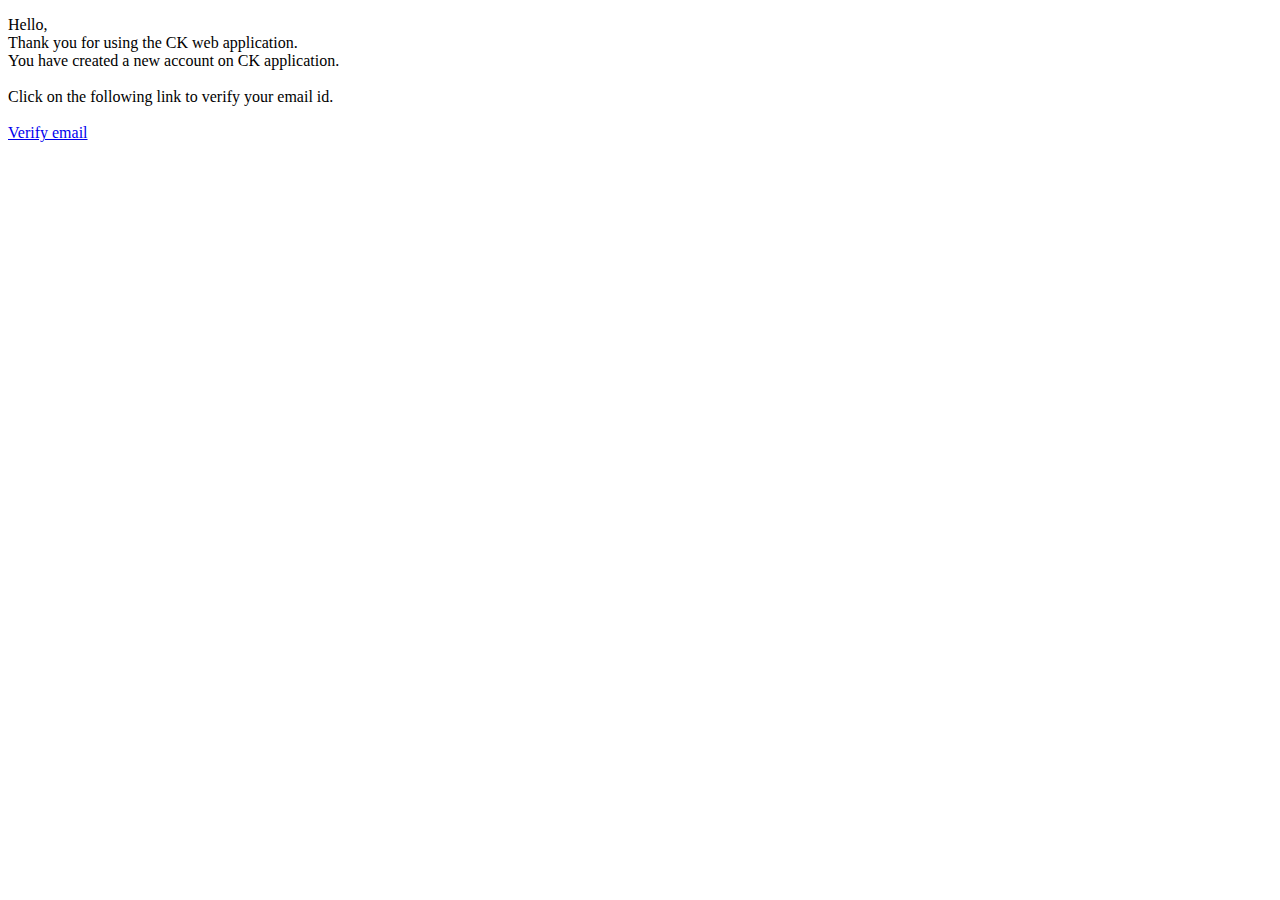
<file: EmailTemplate/EmailConfirm.html>
﻿<!DOCTYPE html>
<html>
<head>
    <meta charset="utf-8" />
    <title></title>
</head>
<body>
    <p>
        Hello, <br />
        Thank you for using the CK web application. <br />
        You have created a new account on CK application. <br /> <br />
        Click on the following link to verify your email id. <br /><br />
        <a href="{{Link}}">Verify email</a>
</body>
</html>
</file>
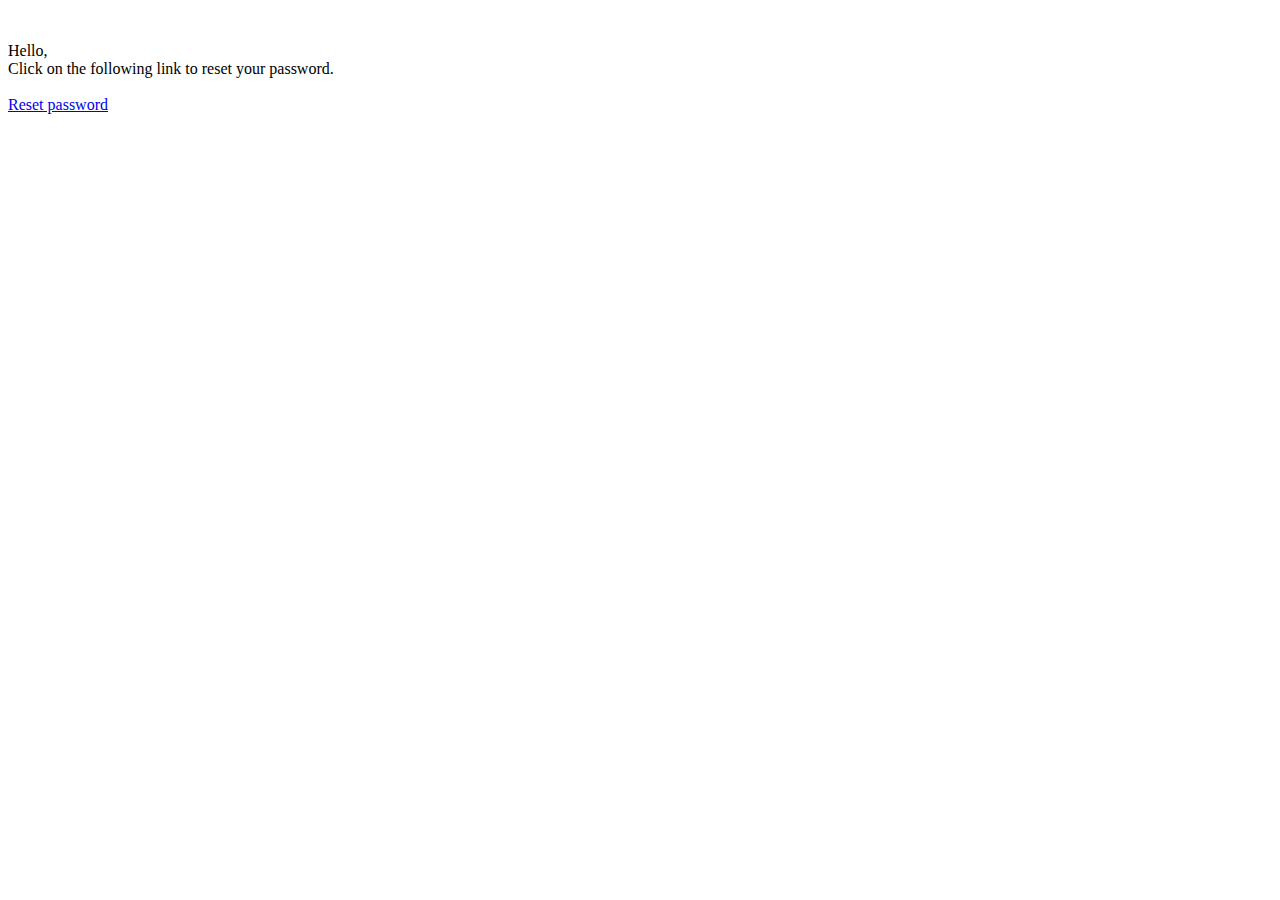
<file: EmailTemplate/ForgotPassword.html>
﻿﻿
<!DOCTYPE html>
<html>
<head>
    <meta charset="utf-8" />
    <title></title>
</head>
<body>
    <p>
        Hello, <br />
        Click on the following link to reset your password. <br /><br />

        <a href="{{Link}}">Reset password</a>
</body>
</html>
</file>
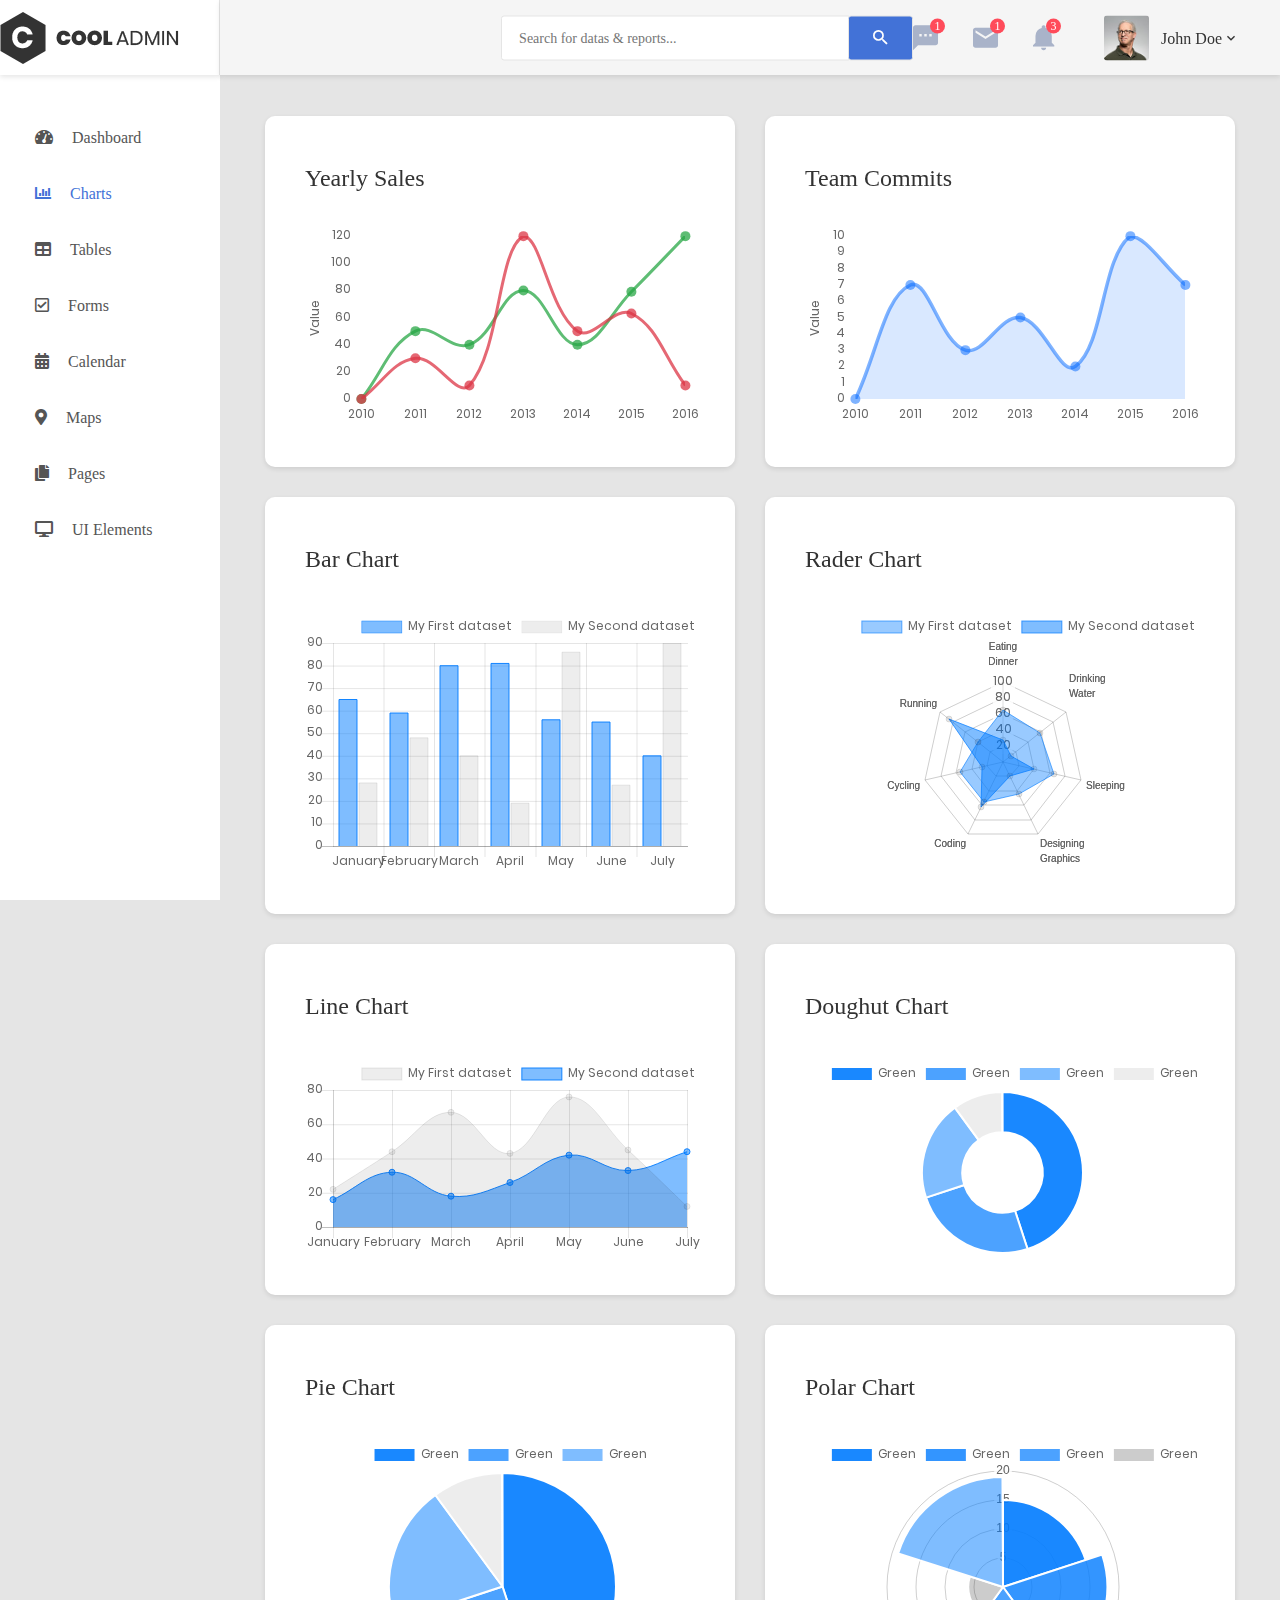
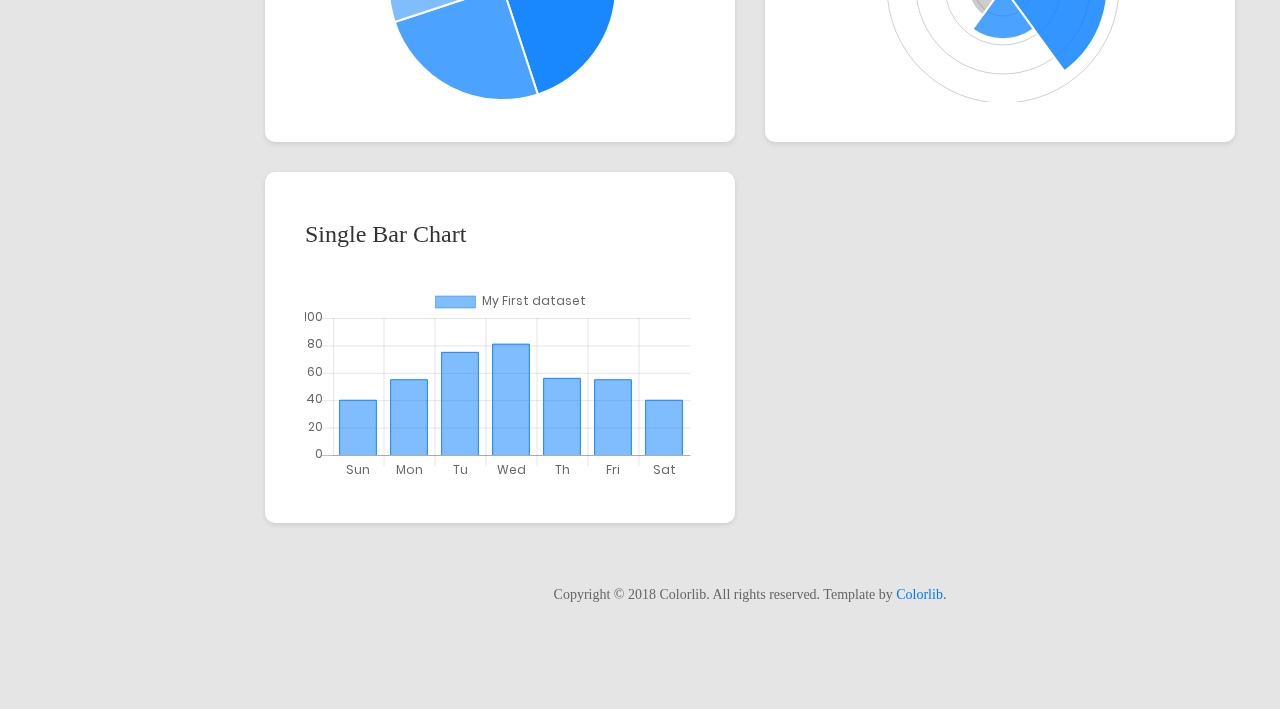
<file: wwwroot/CoolAdmin-master/chart.html>
<!DOCTYPE html>
<html lang="en">

<head>
    <!-- Required meta tags-->
    <meta charset="UTF-8">
    <meta name="viewport" content="width=device-width, initial-scale=1, shrink-to-fit=no">
    <meta name="description" content="au theme template">
    <meta name="author" content="Hau Nguyen">
    <meta name="keywords" content="au theme template">

    <!-- Title Page-->
    <title>Charts</title>

    <!-- Fontfaces CSS-->
    <link href="css/font-face.css" rel="stylesheet" media="all">
    <link href="vendor/font-awesome-4.7/css/font-awesome.min.css" rel="stylesheet" media="all">
    <link href="vendor/font-awesome-5/css/fontawesome-all.min.css" rel="stylesheet" media="all">
    <link href="vendor/mdi-font/css/material-design-iconic-font.min.css" rel="stylesheet" media="all">

    <!-- Bootstrap CSS-->
    <link href="vendor/bootstrap-4.1/bootstrap.min.css" rel="stylesheet" media="all">

    <!-- Vendor CSS-->
    <link href="vendor/animsition/animsition.min.css" rel="stylesheet" media="all">
    <link href="vendor/bootstrap-progressbar/bootstrap-progressbar-3.3.4.min.css" rel="stylesheet" media="all">
    <link href="vendor/wow/animate.css" rel="stylesheet" media="all">
    <link href="vendor/css-hamburgers/hamburgers.min.css" rel="stylesheet" media="all">
    <link href="vendor/slick/slick.css" rel="stylesheet" media="all">
    <link href="vendor/select2/select2.min.css" rel="stylesheet" media="all">
    <link href="vendor/perfect-scrollbar/perfect-scrollbar.css" rel="stylesheet" media="all">

    <!-- Main CSS-->
    <link href="css/theme.css" rel="stylesheet" media="all">

</head>

<body class="animsition">
    <div class="page-wrapper">
        <!-- HEADER MOBILE-->
        <header class="header-mobile d-block d-lg-none">
            <div class="header-mobile__bar">
                <div class="container-fluid">
                    <div class="header-mobile-inner">
                        <a class="logo" href="index.html">
                            <img src="images/icon/logo.png" alt="CoolAdmin" />
                        </a>
                        <button class="hamburger hamburger--slider" type="button">
                            <span class="hamburger-box">
                                <span class="hamburger-inner"></span>
                            </span>
                        </button>
                    </div>
                </div>
            </div>
            <nav class="navbar-mobile">
                <div class="container-fluid">
                    <ul class="navbar-mobile__list list-unstyled">
                        <li class="has-sub">
                            <a class="js-arrow" href="#">
                                <i class="fas fa-tachometer-alt"></i>Dashboard</a>
                            <ul class="navbar-mobile-sub__list list-unstyled js-sub-list">
                                <li>
                                    <a href="index.html">Dashboard 1</a>
                                </li>
                                <li>
                                    <a href="index2.html">Dashboard 2</a>
                                </li>
                                <li>
                                    <a href="index3.html">Dashboard 3</a>
                                </li>
                                <li>
                                    <a href="index4.html">Dashboard 4</a>
                                </li>
                            </ul>
                        </li>
                        <li>
                            <a href="chart.html">
                                <i class="fas fa-chart-bar"></i>Charts</a>
                        </li>
                        <li>
                            <a href="table.html">
                                <i class="fas fa-table"></i>Tables</a>
                        </li>
                        <li>
                            <a href="form.html">
                                <i class="far fa-check-square"></i>Forms</a>
                        </li>
                        <li>
                            <a href="calendar.html">
                                <i class="fas fa-calendar-alt"></i>Calendar</a>
                        </li>
                        <li>
                            <a href="map.html">
                                <i class="fas fa-map-marker-alt"></i>Maps</a>
                        </li>
                        <li class="has-sub">
                            <a class="js-arrow" href="#">
                                <i class="fas fa-copy"></i>Pages</a>
                            <ul class="navbar-mobile-sub__list list-unstyled js-sub-list">
                                <li>
                                    <a href="login.html">Login</a>
                                </li>
                                <li>
                                    <a href="register.html">Register</a>
                                </li>
                                <li>
                                    <a href="forget-pass.html">Forget Password</a>
                                </li>
                            </ul>
                        </li>
                        <li class="has-sub">
                            <a class="js-arrow" href="#">
                                <i class="fas fa-desktop"></i>UI Elements</a>
                            <ul class="navbar-mobile-sub__list list-unstyled js-sub-list">
                                <li>
                                    <a href="button.html">Button</a>
                                </li>
                                <li>
                                    <a href="badge.html">Badges</a>
                                </li>
                                <li>
                                    <a href="tab.html">Tabs</a>
                                </li>
                                <li>
                                    <a href="card.html">Cards</a>
                                </li>
                                <li>
                                    <a href="alert.html">Alerts</a>
                                </li>
                                <li>
                                    <a href="progress-bar.html">Progress Bars</a>
                                </li>
                                <li>
                                    <a href="modal.html">Modals</a>
                                </li>
                                <li>
                                    <a href="switch.html">Switchs</a>
                                </li>
                                <li>
                                    <a href="grid.html">Grids</a>
                                </li>
                                <li>
                                    <a href="fontawesome.html">Fontawesome Icon</a>
                                </li>
                                <li>
                                    <a href="typo.html">Typography</a>
                                </li>
                            </ul>
                        </li>
                    </ul>
                </div>
            </nav>
        </header>
        <!-- END HEADER MOBILE-->

        <!-- MENU SIDEBAR-->
        <aside class="menu-sidebar d-none d-lg-block">
            <div class="logo">
                <a href="#">
                    <img src="images/icon/logo.png" alt="Cool Admin" />
                </a>
            </div>
            <div class="menu-sidebar__content js-scrollbar1">
                <nav class="navbar-sidebar">
                    <ul class="list-unstyled navbar__list">
                        <li class="has-sub">
                            <a class="js-arrow" href="#">
                                <i class="fas fa-tachometer-alt"></i>Dashboard</a>
                            <ul class="list-unstyled navbar__sub-list js-sub-list">
                                <li>
                                    <a href="index.html">Dashboard 1</a>
                                </li>
                                <li>
                                    <a href="index2.html">Dashboard 2</a>
                                </li>
                                <li>
                                    <a href="index3.html">Dashboard 3</a>
                                </li>
                                <li>
                                    <a href="index4.html">Dashboard 4</a>
                                </li>
                            </ul>
                        </li>
                        <li class="active">
                            <a href="chart.html">
                                <i class="fas fa-chart-bar"></i>Charts</a>
                        </li>
                        <li>
                            <a href="table.html">
                                <i class="fas fa-table"></i>Tables</a>
                        </li>
                        <li>
                            <a href="form.html">
                                <i class="far fa-check-square"></i>Forms</a>
                        </li>
                        <li>
                            <a href="calendar.html">
                                <i class="fas fa-calendar-alt"></i>Calendar</a>
                        </li>
                        <li>
                            <a href="map.html">
                                <i class="fas fa-map-marker-alt"></i>Maps</a>
                        </li>
                        <li class="has-sub">
                            <a class="js-arrow" href="#">
                                <i class="fas fa-copy"></i>Pages</a>
                            <ul class="list-unstyled navbar__sub-list js-sub-list">
                                <li>
                                    <a href="login.html">Login</a>
                                </li>
                                <li>
                                    <a href="register.html">Register</a>
                                </li>
                                <li>
                                    <a href="forget-pass.html">Forget Password</a>
                                </li>
                            </ul>
                        </li>
                        <li class="has-sub">
                            <a class="js-arrow" href="#">
                                <i class="fas fa-desktop"></i>UI Elements</a>
                            <ul class="list-unstyled navbar__sub-list js-sub-list">
                                <li>
                                    <a href="button.html">Button</a>
                                </li>
                                <li>
                                    <a href="badge.html">Badges</a>
                                </li>
                                <li>
                                    <a href="tab.html">Tabs</a>
                                </li>
                                <li>
                                    <a href="card.html">Cards</a>
                                </li>
                                <li>
                                    <a href="alert.html">Alerts</a>
                                </li>
                                <li>
                                    <a href="progress-bar.html">Progress Bars</a>
                                </li>
                                <li>
                                    <a href="modal.html">Modals</a>
                                </li>
                                <li>
                                    <a href="switch.html">Switchs</a>
                                </li>
                                <li>
                                    <a href="grid.html">Grids</a>
                                </li>
                                <li>
                                    <a href="fontawesome.html">Fontawesome Icon</a>
                                </li>
                                <li>
                                    <a href="typo.html">Typography</a>
                                </li>
                            </ul>
                        </li>
                    </ul>
                </nav>
            </div>
        </aside>
        <!-- END MENU SIDEBAR-->

        <!-- PAGE CONTAINER-->
        <div class="page-container">
            <!-- HEADER DESKTOP-->
            <header class="header-desktop">
                <div class="section__content section__content--p30">
                    <div class="container-fluid">
                        <div class="header-wrap">
                            <form class="form-header" action="" method="POST">
                                <input class="au-input au-input--xl" type="text" name="search" placeholder="Search for datas &amp; reports..." />
                                <button class="au-btn--submit" type="submit">
                                    <i class="zmdi zmdi-search"></i>
                                </button>
                            </form>
                            <div class="header-button">
                                <div class="noti-wrap">
                                    <div class="noti__item js-item-menu">
                                        <i class="zmdi zmdi-comment-more"></i>
                                        <span class="quantity">1</span>
                                        <div class="mess-dropdown js-dropdown">
                                            <div class="mess__title">
                                                <p>You have 2 news message</p>
                                            </div>
                                            <div class="mess__item">
                                                <div class="image img-cir img-40">
                                                    <img src="images/icon/avatar-06.jpg" alt="Michelle Moreno" />
                                                </div>
                                                <div class="content">
                                                    <h6>Michelle Moreno</h6>
                                                    <p>Have sent a photo</p>
                                                    <span class="time">3 min ago</span>
                                                </div>
                                            </div>
                                            <div class="mess__item">
                                                <div class="image img-cir img-40">
                                                    <img src="images/icon/avatar-04.jpg" alt="Diane Myers" />
                                                </div>
                                                <div class="content">
                                                    <h6>Diane Myers</h6>
                                                    <p>You are now connected on message</p>
                                                    <span class="time">Yesterday</span>
                                                </div>
                                            </div>
                                            <div class="mess__footer">
                                                <a href="#">View all messages</a>
                                            </div>
                                        </div>
                                    </div>
                                    <div class="noti__item js-item-menu">
                                        <i class="zmdi zmdi-email"></i>
                                        <span class="quantity">1</span>
                                        <div class="email-dropdown js-dropdown">
                                            <div class="email__title">
                                                <p>You have 3 New Emails</p>
                                            </div>
                                            <div class="email__item">
                                                <div class="image img-cir img-40">
                                                    <img src="images/icon/avatar-06.jpg" alt="Cynthia Harvey" />
                                                </div>
                                                <div class="content">
                                                    <p>Meeting about new dashboard...</p>
                                                    <span>Cynthia Harvey, 3 min ago</span>
                                                </div>
                                            </div>
                                            <div class="email__item">
                                                <div class="image img-cir img-40">
                                                    <img src="images/icon/avatar-05.jpg" alt="Cynthia Harvey" />
                                                </div>
                                                <div class="content">
                                                    <p>Meeting about new dashboard...</p>
                                                    <span>Cynthia Harvey, Yesterday</span>
                                                </div>
                                            </div>
                                            <div class="email__item">
                                                <div class="image img-cir img-40">
                                                    <img src="images/icon/avatar-04.jpg" alt="Cynthia Harvey" />
                                                </div>
                                                <div class="content">
                                                    <p>Meeting about new dashboard...</p>
                                                    <span>Cynthia Harvey, April 12,,2018</span>
                                                </div>
                                            </div>
                                            <div class="email__footer">
                                                <a href="#">See all emails</a>
                                            </div>
                                        </div>
                                    </div>
                                    <div class="noti__item js-item-menu">
                                        <i class="zmdi zmdi-notifications"></i>
                                        <span class="quantity">3</span>
                                        <div class="notifi-dropdown js-dropdown">
                                            <div class="notifi__title">
                                                <p>You have 3 Notifications</p>
                                            </div>
                                            <div class="notifi__item">
                                                <div class="bg-c1 img-cir img-40">
                                                    <i class="zmdi zmdi-email-open"></i>
                                                </div>
                                                <div class="content">
                                                    <p>You got a email notification</p>
                                                    <span class="date">April 12, 2018 06:50</span>
                                                </div>
                                            </div>
                                            <div class="notifi__item">
                                                <div class="bg-c2 img-cir img-40">
                                                    <i class="zmdi zmdi-account-box"></i>
                                                </div>
                                                <div class="content">
                                                    <p>Your account has been blocked</p>
                                                    <span class="date">April 12, 2018 06:50</span>
                                                </div>
                                            </div>
                                            <div class="notifi__item">
                                                <div class="bg-c3 img-cir img-40">
                                                    <i class="zmdi zmdi-file-text"></i>
                                                </div>
                                                <div class="content">
                                                    <p>You got a new file</p>
                                                    <span class="date">April 12, 2018 06:50</span>
                                                </div>
                                            </div>
                                            <div class="notifi__footer">
                                                <a href="#">All notifications</a>
                                            </div>
                                        </div>
                                    </div>
                                </div>
                                <div class="account-wrap">
                                    <div class="account-item clearfix js-item-menu">
                                        <div class="image">
                                            <img src="images/icon/avatar-01.jpg" alt="John Doe" />
                                        </div>
                                        <div class="content">
                                            <a class="js-acc-btn" href="#">john doe</a>
                                        </div>
                                        <div class="account-dropdown js-dropdown">
                                            <div class="info clearfix">
                                                <div class="image">
                                                    <a href="#">
                                                        <img src="images/icon/avatar-01.jpg" alt="John Doe" />
                                                    </a>
                                                </div>
                                                <div class="content">
                                                    <h5 class="name">
                                                        <a href="#">john doe</a>
                                                    </h5>
                                                    <span class="email">johndoe@example.com</span>
                                                </div>
                                            </div>
                                            <div class="account-dropdown__body">
                                                <div class="account-dropdown__item">
                                                    <a href="#">
                                                        <i class="zmdi zmdi-account"></i>Account</a>
                                                </div>
                                                <div class="account-dropdown__item">
                                                    <a href="#">
                                                        <i class="zmdi zmdi-settings"></i>Setting</a>
                                                </div>
                                                <div class="account-dropdown__item">
                                                    <a href="#">
                                                        <i class="zmdi zmdi-money-box"></i>Billing</a>
                                                </div>
                                            </div>
                                            <div class="account-dropdown__footer">
                                                <a href="#">
                                                    <i class="zmdi zmdi-power"></i>Logout</a>
                                            </div>
                                        </div>
                                    </div>
                                </div>
                            </div>
                        </div>
                    </div>
                </div>
            </header>
            <!-- END HEADER DESKTOP-->

            <!-- MAIN CONTENT-->
            <div class="main-content">
                <div class="section__content section__content--p30">
                    <div class="container-fluid">
                        <div class="row">
                            <div class="col-lg-6">
                                <div class="au-card m-b-30">
                                    <div class="au-card-inner">
                                        <h3 class="title-2 m-b-40">Yearly Sales</h3>
                                        <canvas id="sales-chart"></canvas>
                                    </div>
                                </div>
                            </div>
                            <div class="col-lg-6">
                                <div class="au-card m-b-30">
                                    <div class="au-card-inner">
                                        <h3 class="title-2 m-b-40">Team Commits</h3>
                                        <canvas id="team-chart"></canvas>
                                    </div>
                                </div>
                            </div>
                            <div class="col-lg-6">
                                <div class="au-card m-b-30">
                                    <div class="au-card-inner">
                                        <h3 class="title-2 m-b-40">Bar chart</h3>
                                        <canvas id="barChart"></canvas>
                                    </div>
                                </div>
                            </div>
                            <div class="col-lg-6">
                                <div class="au-card m-b-30">
                                    <div class="au-card-inner">
                                        <h3 class="title-2 m-b-40">Rader chart</h3>
                                        <canvas id="radarChart"></canvas>
                                    </div>
                                </div>
                            </div>
                            <div class="col-lg-6">
                                <div class="au-card m-b-30">
                                    <div class="au-card-inner">
                                        <h3 class="title-2 m-b-40">Line Chart</h3>
                                        <canvas id="lineChart"></canvas>
                                    </div>
                                </div>
                            </div>
                            <div class="col-lg-6">
                                <div class="au-card m-b-30">
                                    <div class="au-card-inner">
                                        <h3 class="title-2 m-b-40">Doughut Chart</h3>
                                        <canvas id="doughutChart"></canvas>
                                    </div>
                                </div>
                            </div>
                            <div class="col-lg-6">
                                <div class="au-card m-b-30">
                                    <div class="au-card-inner">
                                        <h3 class="title-2 m-b-40">Pie Chart</h3>
                                        <canvas id="pieChart"></canvas>
                                    </div>
                                </div>
                            </div>
                            <div class="col-lg-6">
                                <div class="au-card m-b-30">
                                    <div class="au-card-inner">
                                        <h3 class="title-2 m-b-40">Polar Chart</h3>
                                        <canvas id="polarChart"></canvas>
                                    </div>
                                </div>
                            </div>
                            <div class="col-lg-6">
                                <div class="au-card m-b-30">
                                    <div class="au-card-inner">
                                        <h3 class="title-2 m-b-40">Single Bar Chart</h3>
                                        <canvas id="singelBarChart"></canvas>
                                    </div>
                                </div>
                            </div>
                        </div>
                        <div class="row">
                            <div class="col-md-12">
                                <div class="copyright">
                                    <p>Copyright © 2018 Colorlib. All rights reserved. Template by <a href="https://colorlib.com">Colorlib</a>.</p>
                                </div>
                            </div>
                        </div>
                    </div>
                </div>
            </div>
            <!-- END MAIN CONTENT-->
        </div>
        <!-- END PAGE CONTAINER-->

    </div>

    <!-- Jquery JS-->
    <script src="vendor/jquery-3.2.1.min.js"></script>
    <!-- Bootstrap JS-->
    <script src="vendor/bootstrap-4.1/popper.min.js"></script>
    <script src="vendor/bootstrap-4.1/bootstrap.min.js"></script>
    <!-- Vendor JS       -->
    <script src="vendor/slick/slick.min.js">
    </script>
    <script src="vendor/wow/wow.min.js"></script>
    <script src="vendor/animsition/animsition.min.js"></script>
    <script src="vendor/bootstrap-progressbar/bootstrap-progressbar.min.js">
    </script>
    <script src="vendor/counter-up/jquery.waypoints.min.js"></script>
    <script src="vendor/counter-up/jquery.counterup.min.js">
    </script>
    <script src="vendor/circle-progress/circle-progress.min.js"></script>
    <script src="vendor/perfect-scrollbar/perfect-scrollbar.js"></script>
    <script src="vendor/chartjs/Chart.bundle.min.js"></script>
    <script src="vendor/select2/select2.min.js">
    </script>

    <!-- Main JS-->
    <script src="js/main.js"></script>

</body>

</html>
<!-- end document-->
</file>
<file: wwwroot/CoolAdmin-master/css/font-face.css>
/* poppins-100 - latin */
@font-face {
  font-family: 'Poppins';
  font-style: normal;
  font-weight: 100;
  src: url('../fonts/poppins/poppins-v5-latin-100.eot'); /* IE9 Compat Modes */
  src: local('Poppins Thin'), local('Poppins-Thin'),
       url('../fonts/poppins/poppins-v5-latin-100.eot?#iefix') format('embedded-opentype'), /* IE6-IE8 */
       url('../fonts/poppins/poppins-v5-latin-100.woff2') format('woff2'), /* Super Modern Browsers */
       url('../fonts/poppins/poppins-v5-latin-100.woff') format('woff'), /* Modern Browsers */
       url('../fonts/poppins/poppins-v5-latin-100.ttf') format('truetype'), /* Safari, Android, iOS */
       url('../fonts/poppins/poppins-v5-latin-100.svg#Poppins') format('svg'); /* Legacy iOS */
}
/* poppins-200 - latin */
@font-face {
  font-family: 'Poppins';
  font-style: normal;
  font-weight: 200;
  src: url('../fonts/poppins/poppins-v5-latin-200.eot'); /* IE9 Compat Modes */
  src: local('Poppins ExtraLight'), local('Poppins-ExtraLight'),
       url('../fonts/poppins/poppins-v5-latin-200.eot?#iefix') format('embedded-opentype'), /* IE6-IE8 */
       url('../fonts/poppins/poppins-v5-latin-200.woff2') format('woff2'), /* Super Modern Browsers */
       url('../fonts/poppins/poppins-v5-latin-200.woff') format('woff'), /* Modern Browsers */
       url('../fonts/poppins/poppins-v5-latin-200.ttf') format('truetype'), /* Safari, Android, iOS */
       url('../fonts/poppins/poppins-v5-latin-200.svg#Poppins') format('svg'); /* Legacy iOS */
}
/* poppins-200italic - latin */
@font-face {
  font-family: 'Poppins';
  font-style: italic;
  font-weight: 200;
  src: url('../fonts/poppins/poppins-v5-latin-200italic.eot'); /* IE9 Compat Modes */
  src: local('Poppins ExtraLight Italic'), local('Poppins-ExtraLightItalic'),
       url('../fonts/poppins/poppins-v5-latin-200italic.eot?#iefix') format('embedded-opentype'), /* IE6-IE8 */
       url('../fonts/poppins/poppins-v5-latin-200italic.woff2') format('woff2'), /* Super Modern Browsers */
       url('../fonts/poppins/poppins-v5-latin-200italic.woff') format('woff'), /* Modern Browsers */
       url('../fonts/poppins/poppins-v5-latin-200italic.ttf') format('truetype'), /* Safari, Android, iOS */
       url('../fonts/poppins/poppins-v5-latin-200italic.svg#Poppins') format('svg'); /* Legacy iOS */
}
/* poppins-100italic - latin */
@font-face {
  font-family: 'Poppins';
  font-style: italic;
  font-weight: 100;
  src: url('../fonts/poppins/poppins-v5-latin-100italic.eot'); /* IE9 Compat Modes */
  src: local('Poppins Thin Italic'), local('Poppins-ThinItalic'),
       url('../fonts/poppins/poppins-v5-latin-100italic.eot?#iefix') format('embedded-opentype'), /* IE6-IE8 */
       url('../fonts/poppins/poppins-v5-latin-100italic.woff2') format('woff2'), /* Super Modern Browsers */
       url('../fonts/poppins/poppins-v5-latin-100italic.woff') format('woff'), /* Modern Browsers */
       url('../fonts/poppins/poppins-v5-latin-100italic.ttf') format('truetype'), /* Safari, Android, iOS */
       url('../fonts/poppins/poppins-v5-latin-100italic.svg#Poppins') format('svg'); /* Legacy iOS */
}
/* poppins-300 - latin */
@font-face {
  font-family: 'Poppins';
  font-style: normal;
  font-weight: 300;
  src: url('../fonts/poppins/poppins-v5-latin-300.eot'); /* IE9 Compat Modes */
  src: local('Poppins Light'), local('Poppins-Light'),
       url('../fonts/poppins/poppins-v5-latin-300.eot?#iefix') format('embedded-opentype'), /* IE6-IE8 */
       url('../fonts/poppins/poppins-v5-latin-300.woff2') format('woff2'), /* Super Modern Browsers */
       url('../fonts/poppins/poppins-v5-latin-300.woff') format('woff'), /* Modern Browsers */
       url('../fonts/poppins/poppins-v5-latin-300.ttf') format('truetype'), /* Safari, Android, iOS */
       url('../fonts/poppins/poppins-v5-latin-300.svg#Poppins') format('svg'); /* Legacy iOS */
}
/* poppins-300italic - latin */
@font-face {
  font-family: 'Poppins';
  font-style: italic;
  font-weight: 300;
  src: url('../fonts/poppins/poppins-v5-latin-300italic.eot'); /* IE9 Compat Modes */
  src: local('Poppins Light Italic'), local('Poppins-LightItalic'),
       url('../fonts/poppins/poppins-v5-latin-300italic.eot?#iefix') format('embedded-opentype'), /* IE6-IE8 */
       url('../fonts/poppins/poppins-v5-latin-300italic.woff2') format('woff2'), /* Super Modern Browsers */
       url('../fonts/poppins/poppins-v5-latin-300italic.woff') format('woff'), /* Modern Browsers */
       url('../fonts/poppins/poppins-v5-latin-300italic.ttf') format('truetype'), /* Safari, Android, iOS */
       url('../fonts/poppins/poppins-v5-latin-300italic.svg#Poppins') format('svg'); /* Legacy iOS */
}
/* poppins-regular - latin */
@font-face {
  font-family: 'Poppins';
  font-style: normal;
  font-weight: 400;
  src: url('../fonts/poppins/poppins-v5-latin-regular.eot'); /* IE9 Compat Modes */
  src: local('Poppins Regular'), local('Poppins-Regular'),
       url('../fonts/poppins/poppins-v5-latin-regular.eot?#iefix') format('embedded-opentype'), /* IE6-IE8 */
       url('../fonts/poppins/poppins-v5-latin-regular.woff2') format('woff2'), /* Super Modern Browsers */
       url('../fonts/poppins/poppins-v5-latin-regular.woff') format('woff'), /* Modern Browsers */
       url('../fonts/poppins/poppins-v5-latin-regular.ttf') format('truetype'), /* Safari, Android, iOS */
       url('../fonts/poppins/poppins-v5-latin-regular.svg#Poppins') format('svg'); /* Legacy iOS */
}
/* poppins-italic - latin */
@font-face {
  font-family: 'Poppins';
  font-style: italic;
  font-weight: 400;
  src: url('../fonts/poppins/poppins-v5-latin-italic.eot'); /* IE9 Compat Modes */
  src: local('Poppins Italic'), local('Poppins-Italic'),
       url('../fonts/poppins/poppins-v5-latin-italic.eot?#iefix') format('embedded-opentype'), /* IE6-IE8 */
       url('../fonts/poppins/poppins-v5-latin-italic.woff2') format('woff2'), /* Super Modern Browsers */
       url('../fonts/poppins/poppins-v5-latin-italic.woff') format('woff'), /* Modern Browsers */
       url('../fonts/poppins/poppins-v5-latin-italic.ttf') format('truetype'), /* Safari, Android, iOS */
       url('../fonts/poppins/poppins-v5-latin-italic.svg#Poppins') format('svg'); /* Legacy iOS */
}
/* poppins-500 - latin */
@font-face {
  font-family: 'Poppins';
  font-style: normal;
  font-weight: 500;
  src: url('../fonts/poppins/poppins-v5-latin-500.eot'); /* IE9 Compat Modes */
  src: local('Poppins Medium'), local('Poppins-Medium'),
       url('../fonts/poppins/poppins-v5-latin-500.eot?#iefix') format('embedded-opentype'), /* IE6-IE8 */
       url('../fonts/poppins/poppins-v5-latin-500.woff2') format('woff2'), /* Super Modern Browsers */
       url('../fonts/poppins/poppins-v5-latin-500.woff') format('woff'), /* Modern Browsers */
       url('../fonts/poppins/poppins-v5-latin-500.ttf') format('truetype'), /* Safari, Android, iOS */
       url('../fonts/poppins/poppins-v5-latin-500.svg#Poppins') format('svg'); /* Legacy iOS */
}
/* poppins-500italic - latin */
@font-face {
  font-family: 'Poppins';
  font-style: italic;
  font-weight: 500;
  src: url('../fonts/poppins/poppins-v5-latin-500italic.eot'); /* IE9 Compat Modes */
  src: local('Poppins Medium Italic'), local('Poppins-MediumItalic'),
       url('../fonts/poppins/poppins-v5-latin-500italic.eot?#iefix') format('embedded-opentype'), /* IE6-IE8 */
       url('../fonts/poppins/poppins-v5-latin-500italic.woff2') format('woff2'), /* Super Modern Browsers */
       url('../fonts/poppins/poppins-v5-latin-500italic.woff') format('woff'), /* Modern Browsers */
       url('../fonts/poppins/poppins-v5-latin-500italic.ttf') format('truetype'), /* Safari, Android, iOS */
       url('../fonts/poppins/poppins-v5-latin-500italic.svg#Poppins') format('svg'); /* Legacy iOS */
}
/* poppins-600 - latin */
@font-face {
  font-family: 'Poppins';
  font-style: normal;
  font-weight: 600;
  src: url('../fonts/poppins/poppins-v5-latin-600.eot'); /* IE9 Compat Modes */
  src: local('Poppins SemiBold'), local('Poppins-SemiBold'),
       url('../fonts/poppins/poppins-v5-latin-600.eot?#iefix') format('embedded-opentype'), /* IE6-IE8 */
       url('../fonts/poppins/poppins-v5-latin-600.woff2') format('woff2'), /* Super Modern Browsers */
       url('../fonts/poppins/poppins-v5-latin-600.woff') format('woff'), /* Modern Browsers */
       url('../fonts/poppins/poppins-v5-latin-600.ttf') format('truetype'), /* Safari, Android, iOS */
       url('../fonts/poppins/poppins-v5-latin-600.svg#Poppins') format('svg'); /* Legacy iOS */
}
/* poppins-600italic - latin */
@font-face {
  font-family: 'Poppins';
  font-style: italic;
  font-weight: 600;
  src: url('../fonts/poppins/poppins-v5-latin-600italic.eot'); /* IE9 Compat Modes */
  src: local('Poppins SemiBold Italic'), local('Poppins-SemiBoldItalic'),
       url('../fonts/poppins/poppins-v5-latin-600italic.eot?#iefix') format('embedded-opentype'), /* IE6-IE8 */
       url('../fonts/poppins/poppins-v5-latin-600italic.woff2') format('woff2'), /* Super Modern Browsers */
       url('../fonts/poppins/poppins-v5-latin-600italic.woff') format('woff'), /* Modern Browsers */
       url('../fonts/poppins/poppins-v5-latin-600italic.ttf') format('truetype'), /* Safari, Android, iOS */
       url('../fonts/poppins/poppins-v5-latin-600italic.svg#Poppins') format('svg'); /* Legacy iOS */
}
/* poppins-700 - latin */
@font-face {
  font-family: 'Poppins';
  font-style: normal;
  font-weight: 700;
  src: url('../fonts/poppins/poppins-v5-latin-700.eot'); /* IE9 Compat Modes */
  src: local('Poppins Bold'), local('Poppins-Bold'),
       url('../fonts/poppins/poppins-v5-latin-700.eot?#iefix') format('embedded-opentype'), /* IE6-IE8 */
       url('../fonts/poppins/poppins-v5-latin-700.woff2') format('woff2'), /* Super Modern Browsers */
       url('../fonts/poppins/poppins-v5-latin-700.woff') format('woff'), /* Modern Browsers */
       url('../fonts/poppins/poppins-v5-latin-700.ttf') format('truetype'), /* Safari, Android, iOS */
       url('../fonts/poppins/poppins-v5-latin-700.svg#Poppins') format('svg'); /* Legacy iOS */
}
/* poppins-700italic - latin */
@font-face {
  font-family: 'Poppins';
  font-style: italic;
  font-weight: 700;
  src: url('../fonts/poppins/poppins-v5-latin-700italic.eot'); /* IE9 Compat Modes */
  src: local('Poppins Bold Italic'), local('Poppins-BoldItalic'),
       url('../fonts/poppins/poppins-v5-latin-700italic.eot?#iefix') format('embedded-opentype'), /* IE6-IE8 */
       url('../fonts/poppins/poppins-v5-latin-700italic.woff2') format('woff2'), /* Super Modern Browsers */
       url('../fonts/poppins/poppins-v5-latin-700italic.woff') format('woff'), /* Modern Browsers */
       url('../fonts/poppins/poppins-v5-latin-700italic.ttf') format('truetype'), /* Safari, Android, iOS */
       url('../fonts/poppins/poppins-v5-latin-700italic.svg#Poppins') format('svg'); /* Legacy iOS */
}
/* poppins-800 - latin */
@font-face {
  font-family: 'Poppins';
  font-style: normal;
  font-weight: 800;
  src: url('../fonts/poppins/poppins-v5-latin-800.eot'); /* IE9 Compat Modes */
  src: local('Poppins ExtraBold'), local('Poppins-ExtraBold'),
       url('../fonts/poppins/poppins-v5-latin-800.eot?#iefix') format('embedded-opentype'), /* IE6-IE8 */
       url('../fonts/poppins/poppins-v5-latin-800.woff2') format('woff2'), /* Super Modern Browsers */
       url('../fonts/poppins/poppins-v5-latin-800.woff') format('woff'), /* Modern Browsers */
       url('../fonts/poppins/poppins-v5-latin-800.ttf') format('truetype'), /* Safari, Android, iOS */
       url('../fonts/poppins/poppins-v5-latin-800.svg#Poppins') format('svg'); /* Legacy iOS */
}
/* poppins-800italic - latin */
@font-face {
  font-family: 'Poppins';
  font-style: italic;
  font-weight: 800;
  src: url('../fonts/poppins/poppins-v5-latin-800italic.eot'); /* IE9 Compat Modes */
  src: local('Poppins ExtraBold Italic'), local('Poppins-ExtraBoldItalic'),
       url('../fonts/poppins/poppins-v5-latin-800italic.eot?#iefix') format('embedded-opentype'), /* IE6-IE8 */
       url('../fonts/poppins/poppins-v5-latin-800italic.woff2') format('woff2'), /* Super Modern Browsers */
       url('../fonts/poppins/poppins-v5-latin-800italic.woff') format('woff'), /* Modern Browsers */
       url('../fonts/poppins/poppins-v5-latin-800italic.ttf') format('truetype'), /* Safari, Android, iOS */
       url('../fonts/poppins/poppins-v5-latin-800italic.svg#Poppins') format('svg'); /* Legacy iOS */
}
/* poppins-900 - latin */
@font-face {
  font-family: 'Poppins';
  font-style: normal;
  font-weight: 900;
  src: url('../fonts/poppins/poppins-v5-latin-900.eot'); /* IE9 Compat Modes */
  src: local('Poppins Black'), local('Poppins-Black'),
       url('../fonts/poppins/poppins-v5-latin-900.eot?#iefix') format('embedded-opentype'), /* IE6-IE8 */
       url('../fonts/poppins/poppins-v5-latin-900.woff2') format('woff2'), /* Super Modern Browsers */
       url('../fonts/poppins/poppins-v5-latin-900.woff') format('woff'), /* Modern Browsers */
       url('../fonts/poppins/poppins-v5-latin-900.ttf') format('truetype'), /* Safari, Android, iOS */
       url('../fonts/poppins/poppins-v5-latin-900.svg#Poppins') format('svg'); /* Legacy iOS */
}
/* poppins-900italic - latin */
@font-face {
  font-family: 'Poppins';
  font-style: italic;
  font-weight: 900;
  src: url('../fonts/poppins/poppins-v5-latin-900italic.eot'); /* IE9 Compat Modes */
  src: local('Poppins Black Italic'), local('Poppins-BlackItalic'),
       url('../fonts/poppins/poppins-v5-latin-900italic.eot?#iefix') format('embedded-opentype'), /* IE6-IE8 */
       url('../fonts/poppins/poppins-v5-latin-900italic.woff2') format('woff2'), /* Super Modern Browsers */
       url('../fonts/poppins/poppins-v5-latin-900italic.woff') format('woff'), /* Modern Browsers */
       url('../fonts/poppins/poppins-v5-latin-900italic.ttf') format('truetype'), /* Safari, Android, iOS */
       url('../fonts/poppins/poppins-v5-latin-900italic.svg#Poppins') format('svg'); /* Legacy iOS */
}
</file>
<file: wwwroot/CoolAdmin-master/vendor/perfect-scrollbar/perfect-scrollbar.css>
/*
 * Container style
 */
.ps {
  overflow: hidden !important;
  overflow-anchor: none;
  -ms-overflow-style: none;
  touch-action: auto;
  -ms-touch-action: auto;
}

/*
 * Scrollbar rail styles
 */
.ps__rail-x {
  display: none;
  opacity: 0;
  transition: background-color .2s linear, opacity .2s linear;
  -webkit-transition: background-color .2s linear, opacity .2s linear;
  height: 15px;
  /* there must be 'bottom' or 'top' for ps__rail-x */
  bottom: 0px;
  /* please don't change 'position' */
  position: absolute;
}

.ps__rail-y {
  display: none;
  opacity: 0;
  transition: background-color .2s linear, opacity .2s linear;
  -webkit-transition: background-color .2s linear, opacity .2s linear;
  width: 15px;
  /* there must be 'right' or 'left' for ps__rail-y */
  right: 0;
  /* please don't change 'position' */
  position: absolute;
}

.ps--active-x > .ps__rail-x,
.ps--active-y > .ps__rail-y {
  display: block;
  background-color: transparent;
}

.ps:hover > .ps__rail-x,
.ps:hover > .ps__rail-y,
.ps--focus > .ps__rail-x,
.ps--focus > .ps__rail-y,
.ps--scrolling-x > .ps__rail-x,
.ps--scrolling-y > .ps__rail-y {
  opacity: 0.6;
}

.ps .ps__rail-x:hover,
.ps .ps__rail-y:hover,
.ps .ps__rail-x:focus,
.ps .ps__rail-y:focus,
.ps .ps__rail-x.ps--clicking,
.ps .ps__rail-y.ps--clicking {
  background-color: #eee;
  opacity: 0.9;
}

/*
 * Scrollbar thumb styles
 */
.ps__thumb-x {
  background-color: #aaa;
  border-radius: 6px;
  transition: background-color .2s linear, height .2s ease-in-out;
  -webkit-transition: background-color .2s linear, height .2s ease-in-out;
  height: 6px;
  /* there must be 'bottom' for ps__thumb-x */
  bottom: 2px;
  /* please don't change 'position' */
  position: absolute;
}

.ps__thumb-y {
  background-color: #aaa;
  border-radius: 6px;
  transition: background-color .2s linear, width .2s ease-in-out;
  -webkit-transition: background-color .2s linear, width .2s ease-in-out;
  width: 6px;
  /* there must be 'right' for ps__thumb-y */
  right: 2px;
  /* please don't change 'position' */
  position: absolute;
}

.ps__rail-x:hover > .ps__thumb-x,
.ps__rail-x:focus > .ps__thumb-x,
.ps__rail-x.ps--clicking .ps__thumb-x {
  background-color: #999;
  height: 11px;
}

.ps__rail-y:hover > .ps__thumb-y,
.ps__rail-y:focus > .ps__thumb-y,
.ps__rail-y.ps--clicking .ps__thumb-y {
  background-color: #999;
  width: 11px;
}

/* MS supports */
@supports (-ms-overflow-style: none) {
  .ps {
    overflow: auto !important;
  }
}

@media screen and (-ms-high-contrast: active), (-ms-high-contrast: none) {
  .ps {
    overflow: auto !important;
  }
}
</file>
<file: wwwroot/CoolAdmin-master/css/theme.css>
/*------------------------------------------------------------------
[Master Stylesheet]

Project:  CoolAdmin
Version:	1.0
Last change:	08/10/2018 [Add Define a table of contents Link]
Assigned to:	Hau Nguyen
Primary use:	Open Source
-------------------------------------------------------------------*/
/*------------------------------------------------------------------
[LAYOUT]

* body
    + Header / header
	+ Page Content / .page-content .name-page
        + Section Layouts / section .name-section
        ...
	+ Footer / footer

-------------------------------------------------------------------*/
/*------------------------------------------------------------------
# [Color codes]

# Text Color (text): #666666
# Text Color Deep (Text, title): #333333

------------------------------------------------------------------*/
/*------------------------------------------------------------------
[Typography]

Notes:	decreasing heading by 0.4em with every subsequent heading level
-------------------------------------------------------------------*/
/*-----------------------------------------------------*/
/*                   SETTINGS                          */
/*-----------------------------------------------------*/
/*-----------------------------------------------------*/
/*                   TOOLS                             */
/*-----------------------------------------------------*/
/*-----------------------------------------------------*/
/*                   GENERIC                           */
/*-----------------------------------------------------*/
/* ----- Normalize ----- */
* {
    margin: 0;
    padding: 0;
    -webkit-box-sizing: border-box;
    -moz-box-sizing: border-box;
    box-sizing: border-box;
}

ul {
    margin: 0;
}

button,
input[type='button'] {
    cursor: pointer;
}

button:focus,
input:focus,
textarea:focus {
    outline: none;
}

input, textarea {
    border: none;
}

button {
    border: none;
    background: none;
}

img {
    max-width: 100%;
    height: auto;
}

p {
    margin: 0;
}

.table-responsive {
    padding-right: 1px;
}

.card {
    -webkit-border-radius: 3px;
    -moz-border-radius: 3px;
    border-radius: 3px;
}

.btn {
    -webkit-border-radius: 3px;
    -moz-border-radius: 3px;
    border-radius: 3px;
}

/* ----- Typography ----- */
body {
    font-family: "Poppins", sans-serif;
    font-weight: 400;
    font-size: 16px;
    line-height: 1.625;
    color: #666;
    -webkit-font-smoothing: antialiased;
    -moz-osx-font-smoothing: grayscale;
}

h1,
h2,
h3,
h4,
h5,
h6 {
    color: #333333;
    font-weight: 700;
    margin: 0;
    line-height: 1.2;
}

h1 {
    font-size: 36px;
}

h2 {
    font-size: 30px;
}

h3 {
    font-size: 24px;
}

h4 {
    font-size: 18px;
}

h5 {
    font-size: 15px;
}

h6 {
    font-size: 13px;
}

blockquote {
    margin: 0;
}

strong {
    font-weight: 700;
}

/*-----------------------------------------------------*/
/*                   ELEMENTS                          */
/*-----------------------------------------------------*/
/* ----- Title ----- */
.title--sbold {
    font-weight: 600;
}

.title-1 {
    text-transform: capitalize;
    font-weight: 400;
    font-size: 30px;
}

.title-2 {
    text-transform: capitalize;
    font-weight: 400;
    font-size: 24px;
    line-height: 1;
}

.title-3 {
    text-transform: capitalize;
    font-weight: 400;
    font-size: 24px;
    color: #333;
}

.title-3 i {
    margin-right: 13px;
    vertical-align: baseline;
}

.title-4 {
    font-weight: 500;
    font-size: 30px;
    color: #393939;
}

.title-5 {
    text-transform: capitalize;
    font-size: 22px;
    font-weight: 500;
    color: #393939;
}

.title-6 {
    font-size: 24px;
    font-weight: 500;
    color: #fff;
}

.heading-title {
    font-size: 24px;
    font-weight: 500;
    color: #333;
    text-transform: capitalize;
    margin-bottom: 10px;
}

/* ----- Links ----- */
a {
    display: inline-block;
}

a:hover,
a:focus,
a:active {
    text-decoration: none;
    outline: none;
}

a:hover,
a {
    -webkit-transition: all 0.3s ease;
    -o-transition: all 0.3s ease;
    -moz-transition: all 0.3s ease;
    transition: all 0.3s ease;
}

/*-----------------------------------------------------*/
/*                   OBJECTS                           */
/*-----------------------------------------------------*/
/* ----- Section----- */
section {
    position: relative;
}

.section__content {
    position: relative;
    margin: 0 auto;
    z-index: 1;
}

.section__content--w1830 {
    max-width: 1830px;
}

.section__content--p30 {
    padding: 0 30px;
}

@media (max-width: 991px) {
    .section__content--p30 {
        padding: 0;
    }
}

.section__content--p35 {
    padding: 0 35px;
}

/* ----- Page Wrapper----- */
/*Override Grid Bootstrap*/
@media (min-width: 1200px) {
    .container {
        max-width: 1320px;
    }
}

/*Page Objects*/
.page-wrapper {
    overflow: hidden;
    background: #e5e5e5;
    padding-bottom: 8vh;
}

@media (max-width: 991px) {
    .page-wrapper {
    overflow: auto;
    background: #e5e5e5;
    padding-bottom: 12vh;
}
}
.page-container {
    background: #e5e5e5;
    padding-left: 220px;
}

@media (max-width: 991px) {
    .page-container {
        position: relative;
        top: 88px;
        padding-left: 0;
    }
}

.page-container2 {
    background: #f2f2f2;
    padding-left: 300px;
}

@media (max-width: 991px) {
    .page-container2 {
        position: relative;
        padding-left: 0;
    }
}

.page-container3 {
    background: #f7f7f7;
}

.main-content {
    padding-top: 116px;
    min-height: 100vh;
}

@media (max-width: 991px) {
    .main-content {
        padding-top: 50px;
	padding-bottom: 100px;
    }
}

.page-content--bgf7 {
    background: #f7f7f7;
}

.page-content--bge5 {
    background: #e5e5e5;
    min-height: 100vh;
}

.login-wrap {
    max-width: 540px;
    padding-top: 8vh;
    margin: 0 auto;
}

.login-logo {
    text-align: center;
    margin-bottom: 30px;
}

.login-checkbox {
    display: -webkit-box;
    display: -webkit-flex;
    display: -moz-box;
    display: -ms-flexbox;
    display: flex;
    -webkit-box-pack: justify;
    -webkit-justify-content: space-between;
    -moz-box-pack: justify;
    -ms-flex-pack: justify;
    justify-content: space-between;
}

.login-checkbox label input[type="checkbox"] {
    margin-right: 8px;
}

.login-checkbox > label > a {
    color: #ff2e44;
}

@media (max-width: 991px) {
    .login-checkbox {
        -webkit-box-orient: vertical;
        -webkit-box-direction: normal;
        -webkit-flex-direction: column;
        -moz-box-orient: vertical;
        -moz-box-direction: normal;
        -ms-flex-direction: column;
        flex-direction: column;
    }
}

.login-form .form-group label {
    display: block;
}

.login-content {
    background: #fff;
    padding: 30px 30px 20px;
    -webkit-border-radius: 2px;
    -moz-border-radius: 2px;
    border-radius: 2px;
}

.social-login-content {
    border-top: 1px solid #e7e7e7;
    border-bottom: 1px solid #e7e7e7;
    padding: 20px 0px;
}

.register-link {
    padding-top: 15px;
    text-align: center;
    font-size: 14px;
}

.register-link > p > a {
    color: #ff2e44;
}

.fontawesome-list-wrap {
    background: #fff;
    border: 1px solid #C9CDD7;
    padding: 20px;
    -webkit-border-radius: 2px;
    -moz-border-radius: 2px;
    border-radius: 2px;
}

.fontawesome-list__title {
    padding-bottom: 20px;
    border-bottom: 1px solid #C9CDD7;
    margin-bottom: 20px;
    margin-top: 30px;
}

.fa-hover a {
    color: #666;
    font-size: 15px;
}

.fa-hover a i {
    margin-right: 10px;
}

.fa-hover a:hover {
    color: #333;
}

.main-content--pb30 {
    padding-bottom: 30px;
}

/*-----------------------------------------------------*/
/*                   COMPONENTS                        */
/*-----------------------------------------------------*/
/* ----- Buttons----- */
.au-btn {
    line-height: 45px;
    padding: 0 35px;
    text-transform: uppercase;
    color: #fff;
    -webkit-border-radius: 3px;
    -moz-border-radius: 3px;
    border-radius: 3px;
    -webkit-transition: all 0.3s ease;
    -o-transition: all 0.3s ease;
    -moz-transition: all 0.3s ease;
    transition: all 0.3s ease;
    cursor: pointer;
}

.au-btn:hover {
    color: #fff;
    background: #3868cd;
}

.au-btn--blue2 {
    background: #00aced;
}

.au-btn--blue2:hover {
    background: #00a2e3;
}

.au-btn--block {
    display: block;
    width: 100%;
}

.au-btn-icon i {
    vertical-align: baseline;
    margin-right: 5px;
}

.au-btn--blue {
    background: #4272d7;
}

.au-btn--red {
    background: #FF7276;
}

.au-btn--green {
    background: #63c76a;
}

.au-btn--green:hover {
    background: #59bd60;
}

.au-btn-plus {
    position: absolute;
    height: 45px;
    width: 45px;
    background: #63c76a;
    -webkit-border-radius: 100%;
    -moz-border-radius: 100%;
    border-radius: 100%;
    -webkit-transition: all 0.3s ease;
    -o-transition: all 0.3s ease;
    -moz-transition: all 0.3s ease;
    transition: all 0.3s ease;
    bottom: -22.5px;
    right: 45px;
    z-index: 3;
}

.au-btn-plus i {
    position: absolute;
    top: 50%;
    left: 50%;
    -webkit-transform: translate(-50%, -50%);
    -moz-transform: translate(-50%, -50%);
    -ms-transform: translate(-50%, -50%);
    -o-transform: translate(-50%, -50%);
    transform: translate(-50%, -50%);
    font-size: 15px;
    font-weight: 500;
    color: #fff;
}

.au-btn-plus:hover {
    background: #59bd60;
}

.au-btn-load {
    background: #808080;
    padding: 0 40px;
    font-size: 15px;
    color: #fff;
}

.au-btn-load:hover {
    background: #767676;
}

.au-btn-filter {
    font-size: 14px;
    color: #808080;
    background: #fff;
    -webkit-border-radius: 3px;
    -moz-border-radius: 3px;
    border-radius: 3px;
    -webkit-box-shadow: 0px 10px 20px 0px rgba(0, 0, 0, 0.03);
    -moz-box-shadow: 0px 10px 20px 0px rgba(0, 0, 0, 0.03);
    box-shadow: 0px 10px 20px 0px rgba(0, 0, 0, 0.03);
    padding: 0 15px;
    line-height: 40px;
    text-transform: capitalize;
}

.au-btn-filter i {
    margin-right: 5px;
}

.au-btn--small {
    padding: 0 20px;
    line-height: 40px;
    font-size: 14px;
}

/*Page Loader*/
.page-loader {
    background: #f8f8f8;
    bottom: 0;
    left: 0;
    position: fixed;
    right: 0;
    top: 0;
    z-index: 99999;
}

.page-loader__spin {
    width: 35px;
    height: 35px;
    position: absolute;
    top: 50%;
    left: 50%;
    border-top: 6px solid #f6f6f6;
    border-right: 6px solid #f6f6f6;
    border-bottom: 6px solid #f6f6f6;
    border-left: 6px solid #1b1b1b;
    -webkit-border-radius: 50%;
    -moz-border-radius: 50%;
    border-radius: 50%;
    -webkit-animation: spinner 1000ms infinite linear;
    -moz-animation: spinner 1000ms infinite linear;
    -o-animation: spinner 1000ms infinite linear;
    animation: spinner 1000ms infinite linear;
    z-index: 100000;
}

@-webkit-keyframes spinner {
    0% {
        -webkit-transform: rotate(0deg);
        transform: rotate(0deg);
    }

    100% {
        -webkit-transform: rotate(360deg);
        transform: rotate(360deg);
    }
}

@-moz-keyframes spinner {
    0% {
        -webkit-transform: rotate(0deg);
        -moz-transform: rotate(0deg);
        transform: rotate(0deg);
    }

    100% {
        -webkit-transform: rotate(360deg);
        -moz-transform: rotate(360deg);
        transform: rotate(360deg);
    }
}

@-o-keyframes spinner {
    0% {
        -webkit-transform: rotate(0deg);
        -o-transform: rotate(0deg);
        transform: rotate(0deg);
    }

    100% {
        -webkit-transform: rotate(360deg);
        -o-transform: rotate(360deg);
        transform: rotate(360deg);
    }
}

@keyframes spinner {
    0% {
        -webkit-transform: rotate(0deg);
        -moz-transform: rotate(0deg);
        -o-transform: rotate(0deg);
        transform: rotate(0deg);
    }

    100% {
        -webkit-transform: rotate(360deg);
        -moz-transform: rotate(360deg);
        -o-transform: rotate(360deg);
        transform: rotate(360deg);
    }
}

/* ----- Form ----- */
.form-header {
    display: -webkit-box;
    display: -webkit-flex;
    display: -moz-box;
    display: -ms-flexbox;
    display: flex;
}

@media (max-width: 991px) {
    .form-header {
        -webkit-box-pack: center;
        -webkit-justify-content: center;
        -moz-box-pack: center;
        -ms-flex-pack: center;
        justify-content: center;
    }
}

.form-header2 .au-btn--submit {
    border: none;
    line-height: 45px;
}

.form-header2 .au-input {
    border-color: rgba(255, 255, 255, 0.2);
    background: rgba(255, 255, 255, 0.051);
    color: #999;
}

.form-header2 .au-input::-webkit-input-placeholder {
    /* WebKit, Blink, Edge */
    color: #999;
}

.form-header2 .au-input:-moz-placeholder {
    /* Mozilla Firefox 4 to 18 */
    color: #999;
    opacity: 1;
}

.form-header2 .au-input::-moz-placeholder {
    /* Mozilla Firefox 19+ */
    color: #999;
    opacity: 1;
}

.form-header2 .au-input:-ms-input-placeholder {
    /* Internet Explorer 10-11 */
    color: #999;
}

.form-header2 .au-input:-ms-input-placeholder {
    /* Microsoft Edge */
    color: #999;
}

/* ----- Input ----- */
.au-input {
    line-height: 43px;
    border: 1px solid #e5e5e5;
    font-size: 14px;
    color: #666;
    padding: 0 17px;
    -webkit-border-radius: 3px;
    -moz-border-radius: 3px;
    border-radius: 3px;
    -webkit-transition: all 0.5s ease;
    -o-transition: all 0.5s ease;
    -moz-transition: all 0.5s ease;
    transition: all 0.5s ease;
}

.au-input--style2 {
    color: #808080;
    line-height: 43px;
    border: 1px solid #e5e5e5;
    font-size: 14px;
    padding: 0 17px;
    -webkit-border-radius: 3px;
    -moz-border-radius: 3px;
    border-radius: 3px;
    -webkit-transition: all 0.5s ease;
    -o-transition: all 0.5s ease;
    -moz-transition: all 0.5s ease;
    transition: all 0.5s ease;
}

.au-input--full {
    width: 100%;
}

.au-input--h65 {
    line-height: 63px;
    font-size: 16px;
    color: #808080;
}

.au-input--w300 {
    min-width: 300px;
}

.au-input--w435 {
    min-width: 435px;
}

@media (max-width: 767px) {
    .au-input--w435 {
        min-width: 230px;
    }
}

.au-form-icon {
    position: relative;
}

.au-form-icon .au-input {
    padding-right: 80px;
}

.au-form-icon--sm {
    position: relative;
}

.au-form-icon--sm .au-input {
    padding-right: 43px;
}

.au-input-icon {
    position: absolute;
    top: 1px;
    right: 12px;
    width: 63px;
    height: 63px;
    line-height: 63px;
    text-align: center;
    display: block;
}

.au-input-icon i {
    font-size: 30px;
    color: #808080;
    position: absolute;
    top: 50%;
    left: 50%;
    -webkit-transform: translate(-50%, -50%);
    -moz-transform: translate(-50%, -50%);
    -ms-transform: translate(-50%, -50%);
    -o-transform: translate(-50%, -50%);
    transform: translate(-50%, -50%);
}

.au-input--xl {
    min-width: 935px;
}

@media (max-width: 1600px) {
    .au-input--xl {
        min-width: 350px;
    }
}

@media (max-width: 991px) {
    .au-input--xl {
        min-width: 350px;
    }
}

@media (max-width: 767px) {
    .au-input--xl {
        min-width: 150px;
    }
}

.au-btn--submit {
    position: relative;
    right: 0;
    min-width: 65px;
    line-height: 43px;
    border: 1px solid #e5e5e5;
    -webkit-border-radius: 3px;
    -moz-border-radius: 3px;
    border-radius: 3px;
    background: #4272d7;
    margin-left: -3px;
}

.au-btn--submit:hover {
    background: #3868cd;
}

.au-btn--submit > i {
    font-size: 20px;
    color: #fff;
    position: absolute;
    top: 50%;
    left: 50%;
    -webkit-transform: translate(-50%, -50%);
    -moz-transform: translate(-50%, -50%);
    -ms-transform: translate(-50%, -50%);
    -o-transform: translate(-50%, -50%);
    transform: translate(-50%, -50%);
}

.au-btn--submit2 {
    height: 43px;
    width: 43px;
    position: absolute;
    top: 1px;
    right: 0;
}

.au-btn--submit2 i {
    position: absolute;
    top: 50%;
    left: 50%;
    -webkit-transform: translate(-50%, -50%);
    -moz-transform: translate(-50%, -50%);
    -ms-transform: translate(-50%, -50%);
    -o-transform: translate(-50%, -50%);
    transform: translate(-50%, -50%);
    color: #4c4c4c;
    font-size: 20px;
}

.rs-select2--sm {
    width: auto;
}

.rs-select2--md {
    width: 160px;
}

.select2-container {
    display: block;
    max-width: 100% !important;
    width: auto !important;
    outline: none;
}

.rs-select2--dark {
    display: inline-block;
}

@media (max-width: 767px) {
    .rs-select2--dark {
        display: block;
        margin-right: 0;
        margin-bottom: 10px;
    }
}

.rs-select2--dark .select2-container--default .select2-selection--single {
    border: none;
    outline: none;
    padding-left: 18px;
    -webkit-border-radius: 3px;
    -moz-border-radius: 3px;
    border-radius: 3px;
    height: 40px;
    background: #808080;
    display: -webkit-box;
    display: -webkit-flex;
    display: -moz-box;
    display: -ms-flexbox;
    display: flex;
    -webkit-box-align: center;
    -webkit-align-items: center;
    -moz-box-align: center;
    -ms-flex-align: center;
    align-items: center;
}

.rs-select2--dark .select2-container--default .select2-selection--single .select2-selection__rendered {
    color: #fff;
    font-size: 14px;
}

.rs-select2--dark .select2-container .select2-selection--single .select2-selection__rendered {
    padding: 0;
}

.rs-select2--dark .select2-container--default .select2-selection--single .select2-selection__arrow {
    height: 40px;
    top: 0;
    right: 13px;
}

.rs-select2--dark .select2-container--default .select2-selection--single .select2-selection__arrow b {
    border-color: #fff transparent transparent transparent;
}

.rs-select2--dark .select2-container--default.select2-container--open .select2-selection--single .select2-selection__arrow b {
    border-color: transparent transparent #fff transparent;
}

.rs-select2--dark .select2-container--open .select2-dropdown,
.rs-select2--trans .select2-container--open .select2-dropdown,
.rs-select2--light .select2-container--open .select2-dropdown,
.rs-select2--trans .select2-container--open .select2-dropdown {
    font-size: 14px;
    box-shadow: 0px 2px 15px 3px rgba(0,0,0,0.1);
    border-radius: 4px;
    border-top-left-radius: 4px;
    border-top-right-radius: 4px;
    border: 1px solid #e0e0e0;
    margin-top: 8px;
    overflow: hidden;
}

.rs-select2--dark .select2-container--open .select2-dropdown .select2-results__option ,
.rs-select2--trans .select2-container--open .select2-dropdown .select2-results__option,
.rs-select2--light .select2-container--open .select2-dropdown .select2-results__option {
    padding: 8px 16px;
}

.select2-container--default .select2-results__option--highlighted[aria-selected] {
    background: #4272d7;
}

.select2-container--default.select2-container--open.select2-container--below .select2-selection--single,
.select2-container--default.select2-container--open.select2-container--below .select2-selection--multiple {
    border-bottom-left-radius: 3px;
    border-bottom-right-radius: 3px;
 }

.rs-select2--border .select2-container--default .select2-selection--single,

.rs-select2--dark2 .select2-container--default .select2-selection--single {
    background: #555;
}

.rs-select2--light {
    display: inline-block;
}

@media (max-width: 767px) {
    .rs-select2--light {
        display: block;
        margin-right: 0;
        margin-bottom: 10px;
    }
}

.rs-select2--light .select2-container--default .select2-selection--single {
    border: none;
    outline: none;
    padding-left: 18px;
    -webkit-border-radius: 3px;
    -moz-border-radius: 3px;
    border-radius: 3px;
    height: 40px;
    background: #fff;
    display: -webkit-box;
    display: -webkit-flex;
    display: -moz-box;
    display: -ms-flexbox;
    display: flex;
    -webkit-box-align: center;
    -webkit-align-items: center;
    -moz-box-align: center;
    -ms-flex-align: center;
    align-items: center;
    -webkit-box-shadow: 0px 10px 20px 0px rgba(0, 0, 0, 0.03);
    -moz-box-shadow: 0px 10px 20px 0px rgba(0, 0, 0, 0.03);
    box-shadow: 0px 10px 20px 0px rgba(0, 0, 0, 0.03);
}

.rs-select2--light .select2-container--default .select2-selection--single .select2-selection__rendered {
    color: #808080;
    font-size: 14px;
}

.rs-select2--light .select2-container .select2-selection--single .select2-selection__rendered {
    padding: 0;
}

.rs-select2--light .select2-container--default .select2-selection--single .select2-selection__arrow {
    height: 40px;
    top: 0;
    right: 13px;
}

.rs-select2--light .select2-container--default .select2-selection--single .select2-selection__arrow b {
    border-color: #808080 transparent transparent transparent;
}

.rs-select2--light .select2-container--default.select2-container--open .select2-selection--single .select2-selection__arrow b {
    border-color: transparent transparent #808080 transparent;
}

.rs-select2--light v .select2-container--open .select2-dropdown {
    font-size: 14px;
}

.rs-select2--border .select2-container--default .select2-selection--single {
    background: transparent;
    border: 1px solid #e5e5e5;
}

.rs-select2--border .select2-container--default .select2-selection--single .select2-selection__rendered {
    color: #808080;
}

.rs-select2--border .select2-container--default .select2-selection--single .select2-selection__arrow b {
    border-color: #808080 transparent transparent transparent;
}

.rs-select2--border .select2-container--default.select2-container--open .select2-selection--single .select2-selection__arrow b {
    border-color: transparent transparent #808080 transparent;
}

.rs-select2--trans .select2-container--default .select2-selection--single {
    border: none;
    outline: none;
}

.rs-select2--trans .select2-container--default .select2-selection--single .select2-selection__rendered {
    color: #808080;
    font-size: 14px;
    padding-left: 0;
}

.rs-select2--trans .select2-container--open .select2-dropdown {
    font-size: 14px;
}

.au-checkbox {
    display: block;
    position: relative;
    cursor: pointer;
    font-size: 22px;
    -webkit-user-select: none;
    -moz-user-select: none;
    -ms-user-select: none;
    user-select: none;
}

.au-checkbox input {
    position: absolute;
    opacity: 0;
    cursor: pointer;
}

.au-checkmark {
    position: absolute;
    top: 0;
    left: 0;
    height: 22px;
    width: 22px;
    background-color: #fff;
    border: 2px solid #e5e5e5;
    -webkit-border-radius: 2px;
    -moz-border-radius: 2px;
    border-radius: 2px;
}

.au-checkbox:hover input ~ .au-checkmark {
    background-color: transparent;
}

.au-checkbox input:checked ~ .au-checkmark {
    background-color: transparent;
}

.au-checkmark:after {
    content: "";
    position: absolute;
    display: none;
}

.au-checkbox input:checked ~ .au-checkmark:after {
    display: block;
}

.au-checkbox .au-checkmark:after {
    left: 5px;
    top: -1px;
    width: 9px;
    height: 15px;
    border: solid #00ad5f;
    border-width: 0 4px 4px 0;
    -webkit-border-radius: 2px;
    -moz-border-radius: 2px;
    border-radius: 2px;
    -webkit-transform: rotate(45deg);
    -moz-transform: rotate(45deg);
    -ms-transform: rotate(45deg);
    -o-transform: rotate(45deg);
    transform: rotate(45deg);
}

.form-control {
    -webkit-border-radius: 2px;
    -moz-border-radius: 2px;
    border-radius: 2px;
}

.card {
    margin-bottom: 30px;
}

.input-group-addon {
    background-color: transparent;
    border-left: 0;
}

.input-group-addon, .input-group-btn {
    white-space: nowrap;
    vertical-align: middle;
}

.input-group-addon {
    padding: .5rem .75rem;
    margin-bottom: 0;
    font-size: 1rem;
    font-weight: 400;
    line-height: 1.25;
    color: #495057;
    text-align: center;
    background-color: #e9ecef;
    border: 1px solid rgba(0, 0, 0, 0.15);
    -webkit-border-radius: .25rem;
    -moz-border-radius: .25rem;
    border-radius: .25rem;
}

/* ----- Header ----- */
.header-desktop {
    background: #f5f5f5;
    -webkit-box-shadow: 0px 2px 5px 0px rgba(0, 0, 0, 0.1);
    -moz-box-shadow: 0px 2px 5px 0px rgba(0, 0, 0, 0.1);
    box-shadow: 0px 2px 5px 0px rgba(0, 0, 0, 0.1);
    position: fixed;
    top: 0;
    right: 0;
    left: 220px;
    height: 75px;
    z-index: 3;
}

.header-desktop .section__content {
    overflow: visible;
    position: absolute;
    top: 50%;
    left: 0;
    right: 0;
    -webkit-transform: translateY(-50%);
    -moz-transform: translateY(-50%);
    -ms-transform: translateY(-50%);
    -o-transform: translateY(-50%);
    transform: translateY(-50%);
}

@media (max-width: 991px) {
    .header-desktop {
        position: relative;
        top: 0;
        left: 0;
        height: 170px;
    }
}

.header-desktop .mess-dropdown {
    top: 51px;
}

.header-desktop .email-dropdown {
    top: 51px;
}

.header-desktop .notifi-dropdown {
    top: 51px;
}

@media (max-width: 991px) {
    .logo {
        text-align: center;
    }
}

.header-wrap {
    float: right;
    display: -webkit-box;
    display: -webkit-flex;
    display: -moz-box;
    display: -ms-flexbox;
    display: flex;
    -webkit-box-align: center;
    -webkit-align-items: center;
    -moz-box-align: center;
    -ms-flex-align: center;
    align-items: center;
    -webkit-box-pack: justify;
    -webkit-justify-content: space-between;
    -moz-box-pack: justify;
    -ms-flex-pack: justify;
    justify-content: space-between;
}

@media (min-width: 992px) and (max-width: 1199px) {
    .header-wrap .account-item > .content {
        display: none;
    }
}

@media (max-width: 991px) {
    .header-wrap {
        -webkit-box-orient: vertical;
        -webkit-box-direction: normal;
        -webkit-flex-direction: column;
        -moz-box-orient: vertical;
        -moz-box-direction: normal;
        -ms-flex-direction: column;
        flex-direction: column;
    }

    .header-wrap .mess-dropdown {
        left: 0;
    }

    .header-wrap .mess-dropdown::before {
        left: 0;
    }

    .header-wrap .notifi-dropdown {
        left: -83px;
    }

    .header-wrap .notifi-dropdown::before {
        left: 79px;
    }
}

.header-button {
    display: -webkit-box;
    display: -webkit-flex;
    display: -moz-box;
    display: -ms-flexbox;
    display: flex;
    -webkit-box-align: center;
    -webkit-align-items: center;
    -moz-box-align: center;
    -ms-flex-align: center;
    align-items: center;
}

@media (max-width: 991px) {
    .header-button {
        margin-top: 30px;
        width: 100%;
        -webkit-box-pack: justify;
        -webkit-justify-content: space-between;
        -moz-box-pack: justify;
        -ms-flex-pack: justify;
        justify-content: space-between;
    }
}

.noti-wrap {
    height: 45px;
    display: -webkit-box;
    display: -webkit-flex;
    display: -moz-box;
    display: -ms-flexbox;
    display: flex;
    -webkit-box-align: center;
    -webkit-align-items: center;
    -moz-box-align: center;
    -ms-flex-align: center;
    align-items: center;
}

.noti-wrap .noti__item:last-child {
    margin-right: 50px;
}

@media (max-width: 1200px) {
    .noti-wrap .noti__item:last-child {
        margin-right: 30px;
    }
}

@media (max-width: 991px) {
    .noti-wrap .noti__item:last-child {
        margin-right: 0;
    }
}

.noti__item {
    position: relative;
    margin-right: 35px;
    display: inline-block;
    cursor: pointer;
}

@media (max-width: 1200px) {
    .noti__item {
        margin-right: 25px;
    }
}

@media (max-width: 767px) {
    .noti__item {
        margin-right: 20px;
    }
}

.noti__item:hover i {
    color: #999;
}

.noti__item i {
    font-size: 30px;
    color: #a9b3c9;
    -webkit-transition: all 0.5s ease;
    -o-transition: all 0.5s ease;
    -moz-transition: all 0.5s ease;
    transition: all 0.5s ease;
    vertical-align: middle;
}

@media (max-width: 767px) {
    .noti__item i {
        font-size: 24px;
    }
}

.noti__item .quantity {
    position: absolute;
    display: inline-block;
    top: -4px;
    right: -7px;
    height: 15px;
    width: 15px;
    line-height: 15px;
    text-align: center;
    background: #ff4b5a;
    color: #fff;
    -webkit-border-radius: 100%;
    -moz-border-radius: 100%;
    border-radius: 100%;
    font-size: 12px;
}

.account-wrap {
    position: relative;
}

.account-item {
    cursor: pointer;
}

.account-item .image {
    width: 45px;
    height: 45px;
    float: left;
    overflow: hidden;
    -webkit-border-radius: 3px;
    -moz-border-radius: 3px;
    border-radius: 3px;
}

.account-item .image > img {
    width: 100%;
}

.account-item > .content {
    margin-left: 45px;
    padding: 9px 0;
    padding-left: 12px;
}

.account-item > .content > a {
    color: #333;
    text-transform: capitalize;
    font-weight: 500;
}

.account-item > .content > a:after {
    font-family: "Material-Design-Iconic-Font";
    font-weight: 500;
    content: '\f2f9';
    display: inline-block;
    font-size: 16px;
    margin-left: 5px;
}

.account-item > .content > a:hover {
    color: #666;
}

.account-dropdown {
    min-width: 305px;
    position: absolute;
    top: 58px;
    right: 0;
    background: #fff;
    -webkit-box-shadow: 0px 5px 10px 0px rgba(0, 0, 0, 0.1);
    -moz-box-shadow: 0px 5px 10px 0px rgba(0, 0, 0, 0.1);
    box-shadow: 0px 5px 10px 0px rgba(0, 0, 0, 0.1);
    -webkit-transform: scale(0);
    -moz-transform: scale(0);
    -ms-transform: scale(0);
    -o-transform: scale(0);
    transform: scale(0);
    -webkit-transition: all 0.4s ease;
    -o-transition: all 0.4s ease;
    -moz-transition: all 0.4s ease;
    transition: all 0.4s ease;
    -webkit-transform-origin: right top;
    -moz-transform-origin: right top;
    -ms-transform-origin: right top;
    -o-transform-origin: right top;
    transform-origin: right top;
    z-index: 3;
}

.account-dropdown .info {
    padding: 25px;
    border-top: 1px solid #f5f5f5;
    border-bottom: 1px solid #f2f2f2;
}

.account-dropdown .info .image {
    float: left;
    height: 65px;
    width: 65px;
    overflow: hidden;
    -webkit-border-radius: 3px;
    -moz-border-radius: 3px;
    border-radius: 3px;
}

.account-dropdown .info .content {
    margin-left: 65px;
    padding: 11px 0;
    padding-left: 12px;
}

.account-dropdown .info .content .name {
    line-height: -webkit-calc(20/16);
    line-height: -moz-calc(20/16);
    line-height: calc(20/16);
}

.account-dropdown .info .content .name a {
    color: #333;
    font-weight: 500;
    text-transform: capitalize;
}

.account-dropdown .info .content .name a:hover {
    color: #666;
}

.account-dropdown .info .content .email {
    font-size: 13px;
    color: #999;
    line-height: -webkit-calc(20/13);
    line-height: -moz-calc(20/13);
    line-height: calc(20/13);
}

.account-dropdown:after {
    content: '';
    display: block;
    width: 19px;
    height: 19px;
    border-bottom: 9px solid #fff;
    border-top: 9px solid transparent;
    border-left: 9px solid transparent;
    border-right: 9px solid transparent;
    position: absolute;
    top: -18px;
    right: 33px;
}

.account-dropdown__item a {
    display: block;
    color: #333;
    padding: 15px 25px;
    font-size: 14px;
}

.account-dropdown__item a:hover {
    background: #4272d7;
    color: #fff;
}

.account-dropdown__item a i {
    line-height: 1;
    margin-right: 20px;
    font-size: 18px;
    vertical-align: middle;
}

.account-dropdown__body {
    padding: 12px 0;
}

.account-dropdown__footer {
    border-top: 1px solid #f2f2f2;
}

.account-dropdown__footer a {
    display: block;
    color: #333;
    padding: 15px 25px;
    font-size: 14px;
}

.account-dropdown__footer a:hover {
    background: #4272d7;
    color: #fff;
}

.account-dropdown__footer a i {
    line-height: 1;
    margin-right: 20px;
    font-size: 18px;
    vertical-align: middle;
}

.menu-sidebar {
    width: 220px;
    position: fixed;
    left: 0;
    top: 0;
    bottom: 0;
    background: #fff;
}

.menu-sidebar .logo {
    background: white;
    height: 75px;
    display: -webkit-box;
    display: -webkit-flex;
    display: -moz-box;
    display: -ms-flexbox;
    display: flex;
    -webkit-box-align: center;
    -webkit-align-items: center;
    -moz-box-align: center;
    -ms-flex-align: center;
    align-items: center;
    -webkit-box-shadow: 0px 2px 5px 0px rgba(0, 0, 0, 0.1);
    -moz-box-shadow: 0px 2px 5px 0px rgba(0, 0, 0, 0.1);
    box-shadow: 0px 2px 5px 0px rgba(0, 0, 0, 0.1);
    border-right: 1px solid #e5e5e5;
    position: relative;
    z-index: 3;
}

.menu-sidebar .navbar__list .navbar__sub-list {
    display: none;
    padding-left: 34px;
}

.menu-sidebar .navbar__list .navbar__sub-list li a {
    padding: 11.5px 0;
}

.menu-sidebar__content {
    position: relative;
    height: -webkit-calc(100vh - 75px);
    height: -moz-calc(100vh - 75px);
    height: calc(100vh - 75px);
}

.navbar-sidebar {
    padding: 35px;
    padding-bottom: 0;
}

.navbar-sidebar .navbar__list li a {
    display: block;
    color: #555;
    font-size: 16px;
    padding: 15px 0;
}

.navbar-sidebar .navbar__list li a i {
    margin-right: 19px;
}

.navbar-sidebar .navbar__list li a:hover {
    color: #4272d7;
}

.navbar-sidebar .navbar__list li.active > a {
    color: #4272d7;
}

.has-sub {
    position: relative;
}

.header-mobile {
    position: absolute;
    top: 0;
    left: 0;
    right: 0;
}

.header-mobile .header-mobile__bar {
    padding: 15px 0;
}

.header-mobile .header-mobile-inner {
    display: -webkit-box;
    display: -webkit-flex;
    display: -moz-box;
    display: -ms-flexbox;
    display: flex;
    -webkit-box-align: center;
    -webkit-align-items: center;
    -moz-box-align: center;
    -ms-flex-align: center;
    align-items: center;
    -webkit-box-pack: justify;
    -webkit-justify-content: space-between;
    -moz-box-pack: justify;
    -ms-flex-pack: justify;
    justify-content: space-between;
}

.header-mobile .hamburger {
    width: 36px;
    height: 36px;
    padding: 0;
    line-height: 1;
    vertical-align: top;
    background: #fff;
    display: -webkit-box;
    display: -webkit-flex;
    display: -moz-box;
    display: -ms-flexbox;
    display: flex;
    -webkit-box-pack: center;
    -webkit-justify-content: center;
    -moz-box-pack: center;
    -ms-flex-pack: center;
    justify-content: center;
    -webkit-box-align: center;
    -webkit-align-items: center;
    -moz-box-align: center;
    -ms-flex-align: center;
    align-items: center;
}

.header-mobile .hamburger .hamburger-box {
    width: 20px;
    height: 15px;
}

.header-mobile .hamburger .hamburger-box .hamburger-inner {
    width: 20px;
    height: 2px;
    -webkit-border-radius: 0;
    -moz-border-radius: 0;
    border-radius: 0;
}

.header-mobile .hamburger .hamburger-box .hamburger-inner:before {
    width: 20px;
    height: 2px;
    top: 6px;
}

.header-mobile .hamburger .hamburger-box .hamburger-inner:after {
    top: 12px;
    width: 20px;
    height: 2px;
}

.header-mobile .navbar-mobile {
    display: none;
    position: absolute;
    width: 100%;
    top: 88px;
    z-index: 20;
}

.header-mobile .navbar-mobile .navbar-mobile__list {
    background: #f8f8f8;
}

.header-mobile .navbar-mobile .navbar-mobile__list > li > a {
    padding-left: 15px !important;
}

.header-mobile .navbar-mobile .navbar-mobile__list li a {
    color: #555;
    display: block;
    padding: 10px 15px;
    padding-right: 25px;
    padding-left: 0;
    border-bottom: 1px solid #e6e6e6;
    text-transform: capitalize;
    line-height: inherit;
}

.header-mobile .navbar-mobile .navbar-mobile__list li a:hover {
    color: #4272d7;
}

.header-mobile .navbar-mobile .navbar-mobile__list li a > i {
    margin-right: 19px;
}

.header-mobile .navbar-mobile .navbar-mobile__list li.has-dropdown > a:after {
    content: '\f105';
    font-family: FontAwesome, cursive;
    float: right;
    font-size: 16px;
    line-height: 22px;
    -webkit-transition: all 0.3s ease;
    -o-transition: all 0.3s ease;
    -moz-transition: all 0.3s ease;
    transition: all 0.3s ease;
}

.header-mobile .navbar-mobile .navbar-mobile__list li.has-dropdown > a.active::after {
    -webkit-transform: rotate(90deg);
    -moz-transform: rotate(90deg);
    -ms-transform: rotate(90deg);
    -o-transform: rotate(90deg);
    transform: rotate(90deg);
}

.header-mobile .navbar-mobile .navbar-mobile__dropdown {
    padding-left: 35px;
    display: none;
}

.navbar-mobile-sub__list {
    display: none;
    padding-left: 30px;
    background: #fff;
}

.header-mobile .navbar-mobile .navbar-mobile-sub__list li a {
    padding-left: 15px;
}

.header-mobile-2 {
    background: #393939;
    position: static;
}

.header-mobile-2.header-mobile .navbar-mobile {
    top: 82px;
}

.header-mobile-2.header-mobile .hamburger {
    background: transparent;
}

.header-mobile-2.header-mobile .hamburger .hamburger-box .hamburger-inner {
    background: #fff;
}

.header-mobile-2.header-mobile .hamburger .hamburger-box .hamburger-inner::before {
    background: #fff;
}

.header-mobile-2.header-mobile .hamburger .hamburger-box .hamburger-inner::after {
    background: #fff;
}

.sub-header-mobile-2 {
    background: #fff;
    padding: 15px;
}

.sub-header-mobile-2 .header__tool {
    -webkit-box-pack: end;
    -webkit-justify-content: flex-end;
    -moz-box-pack: end;
    -ms-flex-pack: end;
    justify-content: flex-end;
}

.sub-header-mobile-2 .header__tool .header-button-item {
    color: #a9b3c9;
}

.sub-header-mobile-2 .header__tool .account-wrap .account-item--style2 .content a {
    color: #333;
}

.sub-header-mobile-2 .header__tool .notifi-dropdown {
    top: 49px;
}

.sub-header-mobile-2 .header__tool .setting-dropdown {
    top: 49px;
}

.hamburger.is-active .hamburger-box .hamburger-inner:after {
    -webkit-transform: translate3d(0, -12px, 0) rotate(-90deg);
    -moz-transform: translate3d(0, -12px, 0) rotate(-90deg);
    transform: translate3d(0, -12px, 0) rotate(-90deg);
}

.mess-dropdown, .email-dropdown, .notifi-dropdown, .setting-dropdown {
    position: absolute;
    z-index: 9999;
    min-width: 340px;
    background: #fff;
    -webkit-box-shadow: 0px 5px 10px 0px rgba(0, 0, 0, 0.1);
    -moz-box-shadow: 0px 5px 10px 0px rgba(0, 0, 0, 0.1);
    box-shadow: 0px 5px 10px 0px rgba(0, 0, 0, 0.1);
    border: 1px solid #e5e5e5;
    -webkit-transform: scale(0);
    -moz-transform: scale(0);
    -ms-transform: scale(0);
    -o-transform: scale(0);
    transform: scale(0);
    -webkit-transition: all 0.4s ease;
    -o-transition: all 0.4s ease;
    -moz-transition: all 0.4s ease;
    transition: all 0.4s ease;
    -webkit-transform-origin: left top;
    -moz-transform-origin: left top;
    -ms-transform-origin: left top;
    -o-transform-origin: left top;
    transform-origin: left top;
    top: 100%;
    left: 0;
}

.mess-dropdown:before, .email-dropdown:before, .notifi-dropdown:before, .setting-dropdown:before {
    content: '';
    display: block;
    width: 19px;
    height: 19px;
    border-bottom: 9px solid #fff;
    border-top: 9px solid transparent;
    border-left: 9px solid transparent;
    border-right: 9px solid transparent;
    position: absolute;
    top: -17px;
    left: 55px;
    z-index: 3;
}

.mess__title, .email__title, .notifi__title {
    padding: 22px;
    border-bottom: 1px solid #f2f2f2;
    cursor: default;
}

.mess__title p, .email__title p, .notifi__title p {
    line-height: -webkit-calc(29/14);
    line-height: -moz-calc(29/14);
    line-height: calc(29/14);
    font-size: 14px;
    color: #808080;
}

.mess__footer a, .email__footer a, .notifi__footer a {
    display: block;
    text-transform: capitalize;
    text-align: center;
    font-size: 14px;
    color: #4272d7;
    padding: 24px 0;
}

.mess__footer a:hover, .email__footer a:hover, .notifi__footer a:hover {
    color: #3868cd;
}

.mess-dropdown {
    top: 49px;
    left: -55px;
}

.mess__item {
    padding: 19px 22px;
    padding-bottom: 14px;
    border-bottom: 1px solid #f2f2f2;
    display: -webkit-box;
    display: -webkit-flex;
    display: -moz-box;
    display: -ms-flexbox;
    display: flex;
    -webkit-transition: all 0.5s ease;
    -o-transition: all 0.5s ease;
    -moz-transition: all 0.5s ease;
    transition: all 0.5s ease;
}

.mess__item:hover {
    background: #f7f7f7;
}

.mess__item .image {
    margin-right: 15px;
}

.mess__item .content {
    width: -webkit-calc(100% - 55px);
    width: -moz-calc(100% - 55px);
    width: calc(100% - 55px);
    text-align: left;
}

.mess__item .content h6 {
    font-size: 14px;
    font-weight: 600;
    padding-top: 4px;
}

.mess__item .content p {
    font-size: 14px;
    color: #555;
    line-height: -webkit-calc(24/14);
    line-height: -moz-calc(24/14);
    line-height: calc(24/14);
    margin-bottom: 4px;
}

.mess__item .content .time {
    font-size: 12px;
    color: #999;
}

.email-dropdown {
    top: 49px;
    left: -53px;
}

.email__item {
    display: -webkit-box;
    display: -webkit-flex;
    display: -moz-box;
    display: -ms-flexbox;
    display: flex;
    padding: 19px 22px;
    padding-bottom: 14px;
    border-bottom: 1px solid #f2f2f2;
    -webkit-transition: all 0.5s ease;
    -o-transition: all 0.5s ease;
    -moz-transition: all 0.5s ease;
    transition: all 0.5s ease;
}

.email__item:hover {
    background: #f7f7f7;
}

.email__item .image {
    margin-right: 15px;
}

.email__item .content {
    width: -webkit-calc(100% - 55px);
    width: -moz-calc(100% - 55px);
    width: calc(100% - 55px);
    text-align: left;
    font-size: 14px;
}

.email__item .content p {
    color: #555;
    line-height: 1;
    padding-top: 4px;
    margin-bottom: 3px;
}

.email__item .content span {
    font-size: 12px;
    color: #999;
}

.notifi-dropdown {
    left: -117px;
    top: 49px;
}

.notifi-dropdown::before {
    left: 63px;
}

.notifi__item {
    display: -webkit-box;
    display: -webkit-flex;
    display: -moz-box;
    display: -ms-flexbox;
    display: flex;
    padding: 19px 22px;
    padding-bottom: 14px;
    border-bottom: 1px solid #f2f2f2;
    -webkit-transition: all 0.5s ease;
    -o-transition: all 0.5s ease;
    -moz-transition: all 0.5s ease;
    transition: all 0.5s ease;
}

.notifi__item:hover {
    background: #f7f7f7;
}

.notifi__item .img-cir {
    position: relative;
    margin-right: 15px;
}

.notifi__item .img-cir i {
    font-size: 22px;
    color: #fff;
    position: absolute;
    top: 50%;
    left: 50%;
    -webkit-transform: translate(-50%, -50%);
    -moz-transform: translate(-50%, -50%);
    -ms-transform: translate(-50%, -50%);
    -o-transform: translate(-50%, -50%);
    transform: translate(-50%, -50%);
}

.notifi__item .content {
    width: -webkit-calc(100% - 55px);
    width: -moz-calc(100% - 55px);
    width: calc(100% - 55px);
    text-align: left;
    font-size: 14px;
}

.notifi__item .content p {
    color: #555;
    line-height: 1;
    padding-top: 5px;
    margin-bottom: 2px;
}

.notifi__item .content .date {
    font-size: 12px;
    color: #999;
}

.show-dropdown .js-dropdown {
    -webkit-transform: scale(1);
    -moz-transform: scale(1);
    -ms-transform: scale(1);
    -o-transform: scale(1);
    transform: scale(1);
}

.menu-sidebar-min {
    position: fixed;
    top: 0;
    left: 0;
    height: 100%;
}

.menu-sidebar2 {
    width: 300px;
    position: fixed;
    left: 0;
    top: 0;
    bottom: 0;
    background: #fff;
    overflow-y: auto;
    height: 100vh;
    -webkit-transition: all 0.5s ease;
    -o-transition: all 0.5s ease;
    -moz-transition: all 0.5s ease;
    transition: all 0.5s ease;
    z-index: 1000;
}

.menu-sidebar2 .logo {
    height: 75px;
    display: -webkit-box;
    display: -webkit-flex;
    display: -moz-box;
    display: -ms-flexbox;
    display: flex;
    -webkit-box-align: center;
    -webkit-align-items: center;
    -moz-box-align: center;
    -ms-flex-align: center;
    align-items: center;
    background: #365cad;
    padding: 0 35px;
}

@media (max-width: 991px) {
    .menu-sidebar2 {
        top: 0;
        right: -300px;
        left: auto;
        -webkit-box-shadow: 0px 5px 10px 0px rgba(0, 0, 0, 0.1);
        -moz-box-shadow: 0px 5px 10px 0px rgba(0, 0, 0, 0.1);
        box-shadow: 0px 5px 10px 0px rgba(0, 0, 0, 0.1);
    }

    .menu-sidebar2.show-sidebar {
        right: 0;
    }
}

.account2 {
    padding: 38px;
    display: -webkit-box;
    display: -webkit-flex;
    display: -moz-box;
    display: -ms-flexbox;
    display: flex;
    -webkit-box-pack: center;
    -webkit-justify-content: center;
    -moz-box-pack: center;
    -ms-flex-pack: center;
    justify-content: center;
    -webkit-box-align: center;
    -webkit-align-items: center;
    -moz-box-align: center;
    -ms-flex-align: center;
    align-items: center;
    -webkit-box-orient: vertical;
    -webkit-box-direction: normal;
    -webkit-flex-direction: column;
    -moz-box-orient: vertical;
    -moz-box-direction: normal;
    -ms-flex-direction: column;
    flex-direction: column;
    border-bottom: 1px  solid #f2f2f2;
}

.account2 .name {
    text-transform: capitalize;
    font-weight: 500;
    font-size: 20px;
    margin-top: 20px;
    margin-bottom: 5px;
}

.account2 > a {
    font-size: 14px;
    color: #999;
}

.account2 > a:hover {
    color: #666;
}

.menu-sidebar2__content {
    height: -webkit-calc(100vh - 75px);
    height: -moz-calc(100vh - 75px);
    height: calc(100vh - 75px);
    border-right: 1px solid #e5e5e5;
    position: relative;
}

.navbar-sidebar2 .navbar__list li {
    position: relative;
    cursor: pointer;
}

.navbar-sidebar2 .navbar__list li .arrow {
    position: absolute;
    right: 15px;
    top: 0;
    text-align: center;
    vertical-align: middle;
    height: 63px;
    width: 63px;
    line-height: 63px;
    -webkit-transition: all 0.5s ease;
    -o-transition: all 0.5s ease;
    -moz-transition: all 0.5s ease;
    transition: all 0.5s ease;
}

.navbar-sidebar2 .navbar__list li .arrow.up {
    -webkit-transform: rotate(-180deg);
    -moz-transform: rotate(-180deg);
    -ms-transform: rotate(-180deg);
    -o-transform: rotate(-180deg);
    transform: rotate(-180deg);
}

.navbar-sidebar2 .navbar__list li .arrow i {
    font-size: 16px;
    color: #999;
}

.navbar-sidebar2 .navbar__list li:hover > a {
    color: #4272d7;
}

.navbar-sidebar2 .navbar__list li a {
    font-size: 16px;
    color: #555;
    display: block;
    padding: 18px 35px;
    border-bottom: 1px solid #f2f2f2;
}

.navbar-sidebar2 .navbar__list li a > i {
    margin-right: 20px;
}

.navbar-sidebar2 .navbar__list li.active > a {
    color: #4272d7;
}

.navbar-sidebar2 .navbar__sub-list {
    display: none;
}

.navbar-sidebar2 .navbar__sub-list li {
    background: #f5f5f5;
}

.navbar-sidebar2 .navbar__sub-list li a {
    border-color: #ebebeb;
}

.inbox-num {
    position: absolute;
    top: 50%;
    -webkit-transform: translateY(-50%);
    -moz-transform: translateY(-50%);
    -ms-transform: translateY(-50%);
    -o-transform: translateY(-50%);
    transform: translateY(-50%);
    right: 34px;
    width: 30px;
    height: 30px;
    background: #ff4b5a;
    text-align: center;
    line-height: 30px;
    font-size: 14px;
    color: #fff;
    -webkit-border-radius: 3px;
    -moz-border-radius: 3px;
    border-radius: 3px;
}

.header-desktop2 {
    height: 75px;
    background: #4272d7;
    position: fixed;
    z-index: 1001;
    top: 0;
    right: 0;
    left: 300px;
}

@media (max-width: 991px) {
    .header-desktop2 {
        left: 0;
        position: relative;
    }
}

.header-desktop2 .section__content {
    top: 50%;
    -webkit-transform: translateY(-50%);
    -moz-transform: translateY(-50%);
    -ms-transform: translateY(-50%);
    -o-transform: translateY(-50%);
    transform: translateY(-50%);
}

.header-wrap2 {
    display: -webkit-box;
    display: -webkit-flex;
    display: -moz-box;
    display: -ms-flexbox;
    display: flex;
    -webkit-box-pack: end;
    -webkit-justify-content: flex-end;
    -moz-box-pack: end;
    -ms-flex-pack: end;
    justify-content: flex-end;
}

@media (max-width: 991px) {
    .header-wrap2 {
        -webkit-box-pack: justify;
        -webkit-justify-content: space-between;
        -moz-box-pack: justify;
        -ms-flex-pack: justify;
        justify-content: space-between;
    }
}

.header-button .notifi-dropdown::before {
    left: 117px;
}

.header-button2 {
    display: -webkit-box;
    display: -webkit-flex;
    display: -moz-box;
    display: -ms-flexbox;
    display: flex;
}

.header-button2 .header-button-item:last-child {
    margin-right: 0;
}

.header-button2 .header-button-item {
    cursor: pointer;
}

.header-button2 .header-button-item i {
    vertical-align: middle;
}

.header-button2 .header-button-item .search-dropdown {
    top: 52px;
}

@media (max-width: 991px) {
    .header-button2 .header-button-item .search-dropdown {
        top: 63px;
        right: -75px;
        -webkit-transform-origin: 70% top;
        -moz-transform-origin: 70% top;
        -ms-transform-origin: 70% top;
        -o-transform-origin: 70% top;
        transform-origin: 70% top;
    }

    .header-button2 .header-button-item .search-dropdown::before {
        right: 79px;
    }
}

.header-button2 .header-button-item .notifi-dropdown {
    top: 52px;
    left: auto;
    right: -68px;
    -webkit-transform-origin: right top;
    -moz-transform-origin: right top;
    -ms-transform-origin: right top;
    -o-transform-origin: right top;
    transform-origin: right top;
}

.header-button2 .header-button-item .notifi-dropdown::before {
    margin-left: 0;
    left: auto;
    right: 68px;
}

@media (max-width: 991px) {
    .header-button2 .header-button-item .notifi-dropdown {
        top: 63px;
        right: -48px;
        -webkit-transform-origin: 80% top;
        -moz-transform-origin: 80% top;
        -ms-transform-origin: 80% top;
        -o-transform-origin: 80% top;
        transform-origin: 80% top;
    }

    .header-button2 .header-button-item .notifi-dropdown::before {
        margin-left: 0;
        left: auto;
        right: 45px;
    }
}

.header-button-item {
    font-size: 30px;
    color: #fff;
    margin-right: 34px;
    position: relative;
    display: -webkit-box;
    display: -webkit-flex;
    display: -moz-box;
    display: -ms-flexbox;
    display: flex;
    -webkit-box-align: center;
    -webkit-align-items: center;
    -moz-box-align: center;
    -ms-flex-align: center;
    align-items: center;
}

@media (max-width: 767px) {
    .header-button-item {
        font-size: 22px;
        margin-right: 15px;
    }
}

.has-noti > i {
    position: relative;
}

.has-noti > i:after {
    content: '';
    height: 8px;
    width: 8px;
    background: #ff4b5a;
    position: absolute;
    -webkit-border-radius: 100%;
    -moz-border-radius: 100%;
    border-radius: 100%;
    top: 0;
    right: -6px;
}

.search-dropdown {
    -webkit-box-shadow: 0px 5px 10px 0px rgba(0, 0, 0, 0.1);
    -moz-box-shadow: 0px 5px 10px 0px rgba(0, 0, 0, 0.1);
    box-shadow: 0px 5px 10px 0px rgba(0, 0, 0, 0.1);
    min-width: 340px;
    position: absolute;
    top: 61px;
    right: -125px;
    -webkit-transform: scale(0);
    -moz-transform: scale(0);
    -ms-transform: scale(0);
    -o-transform: scale(0);
    transform: scale(0);
    -webkit-transform-origin: center top;
    -moz-transform-origin: center top;
    -ms-transform-origin: center top;
    -o-transform-origin: center top;
    transform-origin: center top;
    -webkit-transition: all 0.4s ease;
    -o-transition: all 0.4s ease;
    -moz-transition: all 0.4s ease;
    transition: all 0.4s ease;
    z-index: 5;
}

.search-dropdown::before {
    content: '';
    display: block;
    width: 19px;
    height: 19px;
    border-bottom: 9px solid #fff;
    border-top: 9px solid transparent;
    border-left: 9px solid transparent;
    border-right: 9px solid transparent;
    position: absolute;
    top: -18px;
    right: 125px;
}

.search-dropdown form {
    height: 63px;
}

.search-dropdown form .au-input {
    padding-left: 53px;
    font-size: 14px;
    border: none;
    color: #666;
}

.search-dropdown .search-dropdown__icon {
    position: absolute;
    top: 0;
    left: 26px;
    font-size: 24px;
    color: #c9c9c9;
    height: 63px;
    line-height: 63px;
}

.setting-menu {
    position: fixed;
    min-width: 300px;
    right: -300px;
    top: 54px;
    background: #fff;
    text-align: left;
    -webkit-box-shadow: 0px 5px 10px 0px rgba(0, 0, 0, 0.1);
    -moz-box-shadow: 0px 5px 10px 0px rgba(0, 0, 0, 0.1);
    box-shadow: 0px 5px 10px 0px rgba(0, 0, 0, 0.1);
    height: -webkit-calc(100vh - 75px);
    height: -moz-calc(100vh - 75px);
    height: calc(100vh - 75px);
    -webkit-transition: all .5s ease;
    -o-transition: all .5s ease;
    -moz-transition: all .5s ease;
    transition: all .5s ease;
}

.setting-menu:before {
    content: '';
    display: block;
    width: 19px;
    height: 19px;
    border-bottom: 9px solid #fff;
    border-top: 9px solid transparent;
    border-left: 9px solid transparent;
    border-right: 9px solid transparent;
    position: absolute;
    top: -18px;
    right: 47px;
}

.setting-menu .account-dropdown__body {
    border-bottom: 1px solid #f2f2f2;
}

.setting-menu .account-dropdown__item a {
    color: #555;
}

.setting-menu .account-dropdown__item a:hover {
    color: #fff;
}

.show-sidebar {
    right: 0;
}

.header-desktop3 {
    background: #393939;
    display: -webkit-box;
    display: -webkit-flex;
    display: -moz-box;
    display: -ms-flexbox;
    display: flex;
    -webkit-box-align: center;
    -webkit-align-items: center;
    -moz-box-align: center;
    -ms-flex-align: center;
    align-items: center;
    height: 76px;
    position: -webkit-sticky;
    position: sticky;
    top: 0;
    z-index: 999;
    -webkit-box-shadow: 0px 2px 5px 0px rgba(0, 0, 0, 0.1);
    -moz-box-shadow: 0px 2px 5px 0px rgba(0, 0, 0, 0.1);
    box-shadow: 0px 2px 5px 0px rgba(0, 0, 0, 0.1);
}

.header-desktop3 .section__content {
    position: absolute;
    top: 50%;
    -webkit-transform: translateY(-50%);
    -moz-transform: translateY(-50%);
    -ms-transform: translateY(-50%);
    -o-transform: translateY(-50%);
    transform: translateY(-50%);
    left: 0;
    right: 0;
}

@media (max-width: 1315px) and (min-width: 992px) {
    .header-desktop3 .section__content {
        padding: 0 15px;
    }
}

.header-desktop3 .header-button-item {
    color: #ccc;
}

.header3-wrap {
    display: -webkit-box;
    display: -webkit-flex;
    display: -moz-box;
    display: -ms-flexbox;
    display: flex;
    -webkit-box-pack: justify;
    -webkit-justify-content: space-between;
    -moz-box-pack: justify;
    -ms-flex-pack: justify;
    justify-content: space-between;
    position: relative;
}

.header3-wrap .header__navbar {
    width: 100%;
    position: absolute;
    left: 50%;
    -webkit-transform: translateX(-50%);
    -moz-transform: translateX(-50%);
    -ms-transform: translateX(-50%);
    -o-transform: translateX(-50%);
    transform: translateX(-50%);
    top: -12px;
}

.header__logo {
    display: -webkit-box;
    display: -webkit-flex;
    display: -moz-box;
    display: -ms-flexbox;
    display: flex;
    -webkit-box-align: center;
    -webkit-align-items: center;
    -moz-box-align: center;
    -ms-flex-align: center;
    align-items: center;
    position: relative;
    z-index: 3;
}

.header__navbar ul {
    display: -webkit-box;
    display: -webkit-flex;
    display: -moz-box;
    display: -ms-flexbox;
    display: flex;
    -webkit-box-pack: center;
    -webkit-justify-content: center;
    -moz-box-pack: center;
    -ms-flex-pack: center;
    justify-content: center;
    -webkit-box-align: center;
    -webkit-align-items: center;
    -moz-box-align: center;
    -ms-flex-align: center;
    align-items: center;
}

.header__navbar ul li {
    position: relative;
}

.header__navbar ul li:last-child a {
    border-right: 1px solid rgba(255, 255, 255, 0.102);
}

.header__navbar ul li a {
    display: block;
    font-size: 16px;
    color: #ccc;
    padding: 25px 30px;
    border-left: 1px solid rgba(255, 255, 255, 0.102);
}

.header__navbar ul li a i {
    margin-right: 13px;
}

.header__navbar ul li a:hover {
    color: #4272d7;
}

.header__navbar ul li a:hover .bot-line {
    -webkit-transform: scale(1);
    -moz-transform: scale(1);
    -ms-transform: scale(1);
    -o-transform: scale(1);
    transform: scale(1);
    opacity: 1;
    -webkit-transition: all 0.3s ease;
    -o-transition: all 0.3s ease;
    -moz-transition: all 0.3s ease;
    transition: all 0.3s ease;
}

@media (max-width: 1570px) and (min-width: 992px) {
    .header__navbar ul li a {
        padding: 25px 15px;
    }
}

@media (max-width: 1315px) and (min-width: 992px) {
    .header__navbar ul li a {
        font-size: 13px;
        padding: 27px 15px;
    }

    .header__navbar ul li a i {
        margin-right: 5px;
    }
}

.header__navbar ul li.active > a {
    color: #4272d7;
}

.header__navbar ul li.active > a .bot-line {
    -webkit-transform: scale(1);
    -moz-transform: scale(1);
    -ms-transform: scale(1);
    -o-transform: scale(1);
    transform: scale(1);
    opacity: 1;
    -webkit-transition: all 0.3s ease;
    -o-transition: all 0.3s ease;
    -moz-transition: all 0.3s ease;
    transition: all 0.3s ease;
}

.header__navbar ul.header3-sub-list {
    display: block;
}

.header__navbar li.has-sub:hover > .header3-sub-list {
    opacity: 1;
    -webkit-transform: scaleY(1);
    -moz-transform: scaleY(1);
    -ms-transform: scaleY(1);
    -o-transform: scaleY(1);
    transform: scaleY(1);
    -webkit-transition: all .3s ease;
    -o-transition: all .3s ease;
    -moz-transition: all .3s ease;
    transition: all .3s ease;
}

.header__navbar .header3-sub-list {
    position: absolute;
    min-width: 260px;
    background: #fff;
    -webkit-box-shadow: 0px 3px 20px 0px rgba(0, 0, 0, 0.1);
    -moz-box-shadow: 0px 3px 20px 0px rgba(0, 0, 0, 0.1);
    box-shadow: 0px 3px 20px 0px rgba(0, 0, 0, 0.1);
    z-index: 1000;
    opacity: 0;
    -webkit-transform: scaleY(0);
    -moz-transform: scaleY(0);
    -ms-transform: scaleY(0);
    -o-transform: scaleY(0);
    transform: scaleY(0);
    -webkit-transform-origin: top center;
    -moz-transform-origin: top center;
    -ms-transform-origin: top center;
    -o-transform-origin: top center;
    transform-origin: top center;
    -webkit-transition: all .3s ease;
    -o-transition: all .3s ease;
    -moz-transition: all .3s ease;
    transition: all .3s ease;
}

.header__navbar .header3-sub-list li a {
    font-size: 15px;
    color: #777777;
    padding: 10px 22px;
    border: none;
    border-bottom: 1px solid #e1e6eb;
}

.header__navbar .header3-sub-list li a:hover {
    color: #4272d7;
    background: #f7f7f7;
}

.header__tool {
    display: -webkit-box;
    display: -webkit-flex;
    display: -moz-box;
    display: -ms-flexbox;
    display: flex;
    -webkit-box-align: center;
    -webkit-align-items: center;
    -moz-box-align: center;
    -ms-flex-align: center;
    align-items: center;
}

.header__tool .notifi-dropdown {
    left: -68px;
    top: 53px;
}

.header__tool .notifi-dropdown::before {
    left: 70px;
}

.header__tool .header-button-item {
    margin-right: 40px;
}

@media (max-width: 1570px) and (min-width: 992px) {
    .header__tool .header-button-item {
        margin-right: 20px;
    }
}

@media (max-width: 1315px) and (min-width: 992px) {
    .header__tool .header-button-item {
        margin-right: 20px;
        font-size: 24px;
    }
}

@media (max-width: 1315px) and (min-width: 992px) {
    .header__tool .account-item > .content {
        display: none;
    }
}

.bot-line {
    position: absolute;
    width: 100%;
    height: 3px;
    background: #4272d7;
    left: 0;
    bottom: 0;
    opacity: 0;
    -webkit-transform: scale(0);
    -moz-transform: scale(0);
    -ms-transform: scale(0);
    -o-transform: scale(0);
    transform: scale(0);
    -webkit-transition: all 0.3s ease;
    -o-transition: all 0.3s ease;
    -moz-transition: all 0.3s ease;
    transition: all 0.3s ease;
    -webkit-transform-origin: top center;
    -moz-transform-origin: top center;
    -ms-transform-origin: top center;
    -o-transform-origin: top center;
    transform-origin: top center;
}

.setting-dropdown {
    top: 54px;
    left: -97px;
    border: none;
    min-width: 305px;
}

.setting-dropdown::before {
    left: 99px;
}

.setting-dropdown .account-dropdown__body {
    border-bottom: 1px solid #f2f2f2;
}

.setting-dropdown .account-dropdown__body:last-child {
    border-bottom: none;
}

.setting-dropdown .account-dropdown__item a {
    color: #555;
}

.setting-dropdown .account-dropdown__item a:hover {
    color: #fff;
}

.header-button-item {
    cursor: pointer;
}

.notifi-dropdown--no-bor {
    border: none;
}

.notifi-dropdown .notifi__item {
    cursor: pointer;
}

.account-item--style2 .image {
    -webkit-border-radius: 100%;
    -moz-border-radius: 100%;
    border-radius: 100%;
}

.account-item--style2 .content a {
    font-size: 16px;
    color: #ccc;
    font-weight: 500;
}

.account-item--style2 .content a:hover {
    color: #fff;
}

.account-item--style2 .account-dropdown {
    top: 61px;
}

.account-item--style2 .account-dropdown .info .image {
    -webkit-border-radius: 100%;
    -moz-border-radius: 100%;
    border-radius: 100%;
}

.header-desktop4 {
    -webkit-box-shadow: 0px 2px 5px 0px rgba(0, 0, 0, 0.1);
    -moz-box-shadow: 0px 2px 5px 0px rgba(0, 0, 0, 0.1);
    box-shadow: 0px 2px 5px 0px rgba(0, 0, 0, 0.1);
    position: -webkit-sticky;
    position: sticky;
    top: 0;
    z-index: 999;
    background: #fff;
}

@media (max-width: 991px) {
    .header-desktop4 {
        position: static;
    }
}

.header4-wrap {
    display: -webkit-box;
    display: -webkit-flex;
    display: -moz-box;
    display: -ms-flexbox;
    display: flex;
    -webkit-box-pack: justify;
    -webkit-justify-content: space-between;
    -moz-box-pack: justify;
    -ms-flex-pack: justify;
    justify-content: space-between;
}

.header4-wrap .header__logo {
    margin: 11.5px 0;
}

.header4-wrap .header__tool .header-button-item {
    color: #a9b3c9;
}

@media (max-width: 991px) {
    .header4-wrap .header__tool .header-button-item {
        margin-right: 20px;
    }
}

.header4-wrap .header__tool .notifi-dropdown {
    top: 51px;
}

@media (max-width: 991px) {
    .header4-wrap .header__tool .notifi-dropdown {
        left: -220px;
        -webkit-transform-origin: 60% 0%;
        -moz-transform-origin: 60% 0%;
        -ms-transform-origin: 60% 0%;
        -o-transform-origin: 60% 0%;
        transform-origin: 60% 0%;
    }
}

.header4-wrap .header__tool .setting-dropdown {
    border: 1px solid #e5e5e5;
    top: 51px;
}

@media (max-width: 991px) {
    .header4-wrap .header__tool .setting-dropdown {
        left: -240px;
        -webkit-transform-origin: 85% 0%;
        -moz-transform-origin: 85% 0%;
        -ms-transform-origin: 85% 0%;
        -o-transform-origin: 85% 0%;
        transform-origin: 85% 0%;
    }
}

.header4-wrap .header__tool .account-dropdown {
    top: 59px;
}

@media (max-width: 1315px) and (min-width: 992px) {
    .header4-wrap .header__tool .account-item > .content {
        display: block;
    }
}

@media (max-width: 991px) {
    .header4-wrap .header__tool .account-item > .content {
        display: none;
    }
}

.header4-wrap .header__tool .account-item--style2 .content a {
    color: #333;
}

.header4-wrap .header__tool .account-item--style2 .content a:hover {
    color: #222;
}

.navbar-sidebar3 {
    padding-right: 20px;
}

.navbar-sidebar3 .navbar__list li.active > a {
    background: #4272d7;
    color: #fff;
}

.navbar-sidebar3 .navbar__list li.active > a > .arrow > i {
    color: #fff;
}

.navbar-sidebar3 .navbar__list li a {
    -webkit-border-radius: 3px;
    -moz-border-radius: 3px;
    border-radius: 3px;
    padding: 18px 27px;
    border-bottom: none;
}

.navbar-sidebar3 .navbar__sub-list {
    padding-left: 36px;
    padding-top: 10px;
    padding-bottom: 10px;
}

.navbar-sidebar3 .navbar__sub-list li {
    background: transparent;
}

.navbar-sidebar3 .navbar__sub-list li a {
    padding: 11.5px 27px;
}

.navbar-sidebar3 .has-sub.open > a {
    background: #fff;
    border: 1px solid #e5e5e5;
}

@media (max-width: 1199px) {
    .navbar-sidebar3 {
        padding-right: 0;
        margin-bottom: 30px;
    }
}

/* ----- Overview ----- */
.overview-wrap {
    display: -webkit-box;
    display: -webkit-flex;
    display: -moz-box;
    display: -ms-flexbox;
    display: flex;
    -webkit-box-pack: justify;
    -webkit-justify-content: space-between;
    -moz-box-pack: justify;
    -ms-flex-pack: justify;
    justify-content: space-between;
    -webkit-box-align: center;
    -webkit-align-items: center;
    -moz-box-align: center;
    -ms-flex-align: center;
    align-items: center;
}

@media (max-width: 767px) {
    .overview-wrap {
        -webkit-box-orient: vertical;
        -webkit-box-direction: normal;
        -webkit-flex-direction: column;
        -moz-box-orient: vertical;
        -moz-box-direction: normal;
        -ms-flex-direction: column;
        flex-direction: column;
    }

    .overview-wrap .button {
        -webkit-box-ordinal-group: 2;
        -webkit-order: 1;
        -moz-box-ordinal-group: 2;
        -ms-flex-order: 1;
        order: 1;
    }

    .overview-wrap h2 {
        -webkit-box-ordinal-group: 3;
        -webkit-order: 2;
        -moz-box-ordinal-group: 3;
        -ms-flex-order: 2;
        order: 2;
    }
}

.overview-item {
    -webkit-border-radius: 10px;
    -moz-border-radius: 10px;
    border-radius: 10px;
    padding: 30px;
    padding-bottom: 0;
    -webkit-box-shadow: 0px 2px 5px 0px rgba(0, 0, 0, 0.1);
    -moz-box-shadow: 0px 2px 5px 0px rgba(0, 0, 0, 0.1);
    box-shadow: 0px 2px 5px 0px rgba(0, 0, 0, 0.1);
    margin-bottom: 40px;
}

@media (min-width: 992px) and (max-width: 1519px) {
    .overview-item {
        padding-left: 15px;
        padding-right: 15px;
    }
}

.overview-item--c1 {
    background-image: -moz-linear-gradient(90deg, #3f5efb 0%, #fc466b 100%);
    background-image: -webkit-linear-gradient(90deg, #3f5efb 0%, #fc466b 100%);
    background-image: -ms-linear-gradient(90deg, #3f5efb 0%, #fc466b 100%);
}

.overview-item--c2 {
    background-image: -moz-linear-gradient(90deg, #11998e 0%, #38ef7d 100%);
    background-image: -webkit-linear-gradient(90deg, #11998e 0%, #38ef7d 100%);
    background-image: -ms-linear-gradient(90deg, #11998e 0%, #38ef7d 100%);
}

.overview-item--c3 {
    background-image: -moz-linear-gradient(90deg, #ee0979 0%, #ff6a00 100%);
    background-image: -webkit-linear-gradient(90deg, #ee0979 0%, #ff6a00 100%);
    background-image: -ms-linear-gradient(90deg, #ee0979 0%, #ff6a00 100%);
}

.overview-item--c4 {
    background-image: -moz-linear-gradient(90deg, #45b649 0%, #dce35b 100%);
    background-image: -webkit-linear-gradient(90deg, #45b649 0%, #dce35b 100%);
    background-image: -ms-linear-gradient(90deg, #45b649 0%, #dce35b 100%);
}

.overview-box .icon {
    display: inline-block;
    vertical-align: top;
    margin-right: 15px;
}

.overview-box .icon i {
    font-size: 60px;
    color: #fff;
}

@media (min-width: 992px) and (max-width: 1199px) {
    .overview-box .icon {
        margin-right: 3px;
    }

    .overview-box .icon i {
        font-size: 30px;
    }
}

@media (max-width: 991px) {
    .overview-box .icon {
        font-size: 46px;
    }
}

.overview-box .text {
    font-weight: 300;
    display: inline-block;
}

.overview-box .text h2 {
    font-weight: 300;
    color: #fff;
    font-size: 36px;
    line-height: 1;
    margin-bottom: 5px;
}

.overview-box .text span {
    font-size: 18px;
    color: rgba(255, 255, 255, 0.6);
}

@media (min-width: 992px) and (max-width: 1199px) {
    .overview-box .text {
        display: inline-block;
    }

    .overview-box .text h2 {
        font-size: 20px;
        margin-bottom: 0;
    }

    .overview-box .text span {
        font-size: 14px;
    }
}

@media (max-width: 991px) {
    .overview-box .text h2 {
        font-size: 26px;
    }

    .overview-box .text span {
        font-size: 15px;
    }
}

.overview-chart {
    height: 115px;
    position: relative;
}

.overview-chart canvas {
    width: 100%;
}

/* ----- Card ----- */
.au-card {
    -webkit-box-shadow: 0px 2px 5px 0px rgba(0, 0, 0, 0.1);
    -moz-box-shadow: 0px 2px 5px 0px rgba(0, 0, 0, 0.1);
    box-shadow: 0px 2px 5px 0px rgba(0, 0, 0, 0.1);
    padding: 40px;
    padding-right: 35px;
    -webkit-border-radius: 10px;
    -moz-border-radius: 10px;
    border-radius: 10px;
    background: #fff;
    overflow: hidden;
}

.au-card--border {
    -webkit-border-radius: 3px;
    -moz-border-radius: 3px;
    border-radius: 3px;
}

.au-card--border .au-card-title {
    -webkit-border-top-left-radius: 3px;
    -moz-border-radius-topleft: 3px;
    border-top-left-radius: 3px;
    -webkit-border-top-right-radius: 3px;
    -moz-border-radius-topright: 3px;
    border-top-right-radius: 3px;
}

.au-card--border .au-card-title .bg-overlay {
    -webkit-border-top-left-radius: 3px;
    -moz-border-radius-topleft: 3px;
    border-top-left-radius: 3px;
    -webkit-border-top-right-radius: 3px;
    -moz-border-radius-topright: 3px;
    border-top-right-radius: 3px;
}

.au-card-bordered {
    border: 1px solid #e5e5e5;
    background: #fff;
    padding: 40px;
    padding-top: 42px;
    padding-right: 55px;
    margin-bottom: 40px;
}

.au-card--bg-blue {
    background-image: -moz-linear-gradient(90deg, #396afc 0%, #2948ff 100%);
    background-image: -webkit-linear-gradient(90deg, #396afc 0%, #2948ff 100%);
    background-image: -ms-linear-gradient(90deg, #396afc 0%, #2948ff 100%);
}

.au-card-top-countries {
    padding: 40px;
    padding-top: 25px;
    padding-bottom: 29px;
}

.au-card--no-shadow {
    -webkit-box-shadow: none;
    -moz-box-shadow: none;
    box-shadow: none;
}

.au-card--no-pad {
    padding: 0;
}

.au-card-title {
    position: relative;
    padding: 40px;
    padding-top: 45px;
    padding-bottom: 47px;
    -webkit-background-size: cover;
    -moz-background-size: cover;
    -o-background-size: cover;
    background-size: cover;
    background-position: center center;
    background-repeat: no-repeat;
    -webkit-border-top-left-radius: 10px;
    -moz-border-radius-topleft: 10px;
    border-top-left-radius: 10px;
    -webkit-border-top-right-radius: 10px;
    -moz-border-radius-topright: 10px;
    border-top-right-radius: 10px;
    -webkit-box-shadow: 0px 2px 5px 0px rgba(0, 0, 0, 0.1);
    -moz-box-shadow: 0px 2px 5px 0px rgba(0, 0, 0, 0.1);
    box-shadow: 0px 2px 5px 0px rgba(0, 0, 0, 0.1);
}

.au-card-title .bg-overlay {
    -webkit-border-top-left-radius: 10px;
    -moz-border-radius-topleft: 10px;
    border-top-left-radius: 10px;
    -webkit-border-top-right-radius: 10px;
    -moz-border-radius-topright: 10px;
    border-top-right-radius: 10px;
}

.au-card-title h3 {
    position: relative;
    z-index: 2;
    color: #fff;
    font-weight: 400;
}

.au-card-title h3 i {
    color: #fff;
    font-size: 24px;
    margin-right: 12px;
}

.au-task {
    color: #808080;
}

.au-task--border .au-task__title {
    border-left: 1px solid #e5e5e5;
    border-right: 1px solid #e5e5e5;
}

.au-task--border .au-task-list {
    border-left: 1px solid #e5e5e5;
    border-right: 1px solid #e5e5e5;
}

.au-task--border .au-task__footer {
    border: 1px solid #e5e5e5;
    border-top: none;
}

.au-task__title {
    padding: 27px 15px;
    padding-left: 40px;
    padding-bottom: 22px;
    border-bottom: 1px solid #f2f2f2;
    font-size: 14px;
}

.au-task-list {
    height: 424px;
    position: relative;
    overflow-y: auto;
}

.au-task__item {
    border-bottom: 1px solid #f2f2f2;
    -webkit-transition: all 0.5s ease;
    -o-transition: all 0.5s ease;
    -moz-transition: all 0.5s ease;
    transition: all 0.5s ease;
}

.au-task__item:hover {
    background: #f7f7f7;
}

.au-task__item-inner {
    padding: 26px 15px;
    padding-left: 40px;
}

.au-task__item-inner .task {
    font-size: 16px;
    margin-bottom: 6px;
}

.au-task__item-inner .task a {
    font-size: 16px;
    color: #808080;
    font-weight: 400;
}

.au-task__item-inner .task a:hover {
    color: #333;
}

.au-task__item-inner .time {
    font-size: 14px;
    color: #555;
    text-transform: uppercase;
    font-weight: 600;
}

.au-task__item--danger .au-task__item-inner {
    border-left: 3px solid #fa4251;
}

.au-task__item--warning .au-task__item-inner {
    border-left: 3px solid #ffa037;
}

.au-task__item--primary .au-task__item-inner {
    border-left: 3px solid #4272d7;
}

.au-task__item--success .au-task__item-inner {
    border-left: 3px solid #00ad5f;
}

.au-task__footer {
    text-align: center;
    padding-top: 35px;
    padding-bottom: 45px;
}

.au-message__footer {
    text-align: center;
    padding-top: 35px;
    padding-bottom: 45px;
}

.au-message p {
    color: #808080;
}

.au-message-list {
    height: 424px;
    position: relative;
    overflow-y: auto;
}

.au-message__noti {
    padding: 25px 15px;
    padding-left: 40px;
    padding-bottom: 22px;
    border-bottom: 1px solid #f2f2f2;
}

.au-message__noti p {
    font-size: 14px;
}

.au-message__noti p span {
    font-weight: 600;
}

.au-message__item {
    border-bottom: 1px solid #f2f2f2;
    cursor: pointer;
    -webkit-transition: all 0.5s ease;
    -o-transition: all 0.5s ease;
    -moz-transition: all 0.5s ease;
    transition: all 0.5s ease;
}

.au-message__item:hover {
    background: #f7f7f7;
}

.au-message__item-inner {
    display: -webkit-box;
    display: -webkit-flex;
    display: -moz-box;
    display: -ms-flexbox;
    display: flex;
    -webkit-box-pack: justify;
    -webkit-justify-content: space-between;
    -moz-box-pack: justify;
    -ms-flex-pack: justify;
    justify-content: space-between;
    -webkit-box-align: center;
    -webkit-align-items: center;
    -moz-box-align: center;
    -ms-flex-align: center;
    align-items: center;
    padding: 19px 40px;
    padding-right: 50px;
    padding-bottom: 25px;
}

@media (min-width: 992px) and (max-width: 1199px) {
    .au-message__item-inner {
        padding: 15px;
        padding-right: 10px;
        padding-bottom: 15px;
    }
}

@media (max-width: 767px) {
    .au-message__item-inner {
        padding: 15px;
        padding-right: 10px;
        padding-bottom: 15px;
        -webkit-box-orient: vertical;
        -webkit-box-direction: normal;
        -webkit-flex-direction: column;
        -moz-box-orient: vertical;
        -moz-box-direction: normal;
        -ms-flex-direction: column;
        flex-direction: column;
        -webkit-box-align: start;
        -webkit-align-items: flex-start;
        -moz-box-align: start;
        -ms-flex-align: start;
        align-items: flex-start;
    }
}

.au-message__item-time {
    margin-top: 26px;
}

.au-message__item-time span {
    font-size: 14px;
    color: #808080;
}

.au-message__item-text .text {
    margin-left: 60px;
    padding: 7px 0;
    padding-left: 23px;
}

.au-message__item-text .text .name {
    font-size: 16px;
    font-weight: 600;
    color: #666;
    margin-bottom: 2px;
}

.au-message__item-text .text p {
    color: #808080;
}

@media (max-width: 767px) {
    .au-message__item-text .text {
        margin: 0;
        padding: 0;
    }
}

.avatar-wrap {
    position: relative;
    float: left;
}

@media (max-width: 767px) {
    .avatar-wrap {
        float: none;
        display: inline-block;
        margin-bottom: 20px;
    }
}

.online .avatar::after {
    background: #63c76a;
}

.avatar {
    height: 60px;
    width: 60px;
    -webkit-border-radius: 100%;
    -moz-border-radius: 100%;
    border-radius: 100%;
    overflow: hidden;
}

.avatar::after {
    content: '';
    display: block;
    height: 15px;
    width: 15px;
    background: #ccc;
    border: 2px solid #fff;
    -webkit-border-radius: 100%;
    -moz-border-radius: 100%;
    border-radius: 100%;
    position: absolute;
    bottom: 0;
    right: 0;
}

.avatar--small {
    height: 50px;
    width: 50px;
}

.avatar--tiny {
    height: 32px;
    width: 32px;
}

.avatar--tiny::after {
    display: none;
}

.au-message__item.unread .au-message__item-inner {
    border-left: 3px solid #999;
}

.au-message__item.unread .au-message__item-text .text .name {
    color: #333;
}

.au-message__item.unread .au-message__item-text .text p {
    color: #333;
}

.au-chat--border .au-chat__title {
    border-left: 1px solid #e5e5e5;
    border-right: 1px solid #e5e5e5;
}

.au-chat--border .au-chat__content {
    border-left: 1px solid #e5e5e5;
    border-right: 1px solid #e5e5e5;
}

.au-chat--border .au-chat-textfield {
    border: 1px solid #e5e5e5;
    border-top: none;
}

.au-chat__title {
    border-bottom: 1px solid #f2f2f2;
}

.au-chat-info {
    display: -webkit-box;
    display: -webkit-flex;
    display: -moz-box;
    display: -ms-flexbox;
    display: flex;
    -webkit-box-align: center;
    -webkit-align-items: center;
    -moz-box-align: center;
    -ms-flex-align: center;
    align-items: center;
    padding: 12px 40px;
}

.au-chat-info .avatar-wrap {
    float: none;
    display: inline-block;
    margin-bottom: 0;
}

.au-chat-info .nick {
    margin-left: 15px;
}

.au-chat-info .nick a {
    font-weight: 600;
    font-size: 16px;
    color: #333;
}

.au-chat-info .nick a:hover {
    color: #666;
}

.au-chat__content {
    height: 400px;
    overflow: auto;
    padding: 30px 40px;
    padding-bottom: 0;
    position: relative;
}

.au-chat__content2 .recei-mess {
    max-width: 240px;
    -webkit-border-top-left-radius: 3px;
    -moz-border-radius-topleft: 3px;
    border-top-left-radius: 3px;
    -webkit-border-bottom-left-radius: 3px;
    -moz-border-radius-bottomleft: 3px;
    border-bottom-left-radius: 3px;
    -webkit-border-top-right-radius: 15px;
    -moz-border-radius-topright: 15px;
    border-top-right-radius: 15px;
    -webkit-border-bottom-right-radius: 15px;
    -moz-border-radius-bottomright: 15px;
    border-bottom-right-radius: 15px;
}

.au-chat__content2 .send-mess {
    max-width: 240px;
    -webkit-border-top-right-radius: 3px;
    -moz-border-radius-topright: 3px;
    border-top-right-radius: 3px;
    -webkit-border-bottom-right-radius: 3px;
    -moz-border-radius-bottomright: 3px;
    border-bottom-right-radius: 3px;
    -webkit-border-top-left-radius: 15px;
    -moz-border-radius-topleft: 15px;
    border-top-left-radius: 15px;
    -webkit-border-bottom-left-radius: 15px;
    -moz-border-radius-bottomleft: 15px;
    border-bottom-left-radius: 15px;
}

.mess-time {
    font-size: 14px;
    color: #999;
}

.recei-mess-wrap {
    text-align: center;
}

.recei-mess {
    background: #f2f2f2;
    -webkit-border-radius: 8px;
    -moz-border-radius: 8px;
    border-radius: 8px;
    padding: 12px 25px;
    max-width: 390px;
    margin-bottom: 2px;
    text-align: left;
}

.recei-mess__inner {
    display: -webkit-box;
    display: -webkit-flex;
    display: -moz-box;
    display: -ms-flexbox;
    display: flex;
    margin-top: 6px;
}

.recei-mess__inner .avatar--tiny {
    -webkit-align-self: flex-end;
    -ms-flex-item-align: end;
    align-self: flex-end;
    justify-self: flex-start;
    margin-right: 10px;
}

.recei-mess-list {
    width: -webkit-calc(100% - 42px);
    width: -moz-calc(100% - 42px);
    width: calc(100% - 42px);
}

.recei-mess-list .recei-mess:last-child {
    margin-bottom: 0;
}

.send-mess-wrap {
    text-align: center;
    margin-top: 20px;
}

.send-mess__inner {
    margin-top: 6px;
    display: -webkit-box;
    display: -webkit-flex;
    display: -moz-box;
    display: -ms-flexbox;
    display: flex;
    -webkit-box-pack: end;
    -webkit-justify-content: flex-end;
    -moz-box-pack: end;
    -ms-flex-pack: end;
    justify-content: flex-end;
}

.send-mess {
    background: #4272d7;
    color: #fff;
    -webkit-border-radius: 8px;
    -moz-border-radius: 8px;
    border-radius: 8px;
    padding: 12px 25px;
    max-width: 390px;
    margin-bottom: 2px;
    text-align: left;
}

.au-chat-textfield {
    padding: 40px;
    padding-top: 32px;
    padding-bottom: 50px;
}

.au-inbox-wrap {
    display: -webkit-box;
    display: -webkit-flex;
    display: -moz-box;
    display: -ms-flexbox;
    display: flex;
    width: 200%;
    -webkit-transition: all 0.5s ease;
    -o-transition: all 0.5s ease;
    -moz-transition: all 0.5s ease;
    transition: all 0.5s ease;
}

.au-inbox-wrap.show-chat-box {
    -webkit-transform: translateX(-50%);
    -moz-transform: translateX(-50%);
    -ms-transform: translateX(-50%);
    -o-transform: translateX(-50%);
    transform: translateX(-50%);
}

.au-message {
    width: 50%;
}

.au-chat {
    width: 50%;
}

.task-progress {
    border: 1px solid  #e5e5e5;
    background: #fff;
    padding: 40px;
    padding-top: 42px;
    padding-right: 55px;
    padding-bottom: 74px;
    margin-bottom: 40px;
}

.task-progress .title-3 {
    margin-bottom: 32px;
}

.task-progress .au-progress {
    padding: 11px 0;
}

.recent-report2 {
    border: 1px solid #e5e5e5;
    background: #fff;
    padding: 40px;
    padding-top: 42px;
    padding-right: 55px;
    padding-bottom: 51px;
    margin-bottom: 40px;
}

.recent-report2 .recent-rep2-chart {
    height: 230px;
}

.recent-report2 .chart-info {
    margin-bottom: 45px;
}

@media (min-width: 992px) and (max-width: 1519px) {
    .recent-report2 .chart-info {
        -webkit-box-orient: vertical;
        -webkit-box-direction: normal;
        -webkit-flex-direction: column;
        -moz-box-orient: vertical;
        -moz-box-direction: normal;
        -ms-flex-direction: column;
        flex-direction: column;
    }
}

@media (max-width: 991px) {
    .recent-report2 .chart-info {
        -webkit-box-orient: vertical;
        -webkit-box-direction: normal;
        -webkit-flex-direction: column;
        -moz-box-orient: vertical;
        -moz-box-direction: normal;
        -ms-flex-direction: column;
        flex-direction: column;
    }
}

.recent-report2 .chart-info__left {
    -webkit-align-self: flex-end;
    -ms-flex-item-align: end;
    align-self: flex-end;
    margin-bottom: -5px;
}

@media (min-width: 992px) and (max-width: 1519px) {
    .recent-report2 .chart-info__left {
        -webkit-align-self: auto;
        -ms-flex-item-align: auto;
        align-self: auto;
        margin-bottom: 30px;
        margin-top: 20px;
    }
}

@media (max-width: 991px) {
    .recent-report2 .chart-info__left {
        -webkit-align-self: auto;
        -ms-flex-item-align: auto;
        align-self: auto;
        margin-bottom: 30px;
        margin-top: 20px;
    }
}

.user-data {
    border: 1px solid #e5e5e5;
    background: #fff;
    padding-top: 44px;
}

.user-data .title-3 {
    padding-left: 40px;
    padding-right: 55px;
}

.user-data .filters {
    padding-left: 40px;
    padding-right: 55px;
}

.user-data__footer {
    padding: 29px 0;
    text-align: center;
}

.map-data {
    border: 1px solid #e5e5e5;
    background: #fff;
    padding: 40px;
    padding-top: 44px;
    padding-right: 60px;
}

.recent-report3, .chart-percent-3 {
    background: #fff;
    border: 1px solid #e5e5e5;
    -webkit-border-radius: 2px;
    -moz-border-radius: 2px;
    border-radius: 2px;
    padding-top: 45px;
    padding-left: 40px;
    padding-right: 50px;
    padding-bottom: 50px;
}

.recent-report3 .title-wrap {
    display: -webkit-box;
    display: -webkit-flex;
    display: -moz-box;
    display: -ms-flexbox;
    display: flex;
    -webkit-box-pack: justify;
    -webkit-justify-content: space-between;
    -moz-box-pack: justify;
    -ms-flex-pack: justify;
    justify-content: space-between;
    margin-bottom: 27px;
}

.recent-report3 .title-wrap .chart-info-wrap {
    margin-top: 3px;
}

.recent-report3 .title-wrap .chart-note {
    font-size: 14px;
    margin-right: 30px;
}

.chart-percent-3 {
    padding-bottom: 60px;
}

.chart-percent-3 .chart-note {
    display: block;
    font-size: 14px;
}

/* ----- Charts ----- */
#chartjs-tooltip {
    opacity: 1;
    position: absolute;
    background: rgba(0, 0, 0, 0.7);
    color: white;
    -webkit-border-radius: 3px;
    -moz-border-radius: 3px;
    border-radius: 3px;
    -webkit-transition: all .1s ease;
    -o-transition: all .1s ease;
    -moz-transition: all .1s ease;
    transition: all .1s ease;
    pointer-events: none;
    -webkit-transform: translate(-50%, 0);
    -moz-transform: translate(-50%, 0);
    -ms-transform: translate(-50%, 0);
    -o-transform: translate(-50%, 0);
    transform: translate(-50%, 0);
}

.recent-report {
    padding-bottom: 65px;
    margin-bottom: 60px;
}

.chart-info {
    display: -webkit-box;
    display: -webkit-flex;
    display: -moz-box;
    display: -ms-flexbox;
    display: flex;
    -webkit-box-pack: justify;
    -webkit-justify-content: space-between;
    -moz-box-pack: justify;
    -ms-flex-pack: justify;
    justify-content: space-between;
    -webkit-box-align: baseline;
    -webkit-align-items: baseline;
    -moz-box-align: baseline;
    -ms-flex-align: baseline;
    align-items: baseline;
    margin-bottom: 30px;
    font-size: 14px;
}

.chart-note {
    text-transform: capitalize;
    display: inline-block;
    margin-right: 12px;
    font-size: 14px;
}

.chart-note2 {
    text-transform: capitalize;
    display: inline-block;
    margin-right: 5px;
    font-size: 14px;
}
.chart-note .dot {
    margin-right: 7px;
}

.chart-statis {
    display: inline-block;
    margin-right: 35px;
}

.chart-statis i {
    font-size: 18px;
    margin-right: 5px;
}

.chart-statis .label {
    display: block;
    text-transform: capitalize;
    line-height: 1.2;
}

.chart-statis .index {
    font-size: 18px;
    color: #333;
}

.recent-report__chart canvas {
    height: 400px;
    width: 100%;
}

.recent-report__chart5 canvas {
    height: 400px;
    width: 100%;
}

.chart-percent-card {
    margin-bottom: 60px;
    padding-top: 47px;
}

.chart-percent-card .chart-note {
    margin-bottom: 8px;
}

.incre i {
    color: #63c76a;
}

.decre i {
    color: #ff4b5a;
}

.dot {
    display: inline-block;
    width: 10px;
    height: 10px;
    -webkit-border-radius: 100%;
    -moz-border-radius: 100%;
    border-radius: 100%;
}

.dot--blue {
    background: #00b5e9;
}

.dot--green {
    background: #00ad5f;
}

.dot--red {
    background: #fa4251;
}

.chart-note-wrap {
    margin-top: 20px;
}

.percent-chart {
    padding-right: 65px;
    padding-bottom: 40px;
    padding-top: 27px;
}

@media (min-width: 992px) and (max-width: 1519px) {
    .percent-chart {
        padding-right: 0;
    }
}

.statistic-chart {
    padding-top: 22px;
}

.statistic-chart-1, .top-campaign, .chart-percent-2 {
    background: #fff;
    padding: 0 40px;
    padding-top: 45px;
    padding-bottom: 50px;
    -webkit-box-shadow: 0px 10px 20px 0px rgba(0, 0, 0, 0.03);
    -moz-box-shadow: 0px 10px 20px 0px rgba(0, 0, 0, 0.03);
    box-shadow: 0px 10px 20px 0px rgba(0, 0, 0, 0.03);
    -webkit-border-radius: 3px;
    -moz-border-radius: 3px;
    border-radius: 3px;
}

.statistic-chart-1 {
    padding-bottom: 42px;
    margin-bottom: 40px;
}

.statistic-chart-1-note {
    margin-top: 18px;
    padding-left: 8px;
}

.statistic-chart-1-note span {
    font-size: 14px;
    color: #808080;
}

.statistic-chart-1-note .big {
    font-size: 18px;
    color: #393939;
}

.top-campaign {
    padding-bottom: 97px;
    margin-bottom: 40px;
}

.chart-percent-2 {
    margin-bottom: 40px;
    padding-bottom: 70px;
}

.chart-percent-2 .chart-info {
    -webkit-box-pack: center;
    -webkit-justify-content: center;
    -moz-box-pack: center;
    -ms-flex-pack: center;
    justify-content: center;
    margin-bottom: 0;
    margin-top: 30px;
}

.chart-percent-2 .chart-info .chart-note {
    margin-right: 34px;
}

.chart-percent-2 .chart-info .chart-note:last-child {
    margin-right: 0;
}

/* ----- Table ----- */
.table {
    margin: 0;
}

.table-responsive.table--no-card {
    -webkit-border-radius: 10px;
    -moz-border-radius: 10px;
    border-radius: 10px;
    -webkit-box-shadow: 0px 2px 5px 0px rgba(0, 0, 0, 0.1);
    -moz-box-shadow: 0px 2px 5px 0px rgba(0, 0, 0, 0.1);
    box-shadow: 0px 2px 5px 0px rgba(0, 0, 0, 0.1);
}

.table-earning thead th {
    background: #333;
    font-size: 16px;
    color: #fff;
    vertical-align: middle;
    font-weight: 400;
    text-transform: capitalize;
    line-height: 1;
    padding: 22px 40px;
    white-space: nowrap;
}

.table-earning thead th.text-right {
    padding-left: 15px;
    padding-right: 65px;
}

.table-earning tbody td {
    color: #808080;
    padding: 12px 40px;
    white-space: nowrap;
}

.table-earning tbody td.text-right {
    padding-left: 15px;
    padding-right: 65px;
}

.table-earning tbody tr:hover td {
    color: #555;
    cursor: pointer;
}

.table-striped tbody tr:nth-of-type(odd) {
    background-color: #fff;
}

.table-striped tbody tr:nth-of-type(even) {
    background-color: #f5f5f5;
}

.table-top-countries tbody td {
    white-space: nowrap;
    font-size: 14px;
    color: #fff;
    padding: 14px 5px;
    border-top: none;
    border-bottom: 1px solid rgba(255, 255, 255, 0.2);
}

.table-top-countries tbody tr:last-child td {
    border-bottom: none;
}

.table-wrap {
    display: -webkit-box;
    display: -webkit-flex;
    display: -moz-box;
    display: -ms-flexbox;
    display: flex;
    -webkit-box-pack: justify;
    -webkit-justify-content: space-between;
    -moz-box-pack: justify;
    -ms-flex-pack: justify;
    justify-content: space-between;
}

@media (min-width: 992px) and (max-width: 1519px) {
    .table-wrap {
        -webkit-box-orient: vertical;
        -webkit-box-direction: normal;
        -webkit-flex-direction: column;
        -moz-box-orient: vertical;
        -moz-box-direction: normal;
        -ms-flex-direction: column;
        flex-direction: column;
    }
}

@media (max-width: 991px) {
    .table-wrap {
        -webkit-box-orient: vertical;
        -webkit-box-direction: normal;
        -webkit-flex-direction: column;
        -moz-box-orient: vertical;
        -moz-box-direction: normal;
        -ms-flex-direction: column;
        flex-direction: column;
    }
}

.table-style1 {
    max-width: 280px;
    margin-bottom: 30px;
}

.table-style1 .table tr:last-child td {
    border-bottom: none;
}

.table-style1 .table tr td:last-child {
    padding-right: 30px;
}

.table-style1 .table td {
    font-size: 14px;
    color: #808080;
    border-top: none;
    border-bottom: 1px solid #f2f2f2;
    padding: 12px 6px;
    vertical-align: middle;
}

.table-data {
    height: 472px;
    overflow-y: auto;
}

.table-data thead tr td {
    font-size: 12px;
    font-weight: 600;
    color: #808080;
    text-transform: uppercase;
}

.table-data .table td {
    border-top: none;
    border-bottom: 1px solid #f2f2f2;
    padding-top: 23px;
    padding-bottom: 33px;
    padding-left: 40px;
    padding-right: 10px;
}

.table-data .table tr td:last-child {
    padding-right: 24px;
}

.table-data tbody tr:hover td .more {
    -webkit-transform: scale(1);
    -moz-transform: scale(1);
    -ms-transform: scale(1);
    -o-transform: scale(1);
    transform: scale(1);
}

.table-data__info h6 {
    font-size: 14px;
    color: #808080;
    text-transform: capitalize;
    font-weight: 400;
}

.table-data__info span a {
    font-size: 12px;
    color: #999;
}

.table-data__info span a:hover {
    color: #666;
}

.more {
    display: inline-block;
    cursor: pointer;
    width: 30px;
    height: 30px;
    background: #e5e5e5;
    -webkit-border-radius: 100%;
    -moz-border-radius: 100%;
    border-radius: 100%;
    position: relative;
    -webkit-transition: all 0.4s ease;
    -o-transition: all 0.4s ease;
    -moz-transition: all 0.4s ease;
    transition: all 0.4s ease;
    -webkit-transform: scale(0);
    -moz-transform: scale(0);
    -ms-transform: scale(0);
    -o-transform: scale(0);
    transform: scale(0);
}

.more i {
    font-size: 20px;
    color: #808080;
    position: absolute;
    top: 50%;
    left: 50%;
    -webkit-transform: translate(-50%, -50%);
    -moz-transform: translate(-50%, -50%);
    -ms-transform: translate(-50%, -50%);
    -o-transform: translate(-50%, -50%);
    transform: translate(-50%, -50%);
}

.role {
    display: inline-block;
    line-height: 30px;
    font-size: 14px;
    color: #fff;
    padding: 0 15px;
    -webkit-border-radius: 3px;
    -moz-border-radius: 3px;
    border-radius: 3px;
    text-transform: capitalize;
}

.role.admin {
    background: #fa4251;
}

.role.user {
    background: #00b5e9;
}

.role.member {
    background: #57b846;
}

.table-top-campaign.table td {
    border-top: none;
    border-bottom: 1px solid #e5e5e5;
    font-size: 14px;
    padding: 12px 6px;
}

.table-top-campaign.table tr td:first-child {
    color: #808080;
}

.table-top-campaign.table tr td:last-child {
    color: #4272d7;
    text-align: right;
}

.table-top-campaign.table tr:last-child td {
    border-bottom: none;
}

@media (min-width: 1200px) {
    .table-responsive-data2 {
        overflow: visible;
    }
}

.table-data2 {
    border-collapse: collapse;
    overflow: visible;
}

.table-data2.table thead th {
    font-size: 12px;
    color: #555;
    text-transform: uppercase;
    border: none;
    font-weight: 600;
    vertical-align: top;
    padding: 15px 40px;
    padding-right: 10px;
}

.table-data2.table thead th:first-child {
    padding-right: 0;
}

.table-data2.table tbody {
    background: #fff;
}

.table-data2.table tbody tr td:first-child {
    -webkit-border-top-left-radius: 3px;
    -moz-border-radius-topleft: 3px;
    border-top-left-radius: 3px;
    -webkit-border-bottom-left-radius: 3px;
    -moz-border-radius-bottomleft: 3px;
    border-bottom-left-radius: 3px;
    vertical-align: top;
}

.table-data2.table tbody tr td:first-child .au-checkbox {
    margin-top: 5px;
}

@media (max-width: 1199px) {
    .table-data2.table tbody tr td:first-child {
        vertical-align: middle;
    }

    .table-data2.table tbody tr td:first-child .au-checkbox {
        margin-top: 0;
    }
}

.table-data2.table tbody tr td:last-child {
    -webkit-border-top-right-radius: 3px;
    -moz-border-radius-topright: 3px;
    border-top-right-radius: 3px;
    -webkit-border-bottom-right-radius: 3px;
    -moz-border-radius-bottomright: 3px;
    border-bottom-right-radius: 3px;
    padding-right: 35px;
}

.table-data2.table tbody td {
    font-size: 14px;
    color: #808080;
    vertical-align: middle;
    padding: 25px 40px;
    padding-right: 10px;
    border: none;
}

.table-data2.table tbody td.desc {
    color: #4272d7;
}

.table-data2 .spacer {
    height: 5px;
    background: transparent;
}

.tr-shadow {
    -webkit-box-shadow: 0px 10px 20px 0px rgba(0, 0, 0, 0.03);
    -moz-box-shadow: 0px 10px 20px 0px rgba(0, 0, 0, 0.03);
    box-shadow: 0px 10px 20px 0px rgba(0, 0, 0, 0.03);
}

.table-data__tool {
    display: -webkit-box;
    display: -webkit-flex;
    display: -moz-box;
    display: -ms-flexbox;
    display: flex;
    -webkit-box-pack: justify;
    -webkit-justify-content: space-between;
    -moz-box-pack: justify;
    -ms-flex-pack: justify;
    justify-content: space-between;
    margin-bottom: 28px;
}

.table-data__tool .table-data__tool-left > div {
    margin-right: 12px;
}

.table-data__tool .table-data__tool-right > button {
    margin-right: 12px;
}

@media (max-width: 991px) {
    .table-data__tool {
        -webkit-box-orient: vertical;
        -webkit-box-direction: normal;
        -webkit-flex-direction: column;
        -moz-box-orient: vertical;
        -moz-box-direction: normal;
        -ms-flex-direction: column;
        flex-direction: column;
    }

    .table-data__tool .table-data__tool-right {
        margin-top: 10px;
    }

    .table-data__tool .table-data__tool-right > button {
        margin-right: 0;
        margin-bottom: 10px;
    }
}

.table-data-feature {
    display: -webkit-box;
    display: -webkit-flex;
    display: -moz-box;
    display: -ms-flexbox;
    display: flex;
    -webkit-box-pack: end;
    -webkit-justify-content: flex-end;
    -moz-box-pack: end;
    -ms-flex-pack: end;
    justify-content: flex-end;
}

.table-data-feature .item {
    display: block;
    height: 30px;
    width: 30px;
    position: relative;
    -webkit-border-radius: 100%;
    -moz-border-radius: 100%;
    border-radius: 100%;
    background: #e5e5e5;
    margin-right: 5px;
}

.table-data-feature .item:last-child {
    margin-right: 0;
}

.table-data-feature .item i {
    font-size: 20px;
    color: #808080;
    position: absolute;
    top: 50%;
    left: 50%;
    -webkit-transform: translate(-50%, -50%);
    -moz-transform: translate(-50%, -50%);
    -ms-transform: translate(-50%, -50%);
    -o-transform: translate(-50%, -50%);
    transform: translate(-50%, -50%);
}

.block-email {
    font-size: 14px;
    color: #808080;
    display: inline-block;
    background: #f2f2f2;
    -webkit-border-radius: 2px;
    -moz-border-radius: 2px;
    border-radius: 2px;
    line-height: 30px;
    padding: 0 14px;
}

.status--process {
    color: #00ad5f;
}

.status--denied {
    color: #fa4251;
}

.table-data3 thead {
    background: #333;
}

.table-data3 thead tr th {
    font-size: 16px;
    color: #fff;
    font-weight: 400;
    text-transform: capitalize;
    padding: 18px 40px;
    padding-right: 10px;
}

.table-data3 thead tr th:first-child {
    -webkit-border-top-left-radius: 3px;
    -moz-border-radius-topleft: 3px;
    border-top-left-radius: 3px;
}

.table-data3 thead tr th:last-child {
    -webkit-border-top-right-radius: 3px;
    -moz-border-radius-topright: 3px;
    border-top-right-radius: 3px;
}

.table-data3 thead tr th:last-child {
    text-align: right;
    padding-right: 50px;
}

.table-data3 tbody tr td:last-child {
    text-align: right;
    padding-right: 50px;
}

.table-data3 tbody tr {
    border-left: 1px solid #e5e5e5;
    border-right: 1px solid #e5e5e5;
}

.table-data3 tbody tr:last-child td:first-child {
    -webkit-border-bottom-left-radius: 8px;
    -moz-border-radius-bottomleft: 8px;
    border-bottom-left-radius: 8px;
}

.table-data3 tbody tr:last-child td:last-child {
    -webkit-border-bottom-right-radius: 8px;
    -moz-border-radius-bottomright: 8px;
    border-bottom-right-radius: 8px;
}

.table-data3 tbody td {
    border-bottom: 1px solid #f5f5f5;
    background: #fff;
    font-size: 14px;
    color: #808080;
    padding: 12px 40px;
    padding-right: 10px;
}

.table-data3 tbody td.process {
    color: #00ad5f;
}

.table-data3 tbody td.denied {
    color: #fa4251;
}

/* ----- Footer ----- */
footer{
    margin-top:20px;
}
.copyright {
    text-align: center;
    padding: 20px 0;
}

.copyright p {
    font-size: 14px;
    color: #666;
    line-height: -webkit-calc(24/14);
    line-height: -moz-calc(24/14);
    line-height: calc(24/14);
}

/* ----- Breadcrumb ----- */
.au-breadcrumb {
    height: 75px;
    background: #fff;
    position: relative;
    z-index: 0;
}

@media (max-width: 991px) {
    .au-breadcrumb {
        height: 130px;
    }

    .au-breadcrumb.m-t-75 {
        margin-top: 0;
    }
}

.au-breadcrumb .section__content {
    top: 50%;
    -webkit-transform: translateY(-50%);
    -moz-transform: translateY(-50%);
    -ms-transform: translateY(-50%);
    -o-transform: translateY(-50%);
    transform: translateY(-50%);
}

.au-breadcrumb-content {
    display: -webkit-box;
    display: -webkit-flex;
    display: -moz-box;
    display: -ms-flexbox;
    display: flex;
    -webkit-box-pack: justify;
    -webkit-justify-content: space-between;
    -moz-box-pack: justify;
    -ms-flex-pack: justify;
    justify-content: space-between;
    -webkit-box-align: center;
    -webkit-align-items: center;
    -moz-box-align: center;
    -ms-flex-align: center;
    align-items: center;
}

@media (max-width: 991px) {
    .au-breadcrumb-content {
        -webkit-box-orient: vertical;
        -webkit-box-direction: normal;
        -webkit-flex-direction: column;
        -moz-box-orient: vertical;
        -moz-box-direction: normal;
        -ms-flex-direction: column;
        flex-direction: column;
        -webkit-box-pack: center;
        -webkit-justify-content: center;
        -moz-box-pack: center;
        -ms-flex-pack: center;
        justify-content: center;
    }

    .au-breadcrumb-content .au-breadcrumb-left {
        -webkit-box-ordinal-group: 3;
        -webkit-order: 2;
        -moz-box-ordinal-group: 3;
        -ms-flex-order: 2;
        order: 2;
    }

    .au-breadcrumb-content > button {
        margin-bottom: 15px;
    }
}

.au-breadcrumb-span {
    font-size: 14px;
    color: #999;
    display: inline-block;
}

.au-breadcrumb__list {
    display: inline-block;
    margin-left: 5px;
}

.au-breadcrumb__list li {
    font-size: 14px;
    color: #999;
}

.au-breadcrumb__list .list-inline-item:not(:last-child) {
    margin-right: 5px;
}

.au-breadcrumb__list .active a {
    color: #999;
}

.au-breadcrumb__list .active a:hover {
    color: #333;
}

.au-breadcrumb2 {
    padding-top: 48px;
    padding-bottom: 50px;
}

.au-breadcrumb2 .au-breadcrumb-span {
    color: #808080;
}

.au-breadcrumb2 .au-breadcrumb__list .active a {
    color: #808080;
}

.au-breadcrumb2 .au-breadcrumb__list .active a:hover {
    color: #666;
}

.au-breadcrumb2 .au-breadcrumb__list li {
    color: #808080;
}

@media (max-width: 991px) {
    .au-breadcrumb2 .au-breadcrumb-left {
        margin-top: 20px;
    }
}

.au-breadcrumb3 .au-breadcrumb__list .active a:hover {
    color: #ccc;
}

.line-seprate {
    height: 1px;
    width: 100%;
    background: #e5e5e5;
    border: none;
    margin-top: 20px;
    margin-bottom: 0;
}

.welcome2 {
    background: #393939;
}

.welcome2-inner {
    display: -webkit-box;
    display: -webkit-flex;
    display: -moz-box;
    display: -ms-flexbox;
    display: flex;
    -webkit-box-pack: justify;
    -webkit-justify-content: space-between;
    -moz-box-pack: justify;
    -ms-flex-pack: justify;
    justify-content: space-between;
}

.welcome2-inner .welcome2-greeting {
    width: -webkit-calc(100% - 500px);
    width: -moz-calc(100% - 500px);
    width: calc(100% - 500px);
}

.welcome2-inner form {
    height: 45px;
}

@media (max-width: 991px) {
    .welcome2-inner {
        -webkit-box-orient: vertical;
        -webkit-box-direction: reverse;
        -webkit-flex-direction: column-reverse;
        -moz-box-orient: vertical;
        -moz-box-direction: reverse;
        -ms-flex-direction: column-reverse;
        flex-direction: column-reverse;
    }

    .welcome2-inner.m-t-60 {
        margin-top: 0;
    }

    .welcome2-inner .welcome2-greeting {
        width: 100%;
    }

    .welcome2-inner form {
        margin-bottom: 30px;
        margin-top: 30px;
        -webkit-align-self: flex-start;
        -ms-flex-item-align: start;
        align-self: flex-start;
    }
}

.welcome2-greeting h1 {
    margin-bottom: 12px;
}

.welcome2-greeting p {
    font-size: 14px;
    color: #808080;
}

/* ----- Statistic ----- */
.statistic {
    padding-top: 57px;
}

.statistic__item {
    border: 1px solid #e5e5e5;
    background: #fff;
    padding: 20px 30px;
    position: relative;
    min-height: 180px;
    overflow: hidden;
    margin-bottom: 40px;
}

@media (min-width: 992px) and (max-width: 1199px) {
    .statistic__item {
        padding: 20px 10px;
    }
}

.statistic__item h2 {
    font-size: 36px;
    font-weight: 300;
    color: #4272d7;
}

@media (min-width: 992px) and (max-width: 1199px) {
    .statistic__item h2 {
        font-size: 22px;
    }
}

.statistic__item .desc {
    font-size: 18px;
    text-transform: uppercase;
    font-weight: 300;
    color: rgba(128, 128, 128, 0.6);
}

@media (min-width: 992px) and (max-width: 1199px) {
    .statistic__item .desc {
        font-size: 13px;
    }
}

.statistic__item .icon {
    display: inline-block;
    position: absolute;
    bottom: -50px;
    right: -7px;
}

.statistic__item .icon i {
    font-size: 180px;
    color: #808080;
    opacity: .2;
    line-height: 1;
    vertical-align: baseline;
}

.statistic__item--green {
    background: #00b26f;
}

.statistic__item--orange {
    background: #ff8300;
}

.statistic__item--blue {
    background: #00b5e9;
}

.statistic__item--red {
    background: #fa4251;
}

/* ----- Statistic 2 ----- */
.statistic2 {
    padding-top: 50px;
}

.statistic2 .statistic__item {
    border: none;
    -webkit-border-radius: 3px;
    -moz-border-radius: 3px;
    border-radius: 3px;
    -webkit-box-shadow: 0px 10px 20px 0px rgba(0, 0, 0, 0.03);
    -moz-box-shadow: 0px 10px 20px 0px rgba(0, 0, 0, 0.03);
    box-shadow: 0px 10px 20px 0px rgba(0, 0, 0, 0.03);
}

.statistic2 .statistic__item h2 {
    color: #fff;
}

.statistic2 .statistic__item .desc {
    color: rgba(255, 255, 255, 0.6);
}

/* ----- Progress ----- */
.au-progress .au-progress__bar {
    height: 10px;
    position: relative;
    background: #d9d9d9;
    -webkit-border-radius: 5px;
    -moz-border-radius: 5px;
    border-radius: 5px;
}

.au-progress .au-progress__bar .au-progress__inner {
    position: absolute;
    width: 0;
    top: 0;
    left: 0;
    bottom: 0;
    -webkit-border-radius: 5px;
    -moz-border-radius: 5px;
    border-radius: 5px;
    -webkit-transition: width 1s ease-in-out;
    -o-transition: width 1s ease-in-out;
    -moz-transition: width 1s ease-in-out;
    transition: width 1s ease-in-out;
    background-color: #4272d7;
    overflow: visible;
}

.au-progress__title {
    font-size: 14px;
    color: #808080;
    display: inline-block;
    margin-bottom: 9px;
}

.au-progress__value {
    font-size: 14px;
    color: #808080;
    position: absolute;
    top: -28px;
    right: -15px;
}

/* ----- Alert ----- */
.au-alert {
    border: 1px solid #fff;
    background: #fff;
    border-left: 3px solid #fff;
    -webkit-border-radius: 0;
    -moz-border-radius: 0;
    border-radius: 0;
    margin: 0;
    -webkit-border-top-right-radius: 3px;
    -moz-border-radius-topright: 3px;
    border-top-right-radius: 3px;
    -webkit-border-bottom-right-radius: 3px;
    -moz-border-radius-bottomright: 3px;
    border-bottom-right-radius: 3px;
    padding: 0;
    padding: 15px 30px;
}

.au-alert.alert-dismissible .close {
    font-size: 16px;
    color: black;
    opacity: 0.2;
    padding: 0 23px;
    top: 0;
    bottom: 0;
}

.au-alert > i {
    font-size: 30px;
    color: #00ad5f;
    vertical-align: middle;
    margin-right: 10px;
}

.au-alert .content {
    font-size: 16px;
    color: #808080;
}

.au-alert-success {
    background: #e5f6eb;
    border-color: #d9f1e3;
    border-left-color: #00ad5f;
}

.au-alert--70per {
    width: 70.5%;
    margin: 0 auto;
}

@media (max-width: 991px) {
    .au-alert--70per {
        width: 95%;
    }
}

/* Switch */
.switch.switch-default {
    position: relative;
    display: inline-block;
    vertical-align: top;
    width: 40px;
    height: 24px;
    background-color: transparent;
    cursor: pointer;
}

.switch.switch-default .switch-input {
    position: absolute;
    top: 0;
    left: 0;
    opacity: 0;
}

.switch.switch-default .switch-label {
    position: relative;
    display: block;
    height: inherit;
    font-size: 10px;
    font-weight: 600;
    text-transform: uppercase;
    background-color: #fff;
    border: 1px solid #f2f2f2;
    -webkit-border-radius: 2px;
    -moz-border-radius: 2px;
    border-radius: 2px;
    -webkit-transition: opacity background .15s ease-out;
    -o-transition: opacity background .15s ease-out;
    -moz-transition: opacity background .15s ease-out;
    transition: opacity background .15s ease-out;
}

.switch.switch-default .switch-input:checked ~ .switch-label::before {
    opacity: 0;
}

.switch.switch-default .switch-input:checked ~ .switch-label::after {
    opacity: 1;
}

.switch.switch-default .switch-handle {
    position: absolute;
    top: 2px;
    left: 2px;
    width: 20px;
    height: 20px;
    background: #fff;
    border: 1px solid #f2f2f2;
    -webkit-border-radius: 1px;
    -moz-border-radius: 1px;
    border-radius: 1px;
    -webkit-transition: left .15s ease-out;
    -o-transition: left .15s ease-out;
    -moz-transition: left .15s ease-out;
    transition: left .15s ease-out;
}

.switch.switch-default .switch-input:checked ~ .switch-handle {
    left: 18px;
}

.switch.switch-default.switch-lg {
    width: 48px;
    height: 28px;
}

.switch.switch-default.switch-lg .switch-label {
    font-size: 12px;
}

.switch.switch-default.switch-lg .switch-handle {
    width: 24px;
    height: 24px;
}

.switch.switch-default.switch-lg .switch-input:checked ~ .switch-handle {
    left: 22px;
}

.switch.switch-default.switch-sm {
    width: 32px;
    height: 20px;
}

.switch.switch-default.switch-sm .switch-label {
    font-size: 8px;
}

.switch.switch-default.switch-sm .switch-handle {
    width: 16px;
    height: 16px;
}

.switch.switch-default.switch-sm .switch-input:checked ~ .switch-handle {
    left: 14px;
}

.switch.switch-default.switch-xs {
    width: 24px;
    height: 16px;
}

.switch.switch-default.switch-xs .switch-label {
    font-size: 7px;
}

.switch.switch-default.switch-xs .switch-handle {
    width: 12px;
    height: 12px;
}

.switch.switch-default.switch-xs .switch-input:checked ~ .switch-handle {
    left: 10px;
}

.switch.switch-text {
    position: relative;
    display: inline-block;
    vertical-align: top;
    width: 48px;
    height: 24px;
    background-color: transparent;
    cursor: pointer;
}

.switch.switch-text .switch-input {
    position: absolute;
    top: 0;
    left: 0;
    opacity: 0;
}

.switch.switch-text .switch-label {
    position: relative;
    display: block;
    height: inherit;
    font-size: 10px;
    font-weight: 600;
    text-transform: uppercase;
    background-color: #fff;
    border: 1px solid #f2f2f2;
    -webkit-border-radius: 2px;
    -moz-border-radius: 2px;
    border-radius: 2px;
    -webkit-transition: opacity background .15s ease-out;
    -o-transition: opacity background .15s ease-out;
    -moz-transition: opacity background .15s ease-out;
    transition: opacity background .15s ease-out;
}

.switch.switch-text .switch-label::before,
  .switch.switch-text .switch-label::after {
    position: absolute;
    top: 50%;
    width: 50%;
    margin-top: -.5em;
    line-height: 1;
    text-align: center;
    -webkit-transition: inherit;
    -o-transition: inherit;
    -moz-transition: inherit;
    transition: inherit;
}

.switch.switch-text .switch-label::before {
    right: 1px;
    color: #e9ecef;
    content: attr(data-off);
}

.switch.switch-text .switch-label::after {
    left: 1px;
    color: #fff;
    content: attr(data-on);
    opacity: 0;
}

.switch.switch-text .switch-input:checked ~ .switch-label::before {
    opacity: 0;
}

.switch.switch-text .switch-input:checked ~ .switch-label::after {
    opacity: 1;
}

.switch.switch-text .switch-handle {
    position: absolute;
    top: 2px;
    left: 2px;
    width: 20px;
    height: 20px;
    background: #fff;
    border: 1px solid #f2f2f2;
    -webkit-border-radius: 1px;
    -moz-border-radius: 1px;
    border-radius: 1px;
    -webkit-transition: left .15s ease-out;
    -o-transition: left .15s ease-out;
    -moz-transition: left .15s ease-out;
    transition: left .15s ease-out;
}

.switch.switch-text .switch-input:checked ~ .switch-handle {
    left: 26px;
}

.switch.switch-text.switch-lg {
    width: 56px;
    height: 28px;
}

.switch.switch-text.switch-lg .switch-label {
    font-size: 12px;
}

.switch.switch-text.switch-lg .switch-handle {
    width: 24px;
    height: 24px;
}

.switch.switch-text.switch-lg .switch-input:checked ~ .switch-handle {
    left: 30px;
}

.switch.switch-text.switch-sm {
    width: 40px;
    height: 20px;
}

.switch.switch-text.switch-sm .switch-label {
    font-size: 8px;
}

.switch.switch-text.switch-sm .switch-handle {
    width: 16px;
    height: 16px;
}

.switch.switch-text.switch-sm .switch-input:checked ~ .switch-handle {
    left: 22px;
}

.switch.switch-text.switch-xs {
    width: 32px;
    height: 16px;
}

.switch.switch-text.switch-xs .switch-label {
    font-size: 7px;
}

.switch.switch-text.switch-xs .switch-handle {
    width: 12px;
    height: 12px;
}

.switch.switch-text.switch-xs .switch-input:checked ~ .switch-handle {
    left: 18px;
}

.switch.switch-icon {
    position: relative;
    display: inline-block;
    vertical-align: top;
    width: 48px;
    height: 24px;
    background-color: transparent;
    cursor: pointer;
}

.switch.switch-icon .switch-input {
    position: absolute;
    top: 0;
    left: 0;
    opacity: 0;
}

.switch.switch-icon .switch-label {
    position: relative;
    display: block;
    height: inherit;
    font-family: FontAwesome;
    font-size: 10px;
    font-weight: 600;
    text-transform: uppercase;
    background-color: #fff;
    border: 1px solid #f2f2f2;
    -webkit-border-radius: 2px;
    -moz-border-radius: 2px;
    border-radius: 2px;
    -webkit-transition: opacity background .15s ease-out;
    -o-transition: opacity background .15s ease-out;
    -moz-transition: opacity background .15s ease-out;
    transition: opacity background .15s ease-out;
}

.switch.switch-icon .switch-label::before,
  .switch.switch-icon .switch-label::after {
    position: absolute;
    top: 50%;
    width: 50%;
    margin-top: -.5em;
    line-height: 1;
    text-align: center;
    -webkit-transition: inherit;
    -o-transition: inherit;
    -moz-transition: inherit;
    transition: inherit;
}

.switch.switch-icon .switch-label::before {
    right: 1px;
    color: #e9ecef;
    content: attr(data-off);
}

.switch.switch-icon .switch-label::after {
    left: 1px;
    color: #fff;
    content: attr(data-on);
    opacity: 0;
}

.switch.switch-icon .switch-input:checked ~ .switch-label::before {
    opacity: 0;
}

.switch.switch-icon .switch-input:checked ~ .switch-label::after {
    opacity: 1;
}

.switch.switch-icon .switch-handle {
    position: absolute;
    top: 2px;
    left: 2px;
    width: 20px;
    height: 20px;
    background: #fff;
    border: 1px solid #f2f2f2;
    -webkit-border-radius: 1px;
    -moz-border-radius: 1px;
    border-radius: 1px;
    -webkit-transition: left .15s ease-out;
    -o-transition: left .15s ease-out;
    -moz-transition: left .15s ease-out;
    transition: left .15s ease-out;
}

.switch.switch-icon .switch-input:checked ~ .switch-handle {
    left: 26px;
}

.switch.switch-icon.switch-lg {
    width: 56px;
    height: 28px;
}

.switch.switch-icon.switch-lg .switch-label {
    font-size: 12px;
}

.switch.switch-icon.switch-lg .switch-handle {
    width: 24px;
    height: 24px;
}

.switch.switch-icon.switch-lg .switch-input:checked ~ .switch-handle {
    left: 30px;
}

.switch.switch-icon.switch-sm {
    width: 40px;
    height: 20px;
}

.switch.switch-icon.switch-sm .switch-label {
    font-size: 8px;
}

.switch.switch-icon.switch-sm .switch-handle {
    width: 16px;
    height: 16px;
}

.switch.switch-icon.switch-sm .switch-input:checked ~ .switch-handle {
    left: 22px;
}

.switch.switch-icon.switch-xs {
    width: 32px;
    height: 16px;
}

.switch.switch-icon.switch-xs .switch-label {
    font-size: 7px;
}

.switch.switch-icon.switch-xs .switch-handle {
    width: 12px;
    height: 12px;
}

.switch.switch-icon.switch-xs .switch-input:checked ~ .switch-handle {
    left: 18px;
}

.switch.switch-3d {
    position: relative;
    display: inline-block;
    vertical-align: top;
    width: 40px;
    height: 24px;
    background-color: transparent;
    cursor: pointer;
}

.switch.switch-3d .switch-input {
    position: absolute;
    top: 0;
    left: 0;
    opacity: 0;
}

.switch.switch-3d .switch-label {
    position: relative;
    display: block;
    height: inherit;
    font-size: 10px;
    font-weight: 600;
    text-transform: uppercase;
    background-color: #f8f9fa;
    border: 1px solid #f2f2f2;
    -webkit-border-radius: 2px;
    -moz-border-radius: 2px;
    border-radius: 2px;
    -webkit-transition: opacity background .15s ease-out;
    -o-transition: opacity background .15s ease-out;
    -moz-transition: opacity background .15s ease-out;
    transition: opacity background .15s ease-out;
}

.switch.switch-3d .switch-input:checked ~ .switch-label::before {
    opacity: 0;
}

.switch.switch-3d .switch-input:checked ~ .switch-label::after {
    opacity: 1;
}

.switch.switch-3d .switch-handle {
    position: absolute;
    top: 0;
    left: 0;
    width: 24px;
    height: 24px;
    background: #fff;
    border: 1px solid #f2f2f2;
    -webkit-border-radius: 1px;
    -moz-border-radius: 1px;
    border-radius: 1px;
    -webkit-transition: left .15s ease-out;
    -o-transition: left .15s ease-out;
    -moz-transition: left .15s ease-out;
    transition: left .15s ease-out;
    border: 0;
    -webkit-box-shadow: 0 2px 5px rgba(0, 0, 0, 0.3);
    -moz-box-shadow: 0 2px 5px rgba(0, 0, 0, 0.3);
    box-shadow: 0 2px 5px rgba(0, 0, 0, 0.3);
}

.switch.switch-3d .switch-input:checked ~ .switch-handle {
    left: 16px;
}

.switch.switch-3d.switch-lg {
    width: 48px;
    height: 28px;
}

.switch.switch-3d.switch-lg .switch-label {
    font-size: 12px;
}

.switch.switch-3d.switch-lg .switch-handle {
    width: 28px;
    height: 28px;
}

.switch.switch-3d.switch-lg .switch-input:checked ~ .switch-handle {
    left: 20px;
}

.switch.switch-3d.switch-sm {
    width: 32px;
    height: 20px;
}

.switch.switch-3d.switch-sm .switch-label {
    font-size: 8px;
}

.switch.switch-3d.switch-sm .switch-handle {
    width: 20px;
    height: 20px;
}

.switch.switch-3d.switch-sm .switch-input:checked ~ .switch-handle {
    left: 12px;
}

.switch.switch-3d.switch-xs {
    width: 24px;
    height: 16px;
}

.switch.switch-3d.switch-xs .switch-label {
    font-size: 7px;
}

.switch.switch-3d.switch-xs .switch-handle {
    width: 16px;
    height: 16px;
}

.switch.switch-3d.switch-xs .switch-input:checked ~ .switch-handle {
    left: 8px;
}

.switch-pill .switch-label, .switch.switch-3d .switch-label,
.switch-pill .switch-handle,
.switch.switch-3d .switch-handle {
    -webkit-border-radius: 50em !important;
    -moz-border-radius: 50em !important;
    border-radius: 50em !important;
}

.switch-pill .switch-label::before, .switch.switch-3d .switch-label::before {
    right: 2px !important;
}

.switch-pill .switch-label::after, .switch.switch-3d .switch-label::after {
    left: 2px !important;
}

.switch-primary > .switch-input:checked ~ .switch-label {
    background: #4272d7 !important;
    border-color: #2858be;
}

.switch-primary > .switch-input:checked ~ .switch-handle {
    border-color: #2858be;
}

.switch-primary-outline > .switch-input:checked ~ .switch-label {
    background: #fff !important;
    border-color: #4272d7;
}

.switch-primary-outline > .switch-input:checked ~ .switch-label::after {
    color: #4272d7;
}

.switch-primary-outline > .switch-input:checked ~ .switch-handle {
    border-color: #4272d7;
}

.switch-primary-outline-alt > .switch-input:checked ~ .switch-label {
    background: #fff !important;
    border-color: #4272d7;
}

.switch-primary-outline-alt > .switch-input:checked ~ .switch-label::after {
    color: #4272d7;
}

.switch-primary-outline-alt > .switch-input:checked ~ .switch-handle {
    background: #4272d7 !important;
    border-color: #4272d7;
}

.switch-secondary > .switch-input:checked ~ .switch-label {
    background: #868e96 !important;
    border-color: #6c757d;
}

.switch-secondary > .switch-input:checked ~ .switch-handle {
    border-color: #6c757d;
}

.switch-secondary-outline > .switch-input:checked ~ .switch-label {
    background: #fff !important;
    border-color: #868e96;
}

.switch-secondary-outline > .switch-input:checked ~ .switch-label::after {
    color: #868e96;
}

.switch-secondary-outline > .switch-input:checked ~ .switch-handle {
    border-color: #868e96;
}

.switch-secondary-outline-alt > .switch-input:checked ~ .switch-label {
    background: #fff !important;
    border-color: #868e96;
}

.switch-secondary-outline-alt > .switch-input:checked ~ .switch-label::after {
    color: #868e96;
}

.switch-secondary-outline-alt > .switch-input:checked ~ .switch-handle {
    background: #868e96 !important;
    border-color: #868e96;
}

.switch-success > .switch-input:checked ~ .switch-label {
    background: #28a745 !important;
    border-color: #1e7e34;
}

.switch-success > .switch-input:checked ~ .switch-handle {
    border-color: #1e7e34;
}

.switch-success-outline > .switch-input:checked ~ .switch-label {
    background: #fff !important;
    border-color: #28a745;
}

.switch-success-outline > .switch-input:checked ~ .switch-label::after {
    color: #28a745;
}

.switch-success-outline > .switch-input:checked ~ .switch-handle {
    border-color: #28a745;
}

.switch-success-outline-alt > .switch-input:checked ~ .switch-label {
    background: #fff !important;
    border-color: #28a745;
}

.switch-success-outline-alt > .switch-input:checked ~ .switch-label::after {
    color: #28a745;
}

.switch-success-outline-alt > .switch-input:checked ~ .switch-handle {
    background: #28a745 !important;
    border-color: #28a745;
}

.switch-info > .switch-input:checked ~ .switch-label {
    background: #17a2b8 !important;
    border-color: #117a8b;
}

.switch-info > .switch-input:checked ~ .switch-handle {
    border-color: #117a8b;
}

.switch-info-outline > .switch-input:checked ~ .switch-label {
    background: #fff !important;
    border-color: #17a2b8;
}

.switch-info-outline > .switch-input:checked ~ .switch-label::after {
    color: #17a2b8;
}

.switch-info-outline > .switch-input:checked ~ .switch-handle {
    border-color: #17a2b8;
}

.switch-info-outline-alt > .switch-input:checked ~ .switch-label {
    background: #fff !important;
    border-color: #17a2b8;
}

.switch-info-outline-alt > .switch-input:checked ~ .switch-label::after {
    color: #17a2b8;
}

.switch-info-outline-alt > .switch-input:checked ~ .switch-handle {
    background: #17a2b8 !important;
    border-color: #17a2b8;
}

.switch-warning > .switch-input:checked ~ .switch-label {
    background: #ffc107 !important;
    border-color: #d39e00;
}

.switch-warning > .switch-input:checked ~ .switch-handle {
    border-color: #d39e00;
}

.switch-warning-outline > .switch-input:checked ~ .switch-label {
    background: #fff !important;
    border-color: #ffc107;
}

.switch-warning-outline > .switch-input:checked ~ .switch-label::after {
    color: #ffc107;
}

.switch-warning-outline > .switch-input:checked ~ .switch-handle {
    border-color: #ffc107;
}

.switch-warning-outline-alt > .switch-input:checked ~ .switch-label {
    background: #fff !important;
    border-color: #ffc107;
}

.switch-warning-outline-alt > .switch-input:checked ~ .switch-label::after {
    color: #ffc107;
}

.switch-warning-outline-alt > .switch-input:checked ~ .switch-handle {
    background: #ffc107 !important;
    border-color: #ffc107;
}

.switch-danger > .switch-input:checked ~ .switch-label {
    background: #ff4b5a !important;
    border-color: #ff182b;
}

.switch-danger > .switch-input:checked ~ .switch-handle {
    border-color: #ff182b;
}

.switch-danger-outline > .switch-input:checked ~ .switch-label {
    background: #fff !important;
    border-color: #ff4b5a;
}

.switch-danger-outline > .switch-input:checked ~ .switch-label::after {
    color: #ff4b5a;
}

.switch-danger-outline > .switch-input:checked ~ .switch-handle {
    border-color: #ff4b5a;
}

.switch-danger-outline-alt > .switch-input:checked ~ .switch-label {
    background: #fff !important;
    border-color: #ff4b5a;
}

.switch-danger-outline-alt > .switch-input:checked ~ .switch-label::after {
    color: #ff4b5a;
}

.switch-danger-outline-alt > .switch-input:checked ~ .switch-handle {
    background: #ff4b5a !important;
    border-color: #ff4b5a;
}

.switch-light > .switch-input:checked ~ .switch-label {
    background: #f8f9fa !important;
    border-color: #dae0e5;
}

.switch-light > .switch-input:checked ~ .switch-handle {
    border-color: #dae0e5;
}

.switch-light-outline > .switch-input:checked ~ .switch-label {
    background: #fff !important;
    border-color: #f8f9fa;
}

.switch-light-outline > .switch-input:checked ~ .switch-label::after {
    color: #f8f9fa;
}

.switch-light-outline > .switch-input:checked ~ .switch-handle {
    border-color: #f8f9fa;
}

.switch-light-outline-alt > .switch-input:checked ~ .switch-label {
    background: #fff !important;
    border-color: #f8f9fa;
}

.switch-light-outline-alt > .switch-input:checked ~ .switch-label::after {
    color: #f8f9fa;
}

.switch-light-outline-alt > .switch-input:checked ~ .switch-handle {
    background: #f8f9fa !important;
    border-color: #f8f9fa;
}

.switch-dark > .switch-input:checked ~ .switch-label {
    background: #343a40 !important;
    border-color: #1d2124;
}

.switch-dark > .switch-input:checked ~ .switch-handle {
    border-color: #1d2124;
}

.switch-dark-outline > .switch-input:checked ~ .switch-label {
    background: #fff !important;
    border-color: #343a40;
}

.switch-dark-outline > .switch-input:checked ~ .switch-label::after {
    color: #343a40;
}

.switch-dark-outline > .switch-input:checked ~ .switch-handle {
    border-color: #343a40;
}

.switch-dark-outline-alt > .switch-input:checked ~ .switch-label {
    background: #fff !important;
    border-color: #343a40;
}

.switch-dark-outline-alt > .switch-input:checked ~ .switch-label::after {
    color: #343a40;
}

.switch-dark-outline-alt > .switch-input:checked ~ .switch-handle {
    background: #343a40 !important;
    border-color: #343a40;
}

/*-----------------------------------------------------*/
/*                   TRUMPS                            */
/*-----------------------------------------------------*/
/*Padding, margin*/
.p-b-0 {
    padding-bottom: 0px;
}

.p-t-0 {
    padding-top: 0px;
}

.p-r-0 {
    padding-right: 0px;
}

.p-l-0 {
    padding-left: 0px;
}

.m-b-0 {
    margin-bottom: 0px;
}

.m-t-0 {
    margin-top: 0px;
}

.m-r-0 {
    margin-right: 0px;
}

.m-l-0 {
    margin-left: 0px;
}

.p-b-5 {
    padding-bottom: 5px;
}

.p-t-5 {
    padding-top: 5px;
}

.p-r-5 {
    padding-right: 5px;
}

.p-l-5 {
    padding-left: 5px;
}

.m-b-5 {
    margin-bottom: 5px;
}

.m-t-5 {
    margin-top: 5px;
}

.m-r-5 {
    margin-right: 5px;
}

.m-l-5 {
    margin-left: 5px;
}

.p-b-10 {
    padding-bottom: 10px;
}

.p-t-10 {
    padding-top: 10px;
}

.p-r-10 {
    padding-right: 10px;
}

.p-l-10 {
    padding-left: 10px;
}

.m-b-10 {
    margin-bottom: 10px;
}

.m-t-10 {
    margin-top: 10px;
}

.m-r-10 {
    margin-right: 10px;
}

.m-l-10 {
    margin-left: 10px;
}

.p-b-15 {
    padding-bottom: 15px;
}

.p-t-15 {
    padding-top: 15px;
}

.p-r-15 {
    padding-right: 15px;
}

.p-l-15 {
    padding-left: 15px;
}

.m-b-15 {
    margin-bottom: 15px;
}

.m-t-15 {
    margin-top: 15px;
}

.m-r-15 {
    margin-right: 15px;
}

.m-l-15 {
    margin-left: 15px;
}

.p-b-20 {
    padding-bottom: 20px;
}

.p-t-20 {
    padding-top: 20px;
}

.p-r-20 {
    padding-right: 20px;
}

.p-l-20 {
    padding-left: 20px;
}

.m-b-20 {
    margin-bottom: 20px;
}

.m-t-20 {
    margin-top: 20px;
}

.m-r-20 {
    margin-right: 20px;
}

.m-l-20 {
    margin-left: 20px;
}

.p-b-25 {
    padding-bottom: 25px;
}

.p-t-25 {
    padding-top: 25px;
}

.p-r-25 {
    padding-right: 25px;
}

.p-l-25 {
    padding-left: 25px;
}

.m-b-25 {
    margin-bottom: 25px;
}

.m-t-25 {
    margin-top: 25px;
}

.m-r-25 {
    margin-right: 25px;
}

.m-l-25 {
    margin-left: 25px;
}

.p-b-30 {
    padding-bottom: 30px;
}

.p-t-30 {
    padding-top: 30px;
}

.p-r-30 {
    padding-right: 30px;
}

.p-l-30 {
    padding-left: 30px;
}

.m-b-30 {
    margin-bottom: 30px;
}

.m-t-30 {
    margin-top: 30px;
}

.m-r-30 {
    margin-right: 30px;
}

.m-l-30 {
    margin-left: 30px;
}

.p-b-35 {
    padding-bottom: 35px;
}

.p-t-35 {
    padding-top: 35px;
}

.p-r-35 {
    padding-right: 35px;
}

.p-l-35 {
    padding-left: 35px;
}

.m-b-35 {
    margin-bottom: 35px;
}

.m-t-35 {
    margin-top: 35px;
}

.m-r-35 {
    margin-right: 35px;
}

.m-l-35 {
    margin-left: 35px;
}

.p-b-40 {
    padding-bottom: 40px;
}

.p-t-40 {
    padding-top: 40px;
}

.p-r-40 {
    padding-right: 40px;
}

.p-l-40 {
    padding-left: 40px;
}

.m-b-40 {
    margin-bottom: 40px;
}

.m-t-40 {
    margin-top: 40px;
}

.m-r-40 {
    margin-right: 40px;
}

.m-l-40 {
    margin-left: 40px;
}

.p-b-45 {
    padding-bottom: 45px;
}

.p-t-45 {
    padding-top: 45px;
}

.p-r-45 {
    padding-right: 45px;
}

.p-l-45 {
    padding-left: 45px;
}

.m-b-45 {
    margin-bottom: 45px;
}

.m-t-45 {
    margin-top: 45px;
}

.m-r-45 {
    margin-right: 45px;
}

.m-l-45 {
    margin-left: 45px;
}

.p-b-50 {
    padding-bottom: 50px;
}

.p-t-50 {
    padding-top: 50px;
}

.p-r-50 {
    padding-right: 50px;
}

.p-l-50 {
    padding-left: 50px;
}

.m-b-50 {
    margin-bottom: 50px;
}

.m-t-50 {
    margin-top: 50px;
}

.m-r-50 {
    margin-right: 50px;
}

.m-l-50 {
    margin-left: 50px;
}

.p-b-55 {
    padding-bottom: 55px;
}

.p-t-55 {
    padding-top: 55px;
}

.p-r-55 {
    padding-right: 55px;
}

.p-l-55 {
    padding-left: 55px;
}

.m-b-55 {
    margin-bottom: 55px;
}

.m-t-55 {
    margin-top: 55px;
}

.m-r-55 {
    margin-right: 55px;
}

.m-l-55 {
    margin-left: 55px;
}

.p-b-60 {
    padding-bottom: 60px;
}

.p-t-60 {
    padding-top: 60px;
}

.p-r-60 {
    padding-right: 60px;
}

.p-l-60 {
    padding-left: 60px;
}

.m-b-60 {
    margin-bottom: 60px;
}

.m-t-60 {
    margin-top: 60px;
}

.m-r-60 {
    margin-right: 60px;
}

.m-l-60 {
    margin-left: 60px;
}

.p-b-65 {
    padding-bottom: 65px;
}

.p-t-65 {
    padding-top: 65px;
}

.p-r-65 {
    padding-right: 65px;
}

.p-l-65 {
    padding-left: 65px;
}

.m-b-65 {
    margin-bottom: 65px;
}

.m-t-65 {
    margin-top: 65px;
}

.m-r-65 {
    margin-right: 65px;
}

.m-l-65 {
    margin-left: 65px;
}

.p-b-70 {
    padding-bottom: 70px;
}

.p-t-70 {
    padding-top: 70px;
}

.p-r-70 {
    padding-right: 70px;
}

.p-l-70 {
    padding-left: 70px;
}

.m-b-70 {
    margin-bottom: 70px;
}

.m-t-70 {
    margin-top: 70px;
}

.m-r-70 {
    margin-right: 70px;
}

.m-l-70 {
    margin-left: 70px;
}

.p-b-75 {
    padding-bottom: 75px;
}

.p-t-75 {
    padding-top: 75px;
}

.p-r-75 {
    padding-right: 75px;
}

.p-l-75 {
    padding-left: 75px;
}

.m-b-75 {
    margin-bottom: 75px;
}

.m-t-75 {
    margin-top: 75px;
}

.m-r-75 {
    margin-right: 75px;
}

.m-l-75 {
    margin-left: 75px;
}

.p-b-80 {
    padding-bottom: 80px;
}

.p-t-80 {
    padding-top: 80px;
}

.p-r-80 {
    padding-right: 80px;
}

.p-l-80 {
    padding-left: 80px;
}

.m-b-80 {
    margin-bottom: 80px;
}

.m-t-80 {
    margin-top: 80px;
}

.m-r-80 {
    margin-right: 80px;
}

.m-l-80 {
    margin-left: 80px;
}

.p-b-85 {
    padding-bottom: 85px;
}

.p-t-85 {
    padding-top: 85px;
}

.p-r-85 {
    padding-right: 85px;
}

.p-l-85 {
    padding-left: 85px;
}

.m-b-85 {
    margin-bottom: 85px;
}

.m-t-85 {
    margin-top: 85px;
}

.m-r-85 {
    margin-right: 85px;
}

.m-l-85 {
    margin-left: 85px;
}

.p-b-90 {
    padding-bottom: 90px;
}

.p-t-90 {
    padding-top: 90px;
}

.p-r-90 {
    padding-right: 90px;
}

.p-l-90 {
    padding-left: 90px;
}

.m-b-90 {
    margin-bottom: 90px;
}

.m-t-90 {
    margin-top: 90px;
}

.m-r-90 {
    margin-right: 90px;
}

.m-l-90 {
    margin-left: 90px;
}

.p-b-95 {
    padding-bottom: 95px;
}

.p-t-95 {
    padding-top: 95px;
}

.p-r-95 {
    padding-right: 95px;
}

.p-l-95 {
    padding-left: 95px;
}

.m-b-95 {
    margin-bottom: 95px;
}

.m-t-95 {
    margin-top: 95px;
}

.m-r-95 {
    margin-right: 95px;
}

.m-l-95 {
    margin-left: 95px;
}

.p-b-100 {
    padding-bottom: 100px;
}

.p-t-100 {
    padding-top: 100px;
}

.p-r-100 {
    padding-right: 100px;
}

.p-l-100 {
    padding-left: 100px;
}

.m-b-100 {
    margin-bottom: 100px;
}

.m-t-100 {
    margin-top: 100px;
}

.m-r-100 {
    margin-right: 100px;
}

.m-l-100 {
    margin-left: 100px;
}

.p-b-105 {
    padding-bottom: 105px;
}

.p-t-105 {
    padding-top: 105px;
}

.p-r-105 {
    padding-right: 105px;
}

.p-l-105 {
    padding-left: 105px;
}

.m-b-105 {
    margin-bottom: 105px;
}

.m-t-105 {
    margin-top: 105px;
}

.m-r-105 {
    margin-right: 105px;
}

.m-l-105 {
    margin-left: 105px;
}

.p-b-110 {
    padding-bottom: 110px;
}

.p-t-110 {
    padding-top: 110px;
}

.p-r-110 {
    padding-right: 110px;
}

.p-l-110 {
    padding-left: 110px;
}

.m-b-110 {
    margin-bottom: 110px;
}

.m-t-110 {
    margin-top: 110px;
}

.m-r-110 {
    margin-right: 110px;
}

.m-l-110 {
    margin-left: 110px;
}

.p-b-115 {
    padding-bottom: 115px;
}

.p-t-115 {
    padding-top: 115px;
}

.p-r-115 {
    padding-right: 115px;
}

.p-l-115 {
    padding-left: 115px;
}

.m-b-115 {
    margin-bottom: 115px;
}

.m-t-115 {
    margin-top: 115px;
}

.m-r-115 {
    margin-right: 115px;
}

.m-l-115 {
    margin-left: 115px;
}

.p-b-120 {
    padding-bottom: 120px;
}

.p-t-120 {
    padding-top: 120px;
}

.p-r-120 {
    padding-right: 120px;
}

.p-l-120 {
    padding-left: 120px;
}

.m-b-120 {
    margin-bottom: 120px;
}

.m-t-120 {
    margin-top: 120px;
}

.m-r-120 {
    margin-right: 120px;
}

.m-l-120 {
    margin-left: 120px;
}

.p-b-125 {
    padding-bottom: 125px;
}

.p-t-125 {
    padding-top: 125px;
}

.p-r-125 {
    padding-right: 125px;
}

.p-l-125 {
    padding-left: 125px;
}

.m-b-125 {
    margin-bottom: 125px;
}

.m-t-125 {
    margin-top: 125px;
}

.m-r-125 {
    margin-right: 125px;
}

.m-l-125 {
    margin-left: 125px;
}

.p-b-130 {
    padding-bottom: 130px;
}

.p-t-130 {
    padding-top: 130px;
}

.p-r-130 {
    padding-right: 130px;
}

.p-l-130 {
    padding-left: 130px;
}

.m-b-130 {
    margin-bottom: 130px;
}

.m-t-130 {
    margin-top: 130px;
}

.m-r-130 {
    margin-right: 130px;
}

.m-l-130 {
    margin-left: 130px;
}

.p-b-135 {
    padding-bottom: 135px;
}

.p-t-135 {
    padding-top: 135px;
}

.p-r-135 {
    padding-right: 135px;
}

.p-l-135 {
    padding-left: 135px;
}

.m-b-135 {
    margin-bottom: 135px;
}

.m-t-135 {
    margin-top: 135px;
}

.m-r-135 {
    margin-right: 135px;
}

.m-l-135 {
    margin-left: 135px;
}

.p-b-140 {
    padding-bottom: 140px;
}

.p-t-140 {
    padding-top: 140px;
}

.p-r-140 {
    padding-right: 140px;
}

.p-l-140 {
    padding-left: 140px;
}

.m-b-140 {
    margin-bottom: 140px;
}

.m-t-140 {
    margin-top: 140px;
}

.m-r-140 {
    margin-right: 140px;
}

.m-l-140 {
    margin-left: 140px;
}

.p-b-145 {
    padding-bottom: 145px;
}

.p-t-145 {
    padding-top: 145px;
}

.p-r-145 {
    padding-right: 145px;
}

.p-l-145 {
    padding-left: 145px;
}

.m-b-145 {
    margin-bottom: 145px;
}

.m-t-145 {
    margin-top: 145px;
}

.m-r-145 {
    margin-right: 145px;
}

.m-l-145 {
    margin-left: 145px;
}

.p-b-150 {
    padding-bottom: 150px;
}

.p-t-150 {
    padding-top: 150px;
}

.p-r-150 {
    padding-right: 150px;
}

.p-l-150 {
    padding-left: 150px;
}

.m-b-150 {
    margin-bottom: 150px;
}

.m-t-150 {
    margin-top: 150px;
}

.m-r-150 {
    margin-right: 150px;
}

.m-l-150 {
    margin-left: 150px;
}

.p-b-155 {
    padding-bottom: 155px;
}

.p-t-155 {
    padding-top: 155px;
}

.p-r-155 {
    padding-right: 155px;
}

.p-l-155 {
    padding-left: 155px;
}

.m-b-155 {
    margin-bottom: 155px;
}

.m-t-155 {
    margin-top: 155px;
}

.m-r-155 {
    margin-right: 155px;
}

.m-l-155 {
    margin-left: 155px;
}

.p-b-160 {
    padding-bottom: 160px;
}

.p-t-160 {
    padding-top: 160px;
}

.p-r-160 {
    padding-right: 160px;
}

.p-l-160 {
    padding-left: 160px;
}

.m-b-160 {
    margin-bottom: 160px;
}

.m-t-160 {
    margin-top: 160px;
}

.m-r-160 {
    margin-right: 160px;
}

.m-l-160 {
    margin-left: 160px;
}

.p-b-165 {
    padding-bottom: 165px;
}

.p-t-165 {
    padding-top: 165px;
}

.p-r-165 {
    padding-right: 165px;
}

.p-l-165 {
    padding-left: 165px;
}

.m-b-165 {
    margin-bottom: 165px;
}

.m-t-165 {
    margin-top: 165px;
}

.m-r-165 {
    margin-right: 165px;
}

.m-l-165 {
    margin-left: 165px;
}

.p-b-170 {
    padding-bottom: 170px;
}

.p-t-170 {
    padding-top: 170px;
}

.p-r-170 {
    padding-right: 170px;
}

.p-l-170 {
    padding-left: 170px;
}

.m-b-170 {
    margin-bottom: 170px;
}

.m-t-170 {
    margin-top: 170px;
}

.m-r-170 {
    margin-right: 170px;
}

.m-l-170 {
    margin-left: 170px;
}

.p-b-175 {
    padding-bottom: 175px;
}

.p-t-175 {
    padding-top: 175px;
}

.p-r-175 {
    padding-right: 175px;
}

.p-l-175 {
    padding-left: 175px;
}

.m-b-175 {
    margin-bottom: 175px;
}

.m-t-175 {
    margin-top: 175px;
}

.m-r-175 {
    margin-right: 175px;
}

.m-l-175 {
    margin-left: 175px;
}

.p-b-180 {
    padding-bottom: 180px;
}

.p-t-180 {
    padding-top: 180px;
}

.p-r-180 {
    padding-right: 180px;
}

.p-l-180 {
    padding-left: 180px;
}

.m-b-180 {
    margin-bottom: 180px;
}

.m-t-180 {
    margin-top: 180px;
}

.m-r-180 {
    margin-right: 180px;
}

.m-l-180 {
    margin-left: 180px;
}

.p-b-185 {
    padding-bottom: 185px;
}

.p-t-185 {
    padding-top: 185px;
}

.p-r-185 {
    padding-right: 185px;
}

.p-l-185 {
    padding-left: 185px;
}

.m-b-185 {
    margin-bottom: 185px;
}

.m-t-185 {
    margin-top: 185px;
}

.m-r-185 {
    margin-right: 185px;
}

.m-l-185 {
    margin-left: 185px;
}

.p-b-190 {
    padding-bottom: 190px;
}

.p-t-190 {
    padding-top: 190px;
}

.p-r-190 {
    padding-right: 190px;
}

.p-l-190 {
    padding-left: 190px;
}

.m-b-190 {
    margin-bottom: 190px;
}

.m-t-190 {
    margin-top: 190px;
}

.m-r-190 {
    margin-right: 190px;
}

.m-l-190 {
    margin-left: 190px;
}

.p-b-195 {
    padding-bottom: 195px;
}

.p-t-195 {
    padding-top: 195px;
}

.p-r-195 {
    padding-right: 195px;
}

.p-l-195 {
    padding-left: 195px;
}

.m-b-195 {
    margin-bottom: 195px;
}

.m-t-195 {
    margin-top: 195px;
}

.m-r-195 {
    margin-right: 195px;
}

.m-l-195 {
    margin-left: 195px;
}

.p-b-200 {
    padding-bottom: 200px;
}

.p-t-200 {
    padding-top: 200px;
}

.p-r-200 {
    padding-right: 200px;
}

.p-l-200 {
    padding-left: 200px;
}

.m-b-200 {
    margin-bottom: 200px;
}

.m-t-200 {
    margin-top: 200px;
}

.m-r-200 {
    margin-right: 200px;
}

.m-l-200 {
    margin-left: 200px;
}

.p-b-205 {
    padding-bottom: 205px;
}

.p-t-205 {
    padding-top: 205px;
}

.p-r-205 {
    padding-right: 205px;
}

.p-l-205 {
    padding-left: 205px;
}

.m-b-205 {
    margin-bottom: 205px;
}

.m-t-205 {
    margin-top: 205px;
}

.m-r-205 {
    margin-right: 205px;
}

.m-l-205 {
    margin-left: 205px;
}

.p-b-210 {
    padding-bottom: 210px;
}

.p-t-210 {
    padding-top: 210px;
}

.p-r-210 {
    padding-right: 210px;
}

.p-l-210 {
    padding-left: 210px;
}

.m-b-210 {
    margin-bottom: 210px;
}

.m-t-210 {
    margin-top: 210px;
}

.m-r-210 {
    margin-right: 210px;
}

.m-l-210 {
    margin-left: 210px;
}

.p-b-215 {
    padding-bottom: 215px;
}

.p-t-215 {
    padding-top: 215px;
}

.p-r-215 {
    padding-right: 215px;
}

.p-l-215 {
    padding-left: 215px;
}

.m-b-215 {
    margin-bottom: 215px;
}

.m-t-215 {
    margin-top: 215px;
}

.m-r-215 {
    margin-right: 215px;
}

.m-l-215 {
    margin-left: 215px;
}

.p-b-220 {
    padding-bottom: 220px;
}

.p-t-220 {
    padding-top: 220px;
}

.p-r-220 {
    padding-right: 220px;
}

.p-l-220 {
    padding-left: 220px;
}

.m-b-220 {
    margin-bottom: 220px;
}

.m-t-220 {
    margin-top: 220px;
}

.m-r-220 {
    margin-right: 220px;
}

.m-l-220 {
    margin-left: 220px;
}

.p-b-225 {
    padding-bottom: 225px;
}

.p-t-225 {
    padding-top: 225px;
}

.p-r-225 {
    padding-right: 225px;
}

.p-l-225 {
    padding-left: 225px;
}

.m-b-225 {
    margin-bottom: 225px;
}

.m-t-225 {
    margin-top: 225px;
}

.m-r-225 {
    margin-right: 225px;
}

.m-l-225 {
    margin-left: 225px;
}

.p-b-230 {
    padding-bottom: 230px;
}

.p-t-230 {
    padding-top: 230px;
}

.p-r-230 {
    padding-right: 230px;
}

.p-l-230 {
    padding-left: 230px;
}

.m-b-230 {
    margin-bottom: 230px;
}

.m-t-230 {
    margin-top: 230px;
}

.m-r-230 {
    margin-right: 230px;
}

.m-l-230 {
    margin-left: 230px;
}

.p-b-235 {
    padding-bottom: 235px;
}

.p-t-235 {
    padding-top: 235px;
}

.p-r-235 {
    padding-right: 235px;
}

.p-l-235 {
    padding-left: 235px;
}

.m-b-235 {
    margin-bottom: 235px;
}

.m-t-235 {
    margin-top: 235px;
}

.m-r-235 {
    margin-right: 235px;
}

.m-l-235 {
    margin-left: 235px;
}

.p-b-240 {
    padding-bottom: 240px;
}

.p-t-240 {
    padding-top: 240px;
}

.p-r-240 {
    padding-right: 240px;
}

.p-l-240 {
    padding-left: 240px;
}

.m-b-240 {
    margin-bottom: 240px;
}

.m-t-240 {
    margin-top: 240px;
}

.m-r-240 {
    margin-right: 240px;
}

.m-l-240 {
    margin-left: 240px;
}

.p-b-245 {
    padding-bottom: 245px;
}

.p-t-245 {
    padding-top: 245px;
}

.p-r-245 {
    padding-right: 245px;
}

.p-l-245 {
    padding-left: 245px;
}

.m-b-245 {
    margin-bottom: 245px;
}

.m-t-245 {
    margin-top: 245px;
}

.m-r-245 {
    margin-right: 245px;
}

.m-l-245 {
    margin-left: 245px;
}

.p-b-250 {
    padding-bottom: 250px;
}

.p-t-250 {
    padding-top: 250px;
}

.p-r-250 {
    padding-right: 250px;
}

.p-l-250 {
    padding-left: 250px;
}

.m-b-250 {
    margin-bottom: 250px;
}

.m-t-250 {
    margin-top: 250px;
}

.m-r-250 {
    margin-right: 250px;
}

.m-l-250 {
    margin-left: 250px;
}

@media (max-width: 1023px) {
    .p-lg-b-0 {
        padding-bottom: 0px;
    }

    .p-lg-t-0 {
        padding-top: 0px;
    }

    .p-lg-r-0 {
        padding-right: 0px;
    }

    .p-lg-l-0 {
        padding-left: 0px;
    }

    .m-lg-b-0 {
        margin-bottom: 0px;
    }

    .m-lg-t-0 {
        margin-top: 0px;
    }

    .m-lg-r-0 {
        margin-right: 0px;
    }

    .m-lg-l-0 {
        margin-left: 0px;
    }
}

@media (max-width: 991px) {
    .p-md-b-0 {
        padding-bottom: 0px;
    }

    .p-md-t-0 {
        padding-top: 0px;
    }

    .p-md-r-0 {
        padding-right: 0px;
    }

    .p-md-l-0 {
        padding-left: 0px;
    }

    .m-md-b-0 {
        margin-bottom: 0px;
    }

    .m-md-t-0 {
        margin-top: 0px;
    }

    .m-md-r-0 {
        margin-right: 0px;
    }

    .m-md-l-0 {
        margin-left: 0px;
    }
}

@media (max-width: 767px) {
    .p-sm-b-0 {
        padding-bottom: 0px;
    }

    .p-sm-t-0 {
        padding-top: 0px;
    }

    .p-sm-r-0 {
        padding-right: 0px;
    }

    .p-sm-l-0 {
        padding-left: 0px;
    }

    .m-sm-b-0 {
        margin-bottom: 0px;
    }

    .m-sm-t-0 {
        margin-top: 0px;
    }

    .m-sm-r-0 {
        margin-right: 0px;
    }

    .m-sm-l-0 {
        margin-left: 0px;
    }
}

@media (max-width: 575px) {
    .p-xs-b-0 {
        padding-bottom: 0px;
    }

    .p-xs-t-0 {
        padding-top: 0px;
    }

    .p-xs-r-0 {
        padding-right: 0px;
    }

    .p-xs-l-0 {
        padding-left: 0px;
    }

    .m-xs-b-0 {
        margin-bottom: 0px;
    }

    .m-xs-t-0 {
        margin-top: 0px;
    }

    .m-xs-r-0 {
        margin-right: 0px;
    }

    .m-xs-l-0 {
        margin-left: 0px;
    }
}

@media (max-width: 1023px) {
    .p-lg-b-5 {
        padding-bottom: 5px;
    }

    .p-lg-t-5 {
        padding-top: 5px;
    }

    .p-lg-r-5 {
        padding-right: 5px;
    }

    .p-lg-l-5 {
        padding-left: 5px;
    }

    .m-lg-b-5 {
        margin-bottom: 5px;
    }

    .m-lg-t-5 {
        margin-top: 5px;
    }

    .m-lg-r-5 {
        margin-right: 5px;
    }

    .m-lg-l-5 {
        margin-left: 5px;
    }
}

@media (max-width: 991px) {
    .p-md-b-5 {
        padding-bottom: 5px;
    }

    .p-md-t-5 {
        padding-top: 5px;
    }

    .p-md-r-5 {
        padding-right: 5px;
    }

    .p-md-l-5 {
        padding-left: 5px;
    }

    .m-md-b-5 {
        margin-bottom: 5px;
    }

    .m-md-t-5 {
        margin-top: 5px;
    }

    .m-md-r-5 {
        margin-right: 5px;
    }

    .m-md-l-5 {
        margin-left: 5px;
    }
}

@media (max-width: 767px) {
    .p-sm-b-5 {
        padding-bottom: 5px;
    }

    .p-sm-t-5 {
        padding-top: 5px;
    }

    .p-sm-r-5 {
        padding-right: 5px;
    }

    .p-sm-l-5 {
        padding-left: 5px;
    }

    .m-sm-b-5 {
        margin-bottom: 5px;
    }

    .m-sm-t-5 {
        margin-top: 5px;
    }

    .m-sm-r-5 {
        margin-right: 5px;
    }

    .m-sm-l-5 {
        margin-left: 5px;
    }
}

@media (max-width: 575px) {
    .p-xs-b-5 {
        padding-bottom: 5px;
    }

    .p-xs-t-5 {
        padding-top: 5px;
    }

    .p-xs-r-5 {
        padding-right: 5px;
    }

    .p-xs-l-5 {
        padding-left: 5px;
    }

    .m-xs-b-5 {
        margin-bottom: 5px;
    }

    .m-xs-t-5 {
        margin-top: 5px;
    }

    .m-xs-r-5 {
        margin-right: 5px;
    }

    .m-xs-l-5 {
        margin-left: 5px;
    }
}

@media (max-width: 1023px) {
    .p-lg-b-10 {
        padding-bottom: 10px;
    }

    .p-lg-t-10 {
        padding-top: 10px;
    }

    .p-lg-r-10 {
        padding-right: 10px;
    }

    .p-lg-l-10 {
        padding-left: 10px;
    }

    .m-lg-b-10 {
        margin-bottom: 10px;
    }

    .m-lg-t-10 {
        margin-top: 10px;
    }

    .m-lg-r-10 {
        margin-right: 10px;
    }

    .m-lg-l-10 {
        margin-left: 10px;
    }
}

@media (max-width: 991px) {
    .p-md-b-10 {
        padding-bottom: 10px;
    }

    .p-md-t-10 {
        padding-top: 10px;
    }

    .p-md-r-10 {
        padding-right: 10px;
    }

    .p-md-l-10 {
        padding-left: 10px;
    }

    .m-md-b-10 {
        margin-bottom: 10px;
    }

    .m-md-t-10 {
        margin-top: 10px;
    }

    .m-md-r-10 {
        margin-right: 10px;
    }

    .m-md-l-10 {
        margin-left: 10px;
    }
}

@media (max-width: 767px) {
    .p-sm-b-10 {
        padding-bottom: 10px;
    }

    .p-sm-t-10 {
        padding-top: 10px;
    }

    .p-sm-r-10 {
        padding-right: 10px;
    }

    .p-sm-l-10 {
        padding-left: 10px;
    }

    .m-sm-b-10 {
        margin-bottom: 10px;
    }

    .m-sm-t-10 {
        margin-top: 10px;
    }

    .m-sm-r-10 {
        margin-right: 10px;
    }

    .m-sm-l-10 {
        margin-left: 10px;
    }
}

@media (max-width: 575px) {
    .p-xs-b-10 {
        padding-bottom: 10px;
    }

    .p-xs-t-10 {
        padding-top: 10px;
    }

    .p-xs-r-10 {
        padding-right: 10px;
    }

    .p-xs-l-10 {
        padding-left: 10px;
    }

    .m-xs-b-10 {
        margin-bottom: 10px;
    }

    .m-xs-t-10 {
        margin-top: 10px;
    }

    .m-xs-r-10 {
        margin-right: 10px;
    }

    .m-xs-l-10 {
        margin-left: 10px;
    }
}

@media (max-width: 1023px) {
    .p-lg-b-15 {
        padding-bottom: 15px;
    }

    .p-lg-t-15 {
        padding-top: 15px;
    }

    .p-lg-r-15 {
        padding-right: 15px;
    }

    .p-lg-l-15 {
        padding-left: 15px;
    }

    .m-lg-b-15 {
        margin-bottom: 15px;
    }

    .m-lg-t-15 {
        margin-top: 15px;
    }

    .m-lg-r-15 {
        margin-right: 15px;
    }

    .m-lg-l-15 {
        margin-left: 15px;
    }
}

@media (max-width: 991px) {
    .p-md-b-15 {
        padding-bottom: 15px;
    }

    .p-md-t-15 {
        padding-top: 15px;
    }

    .p-md-r-15 {
        padding-right: 15px;
    }

    .p-md-l-15 {
        padding-left: 15px;
    }

    .m-md-b-15 {
        margin-bottom: 15px;
    }

    .m-md-t-15 {
        margin-top: 15px;
    }

    .m-md-r-15 {
        margin-right: 15px;
    }

    .m-md-l-15 {
        margin-left: 15px;
    }
}

@media (max-width: 767px) {
    .p-sm-b-15 {
        padding-bottom: 15px;
    }

    .p-sm-t-15 {
        padding-top: 15px;
    }

    .p-sm-r-15 {
        padding-right: 15px;
    }

    .p-sm-l-15 {
        padding-left: 15px;
    }

    .m-sm-b-15 {
        margin-bottom: 15px;
    }

    .m-sm-t-15 {
        margin-top: 15px;
    }

    .m-sm-r-15 {
        margin-right: 15px;
    }

    .m-sm-l-15 {
        margin-left: 15px;
    }
}

@media (max-width: 575px) {
    .p-xs-b-15 {
        padding-bottom: 15px;
    }

    .p-xs-t-15 {
        padding-top: 15px;
    }

    .p-xs-r-15 {
        padding-right: 15px;
    }

    .p-xs-l-15 {
        padding-left: 15px;
    }

    .m-xs-b-15 {
        margin-bottom: 15px;
    }

    .m-xs-t-15 {
        margin-top: 15px;
    }

    .m-xs-r-15 {
        margin-right: 15px;
    }

    .m-xs-l-15 {
        margin-left: 15px;
    }
}

@media (max-width: 1023px) {
    .p-lg-b-20 {
        padding-bottom: 20px;
    }

    .p-lg-t-20 {
        padding-top: 20px;
    }

    .p-lg-r-20 {
        padding-right: 20px;
    }

    .p-lg-l-20 {
        padding-left: 20px;
    }

    .m-lg-b-20 {
        margin-bottom: 20px;
    }

    .m-lg-t-20 {
        margin-top: 20px;
    }

    .m-lg-r-20 {
        margin-right: 20px;
    }

    .m-lg-l-20 {
        margin-left: 20px;
    }
}

@media (max-width: 991px) {
    .p-md-b-20 {
        padding-bottom: 20px;
    }

    .p-md-t-20 {
        padding-top: 20px;
    }

    .p-md-r-20 {
        padding-right: 20px;
    }

    .p-md-l-20 {
        padding-left: 20px;
    }

    .m-md-b-20 {
        margin-bottom: 20px;
    }

    .m-md-t-20 {
        margin-top: 20px;
    }

    .m-md-r-20 {
        margin-right: 20px;
    }

    .m-md-l-20 {
        margin-left: 20px;
    }
}

@media (max-width: 767px) {
    .p-sm-b-20 {
        padding-bottom: 20px;
    }

    .p-sm-t-20 {
        padding-top: 20px;
    }

    .p-sm-r-20 {
        padding-right: 20px;
    }

    .p-sm-l-20 {
        padding-left: 20px;
    }

    .m-sm-b-20 {
        margin-bottom: 20px;
    }

    .m-sm-t-20 {
        margin-top: 20px;
    }

    .m-sm-r-20 {
        margin-right: 20px;
    }

    .m-sm-l-20 {
        margin-left: 20px;
    }
}

@media (max-width: 575px) {
    .p-xs-b-20 {
        padding-bottom: 20px;
    }

    .p-xs-t-20 {
        padding-top: 20px;
    }

    .p-xs-r-20 {
        padding-right: 20px;
    }

    .p-xs-l-20 {
        padding-left: 20px;
    }

    .m-xs-b-20 {
        margin-bottom: 20px;
    }

    .m-xs-t-20 {
        margin-top: 20px;
    }

    .m-xs-r-20 {
        margin-right: 20px;
    }

    .m-xs-l-20 {
        margin-left: 20px;
    }
}

@media (max-width: 1023px) {
    .p-lg-b-25 {
        padding-bottom: 25px;
    }

    .p-lg-t-25 {
        padding-top: 25px;
    }

    .p-lg-r-25 {
        padding-right: 25px;
    }

    .p-lg-l-25 {
        padding-left: 25px;
    }

    .m-lg-b-25 {
        margin-bottom: 25px;
    }

    .m-lg-t-25 {
        margin-top: 25px;
    }

    .m-lg-r-25 {
        margin-right: 25px;
    }

    .m-lg-l-25 {
        margin-left: 25px;
    }
}

@media (max-width: 991px) {
    .p-md-b-25 {
        padding-bottom: 25px;
    }

    .p-md-t-25 {
        padding-top: 25px;
    }

    .p-md-r-25 {
        padding-right: 25px;
    }

    .p-md-l-25 {
        padding-left: 25px;
    }

    .m-md-b-25 {
        margin-bottom: 25px;
    }

    .m-md-t-25 {
        margin-top: 25px;
    }

    .m-md-r-25 {
        margin-right: 25px;
    }

    .m-md-l-25 {
        margin-left: 25px;
    }
}

@media (max-width: 767px) {
    .p-sm-b-25 {
        padding-bottom: 25px;
    }

    .p-sm-t-25 {
        padding-top: 25px;
    }

    .p-sm-r-25 {
        padding-right: 25px;
    }

    .p-sm-l-25 {
        padding-left: 25px;
    }

    .m-sm-b-25 {
        margin-bottom: 25px;
    }

    .m-sm-t-25 {
        margin-top: 25px;
    }

    .m-sm-r-25 {
        margin-right: 25px;
    }

    .m-sm-l-25 {
        margin-left: 25px;
    }
}

@media (max-width: 575px) {
    .p-xs-b-25 {
        padding-bottom: 25px;
    }

    .p-xs-t-25 {
        padding-top: 25px;
    }

    .p-xs-r-25 {
        padding-right: 25px;
    }

    .p-xs-l-25 {
        padding-left: 25px;
    }

    .m-xs-b-25 {
        margin-bottom: 25px;
    }

    .m-xs-t-25 {
        margin-top: 25px;
    }

    .m-xs-r-25 {
        margin-right: 25px;
    }

    .m-xs-l-25 {
        margin-left: 25px;
    }
}

@media (max-width: 1023px) {
    .p-lg-b-30 {
        padding-bottom: 30px;
    }

    .p-lg-t-30 {
        padding-top: 30px;
    }

    .p-lg-r-30 {
        padding-right: 30px;
    }

    .p-lg-l-30 {
        padding-left: 30px;
    }

    .m-lg-b-30 {
        margin-bottom: 30px;
    }

    .m-lg-t-30 {
        margin-top: 30px;
    }

    .m-lg-r-30 {
        margin-right: 30px;
    }

    .m-lg-l-30 {
        margin-left: 30px;
    }
}

@media (max-width: 991px) {
    .p-md-b-30 {
        padding-bottom: 30px;
    }

    .p-md-t-30 {
        padding-top: 30px;
    }

    .p-md-r-30 {
        padding-right: 30px;
    }

    .p-md-l-30 {
        padding-left: 30px;
    }

    .m-md-b-30 {
        margin-bottom: 30px;
    }

    .m-md-t-30 {
        margin-top: 30px;
    }

    .m-md-r-30 {
        margin-right: 30px;
    }

    .m-md-l-30 {
        margin-left: 30px;
    }
}

@media (max-width: 767px) {
    .p-sm-b-30 {
        padding-bottom: 30px;
    }

    .p-sm-t-30 {
        padding-top: 30px;
    }

    .p-sm-r-30 {
        padding-right: 30px;
    }

    .p-sm-l-30 {
        padding-left: 30px;
    }

    .m-sm-b-30 {
        margin-bottom: 30px;
    }

    .m-sm-t-30 {
        margin-top: 30px;
    }

    .m-sm-r-30 {
        margin-right: 30px;
    }

    .m-sm-l-30 {
        margin-left: 30px;
    }
}

@media (max-width: 575px) {
    .p-xs-b-30 {
        padding-bottom: 30px;
    }

    .p-xs-t-30 {
        padding-top: 30px;
    }

    .p-xs-r-30 {
        padding-right: 30px;
    }

    .p-xs-l-30 {
        padding-left: 30px;
    }

    .m-xs-b-30 {
        margin-bottom: 30px;
    }

    .m-xs-t-30 {
        margin-top: 30px;
    }

    .m-xs-r-30 {
        margin-right: 30px;
    }

    .m-xs-l-30 {
        margin-left: 30px;
    }
}

@media (max-width: 1023px) {
    .p-lg-b-35 {
        padding-bottom: 35px;
    }

    .p-lg-t-35 {
        padding-top: 35px;
    }

    .p-lg-r-35 {
        padding-right: 35px;
    }

    .p-lg-l-35 {
        padding-left: 35px;
    }

    .m-lg-b-35 {
        margin-bottom: 35px;
    }

    .m-lg-t-35 {
        margin-top: 35px;
    }

    .m-lg-r-35 {
        margin-right: 35px;
    }

    .m-lg-l-35 {
        margin-left: 35px;
    }
}

@media (max-width: 991px) {
    .p-md-b-35 {
        padding-bottom: 35px;
    }

    .p-md-t-35 {
        padding-top: 35px;
    }

    .p-md-r-35 {
        padding-right: 35px;
    }

    .p-md-l-35 {
        padding-left: 35px;
    }

    .m-md-b-35 {
        margin-bottom: 35px;
    }

    .m-md-t-35 {
        margin-top: 35px;
    }

    .m-md-r-35 {
        margin-right: 35px;
    }

    .m-md-l-35 {
        margin-left: 35px;
    }
}

@media (max-width: 767px) {
    .p-sm-b-35 {
        padding-bottom: 35px;
    }

    .p-sm-t-35 {
        padding-top: 35px;
    }

    .p-sm-r-35 {
        padding-right: 35px;
    }

    .p-sm-l-35 {
        padding-left: 35px;
    }

    .m-sm-b-35 {
        margin-bottom: 35px;
    }

    .m-sm-t-35 {
        margin-top: 35px;
    }

    .m-sm-r-35 {
        margin-right: 35px;
    }

    .m-sm-l-35 {
        margin-left: 35px;
    }
}

@media (max-width: 575px) {
    .p-xs-b-35 {
        padding-bottom: 35px;
    }

    .p-xs-t-35 {
        padding-top: 35px;
    }

    .p-xs-r-35 {
        padding-right: 35px;
    }

    .p-xs-l-35 {
        padding-left: 35px;
    }

    .m-xs-b-35 {
        margin-bottom: 35px;
    }

    .m-xs-t-35 {
        margin-top: 35px;
    }

    .m-xs-r-35 {
        margin-right: 35px;
    }

    .m-xs-l-35 {
        margin-left: 35px;
    }
}

@media (max-width: 1023px) {
    .p-lg-b-40 {
        padding-bottom: 40px;
    }

    .p-lg-t-40 {
        padding-top: 40px;
    }

    .p-lg-r-40 {
        padding-right: 40px;
    }

    .p-lg-l-40 {
        padding-left: 40px;
    }

    .m-lg-b-40 {
        margin-bottom: 40px;
    }

    .m-lg-t-40 {
        margin-top: 40px;
    }

    .m-lg-r-40 {
        margin-right: 40px;
    }

    .m-lg-l-40 {
        margin-left: 40px;
    }
}

@media (max-width: 991px) {
    .p-md-b-40 {
        padding-bottom: 40px;
    }

    .p-md-t-40 {
        padding-top: 40px;
    }

    .p-md-r-40 {
        padding-right: 40px;
    }

    .p-md-l-40 {
        padding-left: 40px;
    }

    .m-md-b-40 {
        margin-bottom: 40px;
    }

    .m-md-t-40 {
        margin-top: 40px;
    }

    .m-md-r-40 {
        margin-right: 40px;
    }

    .m-md-l-40 {
        margin-left: 40px;
    }
}

@media (max-width: 767px) {
    .p-sm-b-40 {
        padding-bottom: 40px;
    }

    .p-sm-t-40 {
        padding-top: 40px;
    }

    .p-sm-r-40 {
        padding-right: 40px;
    }

    .p-sm-l-40 {
        padding-left: 40px;
    }

    .m-sm-b-40 {
        margin-bottom: 40px;
    }

    .m-sm-t-40 {
        margin-top: 40px;
    }

    .m-sm-r-40 {
        margin-right: 40px;
    }

    .m-sm-l-40 {
        margin-left: 40px;
    }
}

@media (max-width: 575px) {
    .p-xs-b-40 {
        padding-bottom: 40px;
    }

    .p-xs-t-40 {
        padding-top: 40px;
    }

    .p-xs-r-40 {
        padding-right: 40px;
    }

    .p-xs-l-40 {
        padding-left: 40px;
    }

    .m-xs-b-40 {
        margin-bottom: 40px;
    }

    .m-xs-t-40 {
        margin-top: 40px;
    }

    .m-xs-r-40 {
        margin-right: 40px;
    }

    .m-xs-l-40 {
        margin-left: 40px;
    }
}

@media (max-width: 1023px) {
    .p-lg-b-45 {
        padding-bottom: 45px;
    }

    .p-lg-t-45 {
        padding-top: 45px;
    }

    .p-lg-r-45 {
        padding-right: 45px;
    }

    .p-lg-l-45 {
        padding-left: 45px;
    }

    .m-lg-b-45 {
        margin-bottom: 45px;
    }

    .m-lg-t-45 {
        margin-top: 45px;
    }

    .m-lg-r-45 {
        margin-right: 45px;
    }

    .m-lg-l-45 {
        margin-left: 45px;
    }
}

@media (max-width: 991px) {
    .p-md-b-45 {
        padding-bottom: 45px;
    }

    .p-md-t-45 {
        padding-top: 45px;
    }

    .p-md-r-45 {
        padding-right: 45px;
    }

    .p-md-l-45 {
        padding-left: 45px;
    }

    .m-md-b-45 {
        margin-bottom: 45px;
    }

    .m-md-t-45 {
        margin-top: 45px;
    }

    .m-md-r-45 {
        margin-right: 45px;
    }

    .m-md-l-45 {
        margin-left: 45px;
    }
}

@media (max-width: 767px) {
    .p-sm-b-45 {
        padding-bottom: 45px;
    }

    .p-sm-t-45 {
        padding-top: 45px;
    }

    .p-sm-r-45 {
        padding-right: 45px;
    }

    .p-sm-l-45 {
        padding-left: 45px;
    }

    .m-sm-b-45 {
        margin-bottom: 45px;
    }

    .m-sm-t-45 {
        margin-top: 45px;
    }

    .m-sm-r-45 {
        margin-right: 45px;
    }

    .m-sm-l-45 {
        margin-left: 45px;
    }
}

@media (max-width: 575px) {
    .p-xs-b-45 {
        padding-bottom: 45px;
    }

    .p-xs-t-45 {
        padding-top: 45px;
    }

    .p-xs-r-45 {
        padding-right: 45px;
    }

    .p-xs-l-45 {
        padding-left: 45px;
    }

    .m-xs-b-45 {
        margin-bottom: 45px;
    }

    .m-xs-t-45 {
        margin-top: 45px;
    }

    .m-xs-r-45 {
        margin-right: 45px;
    }

    .m-xs-l-45 {
        margin-left: 45px;
    }
}

@media (max-width: 1023px) {
    .p-lg-b-50 {
        padding-bottom: 50px;
    }

    .p-lg-t-50 {
        padding-top: 50px;
    }

    .p-lg-r-50 {
        padding-right: 50px;
    }

    .p-lg-l-50 {
        padding-left: 50px;
    }

    .m-lg-b-50 {
        margin-bottom: 50px;
    }

    .m-lg-t-50 {
        margin-top: 50px;
    }

    .m-lg-r-50 {
        margin-right: 50px;
    }

    .m-lg-l-50 {
        margin-left: 50px;
    }
}

@media (max-width: 991px) {
    .p-md-b-50 {
        padding-bottom: 50px;
    }

    .p-md-t-50 {
        padding-top: 50px;
    }

    .p-md-r-50 {
        padding-right: 50px;
    }

    .p-md-l-50 {
        padding-left: 50px;
    }

    .m-md-b-50 {
        margin-bottom: 50px;
    }

    .m-md-t-50 {
        margin-top: 50px;
    }

    .m-md-r-50 {
        margin-right: 50px;
    }

    .m-md-l-50 {
        margin-left: 50px;
    }
}

@media (max-width: 767px) {
    .p-sm-b-50 {
        padding-bottom: 50px;
    }

    .p-sm-t-50 {
        padding-top: 50px;
    }

    .p-sm-r-50 {
        padding-right: 50px;
    }

    .p-sm-l-50 {
        padding-left: 50px;
    }

    .m-sm-b-50 {
        margin-bottom: 50px;
    }

    .m-sm-t-50 {
        margin-top: 50px;
    }

    .m-sm-r-50 {
        margin-right: 50px;
    }

    .m-sm-l-50 {
        margin-left: 50px;
    }
}

@media (max-width: 575px) {
    .p-xs-b-50 {
        padding-bottom: 50px;
    }

    .p-xs-t-50 {
        padding-top: 50px;
    }

    .p-xs-r-50 {
        padding-right: 50px;
    }

    .p-xs-l-50 {
        padding-left: 50px;
    }

    .m-xs-b-50 {
        margin-bottom: 50px;
    }

    .m-xs-t-50 {
        margin-top: 50px;
    }

    .m-xs-r-50 {
        margin-right: 50px;
    }

    .m-xs-l-50 {
        margin-left: 50px;
    }
}

@media (max-width: 1023px) {
    .p-lg-b-55 {
        padding-bottom: 55px;
    }

    .p-lg-t-55 {
        padding-top: 55px;
    }

    .p-lg-r-55 {
        padding-right: 55px;
    }

    .p-lg-l-55 {
        padding-left: 55px;
    }

    .m-lg-b-55 {
        margin-bottom: 55px;
    }

    .m-lg-t-55 {
        margin-top: 55px;
    }

    .m-lg-r-55 {
        margin-right: 55px;
    }

    .m-lg-l-55 {
        margin-left: 55px;
    }
}

@media (max-width: 991px) {
    .p-md-b-55 {
        padding-bottom: 55px;
    }

    .p-md-t-55 {
        padding-top: 55px;
    }

    .p-md-r-55 {
        padding-right: 55px;
    }

    .p-md-l-55 {
        padding-left: 55px;
    }

    .m-md-b-55 {
        margin-bottom: 55px;
    }

    .m-md-t-55 {
        margin-top: 55px;
    }

    .m-md-r-55 {
        margin-right: 55px;
    }

    .m-md-l-55 {
        margin-left: 55px;
    }
}

@media (max-width: 767px) {
    .p-sm-b-55 {
        padding-bottom: 55px;
    }

    .p-sm-t-55 {
        padding-top: 55px;
    }

    .p-sm-r-55 {
        padding-right: 55px;
    }

    .p-sm-l-55 {
        padding-left: 55px;
    }

    .m-sm-b-55 {
        margin-bottom: 55px;
    }

    .m-sm-t-55 {
        margin-top: 55px;
    }

    .m-sm-r-55 {
        margin-right: 55px;
    }

    .m-sm-l-55 {
        margin-left: 55px;
    }
}

@media (max-width: 575px) {
    .p-xs-b-55 {
        padding-bottom: 55px;
    }

    .p-xs-t-55 {
        padding-top: 55px;
    }

    .p-xs-r-55 {
        padding-right: 55px;
    }

    .p-xs-l-55 {
        padding-left: 55px;
    }

    .m-xs-b-55 {
        margin-bottom: 55px;
    }

    .m-xs-t-55 {
        margin-top: 55px;
    }

    .m-xs-r-55 {
        margin-right: 55px;
    }

    .m-xs-l-55 {
        margin-left: 55px;
    }
}

@media (max-width: 1023px) {
    .p-lg-b-60 {
        padding-bottom: 60px;
    }

    .p-lg-t-60 {
        padding-top: 60px;
    }

    .p-lg-r-60 {
        padding-right: 60px;
    }

    .p-lg-l-60 {
        padding-left: 60px;
    }

    .m-lg-b-60 {
        margin-bottom: 60px;
    }

    .m-lg-t-60 {
        margin-top: 60px;
    }

    .m-lg-r-60 {
        margin-right: 60px;
    }

    .m-lg-l-60 {
        margin-left: 60px;
    }
}

@media (max-width: 991px) {
    .p-md-b-60 {
        padding-bottom: 60px;
    }

    .p-md-t-60 {
        padding-top: 60px;
    }

    .p-md-r-60 {
        padding-right: 60px;
    }

    .p-md-l-60 {
        padding-left: 60px;
    }

    .m-md-b-60 {
        margin-bottom: 60px;
    }

    .m-md-t-60 {
        margin-top: 60px;
    }

    .m-md-r-60 {
        margin-right: 60px;
    }

    .m-md-l-60 {
        margin-left: 60px;
    }
}

@media (max-width: 767px) {
    .p-sm-b-60 {
        padding-bottom: 60px;
    }

    .p-sm-t-60 {
        padding-top: 60px;
    }

    .p-sm-r-60 {
        padding-right: 60px;
    }

    .p-sm-l-60 {
        padding-left: 60px;
    }

    .m-sm-b-60 {
        margin-bottom: 60px;
    }

    .m-sm-t-60 {
        margin-top: 60px;
    }

    .m-sm-r-60 {
        margin-right: 60px;
    }

    .m-sm-l-60 {
        margin-left: 60px;
    }
}

@media (max-width: 575px) {
    .p-xs-b-60 {
        padding-bottom: 60px;
    }

    .p-xs-t-60 {
        padding-top: 60px;
    }

    .p-xs-r-60 {
        padding-right: 60px;
    }

    .p-xs-l-60 {
        padding-left: 60px;
    }

    .m-xs-b-60 {
        margin-bottom: 60px;
    }

    .m-xs-t-60 {
        margin-top: 60px;
    }

    .m-xs-r-60 {
        margin-right: 60px;
    }

    .m-xs-l-60 {
        margin-left: 60px;
    }
}

@media (max-width: 1023px) {
    .p-lg-b-65 {
        padding-bottom: 65px;
    }

    .p-lg-t-65 {
        padding-top: 65px;
    }

    .p-lg-r-65 {
        padding-right: 65px;
    }

    .p-lg-l-65 {
        padding-left: 65px;
    }

    .m-lg-b-65 {
        margin-bottom: 65px;
    }

    .m-lg-t-65 {
        margin-top: 65px;
    }

    .m-lg-r-65 {
        margin-right: 65px;
    }

    .m-lg-l-65 {
        margin-left: 65px;
    }
}

@media (max-width: 991px) {
    .p-md-b-65 {
        padding-bottom: 65px;
    }

    .p-md-t-65 {
        padding-top: 65px;
    }

    .p-md-r-65 {
        padding-right: 65px;
    }

    .p-md-l-65 {
        padding-left: 65px;
    }

    .m-md-b-65 {
        margin-bottom: 65px;
    }

    .m-md-t-65 {
        margin-top: 65px;
    }

    .m-md-r-65 {
        margin-right: 65px;
    }

    .m-md-l-65 {
        margin-left: 65px;
    }
}

@media (max-width: 767px) {
    .p-sm-b-65 {
        padding-bottom: 65px;
    }

    .p-sm-t-65 {
        padding-top: 65px;
    }

    .p-sm-r-65 {
        padding-right: 65px;
    }

    .p-sm-l-65 {
        padding-left: 65px;
    }

    .m-sm-b-65 {
        margin-bottom: 65px;
    }

    .m-sm-t-65 {
        margin-top: 65px;
    }

    .m-sm-r-65 {
        margin-right: 65px;
    }

    .m-sm-l-65 {
        margin-left: 65px;
    }
}

@media (max-width: 575px) {
    .p-xs-b-65 {
        padding-bottom: 65px;
    }

    .p-xs-t-65 {
        padding-top: 65px;
    }

    .p-xs-r-65 {
        padding-right: 65px;
    }

    .p-xs-l-65 {
        padding-left: 65px;
    }

    .m-xs-b-65 {
        margin-bottom: 65px;
    }

    .m-xs-t-65 {
        margin-top: 65px;
    }

    .m-xs-r-65 {
        margin-right: 65px;
    }

    .m-xs-l-65 {
        margin-left: 65px;
    }
}

@media (max-width: 1023px) {
    .p-lg-b-70 {
        padding-bottom: 70px;
    }

    .p-lg-t-70 {
        padding-top: 70px;
    }

    .p-lg-r-70 {
        padding-right: 70px;
    }

    .p-lg-l-70 {
        padding-left: 70px;
    }

    .m-lg-b-70 {
        margin-bottom: 70px;
    }

    .m-lg-t-70 {
        margin-top: 70px;
    }

    .m-lg-r-70 {
        margin-right: 70px;
    }

    .m-lg-l-70 {
        margin-left: 70px;
    }
}

@media (max-width: 991px) {
    .p-md-b-70 {
        padding-bottom: 70px;
    }

    .p-md-t-70 {
        padding-top: 70px;
    }

    .p-md-r-70 {
        padding-right: 70px;
    }

    .p-md-l-70 {
        padding-left: 70px;
    }

    .m-md-b-70 {
        margin-bottom: 70px;
    }

    .m-md-t-70 {
        margin-top: 70px;
    }

    .m-md-r-70 {
        margin-right: 70px;
    }

    .m-md-l-70 {
        margin-left: 70px;
    }
}

@media (max-width: 767px) {
    .p-sm-b-70 {
        padding-bottom: 70px;
    }

    .p-sm-t-70 {
        padding-top: 70px;
    }

    .p-sm-r-70 {
        padding-right: 70px;
    }

    .p-sm-l-70 {
        padding-left: 70px;
    }

    .m-sm-b-70 {
        margin-bottom: 70px;
    }

    .m-sm-t-70 {
        margin-top: 70px;
    }

    .m-sm-r-70 {
        margin-right: 70px;
    }

    .m-sm-l-70 {
        margin-left: 70px;
    }
}

@media (max-width: 575px) {
    .p-xs-b-70 {
        padding-bottom: 70px;
    }

    .p-xs-t-70 {
        padding-top: 70px;
    }

    .p-xs-r-70 {
        padding-right: 70px;
    }

    .p-xs-l-70 {
        padding-left: 70px;
    }

    .m-xs-b-70 {
        margin-bottom: 70px;
    }

    .m-xs-t-70 {
        margin-top: 70px;
    }

    .m-xs-r-70 {
        margin-right: 70px;
    }

    .m-xs-l-70 {
        margin-left: 70px;
    }
}

@media (max-width: 1023px) {
    .p-lg-b-75 {
        padding-bottom: 75px;
    }

    .p-lg-t-75 {
        padding-top: 75px;
    }

    .p-lg-r-75 {
        padding-right: 75px;
    }

    .p-lg-l-75 {
        padding-left: 75px;
    }

    .m-lg-b-75 {
        margin-bottom: 75px;
    }

    .m-lg-t-75 {
        margin-top: 75px;
    }

    .m-lg-r-75 {
        margin-right: 75px;
    }

    .m-lg-l-75 {
        margin-left: 75px;
    }
}

@media (max-width: 991px) {
    .p-md-b-75 {
        padding-bottom: 75px;
    }

    .p-md-t-75 {
        padding-top: 75px;
    }

    .p-md-r-75 {
        padding-right: 75px;
    }

    .p-md-l-75 {
        padding-left: 75px;
    }

    .m-md-b-75 {
        margin-bottom: 75px;
    }

    .m-md-t-75 {
        margin-top: 75px;
    }

    .m-md-r-75 {
        margin-right: 75px;
    }

    .m-md-l-75 {
        margin-left: 75px;
    }
}

@media (max-width: 767px) {
    .p-sm-b-75 {
        padding-bottom: 75px;
    }

    .p-sm-t-75 {
        padding-top: 75px;
    }

    .p-sm-r-75 {
        padding-right: 75px;
    }

    .p-sm-l-75 {
        padding-left: 75px;
    }

    .m-sm-b-75 {
        margin-bottom: 75px;
    }

    .m-sm-t-75 {
        margin-top: 75px;
    }

    .m-sm-r-75 {
        margin-right: 75px;
    }

    .m-sm-l-75 {
        margin-left: 75px;
    }
}

@media (max-width: 575px) {
    .p-xs-b-75 {
        padding-bottom: 75px;
    }

    .p-xs-t-75 {
        padding-top: 75px;
    }

    .p-xs-r-75 {
        padding-right: 75px;
    }

    .p-xs-l-75 {
        padding-left: 75px;
    }

    .m-xs-b-75 {
        margin-bottom: 75px;
    }

    .m-xs-t-75 {
        margin-top: 75px;
    }

    .m-xs-r-75 {
        margin-right: 75px;
    }

    .m-xs-l-75 {
        margin-left: 75px;
    }
}

@media (max-width: 1023px) {
    .p-lg-b-80 {
        padding-bottom: 80px;
    }

    .p-lg-t-80 {
        padding-top: 80px;
    }

    .p-lg-r-80 {
        padding-right: 80px;
    }

    .p-lg-l-80 {
        padding-left: 80px;
    }

    .m-lg-b-80 {
        margin-bottom: 80px;
    }

    .m-lg-t-80 {
        margin-top: 80px;
    }

    .m-lg-r-80 {
        margin-right: 80px;
    }

    .m-lg-l-80 {
        margin-left: 80px;
    }
}

@media (max-width: 991px) {
    .p-md-b-80 {
        padding-bottom: 80px;
    }

    .p-md-t-80 {
        padding-top: 80px;
    }

    .p-md-r-80 {
        padding-right: 80px;
    }

    .p-md-l-80 {
        padding-left: 80px;
    }

    .m-md-b-80 {
        margin-bottom: 80px;
    }

    .m-md-t-80 {
        margin-top: 80px;
    }

    .m-md-r-80 {
        margin-right: 80px;
    }

    .m-md-l-80 {
        margin-left: 80px;
    }
}

@media (max-width: 767px) {
    .p-sm-b-80 {
        padding-bottom: 80px;
    }

    .p-sm-t-80 {
        padding-top: 80px;
    }

    .p-sm-r-80 {
        padding-right: 80px;
    }

    .p-sm-l-80 {
        padding-left: 80px;
    }

    .m-sm-b-80 {
        margin-bottom: 80px;
    }

    .m-sm-t-80 {
        margin-top: 80px;
    }

    .m-sm-r-80 {
        margin-right: 80px;
    }

    .m-sm-l-80 {
        margin-left: 80px;
    }
}

@media (max-width: 575px) {
    .p-xs-b-80 {
        padding-bottom: 80px;
    }

    .p-xs-t-80 {
        padding-top: 80px;
    }

    .p-xs-r-80 {
        padding-right: 80px;
    }

    .p-xs-l-80 {
        padding-left: 80px;
    }

    .m-xs-b-80 {
        margin-bottom: 80px;
    }

    .m-xs-t-80 {
        margin-top: 80px;
    }

    .m-xs-r-80 {
        margin-right: 80px;
    }

    .m-xs-l-80 {
        margin-left: 80px;
    }
}

@media (max-width: 1023px) {
    .p-lg-b-85 {
        padding-bottom: 85px;
    }

    .p-lg-t-85 {
        padding-top: 85px;
    }

    .p-lg-r-85 {
        padding-right: 85px;
    }

    .p-lg-l-85 {
        padding-left: 85px;
    }

    .m-lg-b-85 {
        margin-bottom: 85px;
    }

    .m-lg-t-85 {
        margin-top: 85px;
    }

    .m-lg-r-85 {
        margin-right: 85px;
    }

    .m-lg-l-85 {
        margin-left: 85px;
    }
}

@media (max-width: 991px) {
    .p-md-b-85 {
        padding-bottom: 85px;
    }

    .p-md-t-85 {
        padding-top: 85px;
    }

    .p-md-r-85 {
        padding-right: 85px;
    }

    .p-md-l-85 {
        padding-left: 85px;
    }

    .m-md-b-85 {
        margin-bottom: 85px;
    }

    .m-md-t-85 {
        margin-top: 85px;
    }

    .m-md-r-85 {
        margin-right: 85px;
    }

    .m-md-l-85 {
        margin-left: 85px;
    }
}

@media (max-width: 767px) {
    .p-sm-b-85 {
        padding-bottom: 85px;
    }

    .p-sm-t-85 {
        padding-top: 85px;
    }

    .p-sm-r-85 {
        padding-right: 85px;
    }

    .p-sm-l-85 {
        padding-left: 85px;
    }

    .m-sm-b-85 {
        margin-bottom: 85px;
    }

    .m-sm-t-85 {
        margin-top: 85px;
    }

    .m-sm-r-85 {
        margin-right: 85px;
    }

    .m-sm-l-85 {
        margin-left: 85px;
    }
}

@media (max-width: 575px) {
    .p-xs-b-85 {
        padding-bottom: 85px;
    }

    .p-xs-t-85 {
        padding-top: 85px;
    }

    .p-xs-r-85 {
        padding-right: 85px;
    }

    .p-xs-l-85 {
        padding-left: 85px;
    }

    .m-xs-b-85 {
        margin-bottom: 85px;
    }

    .m-xs-t-85 {
        margin-top: 85px;
    }

    .m-xs-r-85 {
        margin-right: 85px;
    }

    .m-xs-l-85 {
        margin-left: 85px;
    }
}

@media (max-width: 1023px) {
    .p-lg-b-90 {
        padding-bottom: 90px;
    }

    .p-lg-t-90 {
        padding-top: 90px;
    }

    .p-lg-r-90 {
        padding-right: 90px;
    }

    .p-lg-l-90 {
        padding-left: 90px;
    }

    .m-lg-b-90 {
        margin-bottom: 90px;
    }

    .m-lg-t-90 {
        margin-top: 90px;
    }

    .m-lg-r-90 {
        margin-right: 90px;
    }

    .m-lg-l-90 {
        margin-left: 90px;
    }
}

@media (max-width: 991px) {
    .p-md-b-90 {
        padding-bottom: 90px;
    }

    .p-md-t-90 {
        padding-top: 90px;
    }

    .p-md-r-90 {
        padding-right: 90px;
    }

    .p-md-l-90 {
        padding-left: 90px;
    }

    .m-md-b-90 {
        margin-bottom: 90px;
    }

    .m-md-t-90 {
        margin-top: 90px;
    }

    .m-md-r-90 {
        margin-right: 90px;
    }

    .m-md-l-90 {
        margin-left: 90px;
    }
}

@media (max-width: 767px) {
    .p-sm-b-90 {
        padding-bottom: 90px;
    }

    .p-sm-t-90 {
        padding-top: 90px;
    }

    .p-sm-r-90 {
        padding-right: 90px;
    }

    .p-sm-l-90 {
        padding-left: 90px;
    }

    .m-sm-b-90 {
        margin-bottom: 90px;
    }

    .m-sm-t-90 {
        margin-top: 90px;
    }

    .m-sm-r-90 {
        margin-right: 90px;
    }

    .m-sm-l-90 {
        margin-left: 90px;
    }
}

@media (max-width: 575px) {
    .p-xs-b-90 {
        padding-bottom: 90px;
    }

    .p-xs-t-90 {
        padding-top: 90px;
    }

    .p-xs-r-90 {
        padding-right: 90px;
    }

    .p-xs-l-90 {
        padding-left: 90px;
    }

    .m-xs-b-90 {
        margin-bottom: 90px;
    }

    .m-xs-t-90 {
        margin-top: 90px;
    }

    .m-xs-r-90 {
        margin-right: 90px;
    }

    .m-xs-l-90 {
        margin-left: 90px;
    }
}

@media (max-width: 1023px) {
    .p-lg-b-95 {
        padding-bottom: 95px;
    }

    .p-lg-t-95 {
        padding-top: 95px;
    }

    .p-lg-r-95 {
        padding-right: 95px;
    }

    .p-lg-l-95 {
        padding-left: 95px;
    }

    .m-lg-b-95 {
        margin-bottom: 95px;
    }

    .m-lg-t-95 {
        margin-top: 95px;
    }

    .m-lg-r-95 {
        margin-right: 95px;
    }

    .m-lg-l-95 {
        margin-left: 95px;
    }
}

@media (max-width: 991px) {
    .p-md-b-95 {
        padding-bottom: 95px;
    }

    .p-md-t-95 {
        padding-top: 95px;
    }

    .p-md-r-95 {
        padding-right: 95px;
    }

    .p-md-l-95 {
        padding-left: 95px;
    }

    .m-md-b-95 {
        margin-bottom: 95px;
    }

    .m-md-t-95 {
        margin-top: 95px;
    }

    .m-md-r-95 {
        margin-right: 95px;
    }

    .m-md-l-95 {
        margin-left: 95px;
    }
}

@media (max-width: 767px) {
    .p-sm-b-95 {
        padding-bottom: 95px;
    }

    .p-sm-t-95 {
        padding-top: 95px;
    }

    .p-sm-r-95 {
        padding-right: 95px;
    }

    .p-sm-l-95 {
        padding-left: 95px;
    }

    .m-sm-b-95 {
        margin-bottom: 95px;
    }

    .m-sm-t-95 {
        margin-top: 95px;
    }

    .m-sm-r-95 {
        margin-right: 95px;
    }

    .m-sm-l-95 {
        margin-left: 95px;
    }
}

@media (max-width: 575px) {
    .p-xs-b-95 {
        padding-bottom: 95px;
    }

    .p-xs-t-95 {
        padding-top: 95px;
    }

    .p-xs-r-95 {
        padding-right: 95px;
    }

    .p-xs-l-95 {
        padding-left: 95px;
    }

    .m-xs-b-95 {
        margin-bottom: 95px;
    }

    .m-xs-t-95 {
        margin-top: 95px;
    }

    .m-xs-r-95 {
        margin-right: 95px;
    }

    .m-xs-l-95 {
        margin-left: 95px;
    }
}

@media (max-width: 1023px) {
    .p-lg-b-100 {
        padding-bottom: 100px;
    }

    .p-lg-t-100 {
        padding-top: 100px;
    }

    .p-lg-r-100 {
        padding-right: 100px;
    }

    .p-lg-l-100 {
        padding-left: 100px;
    }

    .m-lg-b-100 {
        margin-bottom: 100px;
    }

    .m-lg-t-100 {
        margin-top: 100px;
    }

    .m-lg-r-100 {
        margin-right: 100px;
    }

    .m-lg-l-100 {
        margin-left: 100px;
    }
}

@media (max-width: 991px) {
    .p-md-b-100 {
        padding-bottom: 100px;
    }

    .p-md-t-100 {
        padding-top: 100px;
    }

    .p-md-r-100 {
        padding-right: 100px;
    }

    .p-md-l-100 {
        padding-left: 100px;
    }

    .m-md-b-100 {
        margin-bottom: 100px;
    }

    .m-md-t-100 {
        margin-top: 100px;
    }

    .m-md-r-100 {
        margin-right: 100px;
    }

    .m-md-l-100 {
        margin-left: 100px;
    }
}

@media (max-width: 767px) {
    .p-sm-b-100 {
        padding-bottom: 100px;
    }

    .p-sm-t-100 {
        padding-top: 100px;
    }

    .p-sm-r-100 {
        padding-right: 100px;
    }

    .p-sm-l-100 {
        padding-left: 100px;
    }

    .m-sm-b-100 {
        margin-bottom: 100px;
    }

    .m-sm-t-100 {
        margin-top: 100px;
    }

    .m-sm-r-100 {
        margin-right: 100px;
    }

    .m-sm-l-100 {
        margin-left: 100px;
    }
}

@media (max-width: 575px) {
    .p-xs-b-100 {
        padding-bottom: 100px;
    }

    .p-xs-t-100 {
        padding-top: 100px;
    }

    .p-xs-r-100 {
        padding-right: 100px;
    }

    .p-xs-l-100 {
        padding-left: 100px;
    }

    .m-xs-b-100 {
        margin-bottom: 100px;
    }

    .m-xs-t-100 {
        margin-top: 100px;
    }

    .m-xs-r-100 {
        margin-right: 100px;
    }

    .m-xs-l-100 {
        margin-left: 100px;
    }
}

@media (max-width: 1023px) {
    .p-lg-b-105 {
        padding-bottom: 105px;
    }

    .p-lg-t-105 {
        padding-top: 105px;
    }

    .p-lg-r-105 {
        padding-right: 105px;
    }

    .p-lg-l-105 {
        padding-left: 105px;
    }

    .m-lg-b-105 {
        margin-bottom: 105px;
    }

    .m-lg-t-105 {
        margin-top: 105px;
    }

    .m-lg-r-105 {
        margin-right: 105px;
    }

    .m-lg-l-105 {
        margin-left: 105px;
    }
}

@media (max-width: 991px) {
    .p-md-b-105 {
        padding-bottom: 105px;
    }

    .p-md-t-105 {
        padding-top: 105px;
    }

    .p-md-r-105 {
        padding-right: 105px;
    }

    .p-md-l-105 {
        padding-left: 105px;
    }

    .m-md-b-105 {
        margin-bottom: 105px;
    }

    .m-md-t-105 {
        margin-top: 105px;
    }

    .m-md-r-105 {
        margin-right: 105px;
    }

    .m-md-l-105 {
        margin-left: 105px;
    }
}

@media (max-width: 767px) {
    .p-sm-b-105 {
        padding-bottom: 105px;
    }

    .p-sm-t-105 {
        padding-top: 105px;
    }

    .p-sm-r-105 {
        padding-right: 105px;
    }

    .p-sm-l-105 {
        padding-left: 105px;
    }

    .m-sm-b-105 {
        margin-bottom: 105px;
    }

    .m-sm-t-105 {
        margin-top: 105px;
    }

    .m-sm-r-105 {
        margin-right: 105px;
    }

    .m-sm-l-105 {
        margin-left: 105px;
    }
}

@media (max-width: 575px) {
    .p-xs-b-105 {
        padding-bottom: 105px;
    }

    .p-xs-t-105 {
        padding-top: 105px;
    }

    .p-xs-r-105 {
        padding-right: 105px;
    }

    .p-xs-l-105 {
        padding-left: 105px;
    }

    .m-xs-b-105 {
        margin-bottom: 105px;
    }

    .m-xs-t-105 {
        margin-top: 105px;
    }

    .m-xs-r-105 {
        margin-right: 105px;
    }

    .m-xs-l-105 {
        margin-left: 105px;
    }
}

@media (max-width: 1023px) {
    .p-lg-b-110 {
        padding-bottom: 110px;
    }

    .p-lg-t-110 {
        padding-top: 110px;
    }

    .p-lg-r-110 {
        padding-right: 110px;
    }

    .p-lg-l-110 {
        padding-left: 110px;
    }

    .m-lg-b-110 {
        margin-bottom: 110px;
    }

    .m-lg-t-110 {
        margin-top: 110px;
    }

    .m-lg-r-110 {
        margin-right: 110px;
    }

    .m-lg-l-110 {
        margin-left: 110px;
    }
}

@media (max-width: 991px) {
    .p-md-b-110 {
        padding-bottom: 110px;
    }

    .p-md-t-110 {
        padding-top: 110px;
    }

    .p-md-r-110 {
        padding-right: 110px;
    }

    .p-md-l-110 {
        padding-left: 110px;
    }

    .m-md-b-110 {
        margin-bottom: 110px;
    }

    .m-md-t-110 {
        margin-top: 110px;
    }

    .m-md-r-110 {
        margin-right: 110px;
    }

    .m-md-l-110 {
        margin-left: 110px;
    }
}

@media (max-width: 767px) {
    .p-sm-b-110 {
        padding-bottom: 110px;
    }

    .p-sm-t-110 {
        padding-top: 110px;
    }

    .p-sm-r-110 {
        padding-right: 110px;
    }

    .p-sm-l-110 {
        padding-left: 110px;
    }

    .m-sm-b-110 {
        margin-bottom: 110px;
    }

    .m-sm-t-110 {
        margin-top: 110px;
    }

    .m-sm-r-110 {
        margin-right: 110px;
    }

    .m-sm-l-110 {
        margin-left: 110px;
    }
}

@media (max-width: 575px) {
    .p-xs-b-110 {
        padding-bottom: 110px;
    }

    .p-xs-t-110 {
        padding-top: 110px;
    }

    .p-xs-r-110 {
        padding-right: 110px;
    }

    .p-xs-l-110 {
        padding-left: 110px;
    }

    .m-xs-b-110 {
        margin-bottom: 110px;
    }

    .m-xs-t-110 {
        margin-top: 110px;
    }

    .m-xs-r-110 {
        margin-right: 110px;
    }

    .m-xs-l-110 {
        margin-left: 110px;
    }
}

@media (max-width: 1023px) {
    .p-lg-b-115 {
        padding-bottom: 115px;
    }

    .p-lg-t-115 {
        padding-top: 115px;
    }

    .p-lg-r-115 {
        padding-right: 115px;
    }

    .p-lg-l-115 {
        padding-left: 115px;
    }

    .m-lg-b-115 {
        margin-bottom: 115px;
    }

    .m-lg-t-115 {
        margin-top: 115px;
    }

    .m-lg-r-115 {
        margin-right: 115px;
    }

    .m-lg-l-115 {
        margin-left: 115px;
    }
}

@media (max-width: 991px) {
    .p-md-b-115 {
        padding-bottom: 115px;
    }

    .p-md-t-115 {
        padding-top: 115px;
    }

    .p-md-r-115 {
        padding-right: 115px;
    }

    .p-md-l-115 {
        padding-left: 115px;
    }

    .m-md-b-115 {
        margin-bottom: 115px;
    }

    .m-md-t-115 {
        margin-top: 115px;
    }

    .m-md-r-115 {
        margin-right: 115px;
    }

    .m-md-l-115 {
        margin-left: 115px;
    }
}

@media (max-width: 767px) {
    .p-sm-b-115 {
        padding-bottom: 115px;
    }

    .p-sm-t-115 {
        padding-top: 115px;
    }

    .p-sm-r-115 {
        padding-right: 115px;
    }

    .p-sm-l-115 {
        padding-left: 115px;
    }

    .m-sm-b-115 {
        margin-bottom: 115px;
    }

    .m-sm-t-115 {
        margin-top: 115px;
    }

    .m-sm-r-115 {
        margin-right: 115px;
    }

    .m-sm-l-115 {
        margin-left: 115px;
    }
}

@media (max-width: 575px) {
    .p-xs-b-115 {
        padding-bottom: 115px;
    }

    .p-xs-t-115 {
        padding-top: 115px;
    }

    .p-xs-r-115 {
        padding-right: 115px;
    }

    .p-xs-l-115 {
        padding-left: 115px;
    }

    .m-xs-b-115 {
        margin-bottom: 115px;
    }

    .m-xs-t-115 {
        margin-top: 115px;
    }

    .m-xs-r-115 {
        margin-right: 115px;
    }

    .m-xs-l-115 {
        margin-left: 115px;
    }
}

@media (max-width: 1023px) {
    .p-lg-b-120 {
        padding-bottom: 120px;
    }

    .p-lg-t-120 {
        padding-top: 120px;
    }

    .p-lg-r-120 {
        padding-right: 120px;
    }

    .p-lg-l-120 {
        padding-left: 120px;
    }

    .m-lg-b-120 {
        margin-bottom: 120px;
    }

    .m-lg-t-120 {
        margin-top: 120px;
    }

    .m-lg-r-120 {
        margin-right: 120px;
    }

    .m-lg-l-120 {
        margin-left: 120px;
    }
}

@media (max-width: 991px) {
    .p-md-b-120 {
        padding-bottom: 120px;
    }

    .p-md-t-120 {
        padding-top: 120px;
    }

    .p-md-r-120 {
        padding-right: 120px;
    }

    .p-md-l-120 {
        padding-left: 120px;
    }

    .m-md-b-120 {
        margin-bottom: 120px;
    }

    .m-md-t-120 {
        margin-top: 120px;
    }

    .m-md-r-120 {
        margin-right: 120px;
    }

    .m-md-l-120 {
        margin-left: 120px;
    }
}

@media (max-width: 767px) {
    .p-sm-b-120 {
        padding-bottom: 120px;
    }

    .p-sm-t-120 {
        padding-top: 120px;
    }

    .p-sm-r-120 {
        padding-right: 120px;
    }

    .p-sm-l-120 {
        padding-left: 120px;
    }

    .m-sm-b-120 {
        margin-bottom: 120px;
    }

    .m-sm-t-120 {
        margin-top: 120px;
    }

    .m-sm-r-120 {
        margin-right: 120px;
    }

    .m-sm-l-120 {
        margin-left: 120px;
    }
}

@media (max-width: 575px) {
    .p-xs-b-120 {
        padding-bottom: 120px;
    }

    .p-xs-t-120 {
        padding-top: 120px;
    }

    .p-xs-r-120 {
        padding-right: 120px;
    }

    .p-xs-l-120 {
        padding-left: 120px;
    }

    .m-xs-b-120 {
        margin-bottom: 120px;
    }

    .m-xs-t-120 {
        margin-top: 120px;
    }

    .m-xs-r-120 {
        margin-right: 120px;
    }

    .m-xs-l-120 {
        margin-left: 120px;
    }
}

@media (max-width: 1023px) {
    .p-lg-b-125 {
        padding-bottom: 125px;
    }

    .p-lg-t-125 {
        padding-top: 125px;
    }

    .p-lg-r-125 {
        padding-right: 125px;
    }

    .p-lg-l-125 {
        padding-left: 125px;
    }

    .m-lg-b-125 {
        margin-bottom: 125px;
    }

    .m-lg-t-125 {
        margin-top: 125px;
    }

    .m-lg-r-125 {
        margin-right: 125px;
    }

    .m-lg-l-125 {
        margin-left: 125px;
    }
}

@media (max-width: 991px) {
    .p-md-b-125 {
        padding-bottom: 125px;
    }

    .p-md-t-125 {
        padding-top: 125px;
    }

    .p-md-r-125 {
        padding-right: 125px;
    }

    .p-md-l-125 {
        padding-left: 125px;
    }

    .m-md-b-125 {
        margin-bottom: 125px;
    }

    .m-md-t-125 {
        margin-top: 125px;
    }

    .m-md-r-125 {
        margin-right: 125px;
    }

    .m-md-l-125 {
        margin-left: 125px;
    }
}

@media (max-width: 767px) {
    .p-sm-b-125 {
        padding-bottom: 125px;
    }

    .p-sm-t-125 {
        padding-top: 125px;
    }

    .p-sm-r-125 {
        padding-right: 125px;
    }

    .p-sm-l-125 {
        padding-left: 125px;
    }

    .m-sm-b-125 {
        margin-bottom: 125px;
    }

    .m-sm-t-125 {
        margin-top: 125px;
    }

    .m-sm-r-125 {
        margin-right: 125px;
    }

    .m-sm-l-125 {
        margin-left: 125px;
    }
}

@media (max-width: 575px) {
    .p-xs-b-125 {
        padding-bottom: 125px;
    }

    .p-xs-t-125 {
        padding-top: 125px;
    }

    .p-xs-r-125 {
        padding-right: 125px;
    }

    .p-xs-l-125 {
        padding-left: 125px;
    }

    .m-xs-b-125 {
        margin-bottom: 125px;
    }

    .m-xs-t-125 {
        margin-top: 125px;
    }

    .m-xs-r-125 {
        margin-right: 125px;
    }

    .m-xs-l-125 {
        margin-left: 125px;
    }
}

@media (max-width: 1023px) {
    .p-lg-b-130 {
        padding-bottom: 130px;
    }

    .p-lg-t-130 {
        padding-top: 130px;
    }

    .p-lg-r-130 {
        padding-right: 130px;
    }

    .p-lg-l-130 {
        padding-left: 130px;
    }

    .m-lg-b-130 {
        margin-bottom: 130px;
    }

    .m-lg-t-130 {
        margin-top: 130px;
    }

    .m-lg-r-130 {
        margin-right: 130px;
    }

    .m-lg-l-130 {
        margin-left: 130px;
    }
}

@media (max-width: 991px) {
    .p-md-b-130 {
        padding-bottom: 130px;
    }

    .p-md-t-130 {
        padding-top: 130px;
    }

    .p-md-r-130 {
        padding-right: 130px;
    }

    .p-md-l-130 {
        padding-left: 130px;
    }

    .m-md-b-130 {
        margin-bottom: 130px;
    }

    .m-md-t-130 {
        margin-top: 130px;
    }

    .m-md-r-130 {
        margin-right: 130px;
    }

    .m-md-l-130 {
        margin-left: 130px;
    }
}

@media (max-width: 767px) {
    .p-sm-b-130 {
        padding-bottom: 130px;
    }

    .p-sm-t-130 {
        padding-top: 130px;
    }

    .p-sm-r-130 {
        padding-right: 130px;
    }

    .p-sm-l-130 {
        padding-left: 130px;
    }

    .m-sm-b-130 {
        margin-bottom: 130px;
    }

    .m-sm-t-130 {
        margin-top: 130px;
    }

    .m-sm-r-130 {
        margin-right: 130px;
    }

    .m-sm-l-130 {
        margin-left: 130px;
    }
}

@media (max-width: 575px) {
    .p-xs-b-130 {
        padding-bottom: 130px;
    }

    .p-xs-t-130 {
        padding-top: 130px;
    }

    .p-xs-r-130 {
        padding-right: 130px;
    }

    .p-xs-l-130 {
        padding-left: 130px;
    }

    .m-xs-b-130 {
        margin-bottom: 130px;
    }

    .m-xs-t-130 {
        margin-top: 130px;
    }

    .m-xs-r-130 {
        margin-right: 130px;
    }

    .m-xs-l-130 {
        margin-left: 130px;
    }
}

@media (max-width: 1023px) {
    .p-lg-b-135 {
        padding-bottom: 135px;
    }

    .p-lg-t-135 {
        padding-top: 135px;
    }

    .p-lg-r-135 {
        padding-right: 135px;
    }

    .p-lg-l-135 {
        padding-left: 135px;
    }

    .m-lg-b-135 {
        margin-bottom: 135px;
    }

    .m-lg-t-135 {
        margin-top: 135px;
    }

    .m-lg-r-135 {
        margin-right: 135px;
    }

    .m-lg-l-135 {
        margin-left: 135px;
    }
}

@media (max-width: 991px) {
    .p-md-b-135 {
        padding-bottom: 135px;
    }

    .p-md-t-135 {
        padding-top: 135px;
    }

    .p-md-r-135 {
        padding-right: 135px;
    }

    .p-md-l-135 {
        padding-left: 135px;
    }

    .m-md-b-135 {
        margin-bottom: 135px;
    }

    .m-md-t-135 {
        margin-top: 135px;
    }

    .m-md-r-135 {
        margin-right: 135px;
    }

    .m-md-l-135 {
        margin-left: 135px;
    }
}

@media (max-width: 767px) {
    .p-sm-b-135 {
        padding-bottom: 135px;
    }

    .p-sm-t-135 {
        padding-top: 135px;
    }

    .p-sm-r-135 {
        padding-right: 135px;
    }

    .p-sm-l-135 {
        padding-left: 135px;
    }

    .m-sm-b-135 {
        margin-bottom: 135px;
    }

    .m-sm-t-135 {
        margin-top: 135px;
    }

    .m-sm-r-135 {
        margin-right: 135px;
    }

    .m-sm-l-135 {
        margin-left: 135px;
    }
}

@media (max-width: 575px) {
    .p-xs-b-135 {
        padding-bottom: 135px;
    }

    .p-xs-t-135 {
        padding-top: 135px;
    }

    .p-xs-r-135 {
        padding-right: 135px;
    }

    .p-xs-l-135 {
        padding-left: 135px;
    }

    .m-xs-b-135 {
        margin-bottom: 135px;
    }

    .m-xs-t-135 {
        margin-top: 135px;
    }

    .m-xs-r-135 {
        margin-right: 135px;
    }

    .m-xs-l-135 {
        margin-left: 135px;
    }
}

@media (max-width: 1023px) {
    .p-lg-b-140 {
        padding-bottom: 140px;
    }

    .p-lg-t-140 {
        padding-top: 140px;
    }

    .p-lg-r-140 {
        padding-right: 140px;
    }

    .p-lg-l-140 {
        padding-left: 140px;
    }

    .m-lg-b-140 {
        margin-bottom: 140px;
    }

    .m-lg-t-140 {
        margin-top: 140px;
    }

    .m-lg-r-140 {
        margin-right: 140px;
    }

    .m-lg-l-140 {
        margin-left: 140px;
    }
}

@media (max-width: 991px) {
    .p-md-b-140 {
        padding-bottom: 140px;
    }

    .p-md-t-140 {
        padding-top: 140px;
    }

    .p-md-r-140 {
        padding-right: 140px;
    }

    .p-md-l-140 {
        padding-left: 140px;
    }

    .m-md-b-140 {
        margin-bottom: 140px;
    }

    .m-md-t-140 {
        margin-top: 140px;
    }

    .m-md-r-140 {
        margin-right: 140px;
    }

    .m-md-l-140 {
        margin-left: 140px;
    }
}

@media (max-width: 767px) {
    .p-sm-b-140 {
        padding-bottom: 140px;
    }

    .p-sm-t-140 {
        padding-top: 140px;
    }

    .p-sm-r-140 {
        padding-right: 140px;
    }

    .p-sm-l-140 {
        padding-left: 140px;
    }

    .m-sm-b-140 {
        margin-bottom: 140px;
    }

    .m-sm-t-140 {
        margin-top: 140px;
    }

    .m-sm-r-140 {
        margin-right: 140px;
    }

    .m-sm-l-140 {
        margin-left: 140px;
    }
}

@media (max-width: 575px) {
    .p-xs-b-140 {
        padding-bottom: 140px;
    }

    .p-xs-t-140 {
        padding-top: 140px;
    }

    .p-xs-r-140 {
        padding-right: 140px;
    }

    .p-xs-l-140 {
        padding-left: 140px;
    }

    .m-xs-b-140 {
        margin-bottom: 140px;
    }

    .m-xs-t-140 {
        margin-top: 140px;
    }

    .m-xs-r-140 {
        margin-right: 140px;
    }

    .m-xs-l-140 {
        margin-left: 140px;
    }
}

@media (max-width: 1023px) {
    .p-lg-b-145 {
        padding-bottom: 145px;
    }

    .p-lg-t-145 {
        padding-top: 145px;
    }

    .p-lg-r-145 {
        padding-right: 145px;
    }

    .p-lg-l-145 {
        padding-left: 145px;
    }

    .m-lg-b-145 {
        margin-bottom: 145px;
    }

    .m-lg-t-145 {
        margin-top: 145px;
    }

    .m-lg-r-145 {
        margin-right: 145px;
    }

    .m-lg-l-145 {
        margin-left: 145px;
    }
}

@media (max-width: 991px) {
    .p-md-b-145 {
        padding-bottom: 145px;
    }

    .p-md-t-145 {
        padding-top: 145px;
    }

    .p-md-r-145 {
        padding-right: 145px;
    }

    .p-md-l-145 {
        padding-left: 145px;
    }

    .m-md-b-145 {
        margin-bottom: 145px;
    }

    .m-md-t-145 {
        margin-top: 145px;
    }

    .m-md-r-145 {
        margin-right: 145px;
    }

    .m-md-l-145 {
        margin-left: 145px;
    }
}

@media (max-width: 767px) {
    .p-sm-b-145 {
        padding-bottom: 145px;
    }

    .p-sm-t-145 {
        padding-top: 145px;
    }

    .p-sm-r-145 {
        padding-right: 145px;
    }

    .p-sm-l-145 {
        padding-left: 145px;
    }

    .m-sm-b-145 {
        margin-bottom: 145px;
    }

    .m-sm-t-145 {
        margin-top: 145px;
    }

    .m-sm-r-145 {
        margin-right: 145px;
    }

    .m-sm-l-145 {
        margin-left: 145px;
    }
}

@media (max-width: 575px) {
    .p-xs-b-145 {
        padding-bottom: 145px;
    }

    .p-xs-t-145 {
        padding-top: 145px;
    }

    .p-xs-r-145 {
        padding-right: 145px;
    }

    .p-xs-l-145 {
        padding-left: 145px;
    }

    .m-xs-b-145 {
        margin-bottom: 145px;
    }

    .m-xs-t-145 {
        margin-top: 145px;
    }

    .m-xs-r-145 {
        margin-right: 145px;
    }

    .m-xs-l-145 {
        margin-left: 145px;
    }
}

@media (max-width: 1023px) {
    .p-lg-b-150 {
        padding-bottom: 150px;
    }

    .p-lg-t-150 {
        padding-top: 150px;
    }

    .p-lg-r-150 {
        padding-right: 150px;
    }

    .p-lg-l-150 {
        padding-left: 150px;
    }

    .m-lg-b-150 {
        margin-bottom: 150px;
    }

    .m-lg-t-150 {
        margin-top: 150px;
    }

    .m-lg-r-150 {
        margin-right: 150px;
    }

    .m-lg-l-150 {
        margin-left: 150px;
    }
}

@media (max-width: 991px) {
    .p-md-b-150 {
        padding-bottom: 150px;
    }

    .p-md-t-150 {
        padding-top: 150px;
    }

    .p-md-r-150 {
        padding-right: 150px;
    }

    .p-md-l-150 {
        padding-left: 150px;
    }

    .m-md-b-150 {
        margin-bottom: 150px;
    }

    .m-md-t-150 {
        margin-top: 150px;
    }

    .m-md-r-150 {
        margin-right: 150px;
    }

    .m-md-l-150 {
        margin-left: 150px;
    }
}

@media (max-width: 767px) {
    .p-sm-b-150 {
        padding-bottom: 150px;
    }

    .p-sm-t-150 {
        padding-top: 150px;
    }

    .p-sm-r-150 {
        padding-right: 150px;
    }

    .p-sm-l-150 {
        padding-left: 150px;
    }

    .m-sm-b-150 {
        margin-bottom: 150px;
    }

    .m-sm-t-150 {
        margin-top: 150px;
    }

    .m-sm-r-150 {
        margin-right: 150px;
    }

    .m-sm-l-150 {
        margin-left: 150px;
    }
}

@media (max-width: 575px) {
    .p-xs-b-150 {
        padding-bottom: 150px;
    }

    .p-xs-t-150 {
        padding-top: 150px;
    }

    .p-xs-r-150 {
        padding-right: 150px;
    }

    .p-xs-l-150 {
        padding-left: 150px;
    }

    .m-xs-b-150 {
        margin-bottom: 150px;
    }

    .m-xs-t-150 {
        margin-top: 150px;
    }

    .m-xs-r-150 {
        margin-right: 150px;
    }

    .m-xs-l-150 {
        margin-left: 150px;
    }
}

@media (max-width: 1023px) {
    .p-lg-b-155 {
        padding-bottom: 155px;
    }

    .p-lg-t-155 {
        padding-top: 155px;
    }

    .p-lg-r-155 {
        padding-right: 155px;
    }

    .p-lg-l-155 {
        padding-left: 155px;
    }

    .m-lg-b-155 {
        margin-bottom: 155px;
    }

    .m-lg-t-155 {
        margin-top: 155px;
    }

    .m-lg-r-155 {
        margin-right: 155px;
    }

    .m-lg-l-155 {
        margin-left: 155px;
    }
}

@media (max-width: 991px) {
    .p-md-b-155 {
        padding-bottom: 155px;
    }

    .p-md-t-155 {
        padding-top: 155px;
    }

    .p-md-r-155 {
        padding-right: 155px;
    }

    .p-md-l-155 {
        padding-left: 155px;
    }

    .m-md-b-155 {
        margin-bottom: 155px;
    }

    .m-md-t-155 {
        margin-top: 155px;
    }

    .m-md-r-155 {
        margin-right: 155px;
    }

    .m-md-l-155 {
        margin-left: 155px;
    }
}

@media (max-width: 767px) {
    .p-sm-b-155 {
        padding-bottom: 155px;
    }

    .p-sm-t-155 {
        padding-top: 155px;
    }

    .p-sm-r-155 {
        padding-right: 155px;
    }

    .p-sm-l-155 {
        padding-left: 155px;
    }

    .m-sm-b-155 {
        margin-bottom: 155px;
    }

    .m-sm-t-155 {
        margin-top: 155px;
    }

    .m-sm-r-155 {
        margin-right: 155px;
    }

    .m-sm-l-155 {
        margin-left: 155px;
    }
}

@media (max-width: 575px) {
    .p-xs-b-155 {
        padding-bottom: 155px;
    }

    .p-xs-t-155 {
        padding-top: 155px;
    }

    .p-xs-r-155 {
        padding-right: 155px;
    }

    .p-xs-l-155 {
        padding-left: 155px;
    }

    .m-xs-b-155 {
        margin-bottom: 155px;
    }

    .m-xs-t-155 {
        margin-top: 155px;
    }

    .m-xs-r-155 {
        margin-right: 155px;
    }

    .m-xs-l-155 {
        margin-left: 155px;
    }
}

@media (max-width: 1023px) {
    .p-lg-b-160 {
        padding-bottom: 160px;
    }

    .p-lg-t-160 {
        padding-top: 160px;
    }

    .p-lg-r-160 {
        padding-right: 160px;
    }

    .p-lg-l-160 {
        padding-left: 160px;
    }

    .m-lg-b-160 {
        margin-bottom: 160px;
    }

    .m-lg-t-160 {
        margin-top: 160px;
    }

    .m-lg-r-160 {
        margin-right: 160px;
    }

    .m-lg-l-160 {
        margin-left: 160px;
    }
}

@media (max-width: 991px) {
    .p-md-b-160 {
        padding-bottom: 160px;
    }

    .p-md-t-160 {
        padding-top: 160px;
    }

    .p-md-r-160 {
        padding-right: 160px;
    }

    .p-md-l-160 {
        padding-left: 160px;
    }

    .m-md-b-160 {
        margin-bottom: 160px;
    }

    .m-md-t-160 {
        margin-top: 160px;
    }

    .m-md-r-160 {
        margin-right: 160px;
    }

    .m-md-l-160 {
        margin-left: 160px;
    }
}

@media (max-width: 767px) {
    .p-sm-b-160 {
        padding-bottom: 160px;
    }

    .p-sm-t-160 {
        padding-top: 160px;
    }

    .p-sm-r-160 {
        padding-right: 160px;
    }

    .p-sm-l-160 {
        padding-left: 160px;
    }

    .m-sm-b-160 {
        margin-bottom: 160px;
    }

    .m-sm-t-160 {
        margin-top: 160px;
    }

    .m-sm-r-160 {
        margin-right: 160px;
    }

    .m-sm-l-160 {
        margin-left: 160px;
    }
}

@media (max-width: 575px) {
    .p-xs-b-160 {
        padding-bottom: 160px;
    }

    .p-xs-t-160 {
        padding-top: 160px;
    }

    .p-xs-r-160 {
        padding-right: 160px;
    }

    .p-xs-l-160 {
        padding-left: 160px;
    }

    .m-xs-b-160 {
        margin-bottom: 160px;
    }

    .m-xs-t-160 {
        margin-top: 160px;
    }

    .m-xs-r-160 {
        margin-right: 160px;
    }

    .m-xs-l-160 {
        margin-left: 160px;
    }
}

@media (max-width: 1023px) {
    .p-lg-b-165 {
        padding-bottom: 165px;
    }

    .p-lg-t-165 {
        padding-top: 165px;
    }

    .p-lg-r-165 {
        padding-right: 165px;
    }

    .p-lg-l-165 {
        padding-left: 165px;
    }

    .m-lg-b-165 {
        margin-bottom: 165px;
    }

    .m-lg-t-165 {
        margin-top: 165px;
    }

    .m-lg-r-165 {
        margin-right: 165px;
    }

    .m-lg-l-165 {
        margin-left: 165px;
    }
}

@media (max-width: 991px) {
    .p-md-b-165 {
        padding-bottom: 165px;
    }

    .p-md-t-165 {
        padding-top: 165px;
    }

    .p-md-r-165 {
        padding-right: 165px;
    }

    .p-md-l-165 {
        padding-left: 165px;
    }

    .m-md-b-165 {
        margin-bottom: 165px;
    }

    .m-md-t-165 {
        margin-top: 165px;
    }

    .m-md-r-165 {
        margin-right: 165px;
    }

    .m-md-l-165 {
        margin-left: 165px;
    }
}

@media (max-width: 767px) {
    .p-sm-b-165 {
        padding-bottom: 165px;
    }

    .p-sm-t-165 {
        padding-top: 165px;
    }

    .p-sm-r-165 {
        padding-right: 165px;
    }

    .p-sm-l-165 {
        padding-left: 165px;
    }

    .m-sm-b-165 {
        margin-bottom: 165px;
    }

    .m-sm-t-165 {
        margin-top: 165px;
    }

    .m-sm-r-165 {
        margin-right: 165px;
    }

    .m-sm-l-165 {
        margin-left: 165px;
    }
}

@media (max-width: 575px) {
    .p-xs-b-165 {
        padding-bottom: 165px;
    }

    .p-xs-t-165 {
        padding-top: 165px;
    }

    .p-xs-r-165 {
        padding-right: 165px;
    }

    .p-xs-l-165 {
        padding-left: 165px;
    }

    .m-xs-b-165 {
        margin-bottom: 165px;
    }

    .m-xs-t-165 {
        margin-top: 165px;
    }

    .m-xs-r-165 {
        margin-right: 165px;
    }

    .m-xs-l-165 {
        margin-left: 165px;
    }
}

@media (max-width: 1023px) {
    .p-lg-b-170 {
        padding-bottom: 170px;
    }

    .p-lg-t-170 {
        padding-top: 170px;
    }

    .p-lg-r-170 {
        padding-right: 170px;
    }

    .p-lg-l-170 {
        padding-left: 170px;
    }

    .m-lg-b-170 {
        margin-bottom: 170px;
    }

    .m-lg-t-170 {
        margin-top: 170px;
    }

    .m-lg-r-170 {
        margin-right: 170px;
    }

    .m-lg-l-170 {
        margin-left: 170px;
    }
}

@media (max-width: 991px) {
    .p-md-b-170 {
        padding-bottom: 170px;
    }

    .p-md-t-170 {
        padding-top: 170px;
    }

    .p-md-r-170 {
        padding-right: 170px;
    }

    .p-md-l-170 {
        padding-left: 170px;
    }

    .m-md-b-170 {
        margin-bottom: 170px;
    }

    .m-md-t-170 {
        margin-top: 170px;
    }

    .m-md-r-170 {
        margin-right: 170px;
    }

    .m-md-l-170 {
        margin-left: 170px;
    }
}

@media (max-width: 767px) {
    .p-sm-b-170 {
        padding-bottom: 170px;
    }

    .p-sm-t-170 {
        padding-top: 170px;
    }

    .p-sm-r-170 {
        padding-right: 170px;
    }

    .p-sm-l-170 {
        padding-left: 170px;
    }

    .m-sm-b-170 {
        margin-bottom: 170px;
    }

    .m-sm-t-170 {
        margin-top: 170px;
    }

    .m-sm-r-170 {
        margin-right: 170px;
    }

    .m-sm-l-170 {
        margin-left: 170px;
    }
}

@media (max-width: 575px) {
    .p-xs-b-170 {
        padding-bottom: 170px;
    }

    .p-xs-t-170 {
        padding-top: 170px;
    }

    .p-xs-r-170 {
        padding-right: 170px;
    }

    .p-xs-l-170 {
        padding-left: 170px;
    }

    .m-xs-b-170 {
        margin-bottom: 170px;
    }

    .m-xs-t-170 {
        margin-top: 170px;
    }

    .m-xs-r-170 {
        margin-right: 170px;
    }

    .m-xs-l-170 {
        margin-left: 170px;
    }
}

@media (max-width: 1023px) {
    .p-lg-b-175 {
        padding-bottom: 175px;
    }

    .p-lg-t-175 {
        padding-top: 175px;
    }

    .p-lg-r-175 {
        padding-right: 175px;
    }

    .p-lg-l-175 {
        padding-left: 175px;
    }

    .m-lg-b-175 {
        margin-bottom: 175px;
    }

    .m-lg-t-175 {
        margin-top: 175px;
    }

    .m-lg-r-175 {
        margin-right: 175px;
    }

    .m-lg-l-175 {
        margin-left: 175px;
    }
}

@media (max-width: 991px) {
    .p-md-b-175 {
        padding-bottom: 175px;
    }

    .p-md-t-175 {
        padding-top: 175px;
    }

    .p-md-r-175 {
        padding-right: 175px;
    }

    .p-md-l-175 {
        padding-left: 175px;
    }

    .m-md-b-175 {
        margin-bottom: 175px;
    }

    .m-md-t-175 {
        margin-top: 175px;
    }

    .m-md-r-175 {
        margin-right: 175px;
    }

    .m-md-l-175 {
        margin-left: 175px;
    }
}

@media (max-width: 767px) {
    .p-sm-b-175 {
        padding-bottom: 175px;
    }

    .p-sm-t-175 {
        padding-top: 175px;
    }

    .p-sm-r-175 {
        padding-right: 175px;
    }

    .p-sm-l-175 {
        padding-left: 175px;
    }

    .m-sm-b-175 {
        margin-bottom: 175px;
    }

    .m-sm-t-175 {
        margin-top: 175px;
    }

    .m-sm-r-175 {
        margin-right: 175px;
    }

    .m-sm-l-175 {
        margin-left: 175px;
    }
}

@media (max-width: 575px) {
    .p-xs-b-175 {
        padding-bottom: 175px;
    }

    .p-xs-t-175 {
        padding-top: 175px;
    }

    .p-xs-r-175 {
        padding-right: 175px;
    }

    .p-xs-l-175 {
        padding-left: 175px;
    }

    .m-xs-b-175 {
        margin-bottom: 175px;
    }

    .m-xs-t-175 {
        margin-top: 175px;
    }

    .m-xs-r-175 {
        margin-right: 175px;
    }

    .m-xs-l-175 {
        margin-left: 175px;
    }
}

@media (max-width: 1023px) {
    .p-lg-b-180 {
        padding-bottom: 180px;
    }

    .p-lg-t-180 {
        padding-top: 180px;
    }

    .p-lg-r-180 {
        padding-right: 180px;
    }

    .p-lg-l-180 {
        padding-left: 180px;
    }

    .m-lg-b-180 {
        margin-bottom: 180px;
    }

    .m-lg-t-180 {
        margin-top: 180px;
    }

    .m-lg-r-180 {
        margin-right: 180px;
    }

    .m-lg-l-180 {
        margin-left: 180px;
    }
}

@media (max-width: 991px) {
    .p-md-b-180 {
        padding-bottom: 180px;
    }

    .p-md-t-180 {
        padding-top: 180px;
    }

    .p-md-r-180 {
        padding-right: 180px;
    }

    .p-md-l-180 {
        padding-left: 180px;
    }

    .m-md-b-180 {
        margin-bottom: 180px;
    }

    .m-md-t-180 {
        margin-top: 180px;
    }

    .m-md-r-180 {
        margin-right: 180px;
    }

    .m-md-l-180 {
        margin-left: 180px;
    }
}

@media (max-width: 767px) {
    .p-sm-b-180 {
        padding-bottom: 180px;
    }

    .p-sm-t-180 {
        padding-top: 180px;
    }

    .p-sm-r-180 {
        padding-right: 180px;
    }

    .p-sm-l-180 {
        padding-left: 180px;
    }

    .m-sm-b-180 {
        margin-bottom: 180px;
    }

    .m-sm-t-180 {
        margin-top: 180px;
    }

    .m-sm-r-180 {
        margin-right: 180px;
    }

    .m-sm-l-180 {
        margin-left: 180px;
    }
}

@media (max-width: 575px) {
    .p-xs-b-180 {
        padding-bottom: 180px;
    }

    .p-xs-t-180 {
        padding-top: 180px;
    }

    .p-xs-r-180 {
        padding-right: 180px;
    }

    .p-xs-l-180 {
        padding-left: 180px;
    }

    .m-xs-b-180 {
        margin-bottom: 180px;
    }

    .m-xs-t-180 {
        margin-top: 180px;
    }

    .m-xs-r-180 {
        margin-right: 180px;
    }

    .m-xs-l-180 {
        margin-left: 180px;
    }
}

@media (max-width: 1023px) {
    .p-lg-b-185 {
        padding-bottom: 185px;
    }

    .p-lg-t-185 {
        padding-top: 185px;
    }

    .p-lg-r-185 {
        padding-right: 185px;
    }

    .p-lg-l-185 {
        padding-left: 185px;
    }

    .m-lg-b-185 {
        margin-bottom: 185px;
    }

    .m-lg-t-185 {
        margin-top: 185px;
    }

    .m-lg-r-185 {
        margin-right: 185px;
    }

    .m-lg-l-185 {
        margin-left: 185px;
    }
}

@media (max-width: 991px) {
    .p-md-b-185 {
        padding-bottom: 185px;
    }

    .p-md-t-185 {
        padding-top: 185px;
    }

    .p-md-r-185 {
        padding-right: 185px;
    }

    .p-md-l-185 {
        padding-left: 185px;
    }

    .m-md-b-185 {
        margin-bottom: 185px;
    }

    .m-md-t-185 {
        margin-top: 185px;
    }

    .m-md-r-185 {
        margin-right: 185px;
    }

    .m-md-l-185 {
        margin-left: 185px;
    }
}

@media (max-width: 767px) {
    .p-sm-b-185 {
        padding-bottom: 185px;
    }

    .p-sm-t-185 {
        padding-top: 185px;
    }

    .p-sm-r-185 {
        padding-right: 185px;
    }

    .p-sm-l-185 {
        padding-left: 185px;
    }

    .m-sm-b-185 {
        margin-bottom: 185px;
    }

    .m-sm-t-185 {
        margin-top: 185px;
    }

    .m-sm-r-185 {
        margin-right: 185px;
    }

    .m-sm-l-185 {
        margin-left: 185px;
    }
}

@media (max-width: 575px) {
    .p-xs-b-185 {
        padding-bottom: 185px;
    }

    .p-xs-t-185 {
        padding-top: 185px;
    }

    .p-xs-r-185 {
        padding-right: 185px;
    }

    .p-xs-l-185 {
        padding-left: 185px;
    }

    .m-xs-b-185 {
        margin-bottom: 185px;
    }

    .m-xs-t-185 {
        margin-top: 185px;
    }

    .m-xs-r-185 {
        margin-right: 185px;
    }

    .m-xs-l-185 {
        margin-left: 185px;
    }
}

@media (max-width: 1023px) {
    .p-lg-b-190 {
        padding-bottom: 190px;
    }

    .p-lg-t-190 {
        padding-top: 190px;
    }

    .p-lg-r-190 {
        padding-right: 190px;
    }

    .p-lg-l-190 {
        padding-left: 190px;
    }

    .m-lg-b-190 {
        margin-bottom: 190px;
    }

    .m-lg-t-190 {
        margin-top: 190px;
    }

    .m-lg-r-190 {
        margin-right: 190px;
    }

    .m-lg-l-190 {
        margin-left: 190px;
    }
}

@media (max-width: 991px) {
    .p-md-b-190 {
        padding-bottom: 190px;
    }

    .p-md-t-190 {
        padding-top: 190px;
    }

    .p-md-r-190 {
        padding-right: 190px;
    }

    .p-md-l-190 {
        padding-left: 190px;
    }

    .m-md-b-190 {
        margin-bottom: 190px;
    }

    .m-md-t-190 {
        margin-top: 190px;
    }

    .m-md-r-190 {
        margin-right: 190px;
    }

    .m-md-l-190 {
        margin-left: 190px;
    }
}

@media (max-width: 767px) {
    .p-sm-b-190 {
        padding-bottom: 190px;
    }

    .p-sm-t-190 {
        padding-top: 190px;
    }

    .p-sm-r-190 {
        padding-right: 190px;
    }

    .p-sm-l-190 {
        padding-left: 190px;
    }

    .m-sm-b-190 {
        margin-bottom: 190px;
    }

    .m-sm-t-190 {
        margin-top: 190px;
    }

    .m-sm-r-190 {
        margin-right: 190px;
    }

    .m-sm-l-190 {
        margin-left: 190px;
    }
}

@media (max-width: 575px) {
    .p-xs-b-190 {
        padding-bottom: 190px;
    }

    .p-xs-t-190 {
        padding-top: 190px;
    }

    .p-xs-r-190 {
        padding-right: 190px;
    }

    .p-xs-l-190 {
        padding-left: 190px;
    }

    .m-xs-b-190 {
        margin-bottom: 190px;
    }

    .m-xs-t-190 {
        margin-top: 190px;
    }

    .m-xs-r-190 {
        margin-right: 190px;
    }

    .m-xs-l-190 {
        margin-left: 190px;
    }
}

@media (max-width: 1023px) {
    .p-lg-b-195 {
        padding-bottom: 195px;
    }

    .p-lg-t-195 {
        padding-top: 195px;
    }

    .p-lg-r-195 {
        padding-right: 195px;
    }

    .p-lg-l-195 {
        padding-left: 195px;
    }

    .m-lg-b-195 {
        margin-bottom: 195px;
    }

    .m-lg-t-195 {
        margin-top: 195px;
    }

    .m-lg-r-195 {
        margin-right: 195px;
    }

    .m-lg-l-195 {
        margin-left: 195px;
    }
}

@media (max-width: 991px) {
    .p-md-b-195 {
        padding-bottom: 195px;
    }

    .p-md-t-195 {
        padding-top: 195px;
    }

    .p-md-r-195 {
        padding-right: 195px;
    }

    .p-md-l-195 {
        padding-left: 195px;
    }

    .m-md-b-195 {
        margin-bottom: 195px;
    }

    .m-md-t-195 {
        margin-top: 195px;
    }

    .m-md-r-195 {
        margin-right: 195px;
    }

    .m-md-l-195 {
        margin-left: 195px;
    }
}

@media (max-width: 767px) {
    .p-sm-b-195 {
        padding-bottom: 195px;
    }

    .p-sm-t-195 {
        padding-top: 195px;
    }

    .p-sm-r-195 {
        padding-right: 195px;
    }

    .p-sm-l-195 {
        padding-left: 195px;
    }

    .m-sm-b-195 {
        margin-bottom: 195px;
    }

    .m-sm-t-195 {
        margin-top: 195px;
    }

    .m-sm-r-195 {
        margin-right: 195px;
    }

    .m-sm-l-195 {
        margin-left: 195px;
    }
}

@media (max-width: 575px) {
    .p-xs-b-195 {
        padding-bottom: 195px;
    }

    .p-xs-t-195 {
        padding-top: 195px;
    }

    .p-xs-r-195 {
        padding-right: 195px;
    }

    .p-xs-l-195 {
        padding-left: 195px;
    }

    .m-xs-b-195 {
        margin-bottom: 195px;
    }

    .m-xs-t-195 {
        margin-top: 195px;
    }

    .m-xs-r-195 {
        margin-right: 195px;
    }

    .m-xs-l-195 {
        margin-left: 195px;
    }
}

@media (max-width: 1023px) {
    .p-lg-b-200 {
        padding-bottom: 200px;
    }

    .p-lg-t-200 {
        padding-top: 200px;
    }

    .p-lg-r-200 {
        padding-right: 200px;
    }

    .p-lg-l-200 {
        padding-left: 200px;
    }

    .m-lg-b-200 {
        margin-bottom: 200px;
    }

    .m-lg-t-200 {
        margin-top: 200px;
    }

    .m-lg-r-200 {
        margin-right: 200px;
    }

    .m-lg-l-200 {
        margin-left: 200px;
    }
}

@media (max-width: 991px) {
    .p-md-b-200 {
        padding-bottom: 200px;
    }

    .p-md-t-200 {
        padding-top: 200px;
    }

    .p-md-r-200 {
        padding-right: 200px;
    }

    .p-md-l-200 {
        padding-left: 200px;
    }

    .m-md-b-200 {
        margin-bottom: 200px;
    }

    .m-md-t-200 {
        margin-top: 200px;
    }

    .m-md-r-200 {
        margin-right: 200px;
    }

    .m-md-l-200 {
        margin-left: 200px;
    }
}

@media (max-width: 767px) {
    .p-sm-b-200 {
        padding-bottom: 200px;
    }

    .p-sm-t-200 {
        padding-top: 200px;
    }

    .p-sm-r-200 {
        padding-right: 200px;
    }

    .p-sm-l-200 {
        padding-left: 200px;
    }

    .m-sm-b-200 {
        margin-bottom: 200px;
    }

    .m-sm-t-200 {
        margin-top: 200px;
    }

    .m-sm-r-200 {
        margin-right: 200px;
    }

    .m-sm-l-200 {
        margin-left: 200px;
    }
}

@media (max-width: 575px) {
    .p-xs-b-200 {
        padding-bottom: 200px;
    }

    .p-xs-t-200 {
        padding-top: 200px;
    }

    .p-xs-r-200 {
        padding-right: 200px;
    }

    .p-xs-l-200 {
        padding-left: 200px;
    }

    .m-xs-b-200 {
        margin-bottom: 200px;
    }

    .m-xs-t-200 {
        margin-top: 200px;
    }

    .m-xs-r-200 {
        margin-right: 200px;
    }

    .m-xs-l-200 {
        margin-left: 200px;
    }
}

@media (max-width: 1023px) {
    .p-lg-b-205 {
        padding-bottom: 205px;
    }

    .p-lg-t-205 {
        padding-top: 205px;
    }

    .p-lg-r-205 {
        padding-right: 205px;
    }

    .p-lg-l-205 {
        padding-left: 205px;
    }

    .m-lg-b-205 {
        margin-bottom: 205px;
    }

    .m-lg-t-205 {
        margin-top: 205px;
    }

    .m-lg-r-205 {
        margin-right: 205px;
    }

    .m-lg-l-205 {
        margin-left: 205px;
    }
}

@media (max-width: 991px) {
    .p-md-b-205 {
        padding-bottom: 205px;
    }

    .p-md-t-205 {
        padding-top: 205px;
    }

    .p-md-r-205 {
        padding-right: 205px;
    }

    .p-md-l-205 {
        padding-left: 205px;
    }

    .m-md-b-205 {
        margin-bottom: 205px;
    }

    .m-md-t-205 {
        margin-top: 205px;
    }

    .m-md-r-205 {
        margin-right: 205px;
    }

    .m-md-l-205 {
        margin-left: 205px;
    }
}

@media (max-width: 767px) {
    .p-sm-b-205 {
        padding-bottom: 205px;
    }

    .p-sm-t-205 {
        padding-top: 205px;
    }

    .p-sm-r-205 {
        padding-right: 205px;
    }

    .p-sm-l-205 {
        padding-left: 205px;
    }

    .m-sm-b-205 {
        margin-bottom: 205px;
    }

    .m-sm-t-205 {
        margin-top: 205px;
    }

    .m-sm-r-205 {
        margin-right: 205px;
    }

    .m-sm-l-205 {
        margin-left: 205px;
    }
}

@media (max-width: 575px) {
    .p-xs-b-205 {
        padding-bottom: 205px;
    }

    .p-xs-t-205 {
        padding-top: 205px;
    }

    .p-xs-r-205 {
        padding-right: 205px;
    }

    .p-xs-l-205 {
        padding-left: 205px;
    }

    .m-xs-b-205 {
        margin-bottom: 205px;
    }

    .m-xs-t-205 {
        margin-top: 205px;
    }

    .m-xs-r-205 {
        margin-right: 205px;
    }

    .m-xs-l-205 {
        margin-left: 205px;
    }
}

@media (max-width: 1023px) {
    .p-lg-b-210 {
        padding-bottom: 210px;
    }

    .p-lg-t-210 {
        padding-top: 210px;
    }

    .p-lg-r-210 {
        padding-right: 210px;
    }

    .p-lg-l-210 {
        padding-left: 210px;
    }

    .m-lg-b-210 {
        margin-bottom: 210px;
    }

    .m-lg-t-210 {
        margin-top: 210px;
    }

    .m-lg-r-210 {
        margin-right: 210px;
    }

    .m-lg-l-210 {
        margin-left: 210px;
    }
}

@media (max-width: 991px) {
    .p-md-b-210 {
        padding-bottom: 210px;
    }

    .p-md-t-210 {
        padding-top: 210px;
    }

    .p-md-r-210 {
        padding-right: 210px;
    }

    .p-md-l-210 {
        padding-left: 210px;
    }

    .m-md-b-210 {
        margin-bottom: 210px;
    }

    .m-md-t-210 {
        margin-top: 210px;
    }

    .m-md-r-210 {
        margin-right: 210px;
    }

    .m-md-l-210 {
        margin-left: 210px;
    }
}

@media (max-width: 767px) {
    .p-sm-b-210 {
        padding-bottom: 210px;
    }

    .p-sm-t-210 {
        padding-top: 210px;
    }

    .p-sm-r-210 {
        padding-right: 210px;
    }

    .p-sm-l-210 {
        padding-left: 210px;
    }

    .m-sm-b-210 {
        margin-bottom: 210px;
    }

    .m-sm-t-210 {
        margin-top: 210px;
    }

    .m-sm-r-210 {
        margin-right: 210px;
    }

    .m-sm-l-210 {
        margin-left: 210px;
    }
}

@media (max-width: 575px) {
    .p-xs-b-210 {
        padding-bottom: 210px;
    }

    .p-xs-t-210 {
        padding-top: 210px;
    }

    .p-xs-r-210 {
        padding-right: 210px;
    }

    .p-xs-l-210 {
        padding-left: 210px;
    }

    .m-xs-b-210 {
        margin-bottom: 210px;
    }

    .m-xs-t-210 {
        margin-top: 210px;
    }

    .m-xs-r-210 {
        margin-right: 210px;
    }

    .m-xs-l-210 {
        margin-left: 210px;
    }
}

@media (max-width: 1023px) {
    .p-lg-b-215 {
        padding-bottom: 215px;
    }

    .p-lg-t-215 {
        padding-top: 215px;
    }

    .p-lg-r-215 {
        padding-right: 215px;
    }

    .p-lg-l-215 {
        padding-left: 215px;
    }

    .m-lg-b-215 {
        margin-bottom: 215px;
    }

    .m-lg-t-215 {
        margin-top: 215px;
    }

    .m-lg-r-215 {
        margin-right: 215px;
    }

    .m-lg-l-215 {
        margin-left: 215px;
    }
}

@media (max-width: 991px) {
    .p-md-b-215 {
        padding-bottom: 215px;
    }

    .p-md-t-215 {
        padding-top: 215px;
    }

    .p-md-r-215 {
        padding-right: 215px;
    }

    .p-md-l-215 {
        padding-left: 215px;
    }

    .m-md-b-215 {
        margin-bottom: 215px;
    }

    .m-md-t-215 {
        margin-top: 215px;
    }

    .m-md-r-215 {
        margin-right: 215px;
    }

    .m-md-l-215 {
        margin-left: 215px;
    }
}

@media (max-width: 767px) {
    .p-sm-b-215 {
        padding-bottom: 215px;
    }

    .p-sm-t-215 {
        padding-top: 215px;
    }

    .p-sm-r-215 {
        padding-right: 215px;
    }

    .p-sm-l-215 {
        padding-left: 215px;
    }

    .m-sm-b-215 {
        margin-bottom: 215px;
    }

    .m-sm-t-215 {
        margin-top: 215px;
    }

    .m-sm-r-215 {
        margin-right: 215px;
    }

    .m-sm-l-215 {
        margin-left: 215px;
    }
}

@media (max-width: 575px) {
    .p-xs-b-215 {
        padding-bottom: 215px;
    }

    .p-xs-t-215 {
        padding-top: 215px;
    }

    .p-xs-r-215 {
        padding-right: 215px;
    }

    .p-xs-l-215 {
        padding-left: 215px;
    }

    .m-xs-b-215 {
        margin-bottom: 215px;
    }

    .m-xs-t-215 {
        margin-top: 215px;
    }

    .m-xs-r-215 {
        margin-right: 215px;
    }

    .m-xs-l-215 {
        margin-left: 215px;
    }
}

@media (max-width: 1023px) {
    .p-lg-b-220 {
        padding-bottom: 220px;
    }

    .p-lg-t-220 {
        padding-top: 220px;
    }

    .p-lg-r-220 {
        padding-right: 220px;
    }

    .p-lg-l-220 {
        padding-left: 220px;
    }

    .m-lg-b-220 {
        margin-bottom: 220px;
    }

    .m-lg-t-220 {
        margin-top: 220px;
    }

    .m-lg-r-220 {
        margin-right: 220px;
    }

    .m-lg-l-220 {
        margin-left: 220px;
    }
}

@media (max-width: 991px) {
    .p-md-b-220 {
        padding-bottom: 220px;
    }

    .p-md-t-220 {
        padding-top: 220px;
    }

    .p-md-r-220 {
        padding-right: 220px;
    }

    .p-md-l-220 {
        padding-left: 220px;
    }

    .m-md-b-220 {
        margin-bottom: 220px;
    }

    .m-md-t-220 {
        margin-top: 220px;
    }

    .m-md-r-220 {
        margin-right: 220px;
    }

    .m-md-l-220 {
        margin-left: 220px;
    }
}

@media (max-width: 767px) {
    .p-sm-b-220 {
        padding-bottom: 220px;
    }

    .p-sm-t-220 {
        padding-top: 220px;
    }

    .p-sm-r-220 {
        padding-right: 220px;
    }

    .p-sm-l-220 {
        padding-left: 220px;
    }

    .m-sm-b-220 {
        margin-bottom: 220px;
    }

    .m-sm-t-220 {
        margin-top: 220px;
    }

    .m-sm-r-220 {
        margin-right: 220px;
    }

    .m-sm-l-220 {
        margin-left: 220px;
    }
}

@media (max-width: 575px) {
    .p-xs-b-220 {
        padding-bottom: 220px;
    }

    .p-xs-t-220 {
        padding-top: 220px;
    }

    .p-xs-r-220 {
        padding-right: 220px;
    }

    .p-xs-l-220 {
        padding-left: 220px;
    }

    .m-xs-b-220 {
        margin-bottom: 220px;
    }

    .m-xs-t-220 {
        margin-top: 220px;
    }

    .m-xs-r-220 {
        margin-right: 220px;
    }

    .m-xs-l-220 {
        margin-left: 220px;
    }
}

@media (max-width: 1023px) {
    .p-lg-b-225 {
        padding-bottom: 225px;
    }

    .p-lg-t-225 {
        padding-top: 225px;
    }

    .p-lg-r-225 {
        padding-right: 225px;
    }

    .p-lg-l-225 {
        padding-left: 225px;
    }

    .m-lg-b-225 {
        margin-bottom: 225px;
    }

    .m-lg-t-225 {
        margin-top: 225px;
    }

    .m-lg-r-225 {
        margin-right: 225px;
    }

    .m-lg-l-225 {
        margin-left: 225px;
    }
}

@media (max-width: 991px) {
    .p-md-b-225 {
        padding-bottom: 225px;
    }

    .p-md-t-225 {
        padding-top: 225px;
    }

    .p-md-r-225 {
        padding-right: 225px;
    }

    .p-md-l-225 {
        padding-left: 225px;
    }

    .m-md-b-225 {
        margin-bottom: 225px;
    }

    .m-md-t-225 {
        margin-top: 225px;
    }

    .m-md-r-225 {
        margin-right: 225px;
    }

    .m-md-l-225 {
        margin-left: 225px;
    }
}

@media (max-width: 767px) {
    .p-sm-b-225 {
        padding-bottom: 225px;
    }

    .p-sm-t-225 {
        padding-top: 225px;
    }

    .p-sm-r-225 {
        padding-right: 225px;
    }

    .p-sm-l-225 {
        padding-left: 225px;
    }

    .m-sm-b-225 {
        margin-bottom: 225px;
    }

    .m-sm-t-225 {
        margin-top: 225px;
    }

    .m-sm-r-225 {
        margin-right: 225px;
    }

    .m-sm-l-225 {
        margin-left: 225px;
    }
}

@media (max-width: 575px) {
    .p-xs-b-225 {
        padding-bottom: 225px;
    }

    .p-xs-t-225 {
        padding-top: 225px;
    }

    .p-xs-r-225 {
        padding-right: 225px;
    }

    .p-xs-l-225 {
        padding-left: 225px;
    }

    .m-xs-b-225 {
        margin-bottom: 225px;
    }

    .m-xs-t-225 {
        margin-top: 225px;
    }

    .m-xs-r-225 {
        margin-right: 225px;
    }

    .m-xs-l-225 {
        margin-left: 225px;
    }
}

@media (max-width: 1023px) {
    .p-lg-b-230 {
        padding-bottom: 230px;
    }

    .p-lg-t-230 {
        padding-top: 230px;
    }

    .p-lg-r-230 {
        padding-right: 230px;
    }

    .p-lg-l-230 {
        padding-left: 230px;
    }

    .m-lg-b-230 {
        margin-bottom: 230px;
    }

    .m-lg-t-230 {
        margin-top: 230px;
    }

    .m-lg-r-230 {
        margin-right: 230px;
    }

    .m-lg-l-230 {
        margin-left: 230px;
    }
}

@media (max-width: 991px) {
    .p-md-b-230 {
        padding-bottom: 230px;
    }

    .p-md-t-230 {
        padding-top: 230px;
    }

    .p-md-r-230 {
        padding-right: 230px;
    }

    .p-md-l-230 {
        padding-left: 230px;
    }

    .m-md-b-230 {
        margin-bottom: 230px;
    }

    .m-md-t-230 {
        margin-top: 230px;
    }

    .m-md-r-230 {
        margin-right: 230px;
    }

    .m-md-l-230 {
        margin-left: 230px;
    }
}

@media (max-width: 767px) {
    .p-sm-b-230 {
        padding-bottom: 230px;
    }

    .p-sm-t-230 {
        padding-top: 230px;
    }

    .p-sm-r-230 {
        padding-right: 230px;
    }

    .p-sm-l-230 {
        padding-left: 230px;
    }

    .m-sm-b-230 {
        margin-bottom: 230px;
    }

    .m-sm-t-230 {
        margin-top: 230px;
    }

    .m-sm-r-230 {
        margin-right: 230px;
    }

    .m-sm-l-230 {
        margin-left: 230px;
    }
}

@media (max-width: 575px) {
    .p-xs-b-230 {
        padding-bottom: 230px;
    }

    .p-xs-t-230 {
        padding-top: 230px;
    }

    .p-xs-r-230 {
        padding-right: 230px;
    }

    .p-xs-l-230 {
        padding-left: 230px;
    }

    .m-xs-b-230 {
        margin-bottom: 230px;
    }

    .m-xs-t-230 {
        margin-top: 230px;
    }

    .m-xs-r-230 {
        margin-right: 230px;
    }

    .m-xs-l-230 {
        margin-left: 230px;
    }
}

@media (max-width: 1023px) {
    .p-lg-b-235 {
        padding-bottom: 235px;
    }

    .p-lg-t-235 {
        padding-top: 235px;
    }

    .p-lg-r-235 {
        padding-right: 235px;
    }

    .p-lg-l-235 {
        padding-left: 235px;
    }

    .m-lg-b-235 {
        margin-bottom: 235px;
    }

    .m-lg-t-235 {
        margin-top: 235px;
    }

    .m-lg-r-235 {
        margin-right: 235px;
    }

    .m-lg-l-235 {
        margin-left: 235px;
    }
}

@media (max-width: 991px) {
    .p-md-b-235 {
        padding-bottom: 235px;
    }

    .p-md-t-235 {
        padding-top: 235px;
    }

    .p-md-r-235 {
        padding-right: 235px;
    }

    .p-md-l-235 {
        padding-left: 235px;
    }

    .m-md-b-235 {
        margin-bottom: 235px;
    }

    .m-md-t-235 {
        margin-top: 235px;
    }

    .m-md-r-235 {
        margin-right: 235px;
    }

    .m-md-l-235 {
        margin-left: 235px;
    }
}

@media (max-width: 767px) {
    .p-sm-b-235 {
        padding-bottom: 235px;
    }

    .p-sm-t-235 {
        padding-top: 235px;
    }

    .p-sm-r-235 {
        padding-right: 235px;
    }

    .p-sm-l-235 {
        padding-left: 235px;
    }

    .m-sm-b-235 {
        margin-bottom: 235px;
    }

    .m-sm-t-235 {
        margin-top: 235px;
    }

    .m-sm-r-235 {
        margin-right: 235px;
    }

    .m-sm-l-235 {
        margin-left: 235px;
    }
}

@media (max-width: 575px) {
    .p-xs-b-235 {
        padding-bottom: 235px;
    }

    .p-xs-t-235 {
        padding-top: 235px;
    }

    .p-xs-r-235 {
        padding-right: 235px;
    }

    .p-xs-l-235 {
        padding-left: 235px;
    }

    .m-xs-b-235 {
        margin-bottom: 235px;
    }

    .m-xs-t-235 {
        margin-top: 235px;
    }

    .m-xs-r-235 {
        margin-right: 235px;
    }

    .m-xs-l-235 {
        margin-left: 235px;
    }
}

@media (max-width: 1023px) {
    .p-lg-b-240 {
        padding-bottom: 240px;
    }

    .p-lg-t-240 {
        padding-top: 240px;
    }

    .p-lg-r-240 {
        padding-right: 240px;
    }

    .p-lg-l-240 {
        padding-left: 240px;
    }

    .m-lg-b-240 {
        margin-bottom: 240px;
    }

    .m-lg-t-240 {
        margin-top: 240px;
    }

    .m-lg-r-240 {
        margin-right: 240px;
    }

    .m-lg-l-240 {
        margin-left: 240px;
    }
}

@media (max-width: 991px) {
    .p-md-b-240 {
        padding-bottom: 240px;
    }

    .p-md-t-240 {
        padding-top: 240px;
    }

    .p-md-r-240 {
        padding-right: 240px;
    }

    .p-md-l-240 {
        padding-left: 240px;
    }

    .m-md-b-240 {
        margin-bottom: 240px;
    }

    .m-md-t-240 {
        margin-top: 240px;
    }

    .m-md-r-240 {
        margin-right: 240px;
    }

    .m-md-l-240 {
        margin-left: 240px;
    }
}

@media (max-width: 767px) {
    .p-sm-b-240 {
        padding-bottom: 240px;
    }

    .p-sm-t-240 {
        padding-top: 240px;
    }

    .p-sm-r-240 {
        padding-right: 240px;
    }

    .p-sm-l-240 {
        padding-left: 240px;
    }

    .m-sm-b-240 {
        margin-bottom: 240px;
    }

    .m-sm-t-240 {
        margin-top: 240px;
    }

    .m-sm-r-240 {
        margin-right: 240px;
    }

    .m-sm-l-240 {
        margin-left: 240px;
    }
}

@media (max-width: 575px) {
    .p-xs-b-240 {
        padding-bottom: 240px;
    }

    .p-xs-t-240 {
        padding-top: 240px;
    }

    .p-xs-r-240 {
        padding-right: 240px;
    }

    .p-xs-l-240 {
        padding-left: 240px;
    }

    .m-xs-b-240 {
        margin-bottom: 240px;
    }

    .m-xs-t-240 {
        margin-top: 240px;
    }

    .m-xs-r-240 {
        margin-right: 240px;
    }

    .m-xs-l-240 {
        margin-left: 240px;
    }
}

@media (max-width: 1023px) {
    .p-lg-b-245 {
        padding-bottom: 245px;
    }

    .p-lg-t-245 {
        padding-top: 245px;
    }

    .p-lg-r-245 {
        padding-right: 245px;
    }

    .p-lg-l-245 {
        padding-left: 245px;
    }

    .m-lg-b-245 {
        margin-bottom: 245px;
    }

    .m-lg-t-245 {
        margin-top: 245px;
    }

    .m-lg-r-245 {
        margin-right: 245px;
    }

    .m-lg-l-245 {
        margin-left: 245px;
    }
}

@media (max-width: 991px) {
    .p-md-b-245 {
        padding-bottom: 245px;
    }

    .p-md-t-245 {
        padding-top: 245px;
    }

    .p-md-r-245 {
        padding-right: 245px;
    }

    .p-md-l-245 {
        padding-left: 245px;
    }

    .m-md-b-245 {
        margin-bottom: 245px;
    }

    .m-md-t-245 {
        margin-top: 245px;
    }

    .m-md-r-245 {
        margin-right: 245px;
    }

    .m-md-l-245 {
        margin-left: 245px;
    }
}

@media (max-width: 767px) {
    .p-sm-b-245 {
        padding-bottom: 245px;
    }

    .p-sm-t-245 {
        padding-top: 245px;
    }

    .p-sm-r-245 {
        padding-right: 245px;
    }

    .p-sm-l-245 {
        padding-left: 245px;
    }

    .m-sm-b-245 {
        margin-bottom: 245px;
    }

    .m-sm-t-245 {
        margin-top: 245px;
    }

    .m-sm-r-245 {
        margin-right: 245px;
    }

    .m-sm-l-245 {
        margin-left: 245px;
    }
}

@media (max-width: 575px) {
    .p-xs-b-245 {
        padding-bottom: 245px;
    }

    .p-xs-t-245 {
        padding-top: 245px;
    }

    .p-xs-r-245 {
        padding-right: 245px;
    }

    .p-xs-l-245 {
        padding-left: 245px;
    }

    .m-xs-b-245 {
        margin-bottom: 245px;
    }

    .m-xs-t-245 {
        margin-top: 245px;
    }

    .m-xs-r-245 {
        margin-right: 245px;
    }

    .m-xs-l-245 {
        margin-left: 245px;
    }
}

@media (max-width: 1023px) {
    .p-lg-b-250 {
        padding-bottom: 250px;
    }

    .p-lg-t-250 {
        padding-top: 250px;
    }

    .p-lg-r-250 {
        padding-right: 250px;
    }

    .p-lg-l-250 {
        padding-left: 250px;
    }

    .m-lg-b-250 {
        margin-bottom: 250px;
    }

    .m-lg-t-250 {
        margin-top: 250px;
    }

    .m-lg-r-250 {
        margin-right: 250px;
    }

    .m-lg-l-250 {
        margin-left: 250px;
    }
}

@media (max-width: 991px) {
    .p-md-b-250 {
        padding-bottom: 250px;
    }

    .p-md-t-250 {
        padding-top: 250px;
    }

    .p-md-r-250 {
        padding-right: 250px;
    }

    .p-md-l-250 {
        padding-left: 250px;
    }

    .m-md-b-250 {
        margin-bottom: 250px;
    }

    .m-md-t-250 {
        margin-top: 250px;
    }

    .m-md-r-250 {
        margin-right: 250px;
    }

    .m-md-l-250 {
        margin-left: 250px;
    }
}

@media (max-width: 767px) {
    .p-sm-b-250 {
        padding-bottom: 250px;
    }

    .p-sm-t-250 {
        padding-top: 250px;
    }

    .p-sm-r-250 {
        padding-right: 250px;
    }

    .p-sm-l-250 {
        padding-left: 250px;
    }

    .m-sm-b-250 {
        margin-bottom: 250px;
    }

    .m-sm-t-250 {
        margin-top: 250px;
    }

    .m-sm-r-250 {
        margin-right: 250px;
    }

    .m-sm-l-250 {
        margin-left: 250px;
    }
}

@media (max-width: 575px) {
    .p-xs-b-250 {
        padding-bottom: 250px;
    }

    .p-xs-t-250 {
        padding-top: 250px;
    }

    .p-xs-r-250 {
        padding-right: 250px;
    }

    .p-xs-l-250 {
        padding-left: 250px;
    }

    .m-xs-b-250 {
        margin-bottom: 250px;
    }

    .m-xs-t-250 {
        margin-top: 250px;
    }

    .m-xs-r-250 {
        margin-right: 250px;
    }

    .m-xs-l-250 {
        margin-left: 250px;
    }
}

/* Background*/
.bg-white {
    background: #fff;
}

.bg-overlay {
    position: absolute;
    width: 100%;
    height: 100%;
    top: 0;
    left: 0;
    z-index: 0;
}

.bg-overlay--blue {
    background: rgba(49, 89, 253, 0.9);
}

.bg-c1 {
    background: #00ad5f;
}

.bg-c2 {
    background: #fa4251;
}

.bg-c3 {
    background: #ff8300;
}

.bg-flat-color-1 {
    background: #20a8d8;
}

.bg-flat-color-2 {
    background: #63c2de;
}

.bg-flat-color-3 {
    background: #ffc107;
}

.bg-flat-color-4 {
    background: #f86c6b;
}

.bg-flat-color-5 {
    background: #4dbd74;
}

/*Image*/
.img-radius {
    -webkit-border-radius: 5px;
    -moz-border-radius: 5px;
    border-radius: 5px;
    overflow: hidden;
}

.img-cir {
    -webkit-border-radius: 100%;
    -moz-border-radius: 100%;
    border-radius: 100%;
    overflow: hidden;
}

.img-40 {
    height: 40px;
    width: 40px;
}

.img-120 {
    width: 120px;
    height: 120px;
}

.vmap {
    width: 100%;
    height: 400px;
}

.vue-lists ul, .vue-lists ol {
    padding-left: 30px;
}

/* ----- Font----- */
*{
    font-family: auto;
}
h1, h2, h3, h4, h5, h6, p {
    margin: 10px 0;
}
</file>
<file: wwwroot/CoolAdmin-master/vendor/mdi-font/css/material-design-iconic-font.min.css>
@font-face{font-family:Material-Design-Iconic-Font;src:url(../fonts/Material-Design-Iconic-Font.woff2?v=2.2.0) format('woff2'),url(../fonts/Material-Design-Iconic-Font.woff?v=2.2.0) format('woff'),url(../fonts/Material-Design-Iconic-Font.ttf?v=2.2.0) format('truetype')}.zmdi{display:inline-block;font:normal normal normal 14px/1 'Material-Design-Iconic-Font';font-size:inherit;text-rendering:auto;-webkit-font-smoothing:antialiased;-moz-osx-font-smoothing:grayscale}.zmdi-hc-lg{font-size:1.33333333em;line-height:.75em;vertical-align:-15%}.zmdi-hc-2x{font-size:2em}.zmdi-hc-3x{font-size:3em}.zmdi-hc-4x{font-size:4em}.zmdi-hc-5x{font-size:5em}.zmdi-hc-fw{width:1.28571429em;text-align:center}.zmdi-hc-ul{padding-left:0;margin-left:2.14285714em;list-style-type:none}.zmdi-hc-ul>li{position:relative}.zmdi-hc-li{position:absolute;left:-2.14285714em;width:2.14285714em;top:.14285714em;text-align:center}.zmdi-hc-li.zmdi-hc-lg{left:-1.85714286em}.zmdi-hc-border{padding:.1em .25em;border:solid .1em #9e9e9e;border-radius:2px}.zmdi-hc-border-circle{padding:.1em .25em;border:solid .1em #9e9e9e;border-radius:50%}.zmdi.pull-left{float:left;margin-right:.15em}.zmdi.pull-right{float:right;margin-left:.15em}.zmdi-hc-spin{-webkit-animation:zmdi-spin 1.5s infinite linear;animation:zmdi-spin 1.5s infinite linear}.zmdi-hc-spin-reverse{-webkit-animation:zmdi-spin-reverse 1.5s infinite linear;animation:zmdi-spin-reverse 1.5s infinite linear}@-webkit-keyframes zmdi-spin{0%{-webkit-transform:rotate(0deg);transform:rotate(0deg)}100%{-webkit-transform:rotate(359deg);transform:rotate(359deg)}}@keyframes zmdi-spin{0%{-webkit-transform:rotate(0deg);transform:rotate(0deg)}100%{-webkit-transform:rotate(359deg);transform:rotate(359deg)}}@-webkit-keyframes zmdi-spin-reverse{0%{-webkit-transform:rotate(0deg);transform:rotate(0deg)}100%{-webkit-transform:rotate(-359deg);transform:rotate(-359deg)}}@keyframes zmdi-spin-reverse{0%{-webkit-transform:rotate(0deg);transform:rotate(0deg)}100%{-webkit-transform:rotate(-359deg);transform:rotate(-359deg)}}.zmdi-hc-rotate-90{-webkit-transform:rotate(90deg);-ms-transform:rotate(90deg);transform:rotate(90deg)}.zmdi-hc-rotate-180{-webkit-transform:rotate(180deg);-ms-transform:rotate(180deg);transform:rotate(180deg)}.zmdi-hc-rotate-270{-webkit-transform:rotate(270deg);-ms-transform:rotate(270deg);transform:rotate(270deg)}.zmdi-hc-flip-horizontal{-webkit-transform:scale(-1,1);-ms-transform:scale(-1,1);transform:scale(-1,1)}.zmdi-hc-flip-vertical{-webkit-transform:scale(1,-1);-ms-transform:scale(1,-1);transform:scale(1,-1)}.zmdi-hc-stack{position:relative;display:inline-block;width:2em;height:2em;line-height:2em;vertical-align:middle}.zmdi-hc-stack-1x,.zmdi-hc-stack-2x{position:absolute;left:0;width:100%;text-align:center}.zmdi-hc-stack-1x{line-height:inherit}.zmdi-hc-stack-2x{font-size:2em}.zmdi-hc-inverse{color:#fff}.zmdi-3d-rotation:before{content:'\f101'}.zmdi-airplane-off:before{content:'\f102'}.zmdi-airplane:before{content:'\f103'}.zmdi-album:before{content:'\f104'}.zmdi-archive:before{content:'\f105'}.zmdi-assignment-account:before{content:'\f106'}.zmdi-assignment-alert:before{content:'\f107'}.zmdi-assignment-check:before{content:'\f108'}.zmdi-assignment-o:before{content:'\f109'}.zmdi-assignment-return:before{content:'\f10a'}.zmdi-assignment-returned:before{content:'\f10b'}.zmdi-assignment:before{content:'\f10c'}.zmdi-attachment-alt:before{content:'\f10d'}.zmdi-attachment:before{content:'\f10e'}.zmdi-audio:before{content:'\f10f'}.zmdi-badge-check:before{content:'\f110'}.zmdi-balance-wallet:before{content:'\f111'}.zmdi-balance:before{content:'\f112'}.zmdi-battery-alert:before{content:'\f113'}.zmdi-battery-flash:before{content:'\f114'}.zmdi-battery-unknown:before{content:'\f115'}.zmdi-battery:before{content:'\f116'}.zmdi-bike:before{content:'\f117'}.zmdi-block-alt:before{content:'\f118'}.zmdi-block:before{content:'\f119'}.zmdi-boat:before{content:'\f11a'}.zmdi-book-image:before{content:'\f11b'}.zmdi-book:before{content:'\f11c'}.zmdi-bookmark-outline:before{content:'\f11d'}.zmdi-bookmark:before{content:'\f11e'}.zmdi-brush:before{content:'\f11f'}.zmdi-bug:before{content:'\f120'}.zmdi-bus:before{content:'\f121'}.zmdi-cake:before{content:'\f122'}.zmdi-car-taxi:before{content:'\f123'}.zmdi-car-wash:before{content:'\f124'}.zmdi-car:before{content:'\f125'}.zmdi-card-giftcard:before{content:'\f126'}.zmdi-card-membership:before{content:'\f127'}.zmdi-card-travel:before{content:'\f128'}.zmdi-card:before{content:'\f129'}.zmdi-case-check:before{content:'\f12a'}.zmdi-case-download:before{content:'\f12b'}.zmdi-case-play:before{content:'\f12c'}.zmdi-case:before{content:'\f12d'}.zmdi-cast-connected:before{content:'\f12e'}.zmdi-cast:before{content:'\f12f'}.zmdi-chart-donut:before{content:'\f130'}.zmdi-chart:before{content:'\f131'}.zmdi-city-alt:before{content:'\f132'}.zmdi-city:before{content:'\f133'}.zmdi-close-circle-o:before{content:'\f134'}.zmdi-close-circle:before{content:'\f135'}.zmdi-close:before{content:'\f136'}.zmdi-cocktail:before{content:'\f137'}.zmdi-code-setting:before{content:'\f138'}.zmdi-code-smartphone:before{content:'\f139'}.zmdi-code:before{content:'\f13a'}.zmdi-coffee:before{content:'\f13b'}.zmdi-collection-bookmark:before{content:'\f13c'}.zmdi-collection-case-play:before{content:'\f13d'}.zmdi-collection-folder-image:before{content:'\f13e'}.zmdi-collection-image-o:before{content:'\f13f'}.zmdi-collection-image:before{content:'\f140'}.zmdi-collection-item-1:before{content:'\f141'}.zmdi-collection-item-2:before{content:'\f142'}.zmdi-collection-item-3:before{content:'\f143'}.zmdi-collection-item-4:before{content:'\f144'}.zmdi-collection-item-5:before{content:'\f145'}.zmdi-collection-item-6:before{content:'\f146'}.zmdi-collection-item-7:before{content:'\f147'}.zmdi-collection-item-8:before{content:'\f148'}.zmdi-collection-item-9-plus:before{content:'\f149'}.zmdi-collection-item-9:before{content:'\f14a'}.zmdi-collection-item:before{content:'\f14b'}.zmdi-collection-music:before{content:'\f14c'}.zmdi-collection-pdf:before{content:'\f14d'}.zmdi-collection-plus:before{content:'\f14e'}.zmdi-collection-speaker:before{content:'\f14f'}.zmdi-collection-text:before{content:'\f150'}.zmdi-collection-video:before{content:'\f151'}.zmdi-compass:before{content:'\f152'}.zmdi-cutlery:before{content:'\f153'}.zmdi-delete:before{content:'\f154'}.zmdi-dialpad:before{content:'\f155'}.zmdi-dns:before{content:'\f156'}.zmdi-drink:before{content:'\f157'}.zmdi-edit:before{content:'\f158'}.zmdi-email-open:before{content:'\f159'}.zmdi-email:before{content:'\f15a'}.zmdi-eye-off:before{content:'\f15b'}.zmdi-eye:before{content:'\f15c'}.zmdi-eyedropper:before{content:'\f15d'}.zmdi-favorite-outline:before{content:'\f15e'}.zmdi-favorite:before{content:'\f15f'}.zmdi-filter-list:before{content:'\f160'}.zmdi-fire:before{content:'\f161'}.zmdi-flag:before{content:'\f162'}.zmdi-flare:before{content:'\f163'}.zmdi-flash-auto:before{content:'\f164'}.zmdi-flash-off:before{content:'\f165'}.zmdi-flash:before{content:'\f166'}.zmdi-flip:before{content:'\f167'}.zmdi-flower-alt:before{content:'\f168'}.zmdi-flower:before{content:'\f169'}.zmdi-font:before{content:'\f16a'}.zmdi-fullscreen-alt:before{content:'\f16b'}.zmdi-fullscreen-exit:before{content:'\f16c'}.zmdi-fullscreen:before{content:'\f16d'}.zmdi-functions:before{content:'\f16e'}.zmdi-gas-station:before{content:'\f16f'}.zmdi-gesture:before{content:'\f170'}.zmdi-globe-alt:before{content:'\f171'}.zmdi-globe-lock:before{content:'\f172'}.zmdi-globe:before{content:'\f173'}.zmdi-graduation-cap:before{content:'\f174'}.zmdi-home:before{content:'\f175'}.zmdi-hospital-alt:before{content:'\f176'}.zmdi-hospital:before{content:'\f177'}.zmdi-hotel:before{content:'\f178'}.zmdi-hourglass-alt:before{content:'\f179'}.zmdi-hourglass-outline:before{content:'\f17a'}.zmdi-hourglass:before{content:'\f17b'}.zmdi-http:before{content:'\f17c'}.zmdi-image-alt:before{content:'\f17d'}.zmdi-image-o:before{content:'\f17e'}.zmdi-image:before{content:'\f17f'}.zmdi-inbox:before{content:'\f180'}.zmdi-invert-colors-off:before{content:'\f181'}.zmdi-invert-colors:before{content:'\f182'}.zmdi-key:before{content:'\f183'}.zmdi-label-alt-outline:before{content:'\f184'}.zmdi-label-alt:before{content:'\f185'}.zmdi-label-heart:before{content:'\f186'}.zmdi-label:before{content:'\f187'}.zmdi-labels:before{content:'\f188'}.zmdi-lamp:before{content:'\f189'}.zmdi-landscape:before{content:'\f18a'}.zmdi-layers-off:before{content:'\f18b'}.zmdi-layers:before{content:'\f18c'}.zmdi-library:before{content:'\f18d'}.zmdi-link:before{content:'\f18e'}.zmdi-lock-open:before{content:'\f18f'}.zmdi-lock-outline:before{content:'\f190'}.zmdi-lock:before{content:'\f191'}.zmdi-mail-reply-all:before{content:'\f192'}.zmdi-mail-reply:before{content:'\f193'}.zmdi-mail-send:before{content:'\f194'}.zmdi-mall:before{content:'\f195'}.zmdi-map:before{content:'\f196'}.zmdi-menu:before{content:'\f197'}.zmdi-money-box:before{content:'\f198'}.zmdi-money-off:before{content:'\f199'}.zmdi-money:before{content:'\f19a'}.zmdi-more-vert:before{content:'\f19b'}.zmdi-more:before{content:'\f19c'}.zmdi-movie-alt:before{content:'\f19d'}.zmdi-movie:before{content:'\f19e'}.zmdi-nature-people:before{content:'\f19f'}.zmdi-nature:before{content:'\f1a0'}.zmdi-navigation:before{content:'\f1a1'}.zmdi-open-in-browser:before{content:'\f1a2'}.zmdi-open-in-new:before{content:'\f1a3'}.zmdi-palette:before{content:'\f1a4'}.zmdi-parking:before{content:'\f1a5'}.zmdi-pin-account:before{content:'\f1a6'}.zmdi-pin-assistant:before{content:'\f1a7'}.zmdi-pin-drop:before{content:'\f1a8'}.zmdi-pin-help:before{content:'\f1a9'}.zmdi-pin-off:before{content:'\f1aa'}.zmdi-pin:before{content:'\f1ab'}.zmdi-pizza:before{content:'\f1ac'}.zmdi-plaster:before{content:'\f1ad'}.zmdi-power-setting:before{content:'\f1ae'}.zmdi-power:before{content:'\f1af'}.zmdi-print:before{content:'\f1b0'}.zmdi-puzzle-piece:before{content:'\f1b1'}.zmdi-quote:before{content:'\f1b2'}.zmdi-railway:before{content:'\f1b3'}.zmdi-receipt:before{content:'\f1b4'}.zmdi-refresh-alt:before{content:'\f1b5'}.zmdi-refresh-sync-alert:before{content:'\f1b6'}.zmdi-refresh-sync-off:before{content:'\f1b7'}.zmdi-refresh-sync:before{content:'\f1b8'}.zmdi-refresh:before{content:'\f1b9'}.zmdi-roller:before{content:'\f1ba'}.zmdi-ruler:before{content:'\f1bb'}.zmdi-scissors:before{content:'\f1bc'}.zmdi-screen-rotation-lock:before{content:'\f1bd'}.zmdi-screen-rotation:before{content:'\f1be'}.zmdi-search-for:before{content:'\f1bf'}.zmdi-search-in-file:before{content:'\f1c0'}.zmdi-search-in-page:before{content:'\f1c1'}.zmdi-search-replace:before{content:'\f1c2'}.zmdi-search:before{content:'\f1c3'}.zmdi-seat:before{content:'\f1c4'}.zmdi-settings-square:before{content:'\f1c5'}.zmdi-settings:before{content:'\f1c6'}.zmdi-shield-check:before{content:'\f1c7'}.zmdi-shield-security:before{content:'\f1c8'}.zmdi-shopping-basket:before{content:'\f1c9'}.zmdi-shopping-cart-plus:before{content:'\f1ca'}.zmdi-shopping-cart:before{content:'\f1cb'}.zmdi-sign-in:before{content:'\f1cc'}.zmdi-sort-amount-asc:before{content:'\f1cd'}.zmdi-sort-amount-desc:before{content:'\f1ce'}.zmdi-sort-asc:before{content:'\f1cf'}.zmdi-sort-desc:before{content:'\f1d0'}.zmdi-spellcheck:before{content:'\f1d1'}.zmdi-storage:before{content:'\f1d2'}.zmdi-store-24:before{content:'\f1d3'}.zmdi-store:before{content:'\f1d4'}.zmdi-subway:before{content:'\f1d5'}.zmdi-sun:before{content:'\f1d6'}.zmdi-tab-unselected:before{content:'\f1d7'}.zmdi-tab:before{content:'\f1d8'}.zmdi-tag-close:before{content:'\f1d9'}.zmdi-tag-more:before{content:'\f1da'}.zmdi-tag:before{content:'\f1db'}.zmdi-thumb-down:before{content:'\f1dc'}.zmdi-thumb-up-down:before{content:'\f1dd'}.zmdi-thumb-up:before{content:'\f1de'}.zmdi-ticket-star:before{content:'\f1df'}.zmdi-toll:before{content:'\f1e0'}.zmdi-toys:before{content:'\f1e1'}.zmdi-traffic:before{content:'\f1e2'}.zmdi-translate:before{content:'\f1e3'}.zmdi-triangle-down:before{content:'\f1e4'}.zmdi-triangle-up:before{content:'\f1e5'}.zmdi-truck:before{content:'\f1e6'}.zmdi-turning-sign:before{content:'\f1e7'}.zmdi-wallpaper:before{content:'\f1e8'}.zmdi-washing-machine:before{content:'\f1e9'}.zmdi-window-maximize:before{content:'\f1ea'}.zmdi-window-minimize:before{content:'\f1eb'}.zmdi-window-restore:before{content:'\f1ec'}.zmdi-wrench:before{content:'\f1ed'}.zmdi-zoom-in:before{content:'\f1ee'}.zmdi-zoom-out:before{content:'\f1ef'}.zmdi-alert-circle-o:before{content:'\f1f0'}.zmdi-alert-circle:before{content:'\f1f1'}.zmdi-alert-octagon:before{content:'\f1f2'}.zmdi-alert-polygon:before{content:'\f1f3'}.zmdi-alert-triangle:before{content:'\f1f4'}.zmdi-help-outline:before{content:'\f1f5'}.zmdi-help:before{content:'\f1f6'}.zmdi-info-outline:before{content:'\f1f7'}.zmdi-info:before{content:'\f1f8'}.zmdi-notifications-active:before{content:'\f1f9'}.zmdi-notifications-add:before{content:'\f1fa'}.zmdi-notifications-none:before{content:'\f1fb'}.zmdi-notifications-off:before{content:'\f1fc'}.zmdi-notifications-paused:before{content:'\f1fd'}.zmdi-notifications:before{content:'\f1fe'}.zmdi-account-add:before{content:'\f1ff'}.zmdi-account-box-mail:before{content:'\f200'}.zmdi-account-box-o:before{content:'\f201'}.zmdi-account-box-phone:before{content:'\f202'}.zmdi-account-box:before{content:'\f203'}.zmdi-account-calendar:before{content:'\f204'}.zmdi-account-circle:before{content:'\f205'}.zmdi-account-o:before{content:'\f206'}.zmdi-account:before{content:'\f207'}.zmdi-accounts-add:before{content:'\f208'}.zmdi-accounts-alt:before{content:'\f209'}.zmdi-accounts-list-alt:before{content:'\f20a'}.zmdi-accounts-list:before{content:'\f20b'}.zmdi-accounts-outline:before{content:'\f20c'}.zmdi-accounts:before{content:'\f20d'}.zmdi-face:before{content:'\f20e'}.zmdi-female:before{content:'\f20f'}.zmdi-male-alt:before{content:'\f210'}.zmdi-male-female:before{content:'\f211'}.zmdi-male:before{content:'\f212'}.zmdi-mood-bad:before{content:'\f213'}.zmdi-mood:before{content:'\f214'}.zmdi-run:before{content:'\f215'}.zmdi-walk:before{content:'\f216'}.zmdi-cloud-box:before{content:'\f217'}.zmdi-cloud-circle:before{content:'\f218'}.zmdi-cloud-done:before{content:'\f219'}.zmdi-cloud-download:before{content:'\f21a'}.zmdi-cloud-off:before{content:'\f21b'}.zmdi-cloud-outline-alt:before{content:'\f21c'}.zmdi-cloud-outline:before{content:'\f21d'}.zmdi-cloud-upload:before{content:'\f21e'}.zmdi-cloud:before{content:'\f21f'}.zmdi-download:before{content:'\f220'}.zmdi-file-plus:before{content:'\f221'}.zmdi-file-text:before{content:'\f222'}.zmdi-file:before{content:'\f223'}.zmdi-folder-outline:before{content:'\f224'}.zmdi-folder-person:before{content:'\f225'}.zmdi-folder-star-alt:before{content:'\f226'}.zmdi-folder-star:before{content:'\f227'}.zmdi-folder:before{content:'\f228'}.zmdi-gif:before{content:'\f229'}.zmdi-upload:before{content:'\f22a'}.zmdi-border-all:before{content:'\f22b'}.zmdi-border-bottom:before{content:'\f22c'}.zmdi-border-clear:before{content:'\f22d'}.zmdi-border-color:before{content:'\f22e'}.zmdi-border-horizontal:before{content:'\f22f'}.zmdi-border-inner:before{content:'\f230'}.zmdi-border-left:before{content:'\f231'}.zmdi-border-outer:before{content:'\f232'}.zmdi-border-right:before{content:'\f233'}.zmdi-border-style:before{content:'\f234'}.zmdi-border-top:before{content:'\f235'}.zmdi-border-vertical:before{content:'\f236'}.zmdi-copy:before{content:'\f237'}.zmdi-crop:before{content:'\f238'}.zmdi-format-align-center:before{content:'\f239'}.zmdi-format-align-justify:before{content:'\f23a'}.zmdi-format-align-left:before{content:'\f23b'}.zmdi-format-align-right:before{content:'\f23c'}.zmdi-format-bold:before{content:'\f23d'}.zmdi-format-clear-all:before{content:'\f23e'}.zmdi-format-clear:before{content:'\f23f'}.zmdi-format-color-fill:before{content:'\f240'}.zmdi-format-color-reset:before{content:'\f241'}.zmdi-format-color-text:before{content:'\f242'}.zmdi-format-indent-decrease:before{content:'\f243'}.zmdi-format-indent-increase:before{content:'\f244'}.zmdi-format-italic:before{content:'\f245'}.zmdi-format-line-spacing:before{content:'\f246'}.zmdi-format-list-bulleted:before{content:'\f247'}.zmdi-format-list-numbered:before{content:'\f248'}.zmdi-format-ltr:before{content:'\f249'}.zmdi-format-rtl:before{content:'\f24a'}.zmdi-format-size:before{content:'\f24b'}.zmdi-format-strikethrough-s:before{content:'\f24c'}.zmdi-format-strikethrough:before{content:'\f24d'}.zmdi-format-subject:before{content:'\f24e'}.zmdi-format-underlined:before{content:'\f24f'}.zmdi-format-valign-bottom:before{content:'\f250'}.zmdi-format-valign-center:before{content:'\f251'}.zmdi-format-valign-top:before{content:'\f252'}.zmdi-redo:before{content:'\f253'}.zmdi-select-all:before{content:'\f254'}.zmdi-space-bar:before{content:'\f255'}.zmdi-text-format:before{content:'\f256'}.zmdi-transform:before{content:'\f257'}.zmdi-undo:before{content:'\f258'}.zmdi-wrap-text:before{content:'\f259'}.zmdi-comment-alert:before{content:'\f25a'}.zmdi-comment-alt-text:before{content:'\f25b'}.zmdi-comment-alt:before{content:'\f25c'}.zmdi-comment-edit:before{content:'\f25d'}.zmdi-comment-image:before{content:'\f25e'}.zmdi-comment-list:before{content:'\f25f'}.zmdi-comment-more:before{content:'\f260'}.zmdi-comment-outline:before{content:'\f261'}.zmdi-comment-text-alt:before{content:'\f262'}.zmdi-comment-text:before{content:'\f263'}.zmdi-comment-video:before{content:'\f264'}.zmdi-comment:before{content:'\f265'}.zmdi-comments:before{content:'\f266'}.zmdi-check-all:before{content:'\f267'}.zmdi-check-circle-u:before{content:'\f268'}.zmdi-check-circle:before{content:'\f269'}.zmdi-check-square:before{content:'\f26a'}.zmdi-check:before{content:'\f26b'}.zmdi-circle-o:before{content:'\f26c'}.zmdi-circle:before{content:'\f26d'}.zmdi-dot-circle-alt:before{content:'\f26e'}.zmdi-dot-circle:before{content:'\f26f'}.zmdi-minus-circle-outline:before{content:'\f270'}.zmdi-minus-circle:before{content:'\f271'}.zmdi-minus-square:before{content:'\f272'}.zmdi-minus:before{content:'\f273'}.zmdi-plus-circle-o-duplicate:before{content:'\f274'}.zmdi-plus-circle-o:before{content:'\f275'}.zmdi-plus-circle:before{content:'\f276'}.zmdi-plus-square:before{content:'\f277'}.zmdi-plus:before{content:'\f278'}.zmdi-square-o:before{content:'\f279'}.zmdi-star-circle:before{content:'\f27a'}.zmdi-star-half:before{content:'\f27b'}.zmdi-star-outline:before{content:'\f27c'}.zmdi-star:before{content:'\f27d'}.zmdi-bluetooth-connected:before{content:'\f27e'}.zmdi-bluetooth-off:before{content:'\f27f'}.zmdi-bluetooth-search:before{content:'\f280'}.zmdi-bluetooth-setting:before{content:'\f281'}.zmdi-bluetooth:before{content:'\f282'}.zmdi-camera-add:before{content:'\f283'}.zmdi-camera-alt:before{content:'\f284'}.zmdi-camera-bw:before{content:'\f285'}.zmdi-camera-front:before{content:'\f286'}.zmdi-camera-mic:before{content:'\f287'}.zmdi-camera-party-mode:before{content:'\f288'}.zmdi-camera-rear:before{content:'\f289'}.zmdi-camera-roll:before{content:'\f28a'}.zmdi-camera-switch:before{content:'\f28b'}.zmdi-camera:before{content:'\f28c'}.zmdi-card-alert:before{content:'\f28d'}.zmdi-card-off:before{content:'\f28e'}.zmdi-card-sd:before{content:'\f28f'}.zmdi-card-sim:before{content:'\f290'}.zmdi-desktop-mac:before{content:'\f291'}.zmdi-desktop-windows:before{content:'\f292'}.zmdi-device-hub:before{content:'\f293'}.zmdi-devices-off:before{content:'\f294'}.zmdi-devices:before{content:'\f295'}.zmdi-dock:before{content:'\f296'}.zmdi-floppy:before{content:'\f297'}.zmdi-gamepad:before{content:'\f298'}.zmdi-gps-dot:before{content:'\f299'}.zmdi-gps-off:before{content:'\f29a'}.zmdi-gps:before{content:'\f29b'}.zmdi-headset-mic:before{content:'\f29c'}.zmdi-headset:before{content:'\f29d'}.zmdi-input-antenna:before{content:'\f29e'}.zmdi-input-composite:before{content:'\f29f'}.zmdi-input-hdmi:before{content:'\f2a0'}.zmdi-input-power:before{content:'\f2a1'}.zmdi-input-svideo:before{content:'\f2a2'}.zmdi-keyboard-hide:before{content:'\f2a3'}.zmdi-keyboard:before{content:'\f2a4'}.zmdi-laptop-chromebook:before{content:'\f2a5'}.zmdi-laptop-mac:before{content:'\f2a6'}.zmdi-laptop:before{content:'\f2a7'}.zmdi-mic-off:before{content:'\f2a8'}.zmdi-mic-outline:before{content:'\f2a9'}.zmdi-mic-setting:before{content:'\f2aa'}.zmdi-mic:before{content:'\f2ab'}.zmdi-mouse:before{content:'\f2ac'}.zmdi-network-alert:before{content:'\f2ad'}.zmdi-network-locked:before{content:'\f2ae'}.zmdi-network-off:before{content:'\f2af'}.zmdi-network-outline:before{content:'\f2b0'}.zmdi-network-setting:before{content:'\f2b1'}.zmdi-network:before{content:'\f2b2'}.zmdi-phone-bluetooth:before{content:'\f2b3'}.zmdi-phone-end:before{content:'\f2b4'}.zmdi-phone-forwarded:before{content:'\f2b5'}.zmdi-phone-in-talk:before{content:'\f2b6'}.zmdi-phone-locked:before{content:'\f2b7'}.zmdi-phone-missed:before{content:'\f2b8'}.zmdi-phone-msg:before{content:'\f2b9'}.zmdi-phone-paused:before{content:'\f2ba'}.zmdi-phone-ring:before{content:'\f2bb'}.zmdi-phone-setting:before{content:'\f2bc'}.zmdi-phone-sip:before{content:'\f2bd'}.zmdi-phone:before{content:'\f2be'}.zmdi-portable-wifi-changes:before{content:'\f2bf'}.zmdi-portable-wifi-off:before{content:'\f2c0'}.zmdi-portable-wifi:before{content:'\f2c1'}.zmdi-radio:before{content:'\f2c2'}.zmdi-reader:before{content:'\f2c3'}.zmdi-remote-control-alt:before{content:'\f2c4'}.zmdi-remote-control:before{content:'\f2c5'}.zmdi-router:before{content:'\f2c6'}.zmdi-scanner:before{content:'\f2c7'}.zmdi-smartphone-android:before{content:'\f2c8'}.zmdi-smartphone-download:before{content:'\f2c9'}.zmdi-smartphone-erase:before{content:'\f2ca'}.zmdi-smartphone-info:before{content:'\f2cb'}.zmdi-smartphone-iphone:before{content:'\f2cc'}.zmdi-smartphone-landscape-lock:before{content:'\f2cd'}.zmdi-smartphone-landscape:before{content:'\f2ce'}.zmdi-smartphone-lock:before{content:'\f2cf'}.zmdi-smartphone-portrait-lock:before{content:'\f2d0'}.zmdi-smartphone-ring:before{content:'\f2d1'}.zmdi-smartphone-setting:before{content:'\f2d2'}.zmdi-smartphone-setup:before{content:'\f2d3'}.zmdi-smartphone:before{content:'\f2d4'}.zmdi-speaker:before{content:'\f2d5'}.zmdi-tablet-android:before{content:'\f2d6'}.zmdi-tablet-mac:before{content:'\f2d7'}.zmdi-tablet:before{content:'\f2d8'}.zmdi-tv-alt-play:before{content:'\f2d9'}.zmdi-tv-list:before{content:'\f2da'}.zmdi-tv-play:before{content:'\f2db'}.zmdi-tv:before{content:'\f2dc'}.zmdi-usb:before{content:'\f2dd'}.zmdi-videocam-off:before{content:'\f2de'}.zmdi-videocam-switch:before{content:'\f2df'}.zmdi-videocam:before{content:'\f2e0'}.zmdi-watch:before{content:'\f2e1'}.zmdi-wifi-alt-2:before{content:'\f2e2'}.zmdi-wifi-alt:before{content:'\f2e3'}.zmdi-wifi-info:before{content:'\f2e4'}.zmdi-wifi-lock:before{content:'\f2e5'}.zmdi-wifi-off:before{content:'\f2e6'}.zmdi-wifi-outline:before{content:'\f2e7'}.zmdi-wifi:before{content:'\f2e8'}.zmdi-arrow-left-bottom:before{content:'\f2e9'}.zmdi-arrow-left:before{content:'\f2ea'}.zmdi-arrow-merge:before{content:'\f2eb'}.zmdi-arrow-missed:before{content:'\f2ec'}.zmdi-arrow-right-top:before{content:'\f2ed'}.zmdi-arrow-right:before{content:'\f2ee'}.zmdi-arrow-split:before{content:'\f2ef'}.zmdi-arrows:before{content:'\f2f0'}.zmdi-caret-down-circle:before{content:'\f2f1'}.zmdi-caret-down:before{content:'\f2f2'}.zmdi-caret-left-circle:before{content:'\f2f3'}.zmdi-caret-left:before{content:'\f2f4'}.zmdi-caret-right-circle:before{content:'\f2f5'}.zmdi-caret-right:before{content:'\f2f6'}.zmdi-caret-up-circle:before{content:'\f2f7'}.zmdi-caret-up:before{content:'\f2f8'}.zmdi-chevron-down:before{content:'\f2f9'}.zmdi-chevron-left:before{content:'\f2fa'}.zmdi-chevron-right:before{content:'\f2fb'}.zmdi-chevron-up:before{content:'\f2fc'}.zmdi-forward:before{content:'\f2fd'}.zmdi-long-arrow-down:before{content:'\f2fe'}.zmdi-long-arrow-left:before{content:'\f2ff'}.zmdi-long-arrow-return:before{content:'\f300'}.zmdi-long-arrow-right:before{content:'\f301'}.zmdi-long-arrow-tab:before{content:'\f302'}.zmdi-long-arrow-up:before{content:'\f303'}.zmdi-rotate-ccw:before{content:'\f304'}.zmdi-rotate-cw:before{content:'\f305'}.zmdi-rotate-left:before{content:'\f306'}.zmdi-rotate-right:before{content:'\f307'}.zmdi-square-down:before{content:'\f308'}.zmdi-square-right:before{content:'\f309'}.zmdi-swap-alt:before{content:'\f30a'}.zmdi-swap-vertical-circle:before{content:'\f30b'}.zmdi-swap-vertical:before{content:'\f30c'}.zmdi-swap:before{content:'\f30d'}.zmdi-trending-down:before{content:'\f30e'}.zmdi-trending-flat:before{content:'\f30f'}.zmdi-trending-up:before{content:'\f310'}.zmdi-unfold-less:before{content:'\f311'}.zmdi-unfold-more:before{content:'\f312'}.zmdi-apps:before{content:'\f313'}.zmdi-grid-off:before{content:'\f314'}.zmdi-grid:before{content:'\f315'}.zmdi-view-agenda:before{content:'\f316'}.zmdi-view-array:before{content:'\f317'}.zmdi-view-carousel:before{content:'\f318'}.zmdi-view-column:before{content:'\f319'}.zmdi-view-comfy:before{content:'\f31a'}.zmdi-view-compact:before{content:'\f31b'}.zmdi-view-dashboard:before{content:'\f31c'}.zmdi-view-day:before{content:'\f31d'}.zmdi-view-headline:before{content:'\f31e'}.zmdi-view-list-alt:before{content:'\f31f'}.zmdi-view-list:before{content:'\f320'}.zmdi-view-module:before{content:'\f321'}.zmdi-view-quilt:before{content:'\f322'}.zmdi-view-stream:before{content:'\f323'}.zmdi-view-subtitles:before{content:'\f324'}.zmdi-view-toc:before{content:'\f325'}.zmdi-view-web:before{content:'\f326'}.zmdi-view-week:before{content:'\f327'}.zmdi-widgets:before{content:'\f328'}.zmdi-alarm-check:before{content:'\f329'}.zmdi-alarm-off:before{content:'\f32a'}.zmdi-alarm-plus:before{content:'\f32b'}.zmdi-alarm-snooze:before{content:'\f32c'}.zmdi-alarm:before{content:'\f32d'}.zmdi-calendar-alt:before{content:'\f32e'}.zmdi-calendar-check:before{content:'\f32f'}.zmdi-calendar-close:before{content:'\f330'}.zmdi-calendar-note:before{content:'\f331'}.zmdi-calendar:before{content:'\f332'}.zmdi-time-countdown:before{content:'\f333'}.zmdi-time-interval:before{content:'\f334'}.zmdi-time-restore-setting:before{content:'\f335'}.zmdi-time-restore:before{content:'\f336'}.zmdi-time:before{content:'\f337'}.zmdi-timer-off:before{content:'\f338'}.zmdi-timer:before{content:'\f339'}.zmdi-android-alt:before{content:'\f33a'}.zmdi-android:before{content:'\f33b'}.zmdi-apple:before{content:'\f33c'}.zmdi-behance:before{content:'\f33d'}.zmdi-codepen:before{content:'\f33e'}.zmdi-dribbble:before{content:'\f33f'}.zmdi-dropbox:before{content:'\f340'}.zmdi-evernote:before{content:'\f341'}.zmdi-facebook-box:before{content:'\f342'}.zmdi-facebook:before{content:'\f343'}.zmdi-github-box:before{content:'\f344'}.zmdi-github:before{content:'\f345'}.zmdi-google-drive:before{content:'\f346'}.zmdi-google-earth:before{content:'\f347'}.zmdi-google-glass:before{content:'\f348'}.zmdi-google-maps:before{content:'\f349'}.zmdi-google-pages:before{content:'\f34a'}.zmdi-google-play:before{content:'\f34b'}.zmdi-google-plus-box:before{content:'\f34c'}.zmdi-google-plus:before{content:'\f34d'}.zmdi-google:before{content:'\f34e'}.zmdi-instagram:before{content:'\f34f'}.zmdi-language-css3:before{content:'\f350'}.zmdi-language-html5:before{content:'\f351'}.zmdi-language-javascript:before{content:'\f352'}.zmdi-language-python-alt:before{content:'\f353'}.zmdi-language-python:before{content:'\f354'}.zmdi-lastfm:before{content:'\f355'}.zmdi-linkedin-box:before{content:'\f356'}.zmdi-paypal:before{content:'\f357'}.zmdi-pinterest-box:before{content:'\f358'}.zmdi-pocket:before{content:'\f359'}.zmdi-polymer:before{content:'\f35a'}.zmdi-share:before{content:'\f35b'}.zmdi-stackoverflow:before{content:'\f35c'}.zmdi-steam-square:before{content:'\f35d'}.zmdi-steam:before{content:'\f35e'}.zmdi-twitter-box:before{content:'\f35f'}.zmdi-twitter:before{content:'\f360'}.zmdi-vk:before{content:'\f361'}.zmdi-wikipedia:before{content:'\f362'}.zmdi-windows:before{content:'\f363'}.zmdi-aspect-ratio-alt:before{content:'\f364'}.zmdi-aspect-ratio:before{content:'\f365'}.zmdi-blur-circular:before{content:'\f366'}.zmdi-blur-linear:before{content:'\f367'}.zmdi-blur-off:before{content:'\f368'}.zmdi-blur:before{content:'\f369'}.zmdi-brightness-2:before{content:'\f36a'}.zmdi-brightness-3:before{content:'\f36b'}.zmdi-brightness-4:before{content:'\f36c'}.zmdi-brightness-5:before{content:'\f36d'}.zmdi-brightness-6:before{content:'\f36e'}.zmdi-brightness-7:before{content:'\f36f'}.zmdi-brightness-auto:before{content:'\f370'}.zmdi-brightness-setting:before{content:'\f371'}.zmdi-broken-image:before{content:'\f372'}.zmdi-center-focus-strong:before{content:'\f373'}.zmdi-center-focus-weak:before{content:'\f374'}.zmdi-compare:before{content:'\f375'}.zmdi-crop-16-9:before{content:'\f376'}.zmdi-crop-3-2:before{content:'\f377'}.zmdi-crop-5-4:before{content:'\f378'}.zmdi-crop-7-5:before{content:'\f379'}.zmdi-crop-din:before{content:'\f37a'}.zmdi-crop-free:before{content:'\f37b'}.zmdi-crop-landscape:before{content:'\f37c'}.zmdi-crop-portrait:before{content:'\f37d'}.zmdi-crop-square:before{content:'\f37e'}.zmdi-exposure-alt:before{content:'\f37f'}.zmdi-exposure:before{content:'\f380'}.zmdi-filter-b-and-w:before{content:'\f381'}.zmdi-filter-center-focus:before{content:'\f382'}.zmdi-filter-frames:before{content:'\f383'}.zmdi-filter-tilt-shift:before{content:'\f384'}.zmdi-gradient:before{content:'\f385'}.zmdi-grain:before{content:'\f386'}.zmdi-graphic-eq:before{content:'\f387'}.zmdi-hdr-off:before{content:'\f388'}.zmdi-hdr-strong:before{content:'\f389'}.zmdi-hdr-weak:before{content:'\f38a'}.zmdi-hdr:before{content:'\f38b'}.zmdi-iridescent:before{content:'\f38c'}.zmdi-leak-off:before{content:'\f38d'}.zmdi-leak:before{content:'\f38e'}.zmdi-looks:before{content:'\f38f'}.zmdi-loupe:before{content:'\f390'}.zmdi-panorama-horizontal:before{content:'\f391'}.zmdi-panorama-vertical:before{content:'\f392'}.zmdi-panorama-wide-angle:before{content:'\f393'}.zmdi-photo-size-select-large:before{content:'\f394'}.zmdi-photo-size-select-small:before{content:'\f395'}.zmdi-picture-in-picture:before{content:'\f396'}.zmdi-slideshow:before{content:'\f397'}.zmdi-texture:before{content:'\f398'}.zmdi-tonality:before{content:'\f399'}.zmdi-vignette:before{content:'\f39a'}.zmdi-wb-auto:before{content:'\f39b'}.zmdi-eject-alt:before{content:'\f39c'}.zmdi-eject:before{content:'\f39d'}.zmdi-equalizer:before{content:'\f39e'}.zmdi-fast-forward:before{content:'\f39f'}.zmdi-fast-rewind:before{content:'\f3a0'}.zmdi-forward-10:before{content:'\f3a1'}.zmdi-forward-30:before{content:'\f3a2'}.zmdi-forward-5:before{content:'\f3a3'}.zmdi-hearing:before{content:'\f3a4'}.zmdi-pause-circle-outline:before{content:'\f3a5'}.zmdi-pause-circle:before{content:'\f3a6'}.zmdi-pause:before{content:'\f3a7'}.zmdi-play-circle-outline:before{content:'\f3a8'}.zmdi-play-circle:before{content:'\f3a9'}.zmdi-play:before{content:'\f3aa'}.zmdi-playlist-audio:before{content:'\f3ab'}.zmdi-playlist-plus:before{content:'\f3ac'}.zmdi-repeat-one:before{content:'\f3ad'}.zmdi-repeat:before{content:'\f3ae'}.zmdi-replay-10:before{content:'\f3af'}.zmdi-replay-30:before{content:'\f3b0'}.zmdi-replay-5:before{content:'\f3b1'}.zmdi-replay:before{content:'\f3b2'}.zmdi-shuffle:before{content:'\f3b3'}.zmdi-skip-next:before{content:'\f3b4'}.zmdi-skip-previous:before{content:'\f3b5'}.zmdi-stop:before{content:'\f3b6'}.zmdi-surround-sound:before{content:'\f3b7'}.zmdi-tune:before{content:'\f3b8'}.zmdi-volume-down:before{content:'\f3b9'}.zmdi-volume-mute:before{content:'\f3ba'}.zmdi-volume-off:before{content:'\f3bb'}.zmdi-volume-up:before{content:'\f3bc'}.zmdi-n-1-square:before{content:'\f3bd'}.zmdi-n-2-square:before{content:'\f3be'}.zmdi-n-3-square:before{content:'\f3bf'}.zmdi-n-4-square:before{content:'\f3c0'}.zmdi-n-5-square:before{content:'\f3c1'}.zmdi-n-6-square:before{content:'\f3c2'}.zmdi-neg-1:before{content:'\f3c3'}.zmdi-neg-2:before{content:'\f3c4'}.zmdi-plus-1:before{content:'\f3c5'}.zmdi-plus-2:before{content:'\f3c6'}.zmdi-sec-10:before{content:'\f3c7'}.zmdi-sec-3:before{content:'\f3c8'}.zmdi-zero:before{content:'\f3c9'}.zmdi-airline-seat-flat-angled:before{content:'\f3ca'}.zmdi-airline-seat-flat:before{content:'\f3cb'}.zmdi-airline-seat-individual-suite:before{content:'\f3cc'}.zmdi-airline-seat-legroom-extra:before{content:'\f3cd'}.zmdi-airline-seat-legroom-normal:before{content:'\f3ce'}.zmdi-airline-seat-legroom-reduced:before{content:'\f3cf'}.zmdi-airline-seat-recline-extra:before{content:'\f3d0'}.zmdi-airline-seat-recline-normal:before{content:'\f3d1'}.zmdi-airplay:before{content:'\f3d2'}.zmdi-closed-caption:before{content:'\f3d3'}.zmdi-confirmation-number:before{content:'\f3d4'}.zmdi-developer-board:before{content:'\f3d5'}.zmdi-disc-full:before{content:'\f3d6'}.zmdi-explicit:before{content:'\f3d7'}.zmdi-flight-land:before{content:'\f3d8'}.zmdi-flight-takeoff:before{content:'\f3d9'}.zmdi-flip-to-back:before{content:'\f3da'}.zmdi-flip-to-front:before{content:'\f3db'}.zmdi-group-work:before{content:'\f3dc'}.zmdi-hd:before{content:'\f3dd'}.zmdi-hq:before{content:'\f3de'}.zmdi-markunread-mailbox:before{content:'\f3df'}.zmdi-memory:before{content:'\f3e0'}.zmdi-nfc:before{content:'\f3e1'}.zmdi-play-for-work:before{content:'\f3e2'}.zmdi-power-input:before{content:'\f3e3'}.zmdi-present-to-all:before{content:'\f3e4'}.zmdi-satellite:before{content:'\f3e5'}.zmdi-tap-and-play:before{content:'\f3e6'}.zmdi-vibration:before{content:'\f3e7'}.zmdi-voicemail:before{content:'\f3e8'}.zmdi-group:before{content:'\f3e9'}.zmdi-rss:before{content:'\f3ea'}.zmdi-shape:before{content:'\f3eb'}.zmdi-spinner:before{content:'\f3ec'}.zmdi-ungroup:before{content:'\f3ed'}.zmdi-500px:before{content:'\f3ee'}.zmdi-8tracks:before{content:'\f3ef'}.zmdi-amazon:before{content:'\f3f0'}.zmdi-blogger:before{content:'\f3f1'}.zmdi-delicious:before{content:'\f3f2'}.zmdi-disqus:before{content:'\f3f3'}.zmdi-flattr:before{content:'\f3f4'}.zmdi-flickr:before{content:'\f3f5'}.zmdi-github-alt:before{content:'\f3f6'}.zmdi-google-old:before{content:'\f3f7'}.zmdi-linkedin:before{content:'\f3f8'}.zmdi-odnoklassniki:before{content:'\f3f9'}.zmdi-outlook:before{content:'\f3fa'}.zmdi-paypal-alt:before{content:'\f3fb'}.zmdi-pinterest:before{content:'\f3fc'}.zmdi-playstation:before{content:'\f3fd'}.zmdi-reddit:before{content:'\f3fe'}.zmdi-skype:before{content:'\f3ff'}.zmdi-slideshare:before{content:'\f400'}.zmdi-soundcloud:before{content:'\f401'}.zmdi-tumblr:before{content:'\f402'}.zmdi-twitch:before{content:'\f403'}.zmdi-vimeo:before{content:'\f404'}.zmdi-whatsapp:before{content:'\f405'}.zmdi-xbox:before{content:'\f406'}.zmdi-yahoo:before{content:'\f407'}.zmdi-youtube-play:before{content:'\f408'}.zmdi-youtube:before{content:'\f409'}.zmdi-3d-rotation:before{content:'\f101'}.zmdi-airplane-off:before{content:'\f102'}.zmdi-airplane:before{content:'\f103'}.zmdi-album:before{content:'\f104'}.zmdi-archive:before{content:'\f105'}.zmdi-assignment-account:before{content:'\f106'}.zmdi-assignment-alert:before{content:'\f107'}.zmdi-assignment-check:before{content:'\f108'}.zmdi-assignment-o:before{content:'\f109'}.zmdi-assignment-return:before{content:'\f10a'}.zmdi-assignment-returned:before{content:'\f10b'}.zmdi-assignment:before{content:'\f10c'}.zmdi-attachment-alt:before{content:'\f10d'}.zmdi-attachment:before{content:'\f10e'}.zmdi-audio:before{content:'\f10f'}.zmdi-badge-check:before{content:'\f110'}.zmdi-balance-wallet:before{content:'\f111'}.zmdi-balance:before{content:'\f112'}.zmdi-battery-alert:before{content:'\f113'}.zmdi-battery-flash:before{content:'\f114'}.zmdi-battery-unknown:before{content:'\f115'}.zmdi-battery:before{content:'\f116'}.zmdi-bike:before{content:'\f117'}.zmdi-block-alt:before{content:'\f118'}.zmdi-block:before{content:'\f119'}.zmdi-boat:before{content:'\f11a'}.zmdi-book-image:before{content:'\f11b'}.zmdi-book:before{content:'\f11c'}.zmdi-bookmark-outline:before{content:'\f11d'}.zmdi-bookmark:before{content:'\f11e'}.zmdi-brush:before{content:'\f11f'}.zmdi-bug:before{content:'\f120'}.zmdi-bus:before{content:'\f121'}.zmdi-cake:before{content:'\f122'}.zmdi-car-taxi:before{content:'\f123'}.zmdi-car-wash:before{content:'\f124'}.zmdi-car:before{content:'\f125'}.zmdi-card-giftcard:before{content:'\f126'}.zmdi-card-membership:before{content:'\f127'}.zmdi-card-travel:before{content:'\f128'}.zmdi-card:before{content:'\f129'}.zmdi-case-check:before{content:'\f12a'}.zmdi-case-download:before{content:'\f12b'}.zmdi-case-play:before{content:'\f12c'}.zmdi-case:before{content:'\f12d'}.zmdi-cast-connected:before{content:'\f12e'}.zmdi-cast:before{content:'\f12f'}.zmdi-chart-donut:before{content:'\f130'}.zmdi-chart:before{content:'\f131'}.zmdi-city-alt:before{content:'\f132'}.zmdi-city:before{content:'\f133'}.zmdi-close-circle-o:before{content:'\f134'}.zmdi-close-circle:before{content:'\f135'}.zmdi-close:before{content:'\f136'}.zmdi-cocktail:before{content:'\f137'}.zmdi-code-setting:before{content:'\f138'}.zmdi-code-smartphone:before{content:'\f139'}.zmdi-code:before{content:'\f13a'}.zmdi-coffee:before{content:'\f13b'}.zmdi-collection-bookmark:before{content:'\f13c'}.zmdi-collection-case-play:before{content:'\f13d'}.zmdi-collection-folder-image:before{content:'\f13e'}.zmdi-collection-image-o:before{content:'\f13f'}.zmdi-collection-image:before{content:'\f140'}.zmdi-collection-item-1:before{content:'\f141'}.zmdi-collection-item-2:before{content:'\f142'}.zmdi-collection-item-3:before{content:'\f143'}.zmdi-collection-item-4:before{content:'\f144'}.zmdi-collection-item-5:before{content:'\f145'}.zmdi-collection-item-6:before{content:'\f146'}.zmdi-collection-item-7:before{content:'\f147'}.zmdi-collection-item-8:before{content:'\f148'}.zmdi-collection-item-9-plus:before{content:'\f149'}.zmdi-collection-item-9:before{content:'\f14a'}.zmdi-collection-item:before{content:'\f14b'}.zmdi-collection-music:before{content:'\f14c'}.zmdi-collection-pdf:before{content:'\f14d'}.zmdi-collection-plus:before{content:'\f14e'}.zmdi-collection-speaker:before{content:'\f14f'}.zmdi-collection-text:before{content:'\f150'}.zmdi-collection-video:before{content:'\f151'}.zmdi-compass:before{content:'\f152'}.zmdi-cutlery:before{content:'\f153'}.zmdi-delete:before{content:'\f154'}.zmdi-dialpad:before{content:'\f155'}.zmdi-dns:before{content:'\f156'}.zmdi-drink:before{content:'\f157'}.zmdi-edit:before{content:'\f158'}.zmdi-email-open:before{content:'\f159'}.zmdi-email:before{content:'\f15a'}.zmdi-eye-off:before{content:'\f15b'}.zmdi-eye:before{content:'\f15c'}.zmdi-eyedropper:before{content:'\f15d'}.zmdi-favorite-outline:before{content:'\f15e'}.zmdi-favorite:before{content:'\f15f'}.zmdi-filter-list:before{content:'\f160'}.zmdi-fire:before{content:'\f161'}.zmdi-flag:before{content:'\f162'}.zmdi-flare:before{content:'\f163'}.zmdi-flash-auto:before{content:'\f164'}.zmdi-flash-off:before{content:'\f165'}.zmdi-flash:before{content:'\f166'}.zmdi-flip:before{content:'\f167'}.zmdi-flower-alt:before{content:'\f168'}.zmdi-flower:before{content:'\f169'}.zmdi-font:before{content:'\f16a'}.zmdi-fullscreen-alt:before{content:'\f16b'}.zmdi-fullscreen-exit:before{content:'\f16c'}.zmdi-fullscreen:before{content:'\f16d'}.zmdi-functions:before{content:'\f16e'}.zmdi-gas-station:before{content:'\f16f'}.zmdi-gesture:before{content:'\f170'}.zmdi-globe-alt:before{content:'\f171'}.zmdi-globe-lock:before{content:'\f172'}.zmdi-globe:before{content:'\f173'}.zmdi-graduation-cap:before{content:'\f174'}.zmdi-home:before{content:'\f175'}.zmdi-hospital-alt:before{content:'\f176'}.zmdi-hospital:before{content:'\f177'}.zmdi-hotel:before{content:'\f178'}.zmdi-hourglass-alt:before{content:'\f179'}.zmdi-hourglass-outline:before{content:'\f17a'}.zmdi-hourglass:before{content:'\f17b'}.zmdi-http:before{content:'\f17c'}.zmdi-image-alt:before{content:'\f17d'}.zmdi-image-o:before{content:'\f17e'}.zmdi-image:before{content:'\f17f'}.zmdi-inbox:before{content:'\f180'}.zmdi-invert-colors-off:before{content:'\f181'}.zmdi-invert-colors:before{content:'\f182'}.zmdi-key:before{content:'\f183'}.zmdi-label-alt-outline:before{content:'\f184'}.zmdi-label-alt:before{content:'\f185'}.zmdi-label-heart:before{content:'\f186'}.zmdi-label:before{content:'\f187'}.zmdi-labels:before{content:'\f188'}.zmdi-lamp:before{content:'\f189'}.zmdi-landscape:before{content:'\f18a'}.zmdi-layers-off:before{content:'\f18b'}.zmdi-layers:before{content:'\f18c'}.zmdi-library:before{content:'\f18d'}.zmdi-link:before{content:'\f18e'}.zmdi-lock-open:before{content:'\f18f'}.zmdi-lock-outline:before{content:'\f190'}.zmdi-lock:before{content:'\f191'}.zmdi-mail-reply-all:before{content:'\f192'}.zmdi-mail-reply:before{content:'\f193'}.zmdi-mail-send:before{content:'\f194'}.zmdi-mall:before{content:'\f195'}.zmdi-map:before{content:'\f196'}.zmdi-menu:before{content:'\f197'}.zmdi-money-box:before{content:'\f198'}.zmdi-money-off:before{content:'\f199'}.zmdi-money:before{content:'\f19a'}.zmdi-more-vert:before{content:'\f19b'}.zmdi-more:before{content:'\f19c'}.zmdi-movie-alt:before{content:'\f19d'}.zmdi-movie:before{content:'\f19e'}.zmdi-nature-people:before{content:'\f19f'}.zmdi-nature:before{content:'\f1a0'}.zmdi-navigation:before{content:'\f1a1'}.zmdi-open-in-browser:before{content:'\f1a2'}.zmdi-open-in-new:before{content:'\f1a3'}.zmdi-palette:before{content:'\f1a4'}.zmdi-parking:before{content:'\f1a5'}.zmdi-pin-account:before{content:'\f1a6'}.zmdi-pin-assistant:before{content:'\f1a7'}.zmdi-pin-drop:before{content:'\f1a8'}.zmdi-pin-help:before{content:'\f1a9'}.zmdi-pin-off:before{content:'\f1aa'}.zmdi-pin:before{content:'\f1ab'}.zmdi-pizza:before{content:'\f1ac'}.zmdi-plaster:before{content:'\f1ad'}.zmdi-power-setting:before{content:'\f1ae'}.zmdi-power:before{content:'\f1af'}.zmdi-print:before{content:'\f1b0'}.zmdi-puzzle-piece:before{content:'\f1b1'}.zmdi-quote:before{content:'\f1b2'}.zmdi-railway:before{content:'\f1b3'}.zmdi-receipt:before{content:'\f1b4'}.zmdi-refresh-alt:before{content:'\f1b5'}.zmdi-refresh-sync-alert:before{content:'\f1b6'}.zmdi-refresh-sync-off:before{content:'\f1b7'}.zmdi-refresh-sync:before{content:'\f1b8'}.zmdi-refresh:before{content:'\f1b9'}.zmdi-roller:before{content:'\f1ba'}.zmdi-ruler:before{content:'\f1bb'}.zmdi-scissors:before{content:'\f1bc'}.zmdi-screen-rotation-lock:before{content:'\f1bd'}.zmdi-screen-rotation:before{content:'\f1be'}.zmdi-search-for:before{content:'\f1bf'}.zmdi-search-in-file:before{content:'\f1c0'}.zmdi-search-in-page:before{content:'\f1c1'}.zmdi-search-replace:before{content:'\f1c2'}.zmdi-search:before{content:'\f1c3'}.zmdi-seat:before{content:'\f1c4'}.zmdi-settings-square:before{content:'\f1c5'}.zmdi-settings:before{content:'\f1c6'}.zmdi-shield-check:before{content:'\f1c7'}.zmdi-shield-security:before{content:'\f1c8'}.zmdi-shopping-basket:before{content:'\f1c9'}.zmdi-shopping-cart-plus:before{content:'\f1ca'}.zmdi-shopping-cart:before{content:'\f1cb'}.zmdi-sign-in:before{content:'\f1cc'}.zmdi-sort-amount-asc:before{content:'\f1cd'}.zmdi-sort-amount-desc:before{content:'\f1ce'}.zmdi-sort-asc:before{content:'\f1cf'}.zmdi-sort-desc:before{content:'\f1d0'}.zmdi-spellcheck:before{content:'\f1d1'}.zmdi-storage:before{content:'\f1d2'}.zmdi-store-24:before{content:'\f1d3'}.zmdi-store:before{content:'\f1d4'}.zmdi-subway:before{content:'\f1d5'}.zmdi-sun:before{content:'\f1d6'}.zmdi-tab-unselected:before{content:'\f1d7'}.zmdi-tab:before{content:'\f1d8'}.zmdi-tag-close:before{content:'\f1d9'}.zmdi-tag-more:before{content:'\f1da'}.zmdi-tag:before{content:'\f1db'}.zmdi-thumb-down:before{content:'\f1dc'}.zmdi-thumb-up-down:before{content:'\f1dd'}.zmdi-thumb-up:before{content:'\f1de'}.zmdi-ticket-star:before{content:'\f1df'}.zmdi-toll:before{content:'\f1e0'}.zmdi-toys:before{content:'\f1e1'}.zmdi-traffic:before{content:'\f1e2'}.zmdi-translate:before{content:'\f1e3'}.zmdi-triangle-down:before{content:'\f1e4'}.zmdi-triangle-up:before{content:'\f1e5'}.zmdi-truck:before{content:'\f1e6'}.zmdi-turning-sign:before{content:'\f1e7'}.zmdi-wallpaper:before{content:'\f1e8'}.zmdi-washing-machine:before{content:'\f1e9'}.zmdi-window-maximize:before{content:'\f1ea'}.zmdi-window-minimize:before{content:'\f1eb'}.zmdi-window-restore:before{content:'\f1ec'}.zmdi-wrench:before{content:'\f1ed'}.zmdi-zoom-in:before{content:'\f1ee'}.zmdi-zoom-out:before{content:'\f1ef'}.zmdi-alert-circle-o:before{content:'\f1f0'}.zmdi-alert-circle:before{content:'\f1f1'}.zmdi-alert-octagon:before{content:'\f1f2'}.zmdi-alert-polygon:before{content:'\f1f3'}.zmdi-alert-triangle:before{content:'\f1f4'}.zmdi-help-outline:before{content:'\f1f5'}.zmdi-help:before{content:'\f1f6'}.zmdi-info-outline:before{content:'\f1f7'}.zmdi-info:before{content:'\f1f8'}.zmdi-notifications-active:before{content:'\f1f9'}.zmdi-notifications-add:before{content:'\f1fa'}.zmdi-notifications-none:before{content:'\f1fb'}.zmdi-notifications-off:before{content:'\f1fc'}.zmdi-notifications-paused:before{content:'\f1fd'}.zmdi-notifications:before{content:'\f1fe'}.zmdi-account-add:before{content:'\f1ff'}.zmdi-account-box-mail:before{content:'\f200'}.zmdi-account-box-o:before{content:'\f201'}.zmdi-account-box-phone:before{content:'\f202'}.zmdi-account-box:before{content:'\f203'}.zmdi-account-calendar:before{content:'\f204'}.zmdi-account-circle:before{content:'\f205'}.zmdi-account-o:before{content:'\f206'}.zmdi-account:before{content:'\f207'}.zmdi-accounts-add:before{content:'\f208'}.zmdi-accounts-alt:before{content:'\f209'}.zmdi-accounts-list-alt:before{content:'\f20a'}.zmdi-accounts-list:before{content:'\f20b'}.zmdi-accounts-outline:before{content:'\f20c'}.zmdi-accounts:before{content:'\f20d'}.zmdi-face:before{content:'\f20e'}.zmdi-female:before{content:'\f20f'}.zmdi-male-alt:before{content:'\f210'}.zmdi-male-female:before{content:'\f211'}.zmdi-male:before{content:'\f212'}.zmdi-mood-bad:before{content:'\f213'}.zmdi-mood:before{content:'\f214'}.zmdi-run:before{content:'\f215'}.zmdi-walk:before{content:'\f216'}.zmdi-cloud-box:before{content:'\f217'}.zmdi-cloud-circle:before{content:'\f218'}.zmdi-cloud-done:before{content:'\f219'}.zmdi-cloud-download:before{content:'\f21a'}.zmdi-cloud-off:before{content:'\f21b'}.zmdi-cloud-outline-alt:before{content:'\f21c'}.zmdi-cloud-outline:before{content:'\f21d'}.zmdi-cloud-upload:before{content:'\f21e'}.zmdi-cloud:before{content:'\f21f'}.zmdi-download:before{content:'\f220'}.zmdi-file-plus:before{content:'\f221'}.zmdi-file-text:before{content:'\f222'}.zmdi-file:before{content:'\f223'}.zmdi-folder-outline:before{content:'\f224'}.zmdi-folder-person:before{content:'\f225'}.zmdi-folder-star-alt:before{content:'\f226'}.zmdi-folder-star:before{content:'\f227'}.zmdi-folder:before{content:'\f228'}.zmdi-gif:before{content:'\f229'}.zmdi-upload:before{content:'\f22a'}.zmdi-border-all:before{content:'\f22b'}.zmdi-border-bottom:before{content:'\f22c'}.zmdi-border-clear:before{content:'\f22d'}.zmdi-border-color:before{content:'\f22e'}.zmdi-border-horizontal:before{content:'\f22f'}.zmdi-border-inner:before{content:'\f230'}.zmdi-border-left:before{content:'\f231'}.zmdi-border-outer:before{content:'\f232'}.zmdi-border-right:before{content:'\f233'}.zmdi-border-style:before{content:'\f234'}.zmdi-border-top:before{content:'\f235'}.zmdi-border-vertical:before{content:'\f236'}.zmdi-copy:before{content:'\f237'}.zmdi-crop:before{content:'\f238'}.zmdi-format-align-center:before{content:'\f239'}.zmdi-format-align-justify:before{content:'\f23a'}.zmdi-format-align-left:before{content:'\f23b'}.zmdi-format-align-right:before{content:'\f23c'}.zmdi-format-bold:before{content:'\f23d'}.zmdi-format-clear-all:before{content:'\f23e'}.zmdi-format-clear:before{content:'\f23f'}.zmdi-format-color-fill:before{content:'\f240'}.zmdi-format-color-reset:before{content:'\f241'}.zmdi-format-color-text:before{content:'\f242'}.zmdi-format-indent-decrease:before{content:'\f243'}.zmdi-format-indent-increase:before{content:'\f244'}.zmdi-format-italic:before{content:'\f245'}.zmdi-format-line-spacing:before{content:'\f246'}.zmdi-format-list-bulleted:before{content:'\f247'}.zmdi-format-list-numbered:before{content:'\f248'}.zmdi-format-ltr:before{content:'\f249'}.zmdi-format-rtl:before{content:'\f24a'}.zmdi-format-size:before{content:'\f24b'}.zmdi-format-strikethrough-s:before{content:'\f24c'}.zmdi-format-strikethrough:before{content:'\f24d'}.zmdi-format-subject:before{content:'\f24e'}.zmdi-format-underlined:before{content:'\f24f'}.zmdi-format-valign-bottom:before{content:'\f250'}.zmdi-format-valign-center:before{content:'\f251'}.zmdi-format-valign-top:before{content:'\f252'}.zmdi-redo:before{content:'\f253'}.zmdi-select-all:before{content:'\f254'}.zmdi-space-bar:before{content:'\f255'}.zmdi-text-format:before{content:'\f256'}.zmdi-transform:before{content:'\f257'}.zmdi-undo:before{content:'\f258'}.zmdi-wrap-text:before{content:'\f259'}.zmdi-comment-alert:before{content:'\f25a'}.zmdi-comment-alt-text:before{content:'\f25b'}.zmdi-comment-alt:before{content:'\f25c'}.zmdi-comment-edit:before{content:'\f25d'}.zmdi-comment-image:before{content:'\f25e'}.zmdi-comment-list:before{content:'\f25f'}.zmdi-comment-more:before{content:'\f260'}.zmdi-comment-outline:before{content:'\f261'}.zmdi-comment-text-alt:before{content:'\f262'}.zmdi-comment-text:before{content:'\f263'}.zmdi-comment-video:before{content:'\f264'}.zmdi-comment:before{content:'\f265'}.zmdi-comments:before{content:'\f266'}.zmdi-check-all:before{content:'\f267'}.zmdi-check-circle-u:before{content:'\f268'}.zmdi-check-circle:before{content:'\f269'}.zmdi-check-square:before{content:'\f26a'}.zmdi-check:before{content:'\f26b'}.zmdi-circle-o:before{content:'\f26c'}.zmdi-circle:before{content:'\f26d'}.zmdi-dot-circle-alt:before{content:'\f26e'}.zmdi-dot-circle:before{content:'\f26f'}.zmdi-minus-circle-outline:before{content:'\f270'}.zmdi-minus-circle:before{content:'\f271'}.zmdi-minus-square:before{content:'\f272'}.zmdi-minus:before{content:'\f273'}.zmdi-plus-circle-o-duplicate:before{content:'\f274'}.zmdi-plus-circle-o:before{content:'\f275'}.zmdi-plus-circle:before{content:'\f276'}.zmdi-plus-square:before{content:'\f277'}.zmdi-plus:before{content:'\f278'}.zmdi-square-o:before{content:'\f279'}.zmdi-star-circle:before{content:'\f27a'}.zmdi-star-half:before{content:'\f27b'}.zmdi-star-outline:before{content:'\f27c'}.zmdi-star:before{content:'\f27d'}.zmdi-bluetooth-connected:before{content:'\f27e'}.zmdi-bluetooth-off:before{content:'\f27f'}.zmdi-bluetooth-search:before{content:'\f280'}.zmdi-bluetooth-setting:before{content:'\f281'}.zmdi-bluetooth:before{content:'\f282'}.zmdi-camera-add:before{content:'\f283'}.zmdi-camera-alt:before{content:'\f284'}.zmdi-camera-bw:before{content:'\f285'}.zmdi-camera-front:before{content:'\f286'}.zmdi-camera-mic:before{content:'\f287'}.zmdi-camera-party-mode:before{content:'\f288'}.zmdi-camera-rear:before{content:'\f289'}.zmdi-camera-roll:before{content:'\f28a'}.zmdi-camera-switch:before{content:'\f28b'}.zmdi-camera:before{content:'\f28c'}.zmdi-card-alert:before{content:'\f28d'}.zmdi-card-off:before{content:'\f28e'}.zmdi-card-sd:before{content:'\f28f'}.zmdi-card-sim:before{content:'\f290'}.zmdi-desktop-mac:before{content:'\f291'}.zmdi-desktop-windows:before{content:'\f292'}.zmdi-device-hub:before{content:'\f293'}.zmdi-devices-off:before{content:'\f294'}.zmdi-devices:before{content:'\f295'}.zmdi-dock:before{content:'\f296'}.zmdi-floppy:before{content:'\f297'}.zmdi-gamepad:before{content:'\f298'}.zmdi-gps-dot:before{content:'\f299'}.zmdi-gps-off:before{content:'\f29a'}.zmdi-gps:before{content:'\f29b'}.zmdi-headset-mic:before{content:'\f29c'}.zmdi-headset:before{content:'\f29d'}.zmdi-input-antenna:before{content:'\f29e'}.zmdi-input-composite:before{content:'\f29f'}.zmdi-input-hdmi:before{content:'\f2a0'}.zmdi-input-power:before{content:'\f2a1'}.zmdi-input-svideo:before{content:'\f2a2'}.zmdi-keyboard-hide:before{content:'\f2a3'}.zmdi-keyboard:before{content:'\f2a4'}.zmdi-laptop-chromebook:before{content:'\f2a5'}.zmdi-laptop-mac:before{content:'\f2a6'}.zmdi-laptop:before{content:'\f2a7'}.zmdi-mic-off:before{content:'\f2a8'}.zmdi-mic-outline:before{content:'\f2a9'}.zmdi-mic-setting:before{content:'\f2aa'}.zmdi-mic:before{content:'\f2ab'}.zmdi-mouse:before{content:'\f2ac'}.zmdi-network-alert:before{content:'\f2ad'}.zmdi-network-locked:before{content:'\f2ae'}.zmdi-network-off:before{content:'\f2af'}.zmdi-network-outline:before{content:'\f2b0'}.zmdi-network-setting:before{content:'\f2b1'}.zmdi-network:before{content:'\f2b2'}.zmdi-phone-bluetooth:before{content:'\f2b3'}.zmdi-phone-end:before{content:'\f2b4'}.zmdi-phone-forwarded:before{content:'\f2b5'}.zmdi-phone-in-talk:before{content:'\f2b6'}.zmdi-phone-locked:before{content:'\f2b7'}.zmdi-phone-missed:before{content:'\f2b8'}.zmdi-phone-msg:before{content:'\f2b9'}.zmdi-phone-paused:before{content:'\f2ba'}.zmdi-phone-ring:before{content:'\f2bb'}.zmdi-phone-setting:before{content:'\f2bc'}.zmdi-phone-sip:before{content:'\f2bd'}.zmdi-phone:before{content:'\f2be'}.zmdi-portable-wifi-changes:before{content:'\f2bf'}.zmdi-portable-wifi-off:before{content:'\f2c0'}.zmdi-portable-wifi:before{content:'\f2c1'}.zmdi-radio:before{content:'\f2c2'}.zmdi-reader:before{content:'\f2c3'}.zmdi-remote-control-alt:before{content:'\f2c4'}.zmdi-remote-control:before{content:'\f2c5'}.zmdi-router:before{content:'\f2c6'}.zmdi-scanner:before{content:'\f2c7'}.zmdi-smartphone-android:before{content:'\f2c8'}.zmdi-smartphone-download:before{content:'\f2c9'}.zmdi-smartphone-erase:before{content:'\f2ca'}.zmdi-smartphone-info:before{content:'\f2cb'}.zmdi-smartphone-iphone:before{content:'\f2cc'}.zmdi-smartphone-landscape-lock:before{content:'\f2cd'}.zmdi-smartphone-landscape:before{content:'\f2ce'}.zmdi-smartphone-lock:before{content:'\f2cf'}.zmdi-smartphone-portrait-lock:before{content:'\f2d0'}.zmdi-smartphone-ring:before{content:'\f2d1'}.zmdi-smartphone-setting:before{content:'\f2d2'}.zmdi-smartphone-setup:before{content:'\f2d3'}.zmdi-smartphone:before{content:'\f2d4'}.zmdi-speaker:before{content:'\f2d5'}.zmdi-tablet-android:before{content:'\f2d6'}.zmdi-tablet-mac:before{content:'\f2d7'}.zmdi-tablet:before{content:'\f2d8'}.zmdi-tv-alt-play:before{content:'\f2d9'}.zmdi-tv-list:before{content:'\f2da'}.zmdi-tv-play:before{content:'\f2db'}.zmdi-tv:before{content:'\f2dc'}.zmdi-usb:before{content:'\f2dd'}.zmdi-videocam-off:before{content:'\f2de'}.zmdi-videocam-switch:before{content:'\f2df'}.zmdi-videocam:before{content:'\f2e0'}.zmdi-watch:before{content:'\f2e1'}.zmdi-wifi-alt-2:before{content:'\f2e2'}.zmdi-wifi-alt:before{content:'\f2e3'}.zmdi-wifi-info:before{content:'\f2e4'}.zmdi-wifi-lock:before{content:'\f2e5'}.zmdi-wifi-off:before{content:'\f2e6'}.zmdi-wifi-outline:before{content:'\f2e7'}.zmdi-wifi:before{content:'\f2e8'}.zmdi-arrow-left-bottom:before{content:'\f2e9'}.zmdi-arrow-left:before{content:'\f2ea'}.zmdi-arrow-merge:before{content:'\f2eb'}.zmdi-arrow-missed:before{content:'\f2ec'}.zmdi-arrow-right-top:before{content:'\f2ed'}.zmdi-arrow-right:before{content:'\f2ee'}.zmdi-arrow-split:before{content:'\f2ef'}.zmdi-arrows:before{content:'\f2f0'}.zmdi-caret-down-circle:before{content:'\f2f1'}.zmdi-caret-down:before{content:'\f2f2'}.zmdi-caret-left-circle:before{content:'\f2f3'}.zmdi-caret-left:before{content:'\f2f4'}.zmdi-caret-right-circle:before{content:'\f2f5'}.zmdi-caret-right:before{content:'\f2f6'}.zmdi-caret-up-circle:before{content:'\f2f7'}.zmdi-caret-up:before{content:'\f2f8'}.zmdi-chevron-down:before{content:'\f2f9'}.zmdi-chevron-left:before{content:'\f2fa'}.zmdi-chevron-right:before{content:'\f2fb'}.zmdi-chevron-up:before{content:'\f2fc'}.zmdi-forward:before{content:'\f2fd'}.zmdi-long-arrow-down:before{content:'\f2fe'}.zmdi-long-arrow-left:before{content:'\f2ff'}.zmdi-long-arrow-return:before{content:'\f300'}.zmdi-long-arrow-right:before{content:'\f301'}.zmdi-long-arrow-tab:before{content:'\f302'}.zmdi-long-arrow-up:before{content:'\f303'}.zmdi-rotate-ccw:before{content:'\f304'}.zmdi-rotate-cw:before{content:'\f305'}.zmdi-rotate-left:before{content:'\f306'}.zmdi-rotate-right:before{content:'\f307'}.zmdi-square-down:before{content:'\f308'}.zmdi-square-right:before{content:'\f309'}.zmdi-swap-alt:before{content:'\f30a'}.zmdi-swap-vertical-circle:before{content:'\f30b'}.zmdi-swap-vertical:before{content:'\f30c'}.zmdi-swap:before{content:'\f30d'}.zmdi-trending-down:before{content:'\f30e'}.zmdi-trending-flat:before{content:'\f30f'}.zmdi-trending-up:before{content:'\f310'}.zmdi-unfold-less:before{content:'\f311'}.zmdi-unfold-more:before{content:'\f312'}.zmdi-apps:before{content:'\f313'}.zmdi-grid-off:before{content:'\f314'}.zmdi-grid:before{content:'\f315'}.zmdi-view-agenda:before{content:'\f316'}.zmdi-view-array:before{content:'\f317'}.zmdi-view-carousel:before{content:'\f318'}.zmdi-view-column:before{content:'\f319'}.zmdi-view-comfy:before{content:'\f31a'}.zmdi-view-compact:before{content:'\f31b'}.zmdi-view-dashboard:before{content:'\f31c'}.zmdi-view-day:before{content:'\f31d'}.zmdi-view-headline:before{content:'\f31e'}.zmdi-view-list-alt:before{content:'\f31f'}.zmdi-view-list:before{content:'\f320'}.zmdi-view-module:before{content:'\f321'}.zmdi-view-quilt:before{content:'\f322'}.zmdi-view-stream:before{content:'\f323'}.zmdi-view-subtitles:before{content:'\f324'}.zmdi-view-toc:before{content:'\f325'}.zmdi-view-web:before{content:'\f326'}.zmdi-view-week:before{content:'\f327'}.zmdi-widgets:before{content:'\f328'}.zmdi-alarm-check:before{content:'\f329'}.zmdi-alarm-off:before{content:'\f32a'}.zmdi-alarm-plus:before{content:'\f32b'}.zmdi-alarm-snooze:before{content:'\f32c'}.zmdi-alarm:before{content:'\f32d'}.zmdi-calendar-alt:before{content:'\f32e'}.zmdi-calendar-check:before{content:'\f32f'}.zmdi-calendar-close:before{content:'\f330'}.zmdi-calendar-note:before{content:'\f331'}.zmdi-calendar:before{content:'\f332'}.zmdi-time-countdown:before{content:'\f333'}.zmdi-time-interval:before{content:'\f334'}.zmdi-time-restore-setting:before{content:'\f335'}.zmdi-time-restore:before{content:'\f336'}.zmdi-time:before{content:'\f337'}.zmdi-timer-off:before{content:'\f338'}.zmdi-timer:before{content:'\f339'}.zmdi-android-alt:before{content:'\f33a'}.zmdi-android:before{content:'\f33b'}.zmdi-apple:before{content:'\f33c'}.zmdi-behance:before{content:'\f33d'}.zmdi-codepen:before{content:'\f33e'}.zmdi-dribbble:before{content:'\f33f'}.zmdi-dropbox:before{content:'\f340'}.zmdi-evernote:before{content:'\f341'}.zmdi-facebook-box:before{content:'\f342'}.zmdi-facebook:before{content:'\f343'}.zmdi-github-box:before{content:'\f344'}.zmdi-github:before{content:'\f345'}.zmdi-google-drive:before{content:'\f346'}.zmdi-google-earth:before{content:'\f347'}.zmdi-google-glass:before{content:'\f348'}.zmdi-google-maps:before{content:'\f349'}.zmdi-google-pages:before{content:'\f34a'}.zmdi-google-play:before{content:'\f34b'}.zmdi-google-plus-box:before{content:'\f34c'}.zmdi-google-plus:before{content:'\f34d'}.zmdi-google:before{content:'\f34e'}.zmdi-instagram:before{content:'\f34f'}.zmdi-language-css3:before{content:'\f350'}.zmdi-language-html5:before{content:'\f351'}.zmdi-language-javascript:before{content:'\f352'}.zmdi-language-python-alt:before{content:'\f353'}.zmdi-language-python:before{content:'\f354'}.zmdi-lastfm:before{content:'\f355'}.zmdi-linkedin-box:before{content:'\f356'}.zmdi-paypal:before{content:'\f357'}.zmdi-pinterest-box:before{content:'\f358'}.zmdi-pocket:before{content:'\f359'}.zmdi-polymer:before{content:'\f35a'}.zmdi-share:before{content:'\f35b'}.zmdi-stackoverflow:before{content:'\f35c'}.zmdi-steam-square:before{content:'\f35d'}.zmdi-steam:before{content:'\f35e'}.zmdi-twitter-box:before{content:'\f35f'}.zmdi-twitter:before{content:'\f360'}.zmdi-vk:before{content:'\f361'}.zmdi-wikipedia:before{content:'\f362'}.zmdi-windows:before{content:'\f363'}.zmdi-aspect-ratio-alt:before{content:'\f364'}.zmdi-aspect-ratio:before{content:'\f365'}.zmdi-blur-circular:before{content:'\f366'}.zmdi-blur-linear:before{content:'\f367'}.zmdi-blur-off:before{content:'\f368'}.zmdi-blur:before{content:'\f369'}.zmdi-brightness-2:before{content:'\f36a'}.zmdi-brightness-3:before{content:'\f36b'}.zmdi-brightness-4:before{content:'\f36c'}.zmdi-brightness-5:before{content:'\f36d'}.zmdi-brightness-6:before{content:'\f36e'}.zmdi-brightness-7:before{content:'\f36f'}.zmdi-brightness-auto:before{content:'\f370'}.zmdi-brightness-setting:before{content:'\f371'}.zmdi-broken-image:before{content:'\f372'}.zmdi-center-focus-strong:before{content:'\f373'}.zmdi-center-focus-weak:before{content:'\f374'}.zmdi-compare:before{content:'\f375'}.zmdi-crop-16-9:before{content:'\f376'}.zmdi-crop-3-2:before{content:'\f377'}.zmdi-crop-5-4:before{content:'\f378'}.zmdi-crop-7-5:before{content:'\f379'}.zmdi-crop-din:before{content:'\f37a'}.zmdi-crop-free:before{content:'\f37b'}.zmdi-crop-landscape:before{content:'\f37c'}.zmdi-crop-portrait:before{content:'\f37d'}.zmdi-crop-square:before{content:'\f37e'}.zmdi-exposure-alt:before{content:'\f37f'}.zmdi-exposure:before{content:'\f380'}.zmdi-filter-b-and-w:before{content:'\f381'}.zmdi-filter-center-focus:before{content:'\f382'}.zmdi-filter-frames:before{content:'\f383'}.zmdi-filter-tilt-shift:before{content:'\f384'}.zmdi-gradient:before{content:'\f385'}.zmdi-grain:before{content:'\f386'}.zmdi-graphic-eq:before{content:'\f387'}.zmdi-hdr-off:before{content:'\f388'}.zmdi-hdr-strong:before{content:'\f389'}.zmdi-hdr-weak:before{content:'\f38a'}.zmdi-hdr:before{content:'\f38b'}.zmdi-iridescent:before{content:'\f38c'}.zmdi-leak-off:before{content:'\f38d'}.zmdi-leak:before{content:'\f38e'}.zmdi-looks:before{content:'\f38f'}.zmdi-loupe:before{content:'\f390'}.zmdi-panorama-horizontal:before{content:'\f391'}.zmdi-panorama-vertical:before{content:'\f392'}.zmdi-panorama-wide-angle:before{content:'\f393'}.zmdi-photo-size-select-large:before{content:'\f394'}.zmdi-photo-size-select-small:before{content:'\f395'}.zmdi-picture-in-picture:before{content:'\f396'}.zmdi-slideshow:before{content:'\f397'}.zmdi-texture:before{content:'\f398'}.zmdi-tonality:before{content:'\f399'}.zmdi-vignette:before{content:'\f39a'}.zmdi-wb-auto:before{content:'\f39b'}.zmdi-eject-alt:before{content:'\f39c'}.zmdi-eject:before{content:'\f39d'}.zmdi-equalizer:before{content:'\f39e'}.zmdi-fast-forward:before{content:'\f39f'}.zmdi-fast-rewind:before{content:'\f3a0'}.zmdi-forward-10:before{content:'\f3a1'}.zmdi-forward-30:before{content:'\f3a2'}.zmdi-forward-5:before{content:'\f3a3'}.zmdi-hearing:before{content:'\f3a4'}.zmdi-pause-circle-outline:before{content:'\f3a5'}.zmdi-pause-circle:before{content:'\f3a6'}.zmdi-pause:before{content:'\f3a7'}.zmdi-play-circle-outline:before{content:'\f3a8'}.zmdi-play-circle:before{content:'\f3a9'}.zmdi-play:before{content:'\f3aa'}.zmdi-playlist-audio:before{content:'\f3ab'}.zmdi-playlist-plus:before{content:'\f3ac'}.zmdi-repeat-one:before{content:'\f3ad'}.zmdi-repeat:before{content:'\f3ae'}.zmdi-replay-10:before{content:'\f3af'}.zmdi-replay-30:before{content:'\f3b0'}.zmdi-replay-5:before{content:'\f3b1'}.zmdi-replay:before{content:'\f3b2'}.zmdi-shuffle:before{content:'\f3b3'}.zmdi-skip-next:before{content:'\f3b4'}.zmdi-skip-previous:before{content:'\f3b5'}.zmdi-stop:before{content:'\f3b6'}.zmdi-surround-sound:before{content:'\f3b7'}.zmdi-tune:before{content:'\f3b8'}.zmdi-volume-down:before{content:'\f3b9'}.zmdi-volume-mute:before{content:'\f3ba'}.zmdi-volume-off:before{content:'\f3bb'}.zmdi-volume-up:before{content:'\f3bc'}.zmdi-n-1-square:before{content:'\f3bd'}.zmdi-n-2-square:before{content:'\f3be'}.zmdi-n-3-square:before{content:'\f3bf'}.zmdi-n-4-square:before{content:'\f3c0'}.zmdi-n-5-square:before{content:'\f3c1'}.zmdi-n-6-square:before{content:'\f3c2'}.zmdi-neg-1:before{content:'\f3c3'}.zmdi-neg-2:before{content:'\f3c4'}.zmdi-plus-1:before{content:'\f3c5'}.zmdi-plus-2:before{content:'\f3c6'}.zmdi-sec-10:before{content:'\f3c7'}.zmdi-sec-3:before{content:'\f3c8'}.zmdi-zero:before{content:'\f3c9'}.zmdi-airline-seat-flat-angled:before{content:'\f3ca'}.zmdi-airline-seat-flat:before{content:'\f3cb'}.zmdi-airline-seat-individual-suite:before{content:'\f3cc'}.zmdi-airline-seat-legroom-extra:before{content:'\f3cd'}.zmdi-airline-seat-legroom-normal:before{content:'\f3ce'}.zmdi-airline-seat-legroom-reduced:before{content:'\f3cf'}.zmdi-airline-seat-recline-extra:before{content:'\f3d0'}.zmdi-airline-seat-recline-normal:before{content:'\f3d1'}.zmdi-airplay:before{content:'\f3d2'}.zmdi-closed-caption:before{content:'\f3d3'}.zmdi-confirmation-number:before{content:'\f3d4'}.zmdi-developer-board:before{content:'\f3d5'}.zmdi-disc-full:before{content:'\f3d6'}.zmdi-explicit:before{content:'\f3d7'}.zmdi-flight-land:before{content:'\f3d8'}.zmdi-flight-takeoff:before{content:'\f3d9'}.zmdi-flip-to-back:before{content:'\f3da'}.zmdi-flip-to-front:before{content:'\f3db'}.zmdi-group-work:before{content:'\f3dc'}.zmdi-hd:before{content:'\f3dd'}.zmdi-hq:before{content:'\f3de'}.zmdi-markunread-mailbox:before{content:'\f3df'}.zmdi-memory:before{content:'\f3e0'}.zmdi-nfc:before{content:'\f3e1'}.zmdi-play-for-work:before{content:'\f3e2'}.zmdi-power-input:before{content:'\f3e3'}.zmdi-present-to-all:before{content:'\f3e4'}.zmdi-satellite:before{content:'\f3e5'}.zmdi-tap-and-play:before{content:'\f3e6'}.zmdi-vibration:before{content:'\f3e7'}.zmdi-voicemail:before{content:'\f3e8'}.zmdi-group:before{content:'\f3e9'}.zmdi-rss:before{content:'\f3ea'}.zmdi-shape:before{content:'\f3eb'}.zmdi-spinner:before{content:'\f3ec'}.zmdi-ungroup:before{content:'\f3ed'}.zmdi-500px:before{content:'\f3ee'}.zmdi-8tracks:before{content:'\f3ef'}.zmdi-amazon:before{content:'\f3f0'}.zmdi-blogger:before{content:'\f3f1'}.zmdi-delicious:before{content:'\f3f2'}.zmdi-disqus:before{content:'\f3f3'}.zmdi-flattr:before{content:'\f3f4'}.zmdi-flickr:before{content:'\f3f5'}.zmdi-github-alt:before{content:'\f3f6'}.zmdi-google-old:before{content:'\f3f7'}.zmdi-linkedin:before{content:'\f3f8'}.zmdi-odnoklassniki:before{content:'\f3f9'}.zmdi-outlook:before{content:'\f3fa'}.zmdi-paypal-alt:before{content:'\f3fb'}.zmdi-pinterest:before{content:'\f3fc'}.zmdi-playstation:before{content:'\f3fd'}.zmdi-reddit:before{content:'\f3fe'}.zmdi-skype:before{content:'\f3ff'}.zmdi-slideshare:before{content:'\f400'}.zmdi-soundcloud:before{content:'\f401'}.zmdi-tumblr:before{content:'\f402'}.zmdi-twitch:before{content:'\f403'}.zmdi-vimeo:before{content:'\f404'}.zmdi-whatsapp:before{content:'\f405'}.zmdi-xbox:before{content:'\f406'}.zmdi-yahoo:before{content:'\f407'}.zmdi-youtube-play:before{content:'\f408'}.zmdi-youtube:before{content:'\f409'}.zmdi-import-export:before{content:'\f30c'}.zmdi-swap-vertical-:before{content:'\f30c'}.zmdi-airplanemode-inactive:before{content:'\f102'}.zmdi-airplanemode-active:before{content:'\f103'}.zmdi-rate-review:before{content:'\f103'}.zmdi-comment-sign:before{content:'\f25a'}.zmdi-network-warning:before{content:'\f2ad'}.zmdi-shopping-cart-add:before{content:'\f1ca'}.zmdi-file-add:before{content:'\f221'}.zmdi-network-wifi-scan:before{content:'\f2e4'}.zmdi-collection-add:before{content:'\f14e'}.zmdi-format-playlist-add:before{content:'\f3ac'}.zmdi-format-queue-music:before{content:'\f3ab'}.zmdi-plus-box:before{content:'\f277'}.zmdi-tag-backspace:before{content:'\f1d9'}.zmdi-alarm-add:before{content:'\f32b'}.zmdi-battery-charging:before{content:'\f114'}.zmdi-daydream-setting:before{content:'\f217'}.zmdi-more-horiz:before{content:'\f19c'}.zmdi-book-photo:before{content:'\f11b'}.zmdi-incandescent:before{content:'\f189'}.zmdi-wb-iridescent:before{content:'\f38c'}.zmdi-calendar-remove:before{content:'\f330'}.zmdi-refresh-sync-disabled:before{content:'\f1b7'}.zmdi-refresh-sync-problem:before{content:'\f1b6'}.zmdi-crop-original:before{content:'\f17e'}.zmdi-power-off:before{content:'\f1af'}.zmdi-power-off-setting:before{content:'\f1ae'}.zmdi-leak-remove:before{content:'\f38d'}.zmdi-star-border:before{content:'\f27c'}.zmdi-brightness-low:before{content:'\f36d'}.zmdi-brightness-medium:before{content:'\f36e'}.zmdi-brightness-high:before{content:'\f36f'}.zmdi-smartphone-portrait:before{content:'\f2d4'}.zmdi-live-tv:before{content:'\f2d9'}.zmdi-format-textdirection-l-to-r:before{content:'\f249'}.zmdi-format-textdirection-r-to-l:before{content:'\f24a'}.zmdi-arrow-back:before{content:'\f2ea'}.zmdi-arrow-forward:before{content:'\f2ee'}.zmdi-arrow-in:before{content:'\f2e9'}.zmdi-arrow-out:before{content:'\f2ed'}.zmdi-rotate-90-degrees-ccw:before{content:'\f304'}.zmdi-adb:before{content:'\f33a'}.zmdi-network-wifi:before{content:'\f2e8'}.zmdi-network-wifi-alt:before{content:'\f2e3'}.zmdi-network-wifi-lock:before{content:'\f2e5'}.zmdi-network-wifi-off:before{content:'\f2e6'}.zmdi-network-wifi-outline:before{content:'\f2e7'}.zmdi-network-wifi-info:before{content:'\f2e4'}.zmdi-layers-clear:before{content:'\f18b'}.zmdi-colorize:before{content:'\f15d'}.zmdi-format-paint:before{content:'\f1ba'}.zmdi-format-quote:before{content:'\f1b2'}.zmdi-camera-monochrome-photos:before{content:'\f285'}.zmdi-sort-by-alpha:before{content:'\f1cf'}.zmdi-folder-shared:before{content:'\f225'}.zmdi-folder-special:before{content:'\f226'}.zmdi-comment-dots:before{content:'\f260'}.zmdi-reorder:before{content:'\f31e'}.zmdi-dehaze:before{content:'\f197'}.zmdi-sort:before{content:'\f1ce'}.zmdi-pages:before{content:'\f34a'}.zmdi-stack-overflow:before{content:'\f35c'}.zmdi-calendar-account:before{content:'\f204'}.zmdi-paste:before{content:'\f109'}.zmdi-cut:before{content:'\f1bc'}.zmdi-save:before{content:'\f297'}.zmdi-smartphone-code:before{content:'\f139'}.zmdi-directions-bike:before{content:'\f117'}.zmdi-directions-boat:before{content:'\f11a'}.zmdi-directions-bus:before{content:'\f121'}.zmdi-directions-car:before{content:'\f125'}.zmdi-directions-railway:before{content:'\f1b3'}.zmdi-directions-run:before{content:'\f215'}.zmdi-directions-subway:before{content:'\f1d5'}.zmdi-directions-walk:before{content:'\f216'}.zmdi-local-hotel:before{content:'\f178'}.zmdi-local-activity:before{content:'\f1df'}.zmdi-local-play:before{content:'\f1df'}.zmdi-local-airport:before{content:'\f103'}.zmdi-local-atm:before{content:'\f198'}.zmdi-local-bar:before{content:'\f137'}.zmdi-local-cafe:before{content:'\f13b'}.zmdi-local-car-wash:before{content:'\f124'}.zmdi-local-convenience-store:before{content:'\f1d3'}.zmdi-local-dining:before{content:'\f153'}.zmdi-local-drink:before{content:'\f157'}.zmdi-local-florist:before{content:'\f168'}.zmdi-local-gas-station:before{content:'\f16f'}.zmdi-local-grocery-store:before{content:'\f1cb'}.zmdi-local-hospital:before{content:'\f177'}.zmdi-local-laundry-service:before{content:'\f1e9'}.zmdi-local-library:before{content:'\f18d'}.zmdi-local-mall:before{content:'\f195'}.zmdi-local-movies:before{content:'\f19d'}.zmdi-local-offer:before{content:'\f187'}.zmdi-local-parking:before{content:'\f1a5'}.zmdi-local-parking:before{content:'\f1a5'}.zmdi-local-pharmacy:before{content:'\f176'}.zmdi-local-phone:before{content:'\f2be'}.zmdi-local-pizza:before{content:'\f1ac'}.zmdi-local-post-office:before{content:'\f15a'}.zmdi-local-printshop:before{content:'\f1b0'}.zmdi-local-see:before{content:'\f28c'}.zmdi-local-shipping:before{content:'\f1e6'}.zmdi-local-store:before{content:'\f1d4'}.zmdi-local-taxi:before{content:'\f123'}.zmdi-local-wc:before{content:'\f211'}.zmdi-my-location:before{content:'\f299'}.zmdi-directions:before{content:'\f1e7'}
</file>
<file: wwwroot/CoolAdmin-master/vendor/css-hamburgers/hamburgers.min.css>
/*!
 * Hamburgers
 * @description Tasty CSS-animated hamburgers
 * @author Jonathan Suh @jonsuh
 * @site https://jonsuh.com/hamburgers
 * @link https://github.com/jonsuh/hamburgers
 */.hamburger{font:inherit;display:inline-block;overflow:visible;margin:0;padding:15px;cursor:pointer;transition-timing-function:linear;transition-duration:.15s;transition-property:opacity,filter;text-transform:none;color:inherit;border:0;background-color:transparent}.hamburger:hover{opacity:.7}.hamburger-box{position:relative;display:inline-block;width:40px;height:24px}.hamburger-inner{top:50%;display:block;margin-top:-2px}.hamburger-inner,.hamburger-inner:after,.hamburger-inner:before{position:absolute;width:40px;height:4px;transition-timing-function:ease;transition-duration:.15s;transition-property:transform;border-radius:4px;background-color:#000}.hamburger-inner:after,.hamburger-inner:before{display:block;content:""}.hamburger-inner:before{top:-10px}.hamburger-inner:after{bottom:-10px}.hamburger--3dx .hamburger-box{perspective:80px}.hamburger--3dx .hamburger-inner{transition:transform .15s cubic-bezier(.645,.045,.355,1),background-color 0s cubic-bezier(.645,.045,.355,1) .1s}.hamburger--3dx .hamburger-inner:after,.hamburger--3dx .hamburger-inner:before{transition:transform 0s cubic-bezier(.645,.045,.355,1) .1s}.hamburger--3dx.is-active .hamburger-inner{transform:rotateY(180deg);background-color:transparent}.hamburger--3dx.is-active .hamburger-inner:before{transform:translate3d(0,10px,0) rotate(45deg)}.hamburger--3dx.is-active .hamburger-inner:after{transform:translate3d(0,-10px,0) rotate(-45deg)}.hamburger--3dx-r .hamburger-box{perspective:80px}.hamburger--3dx-r .hamburger-inner{transition:transform .15s cubic-bezier(.645,.045,.355,1),background-color 0s cubic-bezier(.645,.045,.355,1) .1s}.hamburger--3dx-r .hamburger-inner:after,.hamburger--3dx-r .hamburger-inner:before{transition:transform 0s cubic-bezier(.645,.045,.355,1) .1s}.hamburger--3dx-r.is-active .hamburger-inner{transform:rotateY(-180deg);background-color:transparent}.hamburger--3dx-r.is-active .hamburger-inner:before{transform:translate3d(0,10px,0) rotate(45deg)}.hamburger--3dx-r.is-active .hamburger-inner:after{transform:translate3d(0,-10px,0) rotate(-45deg)}.hamburger--3dy .hamburger-box{perspective:80px}.hamburger--3dy .hamburger-inner{transition:transform .15s cubic-bezier(.645,.045,.355,1),background-color 0s cubic-bezier(.645,.045,.355,1) .1s}.hamburger--3dy .hamburger-inner:after,.hamburger--3dy .hamburger-inner:before{transition:transform 0s cubic-bezier(.645,.045,.355,1) .1s}.hamburger--3dy.is-active .hamburger-inner{transform:rotateX(-180deg);background-color:transparent}.hamburger--3dy.is-active .hamburger-inner:before{transform:translate3d(0,10px,0) rotate(45deg)}.hamburger--3dy.is-active .hamburger-inner:after{transform:translate3d(0,-10px,0) rotate(-45deg)}.hamburger--3dy-r .hamburger-box{perspective:80px}.hamburger--3dy-r .hamburger-inner{transition:transform .15s cubic-bezier(.645,.045,.355,1),background-color 0s cubic-bezier(.645,.045,.355,1) .1s}.hamburger--3dy-r .hamburger-inner:after,.hamburger--3dy-r .hamburger-inner:before{transition:transform 0s cubic-bezier(.645,.045,.355,1) .1s}.hamburger--3dy-r.is-active .hamburger-inner{transform:rotateX(180deg);background-color:transparent}.hamburger--3dy-r.is-active .hamburger-inner:before{transform:translate3d(0,10px,0) rotate(45deg)}.hamburger--3dy-r.is-active .hamburger-inner:after{transform:translate3d(0,-10px,0) rotate(-45deg)}.hamburger--3dxy .hamburger-box{perspective:80px}.hamburger--3dxy .hamburger-inner{transition:transform .15s cubic-bezier(.645,.045,.355,1),background-color 0s cubic-bezier(.645,.045,.355,1) .1s}.hamburger--3dxy .hamburger-inner:after,.hamburger--3dxy .hamburger-inner:before{transition:transform 0s cubic-bezier(.645,.045,.355,1) .1s}.hamburger--3dxy.is-active .hamburger-inner{transform:rotateX(180deg) rotateY(180deg);background-color:transparent}.hamburger--3dxy.is-active .hamburger-inner:before{transform:translate3d(0,10px,0) rotate(45deg)}.hamburger--3dxy.is-active .hamburger-inner:after{transform:translate3d(0,-10px,0) rotate(-45deg)}.hamburger--3dxy-r .hamburger-box{perspective:80px}.hamburger--3dxy-r .hamburger-inner{transition:transform .15s cubic-bezier(.645,.045,.355,1),background-color 0s cubic-bezier(.645,.045,.355,1) .1s}.hamburger--3dxy-r .hamburger-inner:after,.hamburger--3dxy-r .hamburger-inner:before{transition:transform 0s cubic-bezier(.645,.045,.355,1) .1s}.hamburger--3dxy-r.is-active .hamburger-inner{transform:rotateX(180deg) rotateY(180deg) rotate(-180deg);background-color:transparent}.hamburger--3dxy-r.is-active .hamburger-inner:before{transform:translate3d(0,10px,0) rotate(45deg)}.hamburger--3dxy-r.is-active .hamburger-inner:after{transform:translate3d(0,-10px,0) rotate(-45deg)}.hamburger--arrow.is-active .hamburger-inner:before{transform:translate3d(-8px,0,0) rotate(-45deg) scaleX(.7)}.hamburger--arrow.is-active .hamburger-inner:after{transform:translate3d(-8px,0,0) rotate(45deg) scaleX(.7)}.hamburger--arrow-r.is-active .hamburger-inner:before{transform:translate3d(8px,0,0) rotate(45deg) scaleX(.7)}.hamburger--arrow-r.is-active .hamburger-inner:after{transform:translate3d(8px,0,0) rotate(-45deg) scaleX(.7)}.hamburger--arrowalt .hamburger-inner:before{transition:top .1s ease .1s,transform .1s cubic-bezier(.165,.84,.44,1)}.hamburger--arrowalt .hamburger-inner:after{transition:bottom .1s ease .1s,transform .1s cubic-bezier(.165,.84,.44,1)}.hamburger--arrowalt.is-active .hamburger-inner:before{top:0;transition:top .1s ease,transform .1s cubic-bezier(.895,.03,.685,.22) .1s;transform:translate3d(-8px,-10px,0) rotate(-45deg) scaleX(.7)}.hamburger--arrowalt.is-active .hamburger-inner:after{bottom:0;transition:bottom .1s ease,transform .1s cubic-bezier(.895,.03,.685,.22) .1s;transform:translate3d(-8px,10px,0) rotate(45deg) scaleX(.7)}.hamburger--arrowalt-r .hamburger-inner:before{transition:top .1s ease .1s,transform .1s cubic-bezier(.165,.84,.44,1)}.hamburger--arrowalt-r .hamburger-inner:after{transition:bottom .1s ease .1s,transform .1s cubic-bezier(.165,.84,.44,1)}.hamburger--arrowalt-r.is-active .hamburger-inner:before{top:0;transition:top .1s ease,transform .1s cubic-bezier(.895,.03,.685,.22) .1s;transform:translate3d(8px,-10px,0) rotate(45deg) scaleX(.7)}.hamburger--arrowalt-r.is-active .hamburger-inner:after{bottom:0;transition:bottom .1s ease,transform .1s cubic-bezier(.895,.03,.685,.22) .1s;transform:translate3d(8px,10px,0) rotate(-45deg) scaleX(.7)}.hamburger--arrowturn.is-active .hamburger-inner{transform:rotate(-180deg)}.hamburger--arrowturn.is-active .hamburger-inner:before{transform:translate3d(8px,0,0) rotate(45deg) scaleX(.7)}.hamburger--arrowturn.is-active .hamburger-inner:after{transform:translate3d(8px,0,0) rotate(-45deg) scaleX(.7)}.hamburger--arrowturn-r.is-active .hamburger-inner{transform:rotate(-180deg)}.hamburger--arrowturn-r.is-active .hamburger-inner:before{transform:translate3d(-8px,0,0) rotate(-45deg) scaleX(.7)}.hamburger--arrowturn-r.is-active .hamburger-inner:after{transform:translate3d(-8px,0,0) rotate(45deg) scaleX(.7)}.hamburger--boring .hamburger-inner,.hamburger--boring .hamburger-inner:after,.hamburger--boring .hamburger-inner:before{transition-property:none}.hamburger--boring.is-active .hamburger-inner{transform:rotate(45deg)}.hamburger--boring.is-active .hamburger-inner:before{top:0;opacity:0}.hamburger--boring.is-active .hamburger-inner:after{bottom:0;transform:rotate(-90deg)}.hamburger--collapse .hamburger-inner{top:auto;bottom:0;transition-delay:.13s;transition-timing-function:cubic-bezier(.55,.055,.675,.19);transition-duration:.13s}.hamburger--collapse .hamburger-inner:after{top:-20px;transition:top .2s cubic-bezier(.33333,.66667,.66667,1) .2s,opacity .1s linear}.hamburger--collapse .hamburger-inner:before{transition:top .12s cubic-bezier(.33333,.66667,.66667,1) .2s,transform .13s cubic-bezier(.55,.055,.675,.19)}.hamburger--collapse.is-active .hamburger-inner{transition-delay:.22s;transition-timing-function:cubic-bezier(.215,.61,.355,1);transform:translate3d(0,-10px,0) rotate(-45deg)}.hamburger--collapse.is-active .hamburger-inner:after{top:0;transition:top .2s cubic-bezier(.33333,0,.66667,.33333),opacity .1s linear .22s;opacity:0}.hamburger--collapse.is-active .hamburger-inner:before{top:0;transition:top .1s cubic-bezier(.33333,0,.66667,.33333) .16s,transform .13s cubic-bezier(.215,.61,.355,1) .25s;transform:rotate(-90deg)}.hamburger--collapse-r .hamburger-inner{top:auto;bottom:0;transition-delay:.13s;transition-timing-function:cubic-bezier(.55,.055,.675,.19);transition-duration:.13s}.hamburger--collapse-r .hamburger-inner:after{top:-20px;transition:top .2s cubic-bezier(.33333,.66667,.66667,1) .2s,opacity .1s linear}.hamburger--collapse-r .hamburger-inner:before{transition:top .12s cubic-bezier(.33333,.66667,.66667,1) .2s,transform .13s cubic-bezier(.55,.055,.675,.19)}.hamburger--collapse-r.is-active .hamburger-inner{transition-delay:.22s;transition-timing-function:cubic-bezier(.215,.61,.355,1);transform:translate3d(0,-10px,0) rotate(45deg)}.hamburger--collapse-r.is-active .hamburger-inner:after{top:0;transition:top .2s cubic-bezier(.33333,0,.66667,.33333),opacity .1s linear .22s;opacity:0}.hamburger--collapse-r.is-active .hamburger-inner:before{top:0;transition:top .1s cubic-bezier(.33333,0,.66667,.33333) .16s,transform .13s cubic-bezier(.215,.61,.355,1) .25s;transform:rotate(90deg)}.hamburger--elastic .hamburger-inner{top:2px;transition-timing-function:cubic-bezier(.68,-.55,.265,1.55);transition-duration:.275s}.hamburger--elastic .hamburger-inner:before{top:10px;transition:opacity .125s ease .275s}.hamburger--elastic .hamburger-inner:after{top:20px;transition:transform .275s cubic-bezier(.68,-.55,.265,1.55)}.hamburger--elastic.is-active .hamburger-inner{transition-delay:75ms;transform:translate3d(0,10px,0) rotate(135deg)}.hamburger--elastic.is-active .hamburger-inner:before{transition-delay:0s;opacity:0}.hamburger--elastic.is-active .hamburger-inner:after{transition-delay:75ms;transform:translate3d(0,-20px,0) rotate(-270deg)}.hamburger--elastic-r .hamburger-inner{top:2px;transition-timing-function:cubic-bezier(.68,-.55,.265,1.55);transition-duration:.275s}.hamburger--elastic-r .hamburger-inner:before{top:10px;transition:opacity .125s ease .275s}.hamburger--elastic-r .hamburger-inner:after{top:20px;transition:transform .275s cubic-bezier(.68,-.55,.265,1.55)}.hamburger--elastic-r.is-active .hamburger-inner{transition-delay:75ms;transform:translate3d(0,10px,0) rotate(-135deg)}.hamburger--elastic-r.is-active .hamburger-inner:before{transition-delay:0s;opacity:0}.hamburger--elastic-r.is-active .hamburger-inner:after{transition-delay:75ms;transform:translate3d(0,-20px,0) rotate(270deg)}.hamburger--emphatic{overflow:hidden}.hamburger--emphatic .hamburger-inner{transition:background-color .125s ease-in .175s}.hamburger--emphatic .hamburger-inner:before{left:0;transition:transform .125s cubic-bezier(.6,.04,.98,.335),top .05s linear .125s,left .125s ease-in .175s}.hamburger--emphatic .hamburger-inner:after{top:10px;right:0;transition:transform .125s cubic-bezier(.6,.04,.98,.335),top .05s linear .125s,right .125s ease-in .175s}.hamburger--emphatic.is-active .hamburger-inner{transition-delay:0s;transition-timing-function:ease-out;background-color:transparent}.hamburger--emphatic.is-active .hamburger-inner:before{top:-80px;left:-80px;transition:left .125s ease-out,top .05s linear .125s,transform .125s cubic-bezier(.075,.82,.165,1) .175s;transform:translate3d(80px,80px,0) rotate(45deg)}.hamburger--emphatic.is-active .hamburger-inner:after{top:-80px;right:-80px;transition:right .125s ease-out,top .05s linear .125s,transform .125s cubic-bezier(.075,.82,.165,1) .175s;transform:translate3d(-80px,80px,0) rotate(-45deg)}.hamburger--emphatic-r{overflow:hidden}.hamburger--emphatic-r .hamburger-inner{transition:background-color .125s ease-in .175s}.hamburger--emphatic-r .hamburger-inner:before{left:0;transition:transform .125s cubic-bezier(.6,.04,.98,.335),top .05s linear .125s,left .125s ease-in .175s}.hamburger--emphatic-r .hamburger-inner:after{top:10px;right:0;transition:transform .125s cubic-bezier(.6,.04,.98,.335),top .05s linear .125s,right .125s ease-in .175s}.hamburger--emphatic-r.is-active .hamburger-inner{transition-delay:0s;transition-timing-function:ease-out;background-color:transparent}.hamburger--emphatic-r.is-active .hamburger-inner:before{top:80px;left:-80px;transition:left .125s ease-out,top .05s linear .125s,transform .125s cubic-bezier(.075,.82,.165,1) .175s;transform:translate3d(80px,-80px,0) rotate(-45deg)}.hamburger--emphatic-r.is-active .hamburger-inner:after{top:80px;right:-80px;transition:right .125s ease-out,top .05s linear .125s,transform .125s cubic-bezier(.075,.82,.165,1) .175s;transform:translate3d(-80px,-80px,0) rotate(45deg)}.hamburger--minus .hamburger-inner:after,.hamburger--minus .hamburger-inner:before{transition:bottom .08s ease-out 0s,top .08s ease-out 0s,opacity 0s linear}.hamburger--minus.is-active .hamburger-inner:after,.hamburger--minus.is-active .hamburger-inner:before{transition:bottom .08s ease-out,top .08s ease-out,opacity 0s linear .08s;opacity:0}.hamburger--minus.is-active .hamburger-inner:before{top:0}.hamburger--minus.is-active .hamburger-inner:after{bottom:0}.hamburger--slider .hamburger-inner{top:2px}.hamburger--slider .hamburger-inner:before{top:10px;transition-timing-function:ease;transition-duration:.15s;transition-property:transform,opacity}.hamburger--slider .hamburger-inner:after{top:20px}.hamburger--slider.is-active .hamburger-inner{transform:translate3d(0,10px,0) rotate(45deg)}.hamburger--slider.is-active .hamburger-inner:before{transform:rotate(-45deg) translate3d(-5.71429px,-6px,0);opacity:0}.hamburger--slider.is-active .hamburger-inner:after{transform:translate3d(0,-20px,0) rotate(-90deg)}.hamburger--slider-r .hamburger-inner{top:2px}.hamburger--slider-r .hamburger-inner:before{top:10px;transition-timing-function:ease;transition-duration:.15s;transition-property:transform,opacity}.hamburger--slider-r .hamburger-inner:after{top:20px}.hamburger--slider-r.is-active .hamburger-inner{transform:translate3d(0,10px,0) rotate(-45deg)}.hamburger--slider-r.is-active .hamburger-inner:before{transform:rotate(45deg) translate3d(5.71429px,-6px,0);opacity:0}.hamburger--slider-r.is-active .hamburger-inner:after{transform:translate3d(0,-20px,0) rotate(90deg)}.hamburger--spin .hamburger-inner{transition-timing-function:cubic-bezier(.55,.055,.675,.19);transition-duration:.22s}.hamburger--spin .hamburger-inner:before{transition:top .1s ease-in .25s,opacity .1s ease-in}.hamburger--spin .hamburger-inner:after{transition:bottom .1s ease-in .25s,transform .22s cubic-bezier(.55,.055,.675,.19)}.hamburger--spin.is-active .hamburger-inner{transition-delay:.12s;transition-timing-function:cubic-bezier(.215,.61,.355,1);transform:rotate(225deg)}.hamburger--spin.is-active .hamburger-inner:before{top:0;transition:top .1s ease-out,opacity .1s ease-out .12s;opacity:0}.hamburger--spin.is-active .hamburger-inner:after{bottom:0;transition:bottom .1s ease-out,transform .22s cubic-bezier(.215,.61,.355,1) .12s;transform:rotate(-90deg)}.hamburger--spin-r .hamburger-inner{transition-timing-function:cubic-bezier(.55,.055,.675,.19);transition-duration:.22s}.hamburger--spin-r .hamburger-inner:before{transition:top .1s ease-in .25s,opacity .1s ease-in}.hamburger--spin-r .hamburger-inner:after{transition:bottom .1s ease-in .25s,transform .22s cubic-bezier(.55,.055,.675,.19)}.hamburger--spin-r.is-active .hamburger-inner{transition-delay:.12s;transition-timing-function:cubic-bezier(.215,.61,.355,1);transform:rotate(-225deg)}.hamburger--spin-r.is-active .hamburger-inner:before{top:0;transition:top .1s ease-out,opacity .1s ease-out .12s;opacity:0}.hamburger--spin-r.is-active .hamburger-inner:after{bottom:0;transition:bottom .1s ease-out,transform .22s cubic-bezier(.215,.61,.355,1) .12s;transform:rotate(90deg)}.hamburger--spring .hamburger-inner{top:2px;transition:background-color 0s linear .13s}.hamburger--spring .hamburger-inner:before{top:10px;transition:top .1s cubic-bezier(.33333,.66667,.66667,1) .2s,transform .13s cubic-bezier(.55,.055,.675,.19)}.hamburger--spring .hamburger-inner:after{top:20px;transition:top .2s cubic-bezier(.33333,.66667,.66667,1) .2s,transform .13s cubic-bezier(.55,.055,.675,.19)}.hamburger--spring.is-active .hamburger-inner{transition-delay:.22s;background-color:transparent}.hamburger--spring.is-active .hamburger-inner:before{top:0;transition:top .1s cubic-bezier(.33333,0,.66667,.33333) .15s,transform .13s cubic-bezier(.215,.61,.355,1) .22s;transform:translate3d(0,10px,0) rotate(45deg)}.hamburger--spring.is-active .hamburger-inner:after{top:0;transition:top .2s cubic-bezier(.33333,0,.66667,.33333),transform .13s cubic-bezier(.215,.61,.355,1) .22s;transform:translate3d(0,10px,0) rotate(-45deg)}.hamburger--spring-r .hamburger-inner{top:auto;bottom:0;transition-delay:0s;transition-timing-function:cubic-bezier(.55,.055,.675,.19);transition-duration:.13s}.hamburger--spring-r .hamburger-inner:after{top:-20px;transition:top .2s cubic-bezier(.33333,.66667,.66667,1) .2s,opacity 0s linear}.hamburger--spring-r .hamburger-inner:before{transition:top .1s cubic-bezier(.33333,.66667,.66667,1) .2s,transform .13s cubic-bezier(.55,.055,.675,.19)}.hamburger--spring-r.is-active .hamburger-inner{transition-delay:.22s;transition-timing-function:cubic-bezier(.215,.61,.355,1);transform:translate3d(0,-10px,0) rotate(-45deg)}.hamburger--spring-r.is-active .hamburger-inner:after{top:0;transition:top .2s cubic-bezier(.33333,0,.66667,.33333),opacity 0s linear .22s;opacity:0}.hamburger--spring-r.is-active .hamburger-inner:before{top:0;transition:top .1s cubic-bezier(.33333,0,.66667,.33333) .15s,transform .13s cubic-bezier(.215,.61,.355,1) .22s;transform:rotate(90deg)}.hamburger--stand .hamburger-inner{transition:transform 75ms cubic-bezier(.55,.055,.675,.19) .15s,background-color 0s linear 75ms}.hamburger--stand .hamburger-inner:before{transition:top 75ms ease-in 75ms,transform 75ms cubic-bezier(.55,.055,.675,.19) 0s}.hamburger--stand .hamburger-inner:after{transition:bottom 75ms ease-in 75ms,transform 75ms cubic-bezier(.55,.055,.675,.19) 0s}.hamburger--stand.is-active .hamburger-inner{transition:transform 75ms cubic-bezier(.215,.61,.355,1) 0s,background-color 0s linear .15s;transform:rotate(90deg);background-color:transparent}.hamburger--stand.is-active .hamburger-inner:before{top:0;transition:top 75ms ease-out .1s,transform 75ms cubic-bezier(.215,.61,.355,1) .15s;transform:rotate(-45deg)}.hamburger--stand.is-active .hamburger-inner:after{bottom:0;transition:bottom 75ms ease-out .1s,transform 75ms cubic-bezier(.215,.61,.355,1) .15s;transform:rotate(45deg)}.hamburger--stand-r .hamburger-inner{transition:transform 75ms cubic-bezier(.55,.055,.675,.19) .15s,background-color 0s linear 75ms}.hamburger--stand-r .hamburger-inner:before{transition:top 75ms ease-in 75ms,transform 75ms cubic-bezier(.55,.055,.675,.19) 0s}.hamburger--stand-r .hamburger-inner:after{transition:bottom 75ms ease-in 75ms,transform 75ms cubic-bezier(.55,.055,.675,.19) 0s}.hamburger--stand-r.is-active .hamburger-inner{transition:transform 75ms cubic-bezier(.215,.61,.355,1) 0s,background-color 0s linear .15s;transform:rotate(-90deg);background-color:transparent}.hamburger--stand-r.is-active .hamburger-inner:before{top:0;transition:top 75ms ease-out .1s,transform 75ms cubic-bezier(.215,.61,.355,1) .15s;transform:rotate(-45deg)}.hamburger--stand-r.is-active .hamburger-inner:after{bottom:0;transition:bottom 75ms ease-out .1s,transform 75ms cubic-bezier(.215,.61,.355,1) .15s;transform:rotate(45deg)}.hamburger--squeeze .hamburger-inner{transition-timing-function:cubic-bezier(.55,.055,.675,.19);transition-duration:75ms}.hamburger--squeeze .hamburger-inner:before{transition:top 75ms ease .12s,opacity 75ms ease}.hamburger--squeeze .hamburger-inner:after{transition:bottom 75ms ease .12s,transform 75ms cubic-bezier(.55,.055,.675,.19)}.hamburger--squeeze.is-active .hamburger-inner{transition-delay:.12s;transition-timing-function:cubic-bezier(.215,.61,.355,1);transform:rotate(45deg)}.hamburger--squeeze.is-active .hamburger-inner:before{top:0;transition:top 75ms ease,opacity 75ms ease .12s;opacity:0}.hamburger--squeeze.is-active .hamburger-inner:after{bottom:0;transition:bottom 75ms ease,transform 75ms cubic-bezier(.215,.61,.355,1) .12s;transform:rotate(-90deg)}.hamburger--vortex .hamburger-inner{transition-timing-function:cubic-bezier(.19,1,.22,1);transition-duration:.2s}.hamburger--vortex .hamburger-inner:after,.hamburger--vortex .hamburger-inner:before{transition-delay:.1s;transition-timing-function:linear;transition-duration:0s}.hamburger--vortex .hamburger-inner:before{transition-property:top,opacity}.hamburger--vortex .hamburger-inner:after{transition-property:bottom,transform}.hamburger--vortex.is-active .hamburger-inner{transition-timing-function:cubic-bezier(.19,1,.22,1);transform:rotate(765deg)}.hamburger--vortex.is-active .hamburger-inner:after,.hamburger--vortex.is-active .hamburger-inner:before{transition-delay:0s}.hamburger--vortex.is-active .hamburger-inner:before{top:0;opacity:0}.hamburger--vortex.is-active .hamburger-inner:after{bottom:0;transform:rotate(90deg)}.hamburger--vortex-r .hamburger-inner{transition-timing-function:cubic-bezier(.19,1,.22,1);transition-duration:.2s}.hamburger--vortex-r .hamburger-inner:after,.hamburger--vortex-r .hamburger-inner:before{transition-delay:.1s;transition-timing-function:linear;transition-duration:0s}.hamburger--vortex-r .hamburger-inner:before{transition-property:top,opacity}.hamburger--vortex-r .hamburger-inner:after{transition-property:bottom,transform}.hamburger--vortex-r.is-active .hamburger-inner{transition-timing-function:cubic-bezier(.19,1,.22,1);transform:rotate(-765deg)}.hamburger--vortex-r.is-active .hamburger-inner:after,.hamburger--vortex-r.is-active .hamburger-inner:before{transition-delay:0s}.hamburger--vortex-r.is-active .hamburger-inner:before{top:0;opacity:0}.hamburger--vortex-r.is-active .hamburger-inner:after{bottom:0;transform:rotate(-90deg)}
</file>
